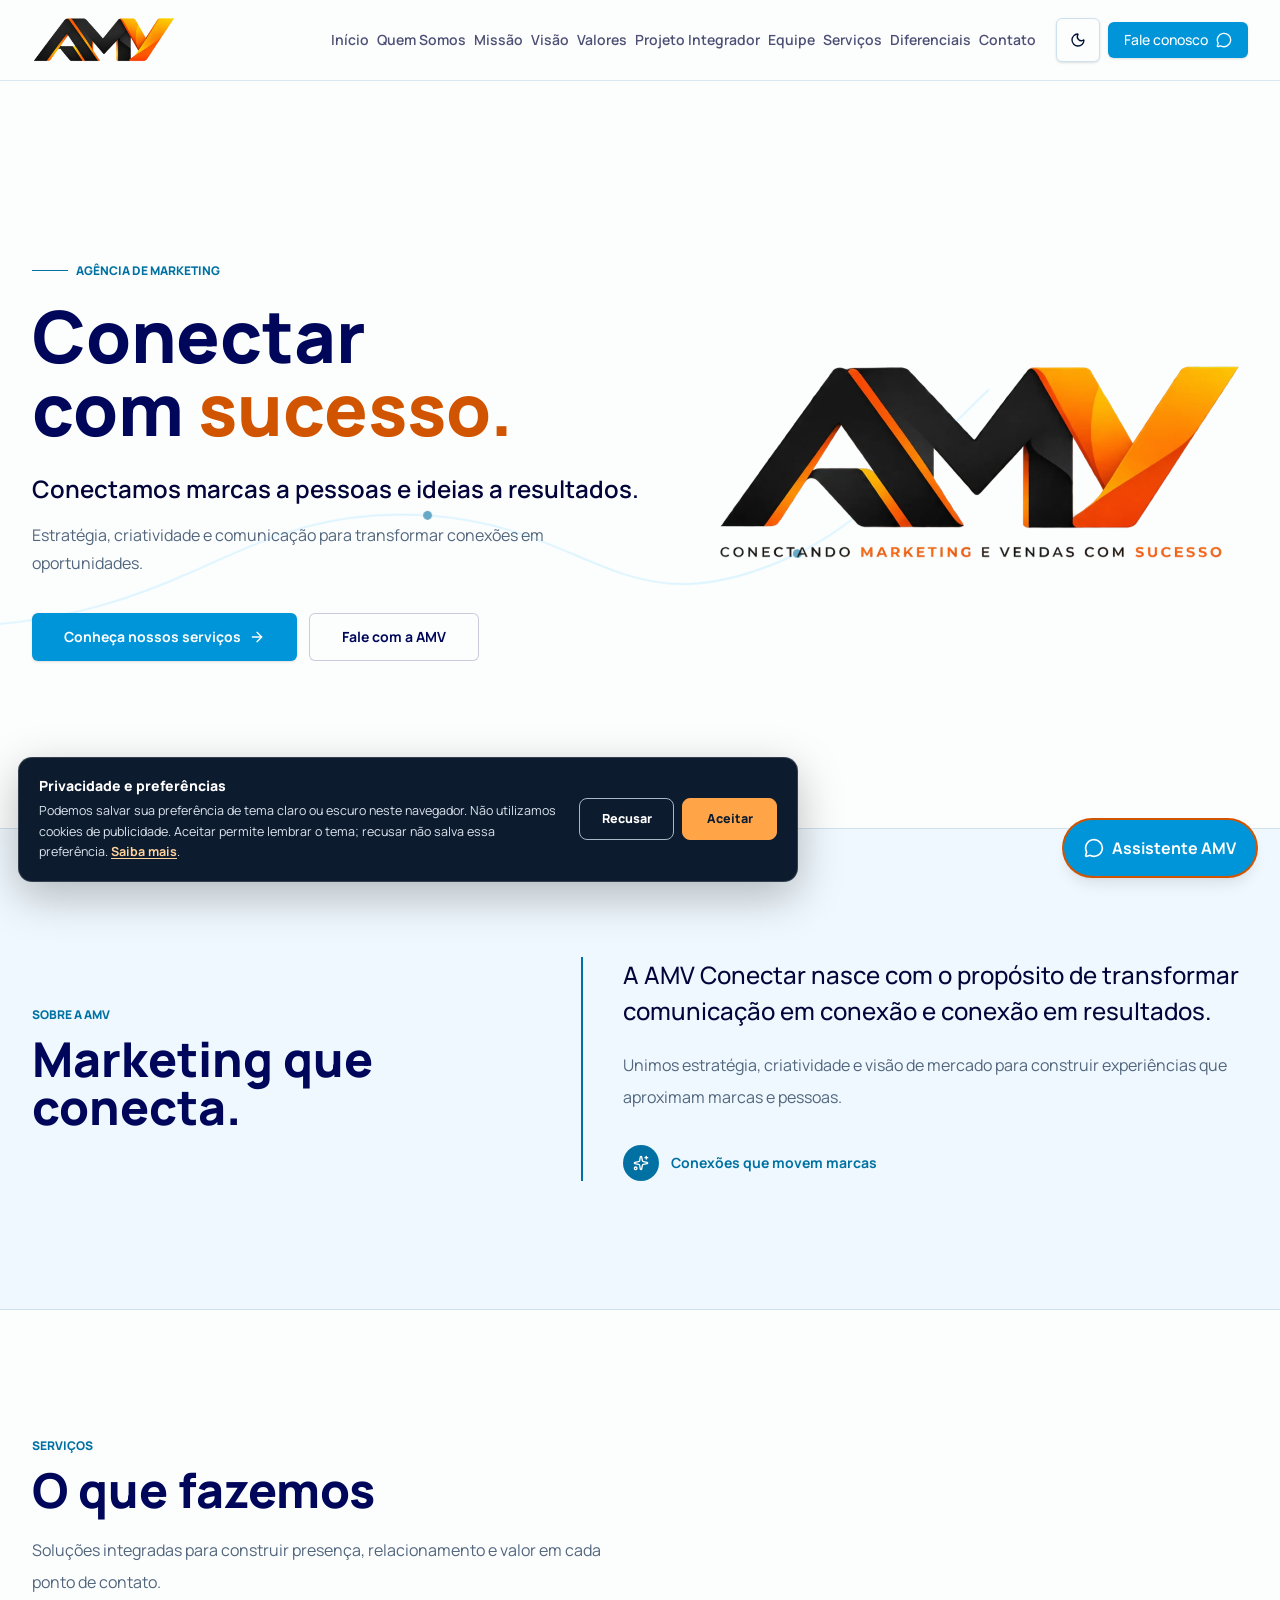
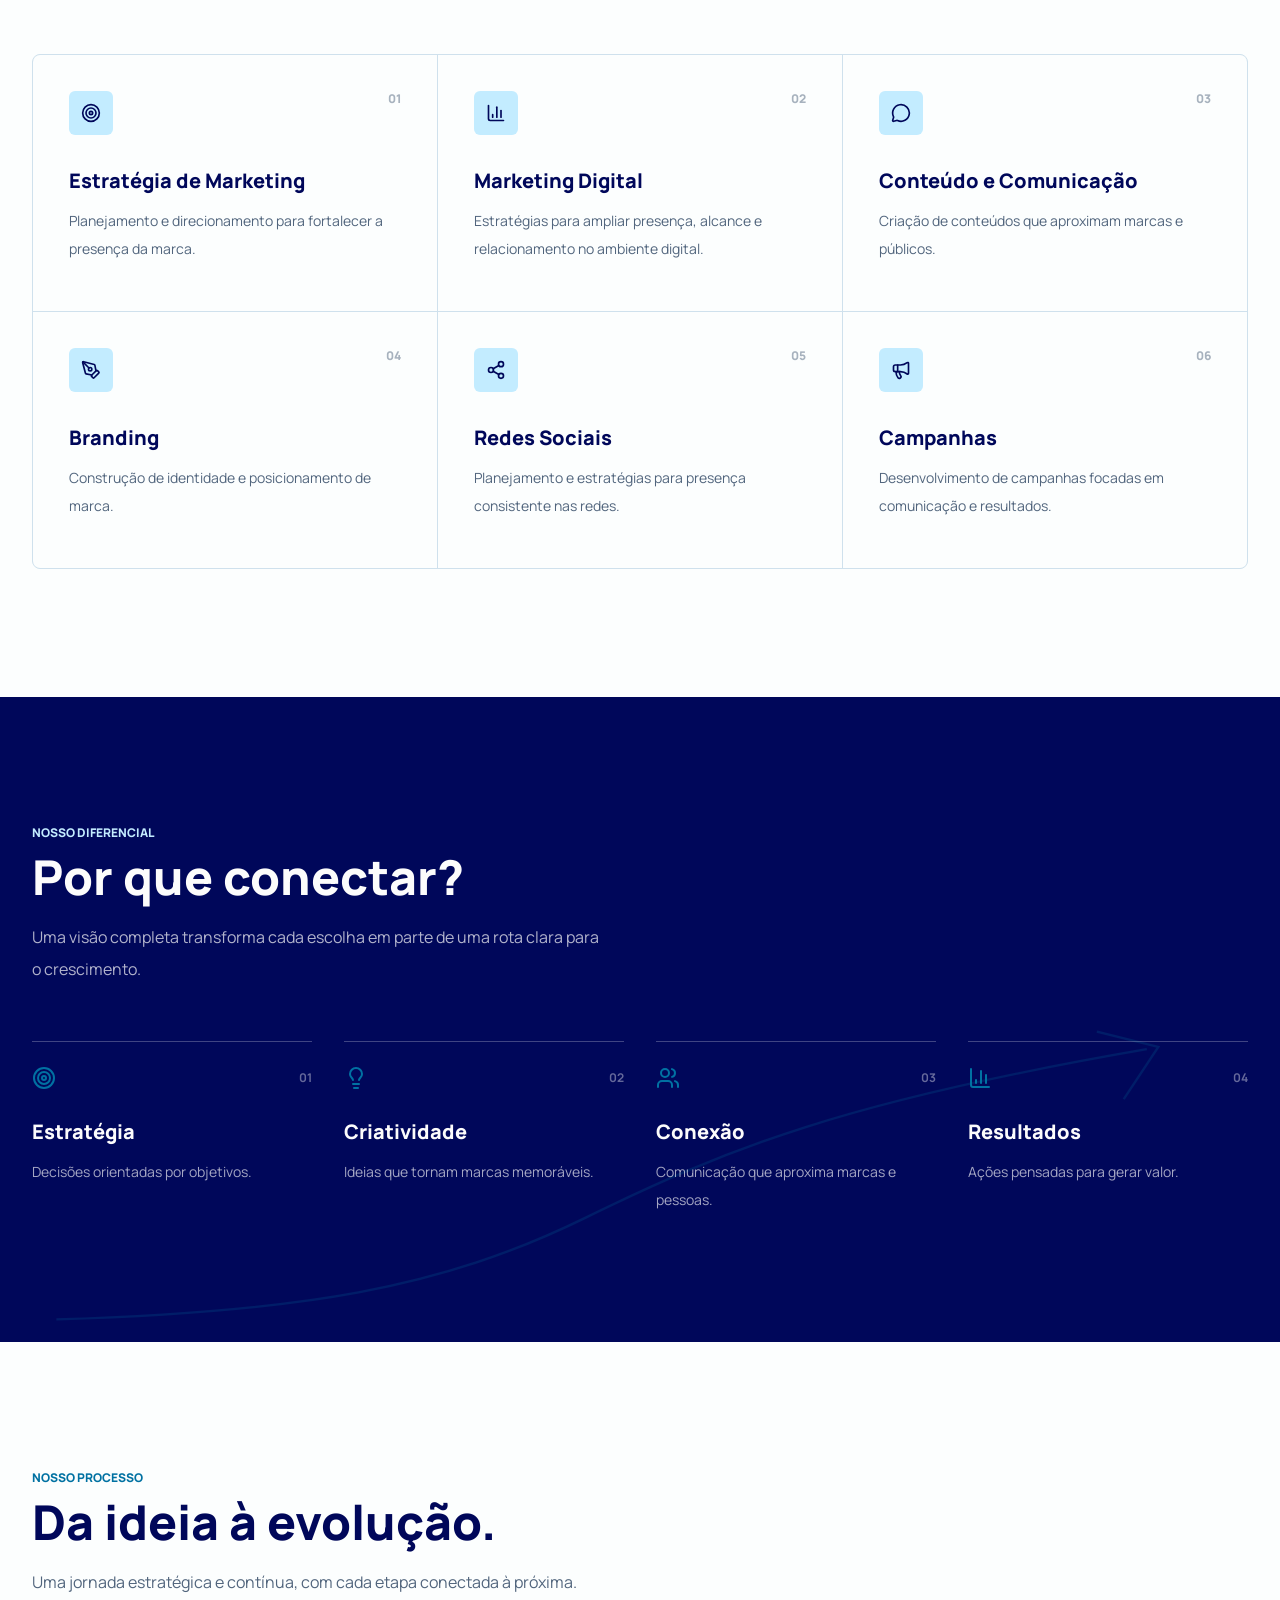
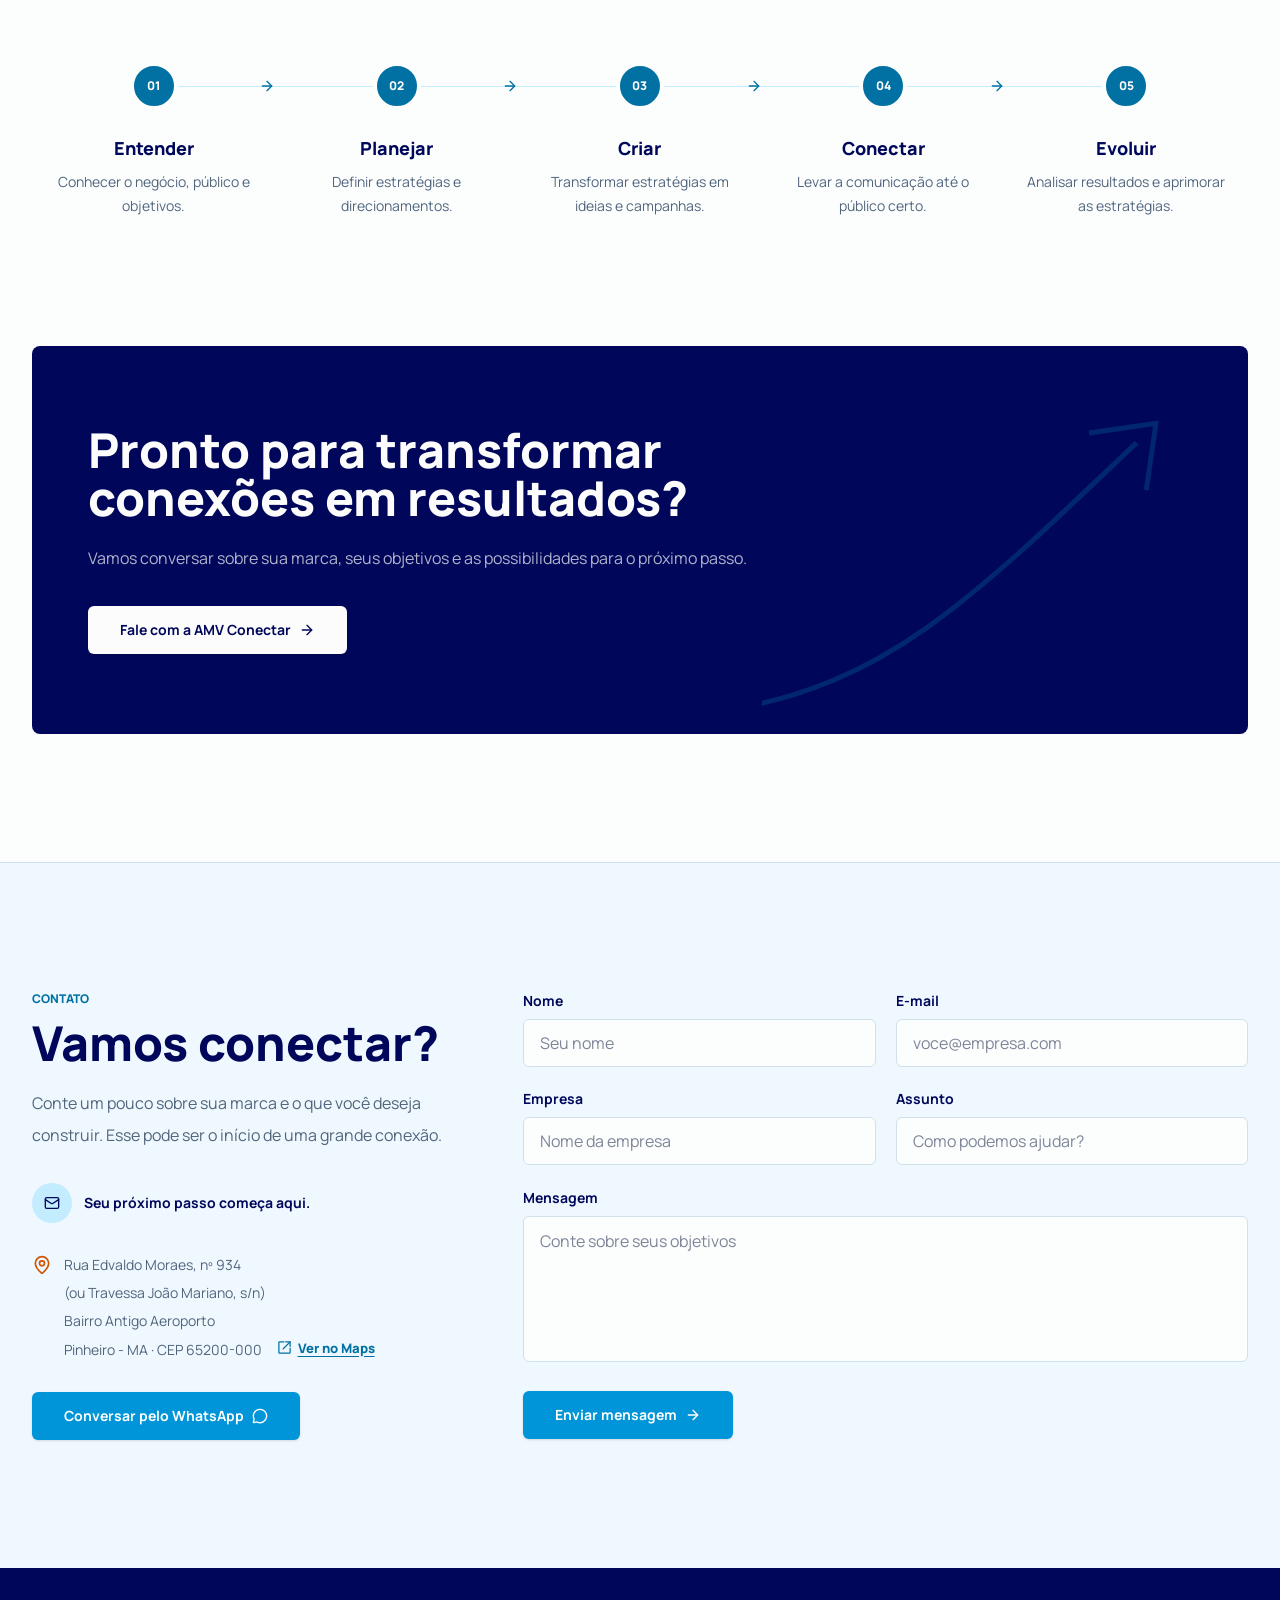
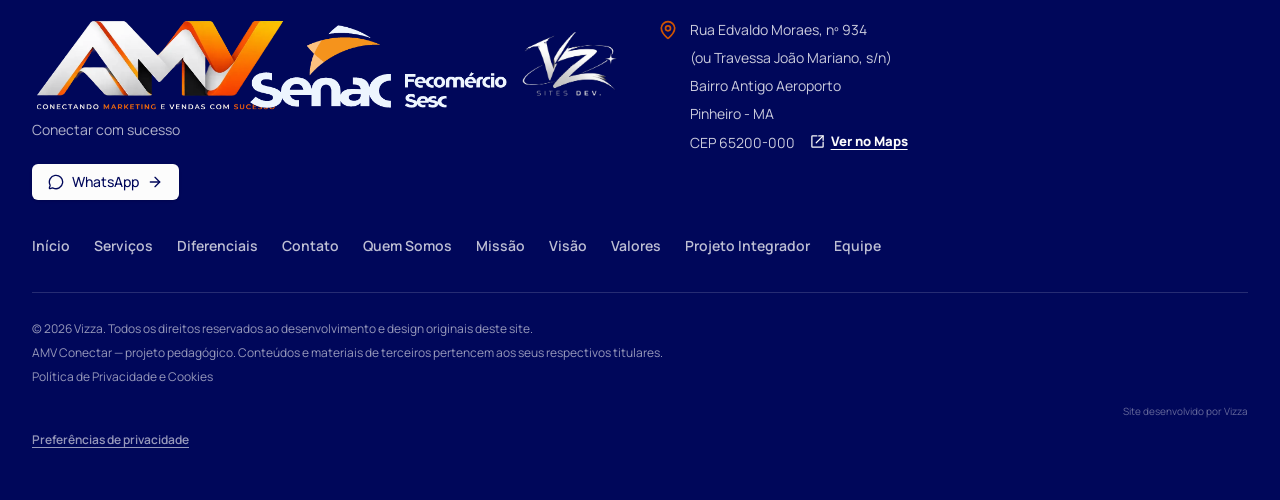
<file: index.html>
<!DOCTYPE html>
<!DOCTYPE html>
<html lang="pt-BR"><head><meta charset="utf-8"/><meta content="width=device-width, initial-scale=1" name="viewport"/><title>AMV Conectar | Marketing que conecta</title><meta content="AMV Conectar" name="author"/><meta content="Estratégia, criatividade e comunicação para transformar conexões em oportunidades." name="description"/><meta content="AMV Conectar | Marketing que conecta" property="og:title"/><meta content="Conectamos marcas a pessoas e ideias a resultados." property="og:description"/><meta content="website" property="og:type"/><meta content="summary_large_image" name="twitter:card"/><link href="assets/site.css" rel="stylesheet"/><link href="assets/favicon.png" rel="icon" type="image/png"/><script src="assets/theme.js?v=20261022-cookie1"></script><link rel="stylesheet" href="assets/consent.css?v=20261022-cookie1"><link rel="stylesheet" href="assets/footer-brand.css?v=5"/><link href="assets/amv-theme-brand.css?v=20261026c" rel="stylesheet"/><link href="assets/theme-motion.css?v=20261026" rel="stylesheet"/></head><body><header class="fixed inset-x-0 top-0 z-50 border-b border-border/80 bg-background/95 backdrop-blur-md"><div class="mx-auto flex h-20 max-w-7xl items-center gap-3 px-5 lg:px-8"><a aria-current="page" aria-label="AMV Conectar — início" class="shrink-0 active" data-status="active" href="index.html"><span class="amv-theme-logo amv-theme-logo--header"><img class="amv-brand-image amv-brand-image--light" src="assets/isologo-amv-claro.webp" width="1000" height="325" decoding="async" alt="AMV Conectar — isologo"/><img class="amv-brand-image amv-brand-image--dark" src="assets/isologo-amv-escuro.webp" width="1000" height="329" decoding="async" alt="AMV Conectar — isologo"/></span></a><nav aria-label="Navegação principal" class="ml-auto hidden items-center gap-2 xl:flex"><a class="text-sm font-semibold text-ink/70 hover:text-brand" href="#inicio">Início</a><a class="text-sm font-semibold text-ink/70 hover:text-brand" href="quem-somos.html">Quem Somos</a><a class="text-sm font-semibold text-ink/70 hover:text-brand" href="missao.html">Missão</a><a class="text-sm font-semibold text-ink/70 hover:text-brand" href="visao.html">Visão</a><a class="text-sm font-semibold text-ink/70 hover:text-brand" href="valores.html">Valores</a><a class="text-sm font-semibold text-ink/70 hover:text-brand" href="projeto-integrador.html">Projeto Integrador</a><a class="text-sm font-semibold text-ink/70 hover:text-brand" href="equipe.html">Equipe</a><a class="text-sm font-semibold text-ink/70 hover:text-brand" href="#servicos">Serviços</a><a class="text-sm font-semibold text-ink/70 hover:text-brand" href="#diferenciais">Diferenciais</a><a class="text-sm font-semibold text-ink/70 hover:text-brand" href="#contato">Contato</a></nav><div class="ml-auto flex shrink-0 items-center gap-2 xl:ml-2"><button aria-label="Ativar modo escuro" aria-pressed="false" class="inline-flex items-center justify-center gap-2 whitespace-nowrap rounded-md text-sm font-medium cursor-pointer transition-colors focus-visible:outline-none focus-visible:ring-1 focus-visible:ring-ring disabled:pointer-events-none disabled:opacity-50 disabled:cursor-not-allowed [&amp;_svg]:pointer-events-none [&amp;_svg]:size-4 [&amp;_svg]:shrink-0 border border-input bg-background shadow-sm hover:bg-accent hover:text-accent-foreground size-11 touch-manipulation select-none" data-action="theme" title="Ativar modo escuro" type="button"><svg aria-hidden="true" class="lucide lucide-moon size-5" fill="none" height="24" stroke="currentColor" stroke-linecap="round" stroke-linejoin="round" stroke-width="2" viewbox="0 0 24 24" width="24" xmlns="http://www.w3.org/2000/svg"><path d="M20.985 12.486a9 9 0 1 1-9.473-9.472c.405-.022.617.46.402.803a6 6 0 0 0 8.268 8.268c.344-.215.825-.004.803.401"></path></svg></button><a class="items-center justify-center gap-2 whitespace-nowrap rounded-md text-sm font-medium cursor-pointer transition-colors focus-visible:outline-none focus-visible:ring-1 focus-visible:ring-ring disabled:pointer-events-none disabled:opacity-50 disabled:cursor-not-allowed [&amp;_svg]:pointer-events-none [&amp;_svg]:size-4 [&amp;_svg]:shrink-0 bg-primary text-primary-foreground shadow-sm hover:-translate-y-0.5 hover:bg-primary/90 hover:shadow-lg h-9 px-4 py-2 hidden md:inline-flex" href="https://wa.me/5598984833670" rel="noopener noreferrer" target="_blank">Fale conosco <svg aria-hidden="true" class="lucide lucide-message-circle" fill="none" height="24" stroke="currentColor" stroke-linecap="round" stroke-linejoin="round" stroke-width="2" viewbox="0 0 24 24" width="24" xmlns="http://www.w3.org/2000/svg"><path d="M2.992 16.342a2 2 0 0 1 .094 1.167l-1.065 3.29a1 1 0 0 0 1.236 1.168l3.413-.998a2 2 0 0 1 1.099.092 10 10 0 1 0-4.777-4.719"></path></svg></a><button aria-controls="amv-mobile-menu" aria-expanded="false" aria-label="Abrir menu" class="inline-flex items-center justify-center gap-2 whitespace-nowrap rounded-md text-sm font-medium cursor-pointer transition-colors focus-visible:outline-none focus-visible:ring-1 focus-visible:ring-ring disabled:pointer-events-none disabled:opacity-50 disabled:cursor-not-allowed [&amp;_svg]:pointer-events-none [&amp;_svg]:size-4 [&amp;_svg]:shrink-0 hover:bg-accent hover:text-accent-foreground h-9 w-9 xl:hidden" data-action="menu"><svg aria-hidden="true" class="lucide lucide-menu" fill="none" height="24" stroke="currentColor" stroke-linecap="round" stroke-linejoin="round" stroke-width="2" viewbox="0 0 24 24" width="24" xmlns="http://www.w3.org/2000/svg"><path d="M4 5h16"></path><path d="M4 12h16"></path><path d="M4 19h16"></path></svg></button></div></div><nav aria-label="Navegação móvel" class="max-h-[calc(100dvh-5rem)] overflow-y-auto border-t border-border bg-background px-5 py-3 xl:hidden" data-tsd-source="/src/components/amv/site-shell.tsx:61:20" hidden="" id="amv-mobile-menu"><a class="flex min-h-11 items-center border-b border-border text-sm font-bold text-brand-deep" data-tsd-source="/src/components/amv/site-shell.tsx:62:9" href="#inicio">Início<svg aria-hidden="true" class="lucide lucide-chevron-right ml-auto size-4 text-brand" data-tsd-source="/src/components/amv/site-shell.tsx:62:178" fill="none" height="24" stroke="currentColor" stroke-linecap="round" stroke-linejoin="round" stroke-width="2" viewbox="0 0 24 24" width="24" xmlns="http://www.w3.org/2000/svg"><path d="m9 18 6-6-6-6"></path></svg></a><a class="flex min-h-11 items-center border-b border-border text-sm font-bold text-brand-deep" data-tsd-source="/src/components/amv/site-shell.tsx:63:52" href="quem-somos.html">Quem Somos<svg aria-hidden="true" class="lucide lucide-chevron-right ml-auto size-4 text-brand" data-tsd-source="/src/components/amv/site-shell.tsx:63:262" fill="none" height="24" stroke="currentColor" stroke-linecap="round" stroke-linejoin="round" stroke-width="2" viewbox="0 0 24 24" width="24" xmlns="http://www.w3.org/2000/svg"><path d="m9 18 6-6-6-6"></path></svg></a><a class="flex min-h-11 items-center border-b border-border text-sm font-bold text-brand-deep" data-tsd-source="/src/components/amv/site-shell.tsx:63:52" href="missao.html">Missão<svg aria-hidden="true" class="lucide lucide-chevron-right ml-auto size-4 text-brand" data-tsd-source="/src/components/amv/site-shell.tsx:63:262" fill="none" height="24" stroke="currentColor" stroke-linecap="round" stroke-linejoin="round" stroke-width="2" viewbox="0 0 24 24" width="24" xmlns="http://www.w3.org/2000/svg"><path d="m9 18 6-6-6-6"></path></svg></a><a class="flex min-h-11 items-center border-b border-border text-sm font-bold text-brand-deep" data-tsd-source="/src/components/amv/site-shell.tsx:63:52" href="visao.html">Visão<svg aria-hidden="true" class="lucide lucide-chevron-right ml-auto size-4 text-brand" data-tsd-source="/src/components/amv/site-shell.tsx:63:262" fill="none" height="24" stroke="currentColor" stroke-linecap="round" stroke-linejoin="round" stroke-width="2" viewbox="0 0 24 24" width="24" xmlns="http://www.w3.org/2000/svg"><path d="m9 18 6-6-6-6"></path></svg></a><a class="flex min-h-11 items-center border-b border-border text-sm font-bold text-brand-deep" data-tsd-source="/src/components/amv/site-shell.tsx:63:52" href="valores.html">Valores<svg aria-hidden="true" class="lucide lucide-chevron-right ml-auto size-4 text-brand" data-tsd-source="/src/components/amv/site-shell.tsx:63:262" fill="none" height="24" stroke="currentColor" stroke-linecap="round" stroke-linejoin="round" stroke-width="2" viewbox="0 0 24 24" width="24" xmlns="http://www.w3.org/2000/svg"><path d="m9 18 6-6-6-6"></path></svg></a><a class="flex min-h-11 items-center border-b border-border text-sm font-bold text-brand-deep" data-tsd-source="/src/components/amv/site-shell.tsx:63:52" href="projeto-integrador.html">Projeto Integrador<svg aria-hidden="true" class="lucide lucide-chevron-right ml-auto size-4 text-brand" data-tsd-source="/src/components/amv/site-shell.tsx:63:262" fill="none" height="24" stroke="currentColor" stroke-linecap="round" stroke-linejoin="round" stroke-width="2" viewbox="0 0 24 24" width="24" xmlns="http://www.w3.org/2000/svg"><path d="m9 18 6-6-6-6"></path></svg></a><a class="flex min-h-11 items-center border-b border-border text-sm font-bold text-brand-deep" href="equipe.html">Equipe<svg aria-hidden="true" class="lucide lucide-chevron-right ml-auto size-4 text-brand" fill="none" height="24" stroke="currentColor" stroke-linecap="round" stroke-linejoin="round" stroke-width="2" viewbox="0 0 24 24" xmlns="http://www.w3.org/2000/svg"><path d="m9 18 6-6-6-6"></path></svg></a><a class="flex min-h-11 items-center border-b border-border text-sm font-bold text-brand-deep" data-tsd-source="/src/components/amv/site-shell.tsx:64:53" href="#servicos">Serviços<svg aria-hidden="true" class="lucide lucide-chevron-right ml-auto size-4 text-brand" data-tsd-source="/src/components/amv/site-shell.tsx:64:226" fill="none" height="24" stroke="currentColor" stroke-linecap="round" stroke-linejoin="round" stroke-width="2" viewbox="0 0 24 24" width="24" xmlns="http://www.w3.org/2000/svg"><path d="m9 18 6-6-6-6"></path></svg></a><a class="flex min-h-11 items-center border-b border-border text-sm font-bold text-brand-deep" data-tsd-source="/src/components/amv/site-shell.tsx:64:53" href="#diferenciais">Diferenciais<svg aria-hidden="true" class="lucide lucide-chevron-right ml-auto size-4 text-brand" data-tsd-source="/src/components/amv/site-shell.tsx:64:226" fill="none" height="24" stroke="currentColor" stroke-linecap="round" stroke-linejoin="round" stroke-width="2" viewbox="0 0 24 24" width="24" xmlns="http://www.w3.org/2000/svg"><path d="m9 18 6-6-6-6"></path></svg></a><a class="flex min-h-11 items-center border-b border-border text-sm font-bold text-brand-deep" data-tsd-source="/src/components/amv/site-shell.tsx:64:53" href="#contato">Contato<svg aria-hidden="true" class="lucide lucide-chevron-right ml-auto size-4 text-brand" data-tsd-source="/src/components/amv/site-shell.tsx:64:226" fill="none" height="24" stroke="currentColor" stroke-linecap="round" stroke-linejoin="round" stroke-width="2" viewbox="0 0 24 24" width="24" xmlns="http://www.w3.org/2000/svg"><path d="m9 18 6-6-6-6"></path></svg></a><button aria-pressed="false" class="flex min-h-11 w-full items-center border-b border-border text-sm font-bold text-brand-deep" data-action="theme" data-tsd-source="/src/components/amv/site-shell.tsx:65:9" type="button">Ativar modo escuro<svg aria-hidden="true" class="lucide lucide-moon ml-auto size-4 text-brand" data-tsd-source="/src/components/amv/site-shell.tsx:65:283" fill="none" height="24" stroke="currentColor" stroke-linecap="round" stroke-linejoin="round" stroke-width="2" viewbox="0 0 24 24" width="24" xmlns="http://www.w3.org/2000/svg"><path d="M20.985 12.486a9 9 0 1 1-9.473-9.472c.405-.022.617.46.402.803a6 6 0 0 0 8.268 8.268c.344-.215.825-.004.803.401"></path></svg></button><a class="inline-flex items-center justify-center gap-2 whitespace-nowrap cursor-pointer transition-colors focus-visible:outline-none focus-visible:ring-1 focus-visible:ring-ring disabled:pointer-events-none disabled:opacity-50 disabled:cursor-not-allowed [&amp;_svg]:pointer-events-none [&amp;_svg]:size-4 [&amp;_svg]:shrink-0 bg-primary text-primary-foreground shadow-sm hover:-translate-y-0.5 hover:bg-primary/90 hover:shadow-lg h-12 rounded-md px-6 text-sm font-bold sm:px-8 my-3 w-full" data-tsd-source="/src/components/amv/site-shell.tsx:20:10" href="https://wa.me/5598984833670" rel="noopener noreferrer" target="_blank">Fale conosco <svg aria-hidden="true" class="lucide lucide-message-circle" data-tsd-source="/src/components/amv/site-shell.tsx:66:100" fill="none" height="24" stroke="currentColor" stroke-linecap="round" stroke-linejoin="round" stroke-width="2" viewbox="0 0 24 24" width="24" xmlns="http://www.w3.org/2000/svg"><path d="M2.992 16.342a2 2 0 0 1 .094 1.167l-1.065 3.29a1 1 0 0 0 1.236 1.168l3.413-.998a2 2 0 0 1 1.099.092 10 10 0 1 0-4.777-4.719"></path></svg></a></nav></header><main class="overflow-hidden bg-background text-foreground"><section class="relative flex min-h-[92vh] scroll-mt-20 items-center pt-24" id="inicio"><div aria-hidden="true" class="pointer-events-none absolute inset-0 opacity-60"><svg class="h-full w-full" fill="none" viewbox="0 0 1440 820"><path class="route-draw text-brand-soft" d="M-80 650C220 650 257 510 481 524C669 536 703 660 897 567C1066 486 1132 258 1482 192" stroke="currentColor" stroke-width="2"></path><circle class="fill-brand" cx="481" cy="524" r="5"></circle><circle class="fill-brand" cx="897" cy="567" r="5"></circle></svg></div><div class="relative mx-auto grid w-full max-w-7xl items-center gap-12 px-5 py-14 lg:grid-cols-[1.08fr_.92fr] lg:px-8 lg:py-20"><div class="rise-in max-w-3xl"><p class="mb-5 flex items-center gap-2 text-xs font-extrabold uppercase text-brand"><span class="h-px w-9 bg-brand"></span> Agência de marketing</p><h1 class="text-5xl font-extrabold leading-[1.02] text-brand-deep sm:text-6xl lg:text-7xl">Conectar<br/>com <span class="text-brand-orange">sucesso.</span></h1><p class="mt-7 max-w-2xl text-xl font-semibold leading-8 text-ink sm:text-2xl">Conectamos marcas a pessoas e ideias a resultados.</p><p class="mt-4 max-w-xl text-base leading-7 text-muted-foreground">Estratégia, criatividade e comunicação para transformar conexões em oportunidades.</p><div class="mt-9 flex flex-col gap-3 sm:flex-row"><a class="inline-flex items-center justify-center gap-2 whitespace-nowrap cursor-pointer transition-colors focus-visible:outline-none focus-visible:ring-1 focus-visible:ring-ring disabled:pointer-events-none disabled:opacity-50 disabled:cursor-not-allowed [&amp;_svg]:pointer-events-none [&amp;_svg]:size-4 [&amp;_svg]:shrink-0 bg-primary text-primary-foreground shadow-sm hover:-translate-y-0.5 hover:bg-primary/90 hover:shadow-lg h-12 rounded-md px-6 text-sm font-bold sm:px-8" href="#servicos">Conheça nossos serviços <svg aria-hidden="true" class="lucide lucide-arrow-right" fill="none" height="24" stroke="currentColor" stroke-linecap="round" stroke-linejoin="round" stroke-width="2" viewbox="0 0 24 24" width="24" xmlns="http://www.w3.org/2000/svg"><path d="M5 12h14"></path><path d="m12 5 7 7-7 7"></path></svg></a><a class="inline-flex items-center justify-center gap-2 whitespace-nowrap cursor-pointer transition-colors focus-visible:outline-none focus-visible:ring-1 focus-visible:ring-ring disabled:pointer-events-none disabled:opacity-50 disabled:cursor-not-allowed [&amp;_svg]:pointer-events-none [&amp;_svg]:size-4 [&amp;_svg]:shrink-0 border border-brand-deep/20 bg-background text-brand-deep hover:border-brand hover:bg-brand-soft/50 h-12 rounded-md px-6 text-sm font-bold sm:px-8" href="https://wa.me/5598984833670" rel="noopener noreferrer" target="_blank">Fale com a AMV</a></div></div><div class="relative mx-auto w-full max-w-xl lg:justify-self-end"><div class="absolute -inset-5 -z-10 rounded-full border border-brand-soft sm:-inset-10"></div><span class="amv-theme-logo amv-theme-logo--hero"><img class="amv-brand-image amv-brand-image--light" src="assets/amv-marca-claro.webp" width="980" height="383" decoding="async" alt="AMV — Conectando Marketing e Vendas com Sucesso"/><img class="amv-brand-image amv-brand-image--dark" src="assets/amv-marca-escuro.webp" width="967" height="370" decoding="async" alt="AMV — Conectando Marketing e Vendas com Sucesso"/></span></div></div></section><section class="scroll-mt-20 border-y border-border bg-surface-blue py-24 sm:py-32" id="sobre"><div class="mx-auto grid max-w-7xl gap-14 px-5 lg:grid-cols-[.85fr_1.15fr] lg:items-center lg:px-8"><div class="max-w-2xl"><p class="text-xs font-extrabold uppercase text-brand">Sobre a AMV</p><h2 class="mt-3 text-3xl font-extrabold text-brand-deep sm:text-5xl">Marketing que conecta.</h2></div><div class="relative border-l-2 border-brand pl-7 sm:pl-10"><p class="text-xl font-medium leading-9 text-ink sm:text-2xl">A AMV Conectar nasce com o propósito de transformar comunicação em conexão e conexão em resultados.</p><p class="mt-5 text-base leading-8 text-muted-foreground">Unimos estratégia, criatividade e visão de mercado para construir experiências que aproximam marcas e pessoas.</p><div class="mt-8 flex items-center gap-3 text-sm font-bold text-brand"><span class="grid size-9 place-items-center rounded-full bg-brand text-on-panel"><svg aria-hidden="true" class="lucide lucide-sparkles size-4" fill="none" height="24" stroke="currentColor" stroke-linecap="round" stroke-linejoin="round" stroke-width="2" viewbox="0 0 24 24" width="24" xmlns="http://www.w3.org/2000/svg"><path d="M11.017 2.814a1 1 0 0 1 1.966 0l1.051 5.558a2 2 0 0 0 1.594 1.594l5.558 1.051a1 1 0 0 1 0 1.966l-5.558 1.051a2 2 0 0 0-1.594 1.594l-1.051 5.558a1 1 0 0 1-1.966 0l-1.051-5.558a2 2 0 0 0-1.594-1.594l-5.558-1.051a1 1 0 0 1 0-1.966l5.558-1.051a2 2 0 0 0 1.594-1.594z"></path><path d="M20 2v4"></path><path d="M22 4h-4"></path><circle cx="4" cy="20" r="2"></circle></svg></span>Conexões que movem marcas</div></div></div></section><section class="scroll-mt-20 py-24 sm:py-32" id="servicos"><div class="mx-auto max-w-7xl px-5 lg:px-8"><div class="max-w-2xl"><p class="text-xs font-extrabold uppercase text-brand">Serviços</p><h2 class="mt-3 text-3xl font-extrabold text-brand-deep sm:text-5xl">O que fazemos</h2><p class="mt-5 max-w-xl text-base leading-8 text-muted-foreground">Soluções integradas para construir presença, relacionamento e valor em cada ponto de contato.</p></div><div class="mt-14 grid gap-px overflow-hidden rounded-lg border border-border bg-border sm:grid-cols-2 lg:grid-cols-3"><article class="group min-h-64 bg-background p-7 transition-all duration-300 hover:-translate-y-1 hover:bg-surface-blue sm:p-9"><div class="flex items-start justify-between"><span class="grid size-11 place-items-center rounded-md bg-brand-soft text-brand-deep"><svg aria-hidden="true" class="lucide lucide-target size-5" fill="none" height="24" stroke="currentColor" stroke-linecap="round" stroke-linejoin="round" stroke-width="2" viewbox="0 0 24 24" width="24" xmlns="http://www.w3.org/2000/svg"><circle cx="12" cy="12" r="10"></circle><circle cx="12" cy="12" r="6"></circle><circle cx="12" cy="12" r="2"></circle></svg></span><span class="text-xs font-extrabold text-muted-foreground/50">01</span></div><h3 class="mt-8 text-xl font-extrabold text-brand-deep">Estratégia de Marketing</h3><p class="mt-3 text-sm leading-7 text-muted-foreground">Planejamento e direcionamento para fortalecer a presença da marca.</p></article><article class="group min-h-64 bg-background p-7 transition-all duration-300 hover:-translate-y-1 hover:bg-surface-blue sm:p-9"><div class="flex items-start justify-between"><span class="grid size-11 place-items-center rounded-md bg-brand-soft text-brand-deep"><svg aria-hidden="true" class="lucide lucide-chart-column size-5" fill="none" height="24" stroke="currentColor" stroke-linecap="round" stroke-linejoin="round" stroke-width="2" viewbox="0 0 24 24" width="24" xmlns="http://www.w3.org/2000/svg"><path d="M3 3v16a2 2 0 0 0 2 2h16"></path><path d="M18 17V9"></path><path d="M13 17V5"></path><path d="M8 17v-3"></path></svg></span><span class="text-xs font-extrabold text-muted-foreground/50">02</span></div><h3 class="mt-8 text-xl font-extrabold text-brand-deep">Marketing Digital</h3><p class="mt-3 text-sm leading-7 text-muted-foreground">Estratégias para ampliar presença, alcance e relacionamento no ambiente digital.</p></article><article class="group min-h-64 bg-background p-7 transition-all duration-300 hover:-translate-y-1 hover:bg-surface-blue sm:p-9"><div class="flex items-start justify-between"><span class="grid size-11 place-items-center rounded-md bg-brand-soft text-brand-deep"><svg aria-hidden="true" class="lucide lucide-message-circle size-5" fill="none" height="24" stroke="currentColor" stroke-linecap="round" stroke-linejoin="round" stroke-width="2" viewbox="0 0 24 24" width="24" xmlns="http://www.w3.org/2000/svg"><path d="M2.992 16.342a2 2 0 0 1 .094 1.167l-1.065 3.29a1 1 0 0 0 1.236 1.168l3.413-.998a2 2 0 0 1 1.099.092 10 10 0 1 0-4.777-4.719"></path></svg></span><span class="text-xs font-extrabold text-muted-foreground/50">03</span></div><h3 class="mt-8 text-xl font-extrabold text-brand-deep">Conteúdo e Comunicação</h3><p class="mt-3 text-sm leading-7 text-muted-foreground">Criação de conteúdos que aproximam marcas e públicos.</p></article><article class="group min-h-64 bg-background p-7 transition-all duration-300 hover:-translate-y-1 hover:bg-surface-blue sm:p-9"><div class="flex items-start justify-between"><span class="grid size-11 place-items-center rounded-md bg-brand-soft text-brand-deep"><svg aria-hidden="true" class="lucide lucide-pen-tool size-5" fill="none" height="24" stroke="currentColor" stroke-linecap="round" stroke-linejoin="round" stroke-width="2" viewbox="0 0 24 24" width="24" xmlns="http://www.w3.org/2000/svg"><path d="M15.707 21.293a1 1 0 0 1-1.414 0l-1.586-1.586a1 1 0 0 1 0-1.414l5.586-5.586a1 1 0 0 1 1.414 0l1.586 1.586a1 1 0 0 1 0 1.414z"></path><path d="m18 13-1.375-6.874a1 1 0 0 0-.746-.776L3.235 2.028a1 1 0 0 0-1.207 1.207L5.35 15.879a1 1 0 0 0 .776.746L13 18"></path><path d="m2.3 2.3 7.286 7.286"></path><circle cx="11" cy="11" r="2"></circle></svg></span><span class="text-xs font-extrabold text-muted-foreground/50">04</span></div><h3 class="mt-8 text-xl font-extrabold text-brand-deep">Branding</h3><p class="mt-3 text-sm leading-7 text-muted-foreground">Construção de identidade e posicionamento de marca.</p></article><article class="group min-h-64 bg-background p-7 transition-all duration-300 hover:-translate-y-1 hover:bg-surface-blue sm:p-9"><div class="flex items-start justify-between"><span class="grid size-11 place-items-center rounded-md bg-brand-soft text-brand-deep"><svg aria-hidden="true" class="lucide lucide-share2 lucide-share-2 size-5" fill="none" height="24" stroke="currentColor" stroke-linecap="round" stroke-linejoin="round" stroke-width="2" viewbox="0 0 24 24" width="24" xmlns="http://www.w3.org/2000/svg"><circle cx="18" cy="5" r="3"></circle><circle cx="6" cy="12" r="3"></circle><circle cx="18" cy="19" r="3"></circle><line x1="8.59" x2="15.42" y1="13.51" y2="17.49"></line><line x1="15.41" x2="8.59" y1="6.51" y2="10.49"></line></svg></span><span class="text-xs font-extrabold text-muted-foreground/50">05</span></div><h3 class="mt-8 text-xl font-extrabold text-brand-deep">Redes Sociais</h3><p class="mt-3 text-sm leading-7 text-muted-foreground">Planejamento e estratégias para presença consistente nas redes.</p></article><article class="group min-h-64 bg-background p-7 transition-all duration-300 hover:-translate-y-1 hover:bg-surface-blue sm:p-9"><div class="flex items-start justify-between"><span class="grid size-11 place-items-center rounded-md bg-brand-soft text-brand-deep"><svg aria-hidden="true" class="lucide lucide-megaphone size-5" fill="none" height="24" stroke="currentColor" stroke-linecap="round" stroke-linejoin="round" stroke-width="2" viewbox="0 0 24 24" width="24" xmlns="http://www.w3.org/2000/svg"><path d="M11 6a13 13 0 0 0 8.4-2.8A1 1 0 0 1 21 4v12a1 1 0 0 1-1.6.8A13 13 0 0 0 11 14H5a2 2 0 0 1-2-2V8a2 2 0 0 1 2-2z"></path><path d="M6 14a12 12 0 0 0 2.4 7.2 2 2 0 0 0 3.2-2.4A8 8 0 0 1 10 14"></path><path d="M8 6v8"></path></svg></span><span class="text-xs font-extrabold text-muted-foreground/50">06</span></div><h3 class="mt-8 text-xl font-extrabold text-brand-deep">Campanhas</h3><p class="mt-3 text-sm leading-7 text-muted-foreground">Desenvolvimento de campanhas focadas em comunicação e resultados.</p></article></div></div></section><section class="relative scroll-mt-20 overflow-hidden bg-brand-panel py-24 sm:py-32" id="diferenciais"><svg aria-hidden="true" class="pointer-events-none absolute inset-x-0 bottom-0 h-1/2 w-full text-brand/20" fill="none" viewbox="0 0 1440 420"><path d="M-40 390C280 380 460 350 648 258C832 168 985 106 1380 38" stroke="currentColor" stroke-width="3"></path><path d="M1315 15L1395 35L1350 103" stroke="currentColor" stroke-width="3"></path></svg><div class="relative mx-auto max-w-7xl px-5 lg:px-8"><div class="max-w-2xl"><p class="text-xs font-extrabold uppercase text-brand-soft">Nosso diferencial</p><h2 class="mt-3 text-3xl font-extrabold text-on-panel sm:text-5xl">Por que conectar?</h2><p class="mt-5 max-w-xl text-base leading-8 text-on-panel/70">Uma visão completa transforma cada escolha em parte de uma rota clara para o crescimento.</p></div><div class="mt-14 grid gap-8 sm:grid-cols-2 lg:grid-cols-4"><article class="border-t border-on-panel/25 pt-6"><div class="flex items-center justify-between"><svg aria-hidden="true" class="lucide lucide-target size-6 text-brand" fill="none" height="24" stroke="currentColor" stroke-linecap="round" stroke-linejoin="round" stroke-width="2" viewbox="0 0 24 24" width="24" xmlns="http://www.w3.org/2000/svg"><circle cx="12" cy="12" r="10"></circle><circle cx="12" cy="12" r="6"></circle><circle cx="12" cy="12" r="2"></circle></svg><span class="text-xs font-bold text-on-panel/40">01</span></div><h3 class="mt-7 text-xl font-extrabold text-on-panel">Estratégia</h3><p class="mt-3 text-sm leading-7 text-on-panel/65">Decisões orientadas por objetivos.</p></article><article class="border-t border-on-panel/25 pt-6"><div class="flex items-center justify-between"><svg aria-hidden="true" class="lucide lucide-lightbulb size-6 text-brand" fill="none" height="24" stroke="currentColor" stroke-linecap="round" stroke-linejoin="round" stroke-width="2" viewbox="0 0 24 24" width="24" xmlns="http://www.w3.org/2000/svg"><path d="M15 14c.2-1 .7-1.7 1.5-2.5 1-.9 1.5-2.2 1.5-3.5A6 6 0 0 0 6 8c0 1 .2 2.2 1.5 3.5.7.7 1.3 1.5 1.5 2.5"></path><path d="M9 18h6"></path><path d="M10 22h4"></path></svg><span class="text-xs font-bold text-on-panel/40">02</span></div><h3 class="mt-7 text-xl font-extrabold text-on-panel">Criatividade</h3><p class="mt-3 text-sm leading-7 text-on-panel/65">Ideias que tornam marcas memoráveis.</p></article><article class="border-t border-on-panel/25 pt-6"><div class="flex items-center justify-between"><svg aria-hidden="true" class="lucide lucide-users size-6 text-brand" fill="none" height="24" stroke="currentColor" stroke-linecap="round" stroke-linejoin="round" stroke-width="2" viewbox="0 0 24 24" width="24" xmlns="http://www.w3.org/2000/svg"><path d="M16 21v-2a4 4 0 0 0-4-4H6a4 4 0 0 0-4 4v2"></path><path d="M16 3.128a4 4 0 0 1 0 7.744"></path><path d="M22 21v-2a4 4 0 0 0-3-3.87"></path><circle cx="9" cy="7" r="4"></circle></svg><span class="text-xs font-bold text-on-panel/40">03</span></div><h3 class="mt-7 text-xl font-extrabold text-on-panel">Conexão</h3><p class="mt-3 text-sm leading-7 text-on-panel/65">Comunicação que aproxima marcas e pessoas.</p></article><article class="border-t border-on-panel/25 pt-6"><div class="flex items-center justify-between"><svg aria-hidden="true" class="lucide lucide-chart-column size-6 text-brand" fill="none" height="24" stroke="currentColor" stroke-linecap="round" stroke-linejoin="round" stroke-width="2" viewbox="0 0 24 24" width="24" xmlns="http://www.w3.org/2000/svg"><path d="M3 3v16a2 2 0 0 0 2 2h16"></path><path d="M18 17V9"></path><path d="M13 17V5"></path><path d="M8 17v-3"></path></svg><span class="text-xs font-bold text-on-panel/40">04</span></div><h3 class="mt-7 text-xl font-extrabold text-on-panel">Resultados</h3><p class="mt-3 text-sm leading-7 text-on-panel/65">Ações pensadas para gerar valor.</p></article></div></div></section><section class="py-24 sm:py-32"><div class="mx-auto max-w-7xl px-5 lg:px-8"><div class="max-w-2xl"><p class="text-xs font-extrabold uppercase text-brand">Nosso processo</p><h2 class="mt-3 text-3xl font-extrabold text-brand-deep sm:text-5xl">Da ideia à evolução.</h2><p class="mt-5 max-w-xl text-base leading-8 text-muted-foreground">Uma jornada estratégica e contínua, com cada etapa conectada à próxima.</p></div><div class="relative mt-16 grid gap-0 lg:grid-cols-5"><div class="absolute left-[10%] right-[10%] top-6 hidden h-px bg-brand-soft lg:block"></div><article class="relative grid grid-cols-[3rem_1fr] gap-5 border-l border-brand-soft pb-10 pl-6 last:pb-0 lg:block lg:border-l-0 lg:px-5 lg:pb-0 lg:text-center"><span class="relative z-10 grid size-12 place-items-center rounded-full border-4 border-background bg-brand text-xs font-extrabold text-on-panel lg:mx-auto">01</span><div><h3 class="pt-1 text-lg font-extrabold text-brand-deep lg:mt-6 lg:pt-0">Entender</h3><p class="mt-2 text-sm leading-6 text-muted-foreground">Conhecer o negócio, público e objetivos.</p></div><svg aria-hidden="true" class="lucide lucide-arrow-right absolute right-0 top-4 hidden size-4 text-brand lg:block" fill="none" height="24" stroke="currentColor" stroke-linecap="round" stroke-linejoin="round" stroke-width="2" viewbox="0 0 24 24" width="24" xmlns="http://www.w3.org/2000/svg"><path d="M5 12h14"></path><path d="m12 5 7 7-7 7"></path></svg></article><article class="relative grid grid-cols-[3rem_1fr] gap-5 border-l border-brand-soft pb-10 pl-6 last:pb-0 lg:block lg:border-l-0 lg:px-5 lg:pb-0 lg:text-center"><span class="relative z-10 grid size-12 place-items-center rounded-full border-4 border-background bg-brand text-xs font-extrabold text-on-panel lg:mx-auto">02</span><div><h3 class="pt-1 text-lg font-extrabold text-brand-deep lg:mt-6 lg:pt-0">Planejar</h3><p class="mt-2 text-sm leading-6 text-muted-foreground">Definir estratégias e direcionamentos.</p></div><svg aria-hidden="true" class="lucide lucide-arrow-right absolute right-0 top-4 hidden size-4 text-brand lg:block" fill="none" height="24" stroke="currentColor" stroke-linecap="round" stroke-linejoin="round" stroke-width="2" viewbox="0 0 24 24" width="24" xmlns="http://www.w3.org/2000/svg"><path d="M5 12h14"></path><path d="m12 5 7 7-7 7"></path></svg></article><article class="relative grid grid-cols-[3rem_1fr] gap-5 border-l border-brand-soft pb-10 pl-6 last:pb-0 lg:block lg:border-l-0 lg:px-5 lg:pb-0 lg:text-center"><span class="relative z-10 grid size-12 place-items-center rounded-full border-4 border-background bg-brand text-xs font-extrabold text-on-panel lg:mx-auto">03</span><div><h3 class="pt-1 text-lg font-extrabold text-brand-deep lg:mt-6 lg:pt-0">Criar</h3><p class="mt-2 text-sm leading-6 text-muted-foreground">Transformar estratégias em ideias e campanhas.</p></div><svg aria-hidden="true" class="lucide lucide-arrow-right absolute right-0 top-4 hidden size-4 text-brand lg:block" fill="none" height="24" stroke="currentColor" stroke-linecap="round" stroke-linejoin="round" stroke-width="2" viewbox="0 0 24 24" width="24" xmlns="http://www.w3.org/2000/svg"><path d="M5 12h14"></path><path d="m12 5 7 7-7 7"></path></svg></article><article class="relative grid grid-cols-[3rem_1fr] gap-5 border-l border-brand-soft pb-10 pl-6 last:pb-0 lg:block lg:border-l-0 lg:px-5 lg:pb-0 lg:text-center"><span class="relative z-10 grid size-12 place-items-center rounded-full border-4 border-background bg-brand text-xs font-extrabold text-on-panel lg:mx-auto">04</span><div><h3 class="pt-1 text-lg font-extrabold text-brand-deep lg:mt-6 lg:pt-0">Conectar</h3><p class="mt-2 text-sm leading-6 text-muted-foreground">Levar a comunicação até o público certo.</p></div><svg aria-hidden="true" class="lucide lucide-arrow-right absolute right-0 top-4 hidden size-4 text-brand lg:block" fill="none" height="24" stroke="currentColor" stroke-linecap="round" stroke-linejoin="round" stroke-width="2" viewbox="0 0 24 24" width="24" xmlns="http://www.w3.org/2000/svg"><path d="M5 12h14"></path><path d="m12 5 7 7-7 7"></path></svg></article><article class="relative grid grid-cols-[3rem_1fr] gap-5 border-l border-brand-soft pb-10 pl-6 last:pb-0 lg:block lg:border-l-0 lg:px-5 lg:pb-0 lg:text-center"><span class="relative z-10 grid size-12 place-items-center rounded-full border-4 border-background bg-brand text-xs font-extrabold text-on-panel lg:mx-auto">05</span><div><h3 class="pt-1 text-lg font-extrabold text-brand-deep lg:mt-6 lg:pt-0">Evoluir</h3><p class="mt-2 text-sm leading-6 text-muted-foreground">Analisar resultados e aprimorar as estratégias.</p></div></article></div></div></section><section class="px-5 pb-24 lg:px-8 lg:pb-32"><div class="relative mx-auto max-w-7xl overflow-hidden rounded-lg bg-brand-panel px-6 py-16 sm:px-14 sm:py-20"><svg aria-hidden="true" class="absolute right-0 top-0 h-full w-2/5 text-brand/30" fill="none" viewbox="0 0 400 300"><path d="M-30 290C99 270 170 202 308 70" stroke="currentColor" stroke-width="4"></path><path d="M269 62L324 54L316 109" stroke="currentColor" stroke-width="4"></path></svg><div class="relative max-w-3xl"><h2 class="text-3xl font-extrabold text-on-panel sm:text-5xl">Pronto para transformar conexões em resultados?</h2><p class="mt-5 max-w-2xl text-base leading-8 text-on-panel/70">Vamos conversar sobre sua marca, seus objetivos e as possibilidades para o próximo passo.</p><a class="inline-flex items-center justify-center gap-2 whitespace-nowrap cursor-pointer transition-colors focus-visible:outline-none focus-visible:ring-1 focus-visible:ring-ring disabled:pointer-events-none disabled:opacity-50 disabled:cursor-not-allowed [&amp;_svg]:pointer-events-none [&amp;_svg]:size-4 [&amp;_svg]:shrink-0 bg-on-panel text-brand-panel shadow-sm hover:-translate-y-0.5 hover:bg-on-panel/90 h-12 rounded-md px-6 text-sm font-bold sm:px-8 mt-8" href="https://wa.me/5598984833670" rel="noopener noreferrer" target="_blank">Fale com a AMV Conectar <svg aria-hidden="true" class="lucide lucide-arrow-right" fill="none" height="24" stroke="currentColor" stroke-linecap="round" stroke-linejoin="round" stroke-width="2" viewbox="0 0 24 24" width="24" xmlns="http://www.w3.org/2000/svg"><path d="M5 12h14"></path><path d="m12 5 7 7-7 7"></path></svg></a></div></div></section><section class="scroll-mt-20 border-t border-border bg-surface-blue py-24 sm:py-32" id="contato"><div class="mx-auto grid max-w-7xl gap-14 px-5 lg:grid-cols-[.75fr_1.25fr] lg:px-8"><div><div class="max-w-2xl"><p class="text-xs font-extrabold uppercase text-brand">Contato</p><h2 class="mt-3 text-3xl font-extrabold text-brand-deep sm:text-5xl">Vamos conectar?</h2><p class="mt-5 max-w-xl text-base leading-8 text-muted-foreground">Conte um pouco sobre sua marca e o que você deseja construir. Esse pode ser o início de uma grande conexão.</p></div><div class="mt-8 flex items-center gap-3 text-sm font-bold text-brand-deep"><span class="grid size-10 place-items-center rounded-full bg-brand-soft"><svg aria-hidden="true" class="lucide lucide-mail size-4" fill="none" height="24" stroke="currentColor" stroke-linecap="round" stroke-linejoin="round" stroke-width="2" viewbox="0 0 24 24" width="24" xmlns="http://www.w3.org/2000/svg"><path d="m22 7-8.991 5.727a2 2 0 0 1-2.009 0L2 7"></path><rect height="16" rx="2" width="20" x="2" y="4"></rect></svg></span>Seu próximo passo começa aqui.</div><address class="mt-7 flex gap-3 text-sm not-italic leading-7 text-muted-foreground"><svg aria-hidden="true" class="lucide lucide-map-pin mt-1 size-5 shrink-0 text-brand-orange" fill="none" height="24" stroke="currentColor" stroke-linecap="round" stroke-linejoin="round" stroke-width="2" viewbox="0 0 24 24" width="24" xmlns="http://www.w3.org/2000/svg"><path d="M20 10c0 4.993-5.539 10.193-7.399 11.799a1 1 0 0 1-1.202 0C9.539 20.193 4 14.993 4 10a8 8 0 0 1 16 0"></path><circle cx="12" cy="10" r="3"></circle></svg><span>Rua Edvaldo Moraes, nº 934<br/>(ou Travessa João Mariano, s/n)<br/>Bairro Antigo Aeroporto<br/>Pinheiro - MA · CEP 65200-000 <a class="amv-maps-link" href="https://www.google.com/maps/search/?api=1&amp;query=Rua%20Edvaldo%20Moraes%2C%20934%2C%20Bairro%20Antigo%20Aeroporto%2C%20Pinheiro%20-%20MA%2C%20CEP%2065200-000%2C%20Brasil" target="_blank" rel="noopener noreferrer" aria-label="Ver endereço da AMV no Google Maps (abre em nova aba)"><svg aria-hidden="true" viewBox="0 0 24 24" fill="none" stroke="currentColor" stroke-width="2" stroke-linecap="round" stroke-linejoin="round" width="15" height="15"><path d="M14 3h7v7"/><path d="M10 14 21 3"/><path d="M21 13v7a1 1 0 0 1-1 1H4a1 1 0 0 1-1-1V4a1 1 0 0 1 1-1h7"/></svg>Ver no Maps</a></span></address><a class="inline-flex items-center justify-center gap-2 whitespace-nowrap cursor-pointer transition-colors focus-visible:outline-none focus-visible:ring-1 focus-visible:ring-ring disabled:pointer-events-none disabled:opacity-50 disabled:cursor-not-allowed [&amp;_svg]:pointer-events-none [&amp;_svg]:size-4 [&amp;_svg]:shrink-0 bg-primary text-primary-foreground shadow-sm hover:-translate-y-0.5 hover:bg-primary/90 hover:shadow-lg h-12 rounded-md px-6 text-sm font-bold sm:px-8 mt-7" href="https://wa.me/5598984833670" rel="noopener noreferrer" target="_blank">Conversar pelo WhatsApp <svg aria-hidden="true" class="lucide lucide-message-circle" fill="none" height="24" stroke="currentColor" stroke-linecap="round" stroke-linejoin="round" stroke-width="2" viewbox="0 0 24 24" width="24" xmlns="http://www.w3.org/2000/svg"><path d="M2.992 16.342a2 2 0 0 1 .094 1.167l-1.065 3.29a1 1 0 0 0 1.236 1.168l3.413-.998a2 2 0 0 1 1.099.092 10 10 0 1 0-4.777-4.719"></path></svg></a></div><form class="grid gap-5 sm:grid-cols-2" id="contact-form" action="https://formspree.io/f/mgaawnyg" method="POST"><label><span class="mb-2 block text-sm font-bold text-brand-deep">Nome</span><input autocomplete="name" class="h-12 w-full rounded-md border border-input bg-background px-4 text-base outline-none transition focus:border-brand focus:ring-2 focus:ring-brand-soft" maxlength="100" name="name" placeholder="Seu nome" required=""/></label><label><span class="mb-2 block text-sm font-bold text-brand-deep">E-mail</span><input autocomplete="email" class="h-12 w-full rounded-md border border-input bg-background px-4 text-base outline-none transition focus:border-brand focus:ring-2 focus:ring-brand-soft" maxlength="255" name="email" placeholder="voce@empresa.com" required="" type="email"/></label><label><span class="mb-2 block text-sm font-bold text-brand-deep">Empresa</span><input autocomplete="organization" class="h-12 w-full rounded-md border border-input bg-background px-4 text-base outline-none transition focus:border-brand focus:ring-2 focus:ring-brand-soft" maxlength="120" name="company" placeholder="Nome da empresa"/></label><label><span class="mb-2 block text-sm font-bold text-brand-deep">Assunto</span><input class="h-12 w-full rounded-md border border-input bg-background px-4 text-base outline-none transition focus:border-brand focus:ring-2 focus:ring-brand-soft" maxlength="150" name="subject" placeholder="Como podemos ajudar?" required=""/></label><label class="sm:col-span-2"><span class="mb-2 block text-sm font-bold text-brand-deep">Mensagem</span><textarea class="w-full resize-none rounded-md border border-input bg-background px-4 py-3 text-base outline-none transition focus:border-brand focus:ring-2 focus:ring-brand-soft" maxlength="1200" name="message" placeholder="Conte sobre seus objetivos" required="" rows="5"></textarea></label><div class="flex flex-col items-start gap-4 sm:col-span-2 sm:flex-row sm:items-center"><button class="inline-flex items-center justify-center gap-2 whitespace-nowrap cursor-pointer transition-colors focus-visible:outline-none focus-visible:ring-1 focus-visible:ring-ring disabled:pointer-events-none disabled:opacity-50 disabled:cursor-not-allowed [&amp;_svg]:pointer-events-none [&amp;_svg]:size-4 [&amp;_svg]:shrink-0 bg-primary text-primary-foreground shadow-sm hover:-translate-y-0.5 hover:bg-primary/90 hover:shadow-lg h-12 rounded-md px-6 text-sm font-bold sm:px-8" type="submit">Enviar mensagem <svg aria-hidden="true" class="lucide lucide-arrow-right" fill="none" height="24" stroke="currentColor" stroke-linecap="round" stroke-linejoin="round" stroke-width="2" viewbox="0 0 24 24" width="24" xmlns="http://www.w3.org/2000/svg"><path d="M5 12h14"></path><path d="m12 5 7 7-7 7"></path></svg></button><p class="text-sm font-semibold text-brand-deep" hidden="" id="contact-status" role="status" aria-live="polite"></p></div></form></div></section></main><div class="fixed bottom-4 right-4 z-[60] flex flex-col items-end gap-3 sm:bottom-6 sm:right-6"><section aria-label="Assistente AMV" class="rise-in flex h-[min(560px,calc(100dvh-7rem))] w-[calc(100vw-2rem)] max-w-sm flex-col overflow-hidden rounded-xl border border-border bg-background shadow-2xl" data-tsd-source="/src/components/amv/assistant.tsx:34:14" hidden="" id="amv-assistant" role="dialog" tabindex="-1"><header class="flex items-center gap-3 bg-brand-panel px-4 py-3" data-tsd-source="/src/components/amv/assistant.tsx:35:7"><span class="grid size-9 place-items-center rounded-full bg-brand-orange text-on-panel" data-tsd-source="/src/components/amv/assistant.tsx:36:9"><svg aria-hidden="true" class="lucide lucide-message-circle size-4" data-tsd-source="/src/components/amv/assistant.tsx:36:101" fill="none" height="24" stroke="currentColor" stroke-linecap="round" stroke-linejoin="round" stroke-width="2" viewbox="0 0 24 24" width="24" xmlns="http://www.w3.org/2000/svg"><path d="M2.992 16.342a2 2 0 0 1 .094 1.167l-1.065 3.29a1 1 0 0 0 1.236 1.168l3.413-.998a2 2 0 0 1 1.099.092 10 10 0 1 0-4.777-4.719"></path></svg></span><div class="mr-auto" data-tsd-source="/src/components/amv/assistant.tsx:37:9"><p class="text-sm font-extrabold text-on-panel" data-tsd-source="/src/components/amv/assistant.tsx:37:34">Assistente AMV</p><p class="text-xs text-on-panel/70" data-tsd-source="/src/components/amv/assistant.tsx:37:104">Respostas rápidas</p></div><button aria-label="Minimizar" class="grid size-9 place-items-center rounded-md text-on-panel/80 hover:bg-on-panel/10" data-action="assistant-minimizar" data-tsd-source="/src/components/amv/assistant.tsx:38:9" type="button"><svg aria-hidden="true" class="lucide lucide-minus size-4" data-tsd-source="/src/components/amv/assistant.tsx:38:177" fill="none" height="24" stroke="currentColor" stroke-linecap="round" stroke-linejoin="round" stroke-width="2" viewbox="0 0 24 24" width="24" xmlns="http://www.w3.org/2000/svg"><path d="M5 12h14"></path></svg></button><button aria-label="Fechar" class="grid size-9 place-items-center rounded-md text-on-panel/80 hover:bg-on-panel/10" data-action="assistant-fechar" data-tsd-source="/src/components/amv/assistant.tsx:39:9" type="button"><svg aria-hidden="true" class="lucide lucide-x size-4" data-tsd-source="/src/components/amv/assistant.tsx:39:159" fill="none" height="24" stroke="currentColor" stroke-linecap="round" stroke-linejoin="round" stroke-width="2" viewbox="0 0 24 24" width="24" xmlns="http://www.w3.org/2000/svg"><path d="M18 6 6 18"></path><path d="m6 6 12 12"></path></svg></button></header><div aria-live="polite" class="flex-1 space-y-3 overflow-y-auto p-4" data-tsd-source="/src/components/amv/assistant.tsx:41:7" id="assistant-messages"><div class="max-w-[90%] text-sm leading-6 text-foreground" data-tsd-source="/src/components/amv/assistant.tsx:42:29">Olá! Eu sou o Assistente AMV. Escolha uma pergunta abaixo:</div><div class="flex flex-col gap-2 pt-1" data-tsd-source="/src/components/amv/assistant.tsx:46:9" id="assistant-questions"><button class="rounded-md border border-border px-3 py-2 text-left text-sm font-semibold text-brand-deep transition hover:border-brand hover:bg-surface-blue" data-faq="0" data-tsd-source="/src/components/amv/assistant.tsx:47:28" type="button">O que é a AMV Conectar?</button><button class="rounded-md border border-border px-3 py-2 text-left text-sm font-semibold text-brand-deep transition hover:border-brand hover:bg-surface-blue" data-faq="1" data-tsd-source="/src/components/amv/assistant.tsx:47:28" type="button">Qual é o objetivo da AMV?</button><button class="rounded-md border border-border px-3 py-2 text-left text-sm font-semibold text-brand-deep transition hover:border-brand hover:bg-surface-blue" data-faq="2" data-tsd-source="/src/components/amv/assistant.tsx:47:28" type="button">O que é o Projeto Integrador?</button><button class="rounded-md border border-border px-3 py-2 text-left text-sm font-semibold text-brand-deep transition hover:border-brand hover:bg-surface-blue" data-faq="3" data-tsd-source="/src/components/amv/assistant.tsx:47:28" type="button">Qual é a missão da AMV?</button><button class="rounded-md border border-border px-3 py-2 text-left text-sm font-semibold text-brand-deep transition hover:border-brand hover:bg-surface-blue" data-faq="4" data-tsd-source="/src/components/amv/assistant.tsx:47:28" type="button">Qual é a visão da AMV?</button><button class="rounded-md border border-border px-3 py-2 text-left text-sm font-semibold text-brand-deep transition hover:border-brand hover:bg-surface-blue" data-faq="5" data-tsd-source="/src/components/amv/assistant.tsx:47:28" type="button">Quais são os valores da AMV?</button><button class="rounded-md border border-border px-3 py-2 text-left text-sm font-semibold text-brand-deep transition hover:border-brand hover:bg-surface-blue" data-faq="6" data-tsd-source="/src/components/amv/assistant.tsx:47:28" type="button">Quais serviços a AMV oferece?</button><button class="rounded-md border border-border px-3 py-2 text-left text-sm font-semibold text-brand-deep transition hover:border-brand hover:bg-surface-blue" data-faq="7" data-tsd-source="/src/components/amv/assistant.tsx:47:28" type="button">Onde fica a AMV?</button><button class="rounded-md border border-border px-3 py-2 text-left text-sm font-semibold text-brand-deep transition hover:border-brand hover:bg-surface-blue" data-faq="8" data-tsd-source="/src/components/amv/assistant.tsx:47:28" type="button">Como entrar em contato com a AMV?</button><button class="rounded-md border border-border px-3 py-2 text-left text-sm font-semibold text-brand-deep transition hover:border-brand hover:bg-surface-blue" data-faq="9" data-tsd-source="/src/components/amv/assistant.tsx:47:28" type="button">O que significa AMV?</button></div><div data-tsd-source="/src/components/amv/assistant.tsx:50:9"></div></div></section><button aria-expanded="false" aria-label="Assistente AMV" class="inline-flex h-14 items-center gap-2 rounded-full bg-primary px-5 font-bold text-primary-foreground shadow-lg ring-2 ring-brand-orange transition hover:-translate-y-0.5" data-action="assistant-toggle" type="button"><svg aria-hidden="true" class="lucide lucide-message-circle size-5" fill="none" height="24" stroke="currentColor" stroke-linecap="round" stroke-linejoin="round" stroke-width="2" viewbox="0 0 24 24" width="24" xmlns="http://www.w3.org/2000/svg"><path d="M2.992 16.342a2 2 0 0 1 .094 1.167l-1.065 3.29a1 1 0 0 0 1.236 1.168l3.413-.998a2 2 0 0 1 1.099.092 10 10 0 1 0-4.777-4.719"></path></svg><span class="hidden sm:inline">Assistente AMV</span></button></div><footer class="bg-brand-panel py-12"><div class="mx-auto grid max-w-7xl gap-9 px-5 md:grid-cols-[1fr_1fr] lg:px-8"><div><div class="amv-footer-brand-row"><a aria-current="page" aria-label="AMV Conectar — início" class="active" data-status="active" href="index.html"><span class="amv-theme-logo amv-theme-logo--footer"><img class="amv-brand-image amv-brand-image--light" src="assets/amv-marca-claro.webp" width="980" height="383" decoding="async" loading="lazy" alt="AMV — Conectando Marketing e Vendas com Sucesso"/><img class="amv-brand-image amv-brand-image--dark" src="assets/amv-marca-escuro.webp" width="967" height="370" decoding="async" loading="lazy" alt="AMV — Conectando Marketing e Vendas com Sucesso"/></span></a><div class="amv-footer-partner"><img src="assets/senac-footer-white-orange.png" width="468" height="151" loading="lazy" decoding="async" alt="Senac, Fecomércio e Sesc"><div class="amv-footer-developer" aria-label="Desenvolvimento do site: VZ Sites Dev"><img src="assets/vz-sites-dev-footer.png" width="720" height="397" loading="lazy" decoding="async" alt="VZ — Sites Dev, desenvolvimento do site"></div></div></div><p class="mt-1 text-sm text-on-panel/70">Conectar com sucesso</p><a class="inline-flex items-center justify-center gap-2 whitespace-nowrap rounded-md text-sm font-medium cursor-pointer transition-colors focus-visible:outline-none focus-visible:ring-1 focus-visible:ring-ring disabled:pointer-events-none disabled:opacity-50 disabled:cursor-not-allowed [&amp;_svg]:pointer-events-none [&amp;_svg]:size-4 [&amp;_svg]:shrink-0 bg-on-panel text-brand-panel shadow-sm hover:-translate-y-0.5 hover:bg-on-panel/90 h-9 px-4 py-2 mt-6" href="https://wa.me/5598984833670" rel="noopener noreferrer" target="_blank"><svg aria-hidden="true" class="lucide lucide-message-circle" fill="none" height="24" stroke="currentColor" stroke-linecap="round" stroke-linejoin="round" stroke-width="2" viewbox="0 0 24 24" width="24" xmlns="http://www.w3.org/2000/svg"><path d="M2.992 16.342a2 2 0 0 1 .094 1.167l-1.065 3.29a1 1 0 0 0 1.236 1.168l3.413-.998a2 2 0 0 1 1.099.092 10 10 0 1 0-4.777-4.719"></path></svg> WhatsApp <svg aria-hidden="true" class="lucide lucide-arrow-right" fill="none" height="24" stroke="currentColor" stroke-linecap="round" stroke-linejoin="round" stroke-width="2" viewbox="0 0 24 24" width="24" xmlns="http://www.w3.org/2000/svg"><path d="M5 12h14"></path><path d="m12 5 7 7-7 7"></path></svg></a></div><address class="flex gap-3 text-sm not-italic leading-7 text-on-panel/80"><svg aria-hidden="true" class="lucide lucide-map-pin mt-1 size-5 shrink-0 text-brand-orange" fill="none" height="24" stroke="currentColor" stroke-linecap="round" stroke-linejoin="round" stroke-width="2" viewbox="0 0 24 24" width="24" xmlns="http://www.w3.org/2000/svg"><path d="M20 10c0 4.993-5.539 10.193-7.399 11.799a1 1 0 0 1-1.202 0C9.539 20.193 4 14.993 4 10a8 8 0 0 1 16 0"></path><circle cx="12" cy="10" r="3"></circle></svg><span>Rua Edvaldo Moraes, nº 934<br/>(ou Travessa João Mariano, s/n)<br/>Bairro Antigo Aeroporto<br/>Pinheiro - MA<br/>CEP 65200-000 <a class="amv-maps-link" href="https://www.google.com/maps/search/?api=1&amp;query=Rua%20Edvaldo%20Moraes%2C%20934%2C%20Bairro%20Antigo%20Aeroporto%2C%20Pinheiro%20-%20MA%2C%20CEP%2065200-000%2C%20Brasil" target="_blank" rel="noopener noreferrer" aria-label="Ver endereço da AMV no Google Maps (abre em nova aba)"><svg aria-hidden="true" viewBox="0 0 24 24" fill="none" stroke="currentColor" stroke-width="2" stroke-linecap="round" stroke-linejoin="round" width="15" height="15"><path d="M14 3h7v7"/><path d="M10 14 21 3"/><path d="M21 13v7a1 1 0 0 1-1 1H4a1 1 0 0 1-1-1V4a1 1 0 0 1 1-1h7"/></svg>Ver no Maps</a></span></address><nav aria-label="Navegação do rodapé" class="flex flex-wrap gap-x-6 gap-y-3 md:col-span-2"><a class="text-sm font-semibold text-on-panel/75 hover:text-on-panel" href="#inicio">Início</a><a class="text-sm font-semibold text-on-panel/75 hover:text-on-panel" href="#servicos">Serviços</a><a class="text-sm font-semibold text-on-panel/75 hover:text-on-panel" href="#diferenciais">Diferenciais</a><a class="text-sm font-semibold text-on-panel/75 hover:text-on-panel" href="#contato">Contato</a><a class="text-sm font-semibold text-on-panel/75 hover:text-on-panel" href="quem-somos.html">Quem Somos</a><a class="text-sm font-semibold text-on-panel/75 hover:text-on-panel" href="missao.html">Missão</a><a class="text-sm font-semibold text-on-panel/75 hover:text-on-panel" href="visao.html">Visão</a><a class="text-sm font-semibold text-on-panel/75 hover:text-on-panel" href="valores.html">Valores</a><a class="text-sm font-semibold text-on-panel/75 hover:text-on-panel" href="projeto-integrador.html">Projeto Integrador</a><a class="text-sm font-semibold text-on-panel/75 hover:text-on-panel" href="equipe.html">Equipe</a></nav><div class="border-t border-on-panel/15 pt-7 text-xs text-on-panel/60 md:col-span-2"><p>© 2026 Vizza. Todos os direitos reservados ao desenvolvimento e design originais deste site.</p><p class="mt-2">AMV Conectar — projeto pedagógico. Conteúdos e materiais de terceiros pertencem aos seus respectivos titulares.</p><p class="mt-2"><a class="underline hover:text-on-panel" href="privacidade.html">Política de Privacidade e Cookies</a></p><p class="mt-5 text-right text-[10px] text-on-panel/40">Site desenvolvido por Vizza</p></div></div></footer><script defer="" src="assets/faq.js"></script><script defer="" src="assets/site.js?v=20261026-motion"></script><script defer src="assets/assistant-config.js"></script><script defer src="assets/assistant-ai.js?v=20261022-slam2"></script><script defer src="assets/consent.js?v=20261022-cookie1"></script></body></html>
</file>
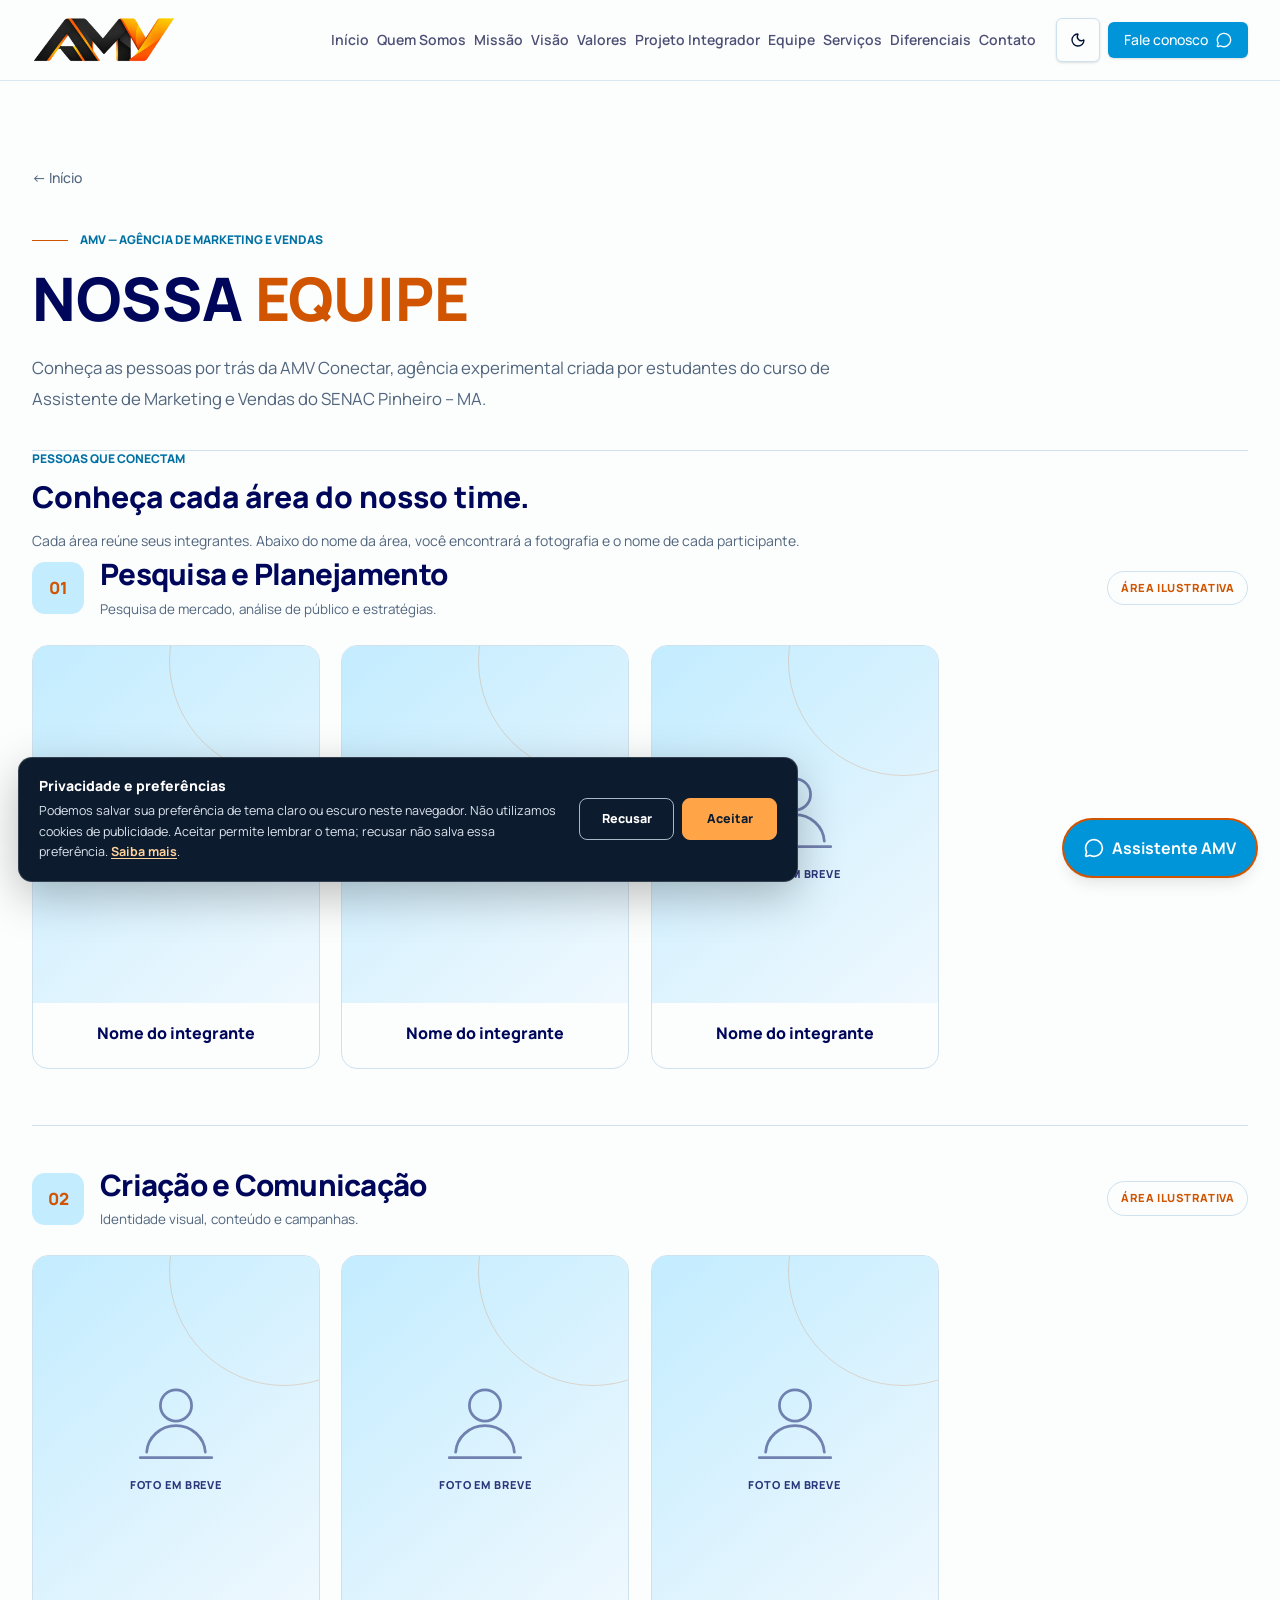
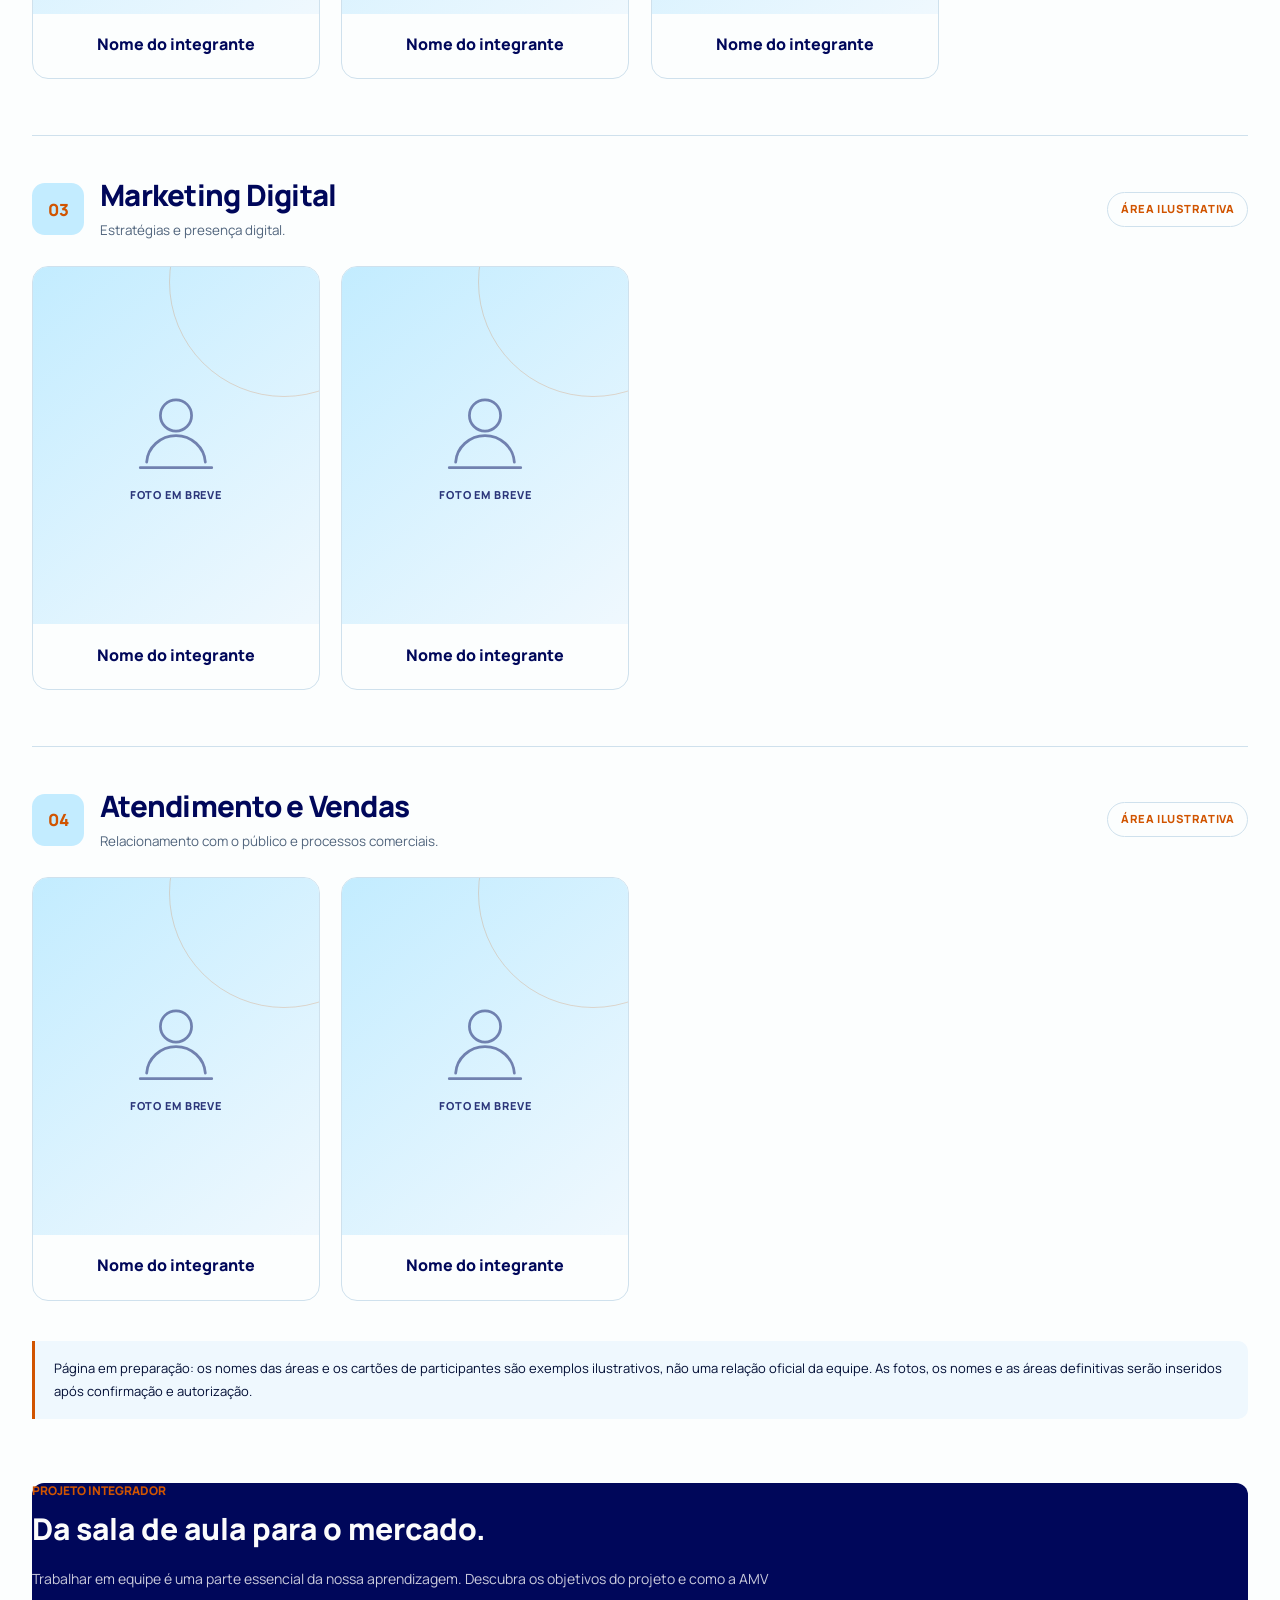
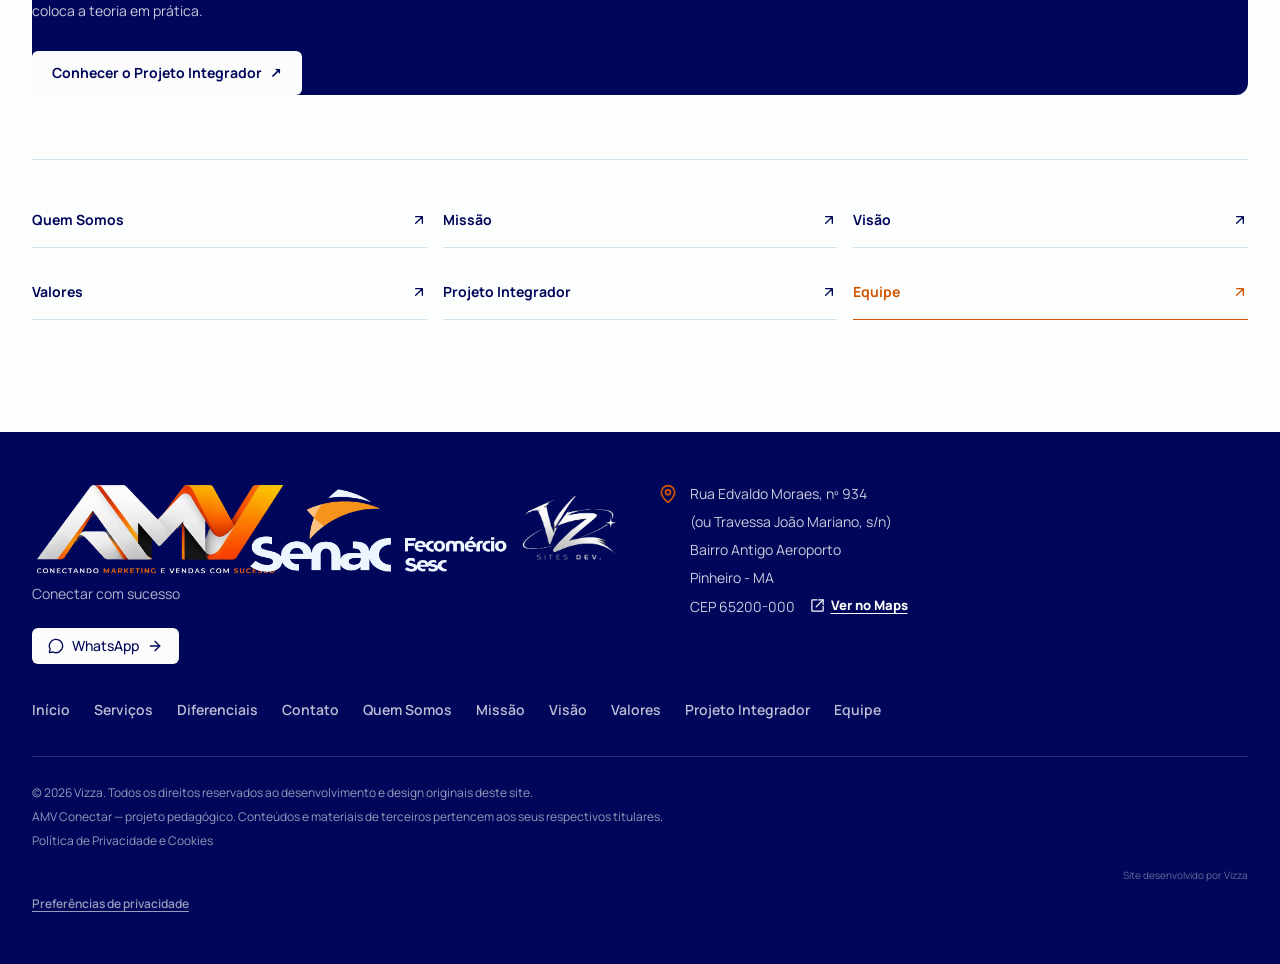
<file: equipe.html>
<!DOCTYPE html>
<html lang="pt-BR"><head><meta charset="utf-8"/><meta content="width=device-width, initial-scale=1" name="viewport"/><title>Equipe | AMV Conectar</title><meta content="AMV Conectar" name="author"/><meta content="Conheça a equipe da AMV Conectar, formada no Projeto Integrador do curso de Assistente de Marketing e Vendas do SENAC Pinheiro - MA." name="description"/><meta content="Equipe | AMV Conectar" property="og:title"/><meta content="Conheça quem faz parte da AMV Conectar, agência experimental do SENAC Pinheiro - MA." property="og:description"/><meta content="website" property="og:type"/><meta content="summary_large_image" name="twitter:card"/><link href="assets/site.css" rel="stylesheet"/><link href="assets/favicon.png" rel="icon" type="image/png"/><script src="assets/theme.js?v=20261022-cookie1"></script><link rel="stylesheet" href="assets/consent.css?v=20261022-cookie1"><link href="assets/equipe.css?v=2" rel="stylesheet"/><link rel="stylesheet" href="assets/footer-brand.css?v=5"/><link href="assets/amv-theme-brand.css?v=20261026c" rel="stylesheet"/><link href="assets/theme-motion.css?v=20261026" rel="stylesheet"/></head><body><header class="fixed inset-x-0 top-0 z-50 border-b border-border/80 bg-background/95 backdrop-blur-md"><div class="mx-auto flex h-20 max-w-7xl items-center gap-3 px-5 lg:px-8"><a aria-label="AMV Conectar — início" class="shrink-0" href="index.html"><span class="amv-theme-logo amv-theme-logo--header"><img class="amv-brand-image amv-brand-image--light" src="assets/isologo-amv-claro.webp" width="1000" height="325" decoding="async" alt="AMV Conectar — isologo"/><img class="amv-brand-image amv-brand-image--dark" src="assets/isologo-amv-escuro.webp" width="1000" height="329" decoding="async" alt="AMV Conectar — isologo"/></span></a><nav aria-label="Navegação principal" class="ml-auto hidden items-center gap-2 xl:flex"><a class="text-sm font-semibold text-ink/70 hover:text-brand" href="index.html#inicio">Início</a><a class="text-sm font-semibold text-ink/70 hover:text-brand "  href="quem-somos.html">Quem Somos</a><a class="text-sm font-semibold text-ink/70 hover:text-brand" href="missao.html">Missão</a><a class="text-sm font-semibold text-ink/70 hover:text-brand" href="visao.html">Visão</a><a class="text-sm font-semibold text-ink/70 hover:text-brand" href="valores.html">Valores</a><a class="text-sm font-semibold text-ink/70 hover:text-brand" href="projeto-integrador.html">Projeto Integrador</a><a aria-current="page" class="text-sm font-semibold text-ink/70 hover:text-brand text-brand-orange" data-status="active" href="equipe.html">Equipe</a><a class="text-sm font-semibold text-ink/70 hover:text-brand" href="index.html#servicos">Serviços</a><a class="text-sm font-semibold text-ink/70 hover:text-brand" href="index.html#diferenciais">Diferenciais</a><a class="text-sm font-semibold text-ink/70 hover:text-brand" href="index.html#contato">Contato</a></nav><div class="ml-auto flex shrink-0 items-center gap-2 xl:ml-2"><button aria-label="Ativar modo escuro" aria-pressed="false" class="inline-flex items-center justify-center gap-2 whitespace-nowrap rounded-md text-sm font-medium cursor-pointer transition-colors focus-visible:outline-none focus-visible:ring-1 focus-visible:ring-ring disabled:pointer-events-none disabled:opacity-50 disabled:cursor-not-allowed [&amp;_svg]:pointer-events-none [&amp;_svg]:size-4 [&amp;_svg]:shrink-0 border border-input bg-background shadow-sm hover:bg-accent hover:text-accent-foreground size-11 touch-manipulation select-none" data-action="theme" title="Ativar modo escuro" type="button"><svg aria-hidden="true" class="lucide lucide-moon size-5" fill="none" height="24" stroke="currentColor" stroke-linecap="round" stroke-linejoin="round" stroke-width="2" viewbox="0 0 24 24" width="24" xmlns="http://www.w3.org/2000/svg"><path d="M20.985 12.486a9 9 0 1 1-9.473-9.472c.405-.022.617.46.402.803a6 6 0 0 0 8.268 8.268c.344-.215.825-.004.803.401"></path></svg></button><a class="items-center justify-center gap-2 whitespace-nowrap rounded-md text-sm font-medium cursor-pointer transition-colors focus-visible:outline-none focus-visible:ring-1 focus-visible:ring-ring disabled:pointer-events-none disabled:opacity-50 disabled:cursor-not-allowed [&amp;_svg]:pointer-events-none [&amp;_svg]:size-4 [&amp;_svg]:shrink-0 bg-primary text-primary-foreground shadow-sm hover:-translate-y-0.5 hover:bg-primary/90 hover:shadow-lg h-9 px-4 py-2 hidden md:inline-flex" href="https://wa.me/5598984833670" rel="noopener noreferrer" target="_blank">Fale conosco <svg aria-hidden="true" class="lucide lucide-message-circle" fill="none" height="24" stroke="currentColor" stroke-linecap="round" stroke-linejoin="round" stroke-width="2" viewbox="0 0 24 24" width="24" xmlns="http://www.w3.org/2000/svg"><path d="M2.992 16.342a2 2 0 0 1 .094 1.167l-1.065 3.29a1 1 0 0 0 1.236 1.168l3.413-.998a2 2 0 0 1 1.099.092 10 10 0 1 0-4.777-4.719"></path></svg></a><button aria-controls="amv-mobile-menu" aria-expanded="false" aria-label="Abrir menu" class="inline-flex items-center justify-center gap-2 whitespace-nowrap rounded-md text-sm font-medium cursor-pointer transition-colors focus-visible:outline-none focus-visible:ring-1 focus-visible:ring-ring disabled:pointer-events-none disabled:opacity-50 disabled:cursor-not-allowed [&amp;_svg]:pointer-events-none [&amp;_svg]:size-4 [&amp;_svg]:shrink-0 hover:bg-accent hover:text-accent-foreground h-9 w-9 xl:hidden" data-action="menu"><svg aria-hidden="true" class="lucide lucide-menu" fill="none" height="24" stroke="currentColor" stroke-linecap="round" stroke-linejoin="round" stroke-width="2" viewbox="0 0 24 24" width="24" xmlns="http://www.w3.org/2000/svg"><path d="M4 5h16"></path><path d="M4 12h16"></path><path d="M4 19h16"></path></svg></button></div></div><nav aria-label="Navegação móvel" class="max-h-[calc(100dvh-5rem)] overflow-y-auto border-t border-border bg-background px-5 py-3 xl:hidden" data-tsd-source="/src/components/amv/site-shell.tsx:61:20" hidden="" id="amv-mobile-menu"><a class="flex min-h-11 items-center border-b border-border text-sm font-bold text-brand-deep" data-tsd-source="/src/components/amv/site-shell.tsx:62:9" href="index.html#inicio">Início<svg aria-hidden="true" class="lucide lucide-chevron-right ml-auto size-4 text-brand" data-tsd-source="/src/components/amv/site-shell.tsx:62:178" fill="none" height="24" stroke="currentColor" stroke-linecap="round" stroke-linejoin="round" stroke-width="2" viewbox="0 0 24 24" width="24" xmlns="http://www.w3.org/2000/svg"><path d="m9 18 6-6-6-6"></path></svg></a><a class="flex min-h-11 items-center border-b border-border text-sm font-bold text-brand-deep" data-tsd-source="/src/components/amv/site-shell.tsx:63:52" href="quem-somos.html">Quem Somos<svg aria-hidden="true" class="lucide lucide-chevron-right ml-auto size-4 text-brand" data-tsd-source="/src/components/amv/site-shell.tsx:63:262" fill="none" height="24" stroke="currentColor" stroke-linecap="round" stroke-linejoin="round" stroke-width="2" viewbox="0 0 24 24" width="24" xmlns="http://www.w3.org/2000/svg"><path d="m9 18 6-6-6-6"></path></svg></a><a class="flex min-h-11 items-center border-b border-border text-sm font-bold text-brand-deep" data-tsd-source="/src/components/amv/site-shell.tsx:63:52" href="missao.html">Missão<svg aria-hidden="true" class="lucide lucide-chevron-right ml-auto size-4 text-brand" data-tsd-source="/src/components/amv/site-shell.tsx:63:262" fill="none" height="24" stroke="currentColor" stroke-linecap="round" stroke-linejoin="round" stroke-width="2" viewbox="0 0 24 24" width="24" xmlns="http://www.w3.org/2000/svg"><path d="m9 18 6-6-6-6"></path></svg></a><a class="flex min-h-11 items-center border-b border-border text-sm font-bold text-brand-deep" data-tsd-source="/src/components/amv/site-shell.tsx:63:52" href="visao.html">Visão<svg aria-hidden="true" class="lucide lucide-chevron-right ml-auto size-4 text-brand" data-tsd-source="/src/components/amv/site-shell.tsx:63:262" fill="none" height="24" stroke="currentColor" stroke-linecap="round" stroke-linejoin="round" stroke-width="2" viewbox="0 0 24 24" width="24" xmlns="http://www.w3.org/2000/svg"><path d="m9 18 6-6-6-6"></path></svg></a><a class="flex min-h-11 items-center border-b border-border text-sm font-bold text-brand-deep" data-tsd-source="/src/components/amv/site-shell.tsx:63:52" href="valores.html">Valores<svg aria-hidden="true" class="lucide lucide-chevron-right ml-auto size-4 text-brand" data-tsd-source="/src/components/amv/site-shell.tsx:63:262" fill="none" height="24" stroke="currentColor" stroke-linecap="round" stroke-linejoin="round" stroke-width="2" viewbox="0 0 24 24" width="24" xmlns="http://www.w3.org/2000/svg"><path d="m9 18 6-6-6-6"></path></svg></a><a class="flex min-h-11 items-center border-b border-border text-sm font-bold text-brand-deep" data-tsd-source="/src/components/amv/site-shell.tsx:63:52" href="projeto-integrador.html">Projeto Integrador<svg aria-hidden="true" class="lucide lucide-chevron-right ml-auto size-4 text-brand" data-tsd-source="/src/components/amv/site-shell.tsx:63:262" fill="none" height="24" stroke="currentColor" stroke-linecap="round" stroke-linejoin="round" stroke-width="2" viewbox="0 0 24 24" width="24" xmlns="http://www.w3.org/2000/svg"><path d="m9 18 6-6-6-6"></path></svg></a><a aria-current="page" class="flex min-h-11 items-center border-b border-border text-sm font-bold text-brand-deep text-brand-orange" data-status="active" href="equipe.html">Equipe<svg aria-hidden="true" class="lucide lucide-chevron-right ml-auto size-4 text-brand" fill="none" height="24" stroke="currentColor" stroke-linecap="round" stroke-linejoin="round" stroke-width="2" viewbox="0 0 24 24" xmlns="http://www.w3.org/2000/svg"><path d="m9 18 6-6-6-6"></path></svg></a><a class="flex min-h-11 items-center border-b border-border text-sm font-bold text-brand-deep" data-tsd-source="/src/components/amv/site-shell.tsx:64:53" href="index.html#servicos">Serviços<svg aria-hidden="true" class="lucide lucide-chevron-right ml-auto size-4 text-brand" data-tsd-source="/src/components/amv/site-shell.tsx:64:226" fill="none" height="24" stroke="currentColor" stroke-linecap="round" stroke-linejoin="round" stroke-width="2" viewbox="0 0 24 24" width="24" xmlns="http://www.w3.org/2000/svg"><path d="m9 18 6-6-6-6"></path></svg></a><a class="flex min-h-11 items-center border-b border-border text-sm font-bold text-brand-deep" data-tsd-source="/src/components/amv/site-shell.tsx:64:53" href="index.html#diferenciais">Diferenciais<svg aria-hidden="true" class="lucide lucide-chevron-right ml-auto size-4 text-brand" data-tsd-source="/src/components/amv/site-shell.tsx:64:226" fill="none" height="24" stroke="currentColor" stroke-linecap="round" stroke-linejoin="round" stroke-width="2" viewbox="0 0 24 24" width="24" xmlns="http://www.w3.org/2000/svg"><path d="m9 18 6-6-6-6"></path></svg></a><a class="flex min-h-11 items-center border-b border-border text-sm font-bold text-brand-deep" data-tsd-source="/src/components/amv/site-shell.tsx:64:53" href="index.html#contato">Contato<svg aria-hidden="true" class="lucide lucide-chevron-right ml-auto size-4 text-brand" data-tsd-source="/src/components/amv/site-shell.tsx:64:226" fill="none" height="24" stroke="currentColor" stroke-linecap="round" stroke-linejoin="round" stroke-width="2" viewbox="0 0 24 24" width="24" xmlns="http://www.w3.org/2000/svg"><path d="m9 18 6-6-6-6"></path></svg></a><button aria-pressed="false" class="flex min-h-11 w-full items-center border-b border-border text-sm font-bold text-brand-deep" data-action="theme" data-tsd-source="/src/components/amv/site-shell.tsx:65:9" type="button">Ativar modo escuro<svg aria-hidden="true" class="lucide lucide-moon ml-auto size-4 text-brand" data-tsd-source="/src/components/amv/site-shell.tsx:65:283" fill="none" height="24" stroke="currentColor" stroke-linecap="round" stroke-linejoin="round" stroke-width="2" viewbox="0 0 24 24" width="24" xmlns="http://www.w3.org/2000/svg"><path d="M20.985 12.486a9 9 0 1 1-9.473-9.472c.405-.022.617.46.402.803a6 6 0 0 0 8.268 8.268c.344-.215.825-.004.803.401"></path></svg></button><a class="inline-flex items-center justify-center gap-2 whitespace-nowrap cursor-pointer transition-colors focus-visible:outline-none focus-visible:ring-1 focus-visible:ring-ring disabled:pointer-events-none disabled:opacity-50 disabled:cursor-not-allowed [&amp;_svg]:pointer-events-none [&amp;_svg]:size-4 [&amp;_svg]:shrink-0 bg-primary text-primary-foreground shadow-sm hover:-translate-y-0.5 hover:bg-primary/90 hover:shadow-lg h-12 rounded-md px-6 text-sm font-bold sm:px-8 my-3 w-full" data-tsd-source="/src/components/amv/site-shell.tsx:20:10" href="https://wa.me/5598984833670" rel="noopener noreferrer" target="_blank">Fale conosco <svg aria-hidden="true" class="lucide lucide-message-circle" data-tsd-source="/src/components/amv/site-shell.tsx:66:100" fill="none" height="24" stroke="currentColor" stroke-linecap="round" stroke-linejoin="round" stroke-width="2" viewbox="0 0 24 24" width="24" xmlns="http://www.w3.org/2000/svg"><path d="M2.992 16.342a2 2 0 0 1 .094 1.167l-1.065 3.29a1 1 0 0 0 1.236 1.168l3.413-.998a2 2 0 0 1 1.099.092 10 10 0 1 0-4.777-4.719"></path></svg></a></nav></header><main id="conteudo" class="overflow-hidden bg-background pb-20 pt-32 text-foreground sm:pb-28 sm:pt-40"><div class="mx-auto max-w-7xl px-5 lg:px-8"><a href="index.html" class="mb-9 -ml-3 inline-flex items-center gap-2 rounded-md px-3 py-2 text-sm font-medium text-muted-foreground hover:bg-accent hover:text-accent-foreground">← Início</a><div class="border-b border-border pb-9"><p class="flex items-center gap-3 text-xs font-extrabold uppercase text-brand"><span class="h-px w-9 bg-brand-orange"></span>AMV — Agência de Marketing e Vendas</p><h1 class="mt-5 text-4xl font-extrabold text-brand-deep sm:text-6xl">NOSSA <span class="text-brand-orange">EQUIPE</span></h1><p class="amv-team-intro mt-6">Conheça as pessoas por trás da AMV Conectar, agência experimental criada por estudantes do curso de Assistente de Marketing e Vendas do SENAC Pinheiro – MA.</p></div><section aria-labelledby="equipe-membros" class="mt-12">
  <div class="mb-10">
    <p class="text-xs font-extrabold uppercase text-brand">Pessoas que conectam</p>
    <h2 id="equipe-membros" class="mt-3 text-2xl font-extrabold text-brand-deep sm:text-3xl">Conheça cada área do nosso time.</h2>
    <p class="mt-3 max-w-3xl text-sm leading-7 text-muted-foreground">Cada área reúne seus integrantes. Abaixo do nome da área, você encontrará a fotografia e o nome de cada participante.</p>
  </div>
  <div class="amv-team-areas">
    <!-- ÁREA 1: substitua título e pessoas pelos dados da equipe -->
<section class="amv-team-area" aria-labelledby="pesquisa-planejamento">
  <header class="amv-team-area-header">
    <div class="amv-team-area-heading">
      <span class="amv-team-area-index" aria-hidden="true">01</span>
      <div>
        <h3 id="pesquisa-planejamento">Pesquisa e Planejamento</h3>
        <p>Pesquisa de mercado, análise de público e estratégias.</p>
      </div>
    </div>
    <span class="amv-team-area-tag">Área ilustrativa</span>
  </header>
  <div class="amv-team-grid">
    <article class="amv-team-card"><div class="amv-team-photo" role="img" aria-label="Foto do integrante ainda não cadastrada"><svg viewBox="0 0 96 96" fill="none" xmlns="http://www.w3.org/2000/svg" aria-hidden="true"><circle cx="48" cy="31" r="17" stroke="currentColor" stroke-width="3"/><path d="M16 82c1-16 15-29 32-29s31 13 32 29M9 88h78" stroke="currentColor" stroke-width="3" stroke-linecap="round"/></svg><span>Foto em breve</span></div><div class="amv-team-info"><h4>Nome do integrante</h4></div></article>
    <article class="amv-team-card"><div class="amv-team-photo" role="img" aria-label="Foto do integrante ainda não cadastrada"><svg viewBox="0 0 96 96" fill="none" xmlns="http://www.w3.org/2000/svg" aria-hidden="true"><circle cx="48" cy="31" r="17" stroke="currentColor" stroke-width="3"/><path d="M16 82c1-16 15-29 32-29s31 13 32 29M9 88h78" stroke="currentColor" stroke-width="3" stroke-linecap="round"/></svg><span>Foto em breve</span></div><div class="amv-team-info"><h4>Nome do integrante</h4></div></article>
    <article class="amv-team-card"><div class="amv-team-photo" role="img" aria-label="Foto do integrante ainda não cadastrada"><svg viewBox="0 0 96 96" fill="none" xmlns="http://www.w3.org/2000/svg" aria-hidden="true"><circle cx="48" cy="31" r="17" stroke="currentColor" stroke-width="3"/><path d="M16 82c1-16 15-29 32-29s31 13 32 29M9 88h78" stroke="currentColor" stroke-width="3" stroke-linecap="round"/></svg><span>Foto em breve</span></div><div class="amv-team-info"><h4>Nome do integrante</h4></div></article>
  </div>
</section>
<!-- ÁREA 2: substitua título e pessoas pelos dados da equipe -->
<section class="amv-team-area" aria-labelledby="criacao-comunicacao">
  <header class="amv-team-area-header">
    <div class="amv-team-area-heading">
      <span class="amv-team-area-index" aria-hidden="true">02</span>
      <div>
        <h3 id="criacao-comunicacao">Criação e Comunicação</h3>
        <p>Identidade visual, conteúdo e campanhas.</p>
      </div>
    </div>
    <span class="amv-team-area-tag">Área ilustrativa</span>
  </header>
  <div class="amv-team-grid">
    <article class="amv-team-card"><div class="amv-team-photo" role="img" aria-label="Foto do integrante ainda não cadastrada"><svg viewBox="0 0 96 96" fill="none" xmlns="http://www.w3.org/2000/svg" aria-hidden="true"><circle cx="48" cy="31" r="17" stroke="currentColor" stroke-width="3"/><path d="M16 82c1-16 15-29 32-29s31 13 32 29M9 88h78" stroke="currentColor" stroke-width="3" stroke-linecap="round"/></svg><span>Foto em breve</span></div><div class="amv-team-info"><h4>Nome do integrante</h4></div></article>
    <article class="amv-team-card"><div class="amv-team-photo" role="img" aria-label="Foto do integrante ainda não cadastrada"><svg viewBox="0 0 96 96" fill="none" xmlns="http://www.w3.org/2000/svg" aria-hidden="true"><circle cx="48" cy="31" r="17" stroke="currentColor" stroke-width="3"/><path d="M16 82c1-16 15-29 32-29s31 13 32 29M9 88h78" stroke="currentColor" stroke-width="3" stroke-linecap="round"/></svg><span>Foto em breve</span></div><div class="amv-team-info"><h4>Nome do integrante</h4></div></article>
    <article class="amv-team-card"><div class="amv-team-photo" role="img" aria-label="Foto do integrante ainda não cadastrada"><svg viewBox="0 0 96 96" fill="none" xmlns="http://www.w3.org/2000/svg" aria-hidden="true"><circle cx="48" cy="31" r="17" stroke="currentColor" stroke-width="3"/><path d="M16 82c1-16 15-29 32-29s31 13 32 29M9 88h78" stroke="currentColor" stroke-width="3" stroke-linecap="round"/></svg><span>Foto em breve</span></div><div class="amv-team-info"><h4>Nome do integrante</h4></div></article>
  </div>
</section>
<!-- ÁREA 3: substitua título e pessoas pelos dados da equipe -->
<section class="amv-team-area" aria-labelledby="marketing-digital">
  <header class="amv-team-area-header">
    <div class="amv-team-area-heading">
      <span class="amv-team-area-index" aria-hidden="true">03</span>
      <div>
        <h3 id="marketing-digital">Marketing Digital</h3>
        <p>Estratégias e presença digital.</p>
      </div>
    </div>
    <span class="amv-team-area-tag">Área ilustrativa</span>
  </header>
  <div class="amv-team-grid">
    <article class="amv-team-card"><div class="amv-team-photo" role="img" aria-label="Foto do integrante ainda não cadastrada"><svg viewBox="0 0 96 96" fill="none" xmlns="http://www.w3.org/2000/svg" aria-hidden="true"><circle cx="48" cy="31" r="17" stroke="currentColor" stroke-width="3"/><path d="M16 82c1-16 15-29 32-29s31 13 32 29M9 88h78" stroke="currentColor" stroke-width="3" stroke-linecap="round"/></svg><span>Foto em breve</span></div><div class="amv-team-info"><h4>Nome do integrante</h4></div></article>
    <article class="amv-team-card"><div class="amv-team-photo" role="img" aria-label="Foto do integrante ainda não cadastrada"><svg viewBox="0 0 96 96" fill="none" xmlns="http://www.w3.org/2000/svg" aria-hidden="true"><circle cx="48" cy="31" r="17" stroke="currentColor" stroke-width="3"/><path d="M16 82c1-16 15-29 32-29s31 13 32 29M9 88h78" stroke="currentColor" stroke-width="3" stroke-linecap="round"/></svg><span>Foto em breve</span></div><div class="amv-team-info"><h4>Nome do integrante</h4></div></article>
  </div>
</section>
<!-- ÁREA 4: substitua título e pessoas pelos dados da equipe -->
<section class="amv-team-area" aria-labelledby="atendimento-vendas">
  <header class="amv-team-area-header">
    <div class="amv-team-area-heading">
      <span class="amv-team-area-index" aria-hidden="true">04</span>
      <div>
        <h3 id="atendimento-vendas">Atendimento e Vendas</h3>
        <p>Relacionamento com o público e processos comerciais.</p>
      </div>
    </div>
    <span class="amv-team-area-tag">Área ilustrativa</span>
  </header>
  <div class="amv-team-grid">
    <article class="amv-team-card"><div class="amv-team-photo" role="img" aria-label="Foto do integrante ainda não cadastrada"><svg viewBox="0 0 96 96" fill="none" xmlns="http://www.w3.org/2000/svg" aria-hidden="true"><circle cx="48" cy="31" r="17" stroke="currentColor" stroke-width="3"/><path d="M16 82c1-16 15-29 32-29s31 13 32 29M9 88h78" stroke="currentColor" stroke-width="3" stroke-linecap="round"/></svg><span>Foto em breve</span></div><div class="amv-team-info"><h4>Nome do integrante</h4></div></article>
    <article class="amv-team-card"><div class="amv-team-photo" role="img" aria-label="Foto do integrante ainda não cadastrada"><svg viewBox="0 0 96 96" fill="none" xmlns="http://www.w3.org/2000/svg" aria-hidden="true"><circle cx="48" cy="31" r="17" stroke="currentColor" stroke-width="3"/><path d="M16 82c1-16 15-29 32-29s31 13 32 29M9 88h78" stroke="currentColor" stroke-width="3" stroke-linecap="round"/></svg><span>Foto em breve</span></div><div class="amv-team-info"><h4>Nome do integrante</h4></div></article>
  </div>
</section>
  </div>
  <p class="amv-team-note mt-10">Página em preparação: os nomes das áreas e os cartões de participantes são exemplos ilustrativos, não uma relação oficial da equipe. As fotos, os nomes e as áreas definitivas serão inseridos após confirmação e autorização.</p>
</section><section class="mt-16 rounded-xl bg-brand-panel px-7 py-9 sm:px-10 sm:py-12" aria-labelledby="equipe-projeto"><p class="text-xs font-extrabold uppercase text-brand-orange">Projeto Integrador</p><h2 id="equipe-projeto" class="mt-3 text-2xl font-extrabold text-on-panel sm:text-3xl">Da sala de aula para o mercado.</h2><p class="mt-4 max-w-3xl text-sm leading-8 text-on-panel/80 sm:text-base">Trabalhar em equipe é uma parte essencial da nossa aprendizagem. Descubra os objetivos do projeto e como a AMV coloca a teoria em prática.</p><a class="mt-6 inline-flex items-center gap-2 rounded-md bg-on-panel px-5 py-3 text-sm font-bold text-brand-panel transition hover:-translate-y-0.5" href="projeto-integrador.html">Conhecer o Projeto Integrador <span aria-hidden="true">↗</span></a></section><nav aria-label="Páginas institucionais" class="mt-16 grid gap-4 border-t border-border pt-8 sm:grid-cols-2 lg:grid-cols-3"><a href="quem-somos.html" class="flex min-h-14 items-center justify-between border-b border-border py-4 text-sm font-bold text-brand-deep hover:text-brand ">Quem Somos<svg aria-hidden="true" class="size-4" width="24" height="24" viewBox="0 0 24 24" fill="none" stroke="currentColor" stroke-linejoin="round" stroke-linecap="round" stroke-width="2"><path d="M7 7h10v10M7 17 17 7"/></svg></a><a href="missao.html" class="flex min-h-14 items-center justify-between border-b border-border py-4 text-sm font-bold text-brand-deep hover:text-brand ">Missão<svg aria-hidden="true" class="size-4" width="24" height="24" viewBox="0 0 24 24" fill="none" stroke="currentColor" stroke-linejoin="round" stroke-linecap="round" stroke-width="2"><path d="M7 7h10v10M7 17 17 7"/></svg></a><a href="visao.html" class="flex min-h-14 items-center justify-between border-b border-border py-4 text-sm font-bold text-brand-deep hover:text-brand ">Visão<svg aria-hidden="true" class="size-4" width="24" height="24" viewBox="0 0 24 24" fill="none" stroke="currentColor" stroke-linejoin="round" stroke-linecap="round" stroke-width="2"><path d="M7 7h10v10M7 17 17 7"/></svg></a><a href="valores.html" class="flex min-h-14 items-center justify-between border-b border-border py-4 text-sm font-bold text-brand-deep hover:text-brand ">Valores<svg aria-hidden="true" class="size-4" width="24" height="24" viewBox="0 0 24 24" fill="none" stroke="currentColor" stroke-linejoin="round" stroke-linecap="round" stroke-width="2"><path d="M7 7h10v10M7 17 17 7"/></svg></a><a href="projeto-integrador.html" class="flex min-h-14 items-center justify-between border-b border-border py-4 text-sm font-bold text-brand-deep hover:text-brand ">Projeto Integrador<svg aria-hidden="true" class="size-4" width="24" height="24" viewBox="0 0 24 24" fill="none" stroke="currentColor" stroke-linejoin="round" stroke-linecap="round" stroke-width="2"><path d="M7 7h10v10M7 17 17 7"/></svg></a><a href="equipe.html" aria-current="page" data-status="active" class="flex min-h-14 items-center justify-between border-b border-border py-4 text-sm font-bold text-brand-deep hover:text-brand text-brand-orange border-brand-orange">Equipe<svg aria-hidden="true" class="size-4" width="24" height="24" viewBox="0 0 24 24" fill="none" stroke="currentColor" stroke-linejoin="round" stroke-linecap="round" stroke-width="2"><path d="M7 7h10v10M7 17 17 7"/></svg></a></nav></div></main><div class="fixed bottom-4 right-4 z-[60] flex flex-col items-end gap-3 sm:bottom-6 sm:right-6"><section aria-label="Assistente AMV" class="rise-in flex h-[min(560px,calc(100dvh-7rem))] w-[calc(100vw-2rem)] max-w-sm flex-col overflow-hidden rounded-xl border border-border bg-background shadow-2xl" data-tsd-source="/src/components/amv/assistant.tsx:34:14" hidden="" id="amv-assistant" role="dialog" tabindex="-1"><header class="flex items-center gap-3 bg-brand-panel px-4 py-3" data-tsd-source="/src/components/amv/assistant.tsx:35:7"><span class="grid size-9 place-items-center rounded-full bg-brand-orange text-on-panel" data-tsd-source="/src/components/amv/assistant.tsx:36:9"><svg aria-hidden="true" class="lucide lucide-message-circle size-4" data-tsd-source="/src/components/amv/assistant.tsx:36:101" fill="none" height="24" stroke="currentColor" stroke-linecap="round" stroke-linejoin="round" stroke-width="2" viewbox="0 0 24 24" width="24" xmlns="http://www.w3.org/2000/svg"><path d="M2.992 16.342a2 2 0 0 1 .094 1.167l-1.065 3.29a1 1 0 0 0 1.236 1.168l3.413-.998a2 2 0 0 1 1.099.092 10 10 0 1 0-4.777-4.719"></path></svg></span><div class="mr-auto" data-tsd-source="/src/components/amv/assistant.tsx:37:9"><p class="text-sm font-extrabold text-on-panel" data-tsd-source="/src/components/amv/assistant.tsx:37:34">Assistente AMV</p><p class="text-xs text-on-panel/70" data-tsd-source="/src/components/amv/assistant.tsx:37:104">Respostas rápidas</p></div><button aria-label="Minimizar" class="grid size-9 place-items-center rounded-md text-on-panel/80 hover:bg-on-panel/10" data-action="assistant-minimizar" data-tsd-source="/src/components/amv/assistant.tsx:38:9" type="button"><svg aria-hidden="true" class="lucide lucide-minus size-4" data-tsd-source="/src/components/amv/assistant.tsx:38:177" fill="none" height="24" stroke="currentColor" stroke-linecap="round" stroke-linejoin="round" stroke-width="2" viewbox="0 0 24 24" width="24" xmlns="http://www.w3.org/2000/svg"><path d="M5 12h14"></path></svg></button><button aria-label="Fechar" class="grid size-9 place-items-center rounded-md text-on-panel/80 hover:bg-on-panel/10" data-action="assistant-fechar" data-tsd-source="/src/components/amv/assistant.tsx:39:9" type="button"><svg aria-hidden="true" class="lucide lucide-x size-4" data-tsd-source="/src/components/amv/assistant.tsx:39:159" fill="none" height="24" stroke="currentColor" stroke-linecap="round" stroke-linejoin="round" stroke-width="2" viewbox="0 0 24 24" width="24" xmlns="http://www.w3.org/2000/svg"><path d="M18 6 6 18"></path><path d="m6 6 12 12"></path></svg></button></header><div aria-live="polite" class="flex-1 space-y-3 overflow-y-auto p-4" data-tsd-source="/src/components/amv/assistant.tsx:41:7" id="assistant-messages"><div class="max-w-[90%] text-sm leading-6 text-foreground" data-tsd-source="/src/components/amv/assistant.tsx:42:29">Olá! Eu sou o Assistente AMV. Escolha uma pergunta abaixo:</div><div class="flex flex-col gap-2 pt-1" data-tsd-source="/src/components/amv/assistant.tsx:46:9" id="assistant-questions"><button class="rounded-md border border-border px-3 py-2 text-left text-sm font-semibold text-brand-deep transition hover:border-brand hover:bg-surface-blue" data-faq="0" data-tsd-source="/src/components/amv/assistant.tsx:47:28" type="button">O que é a AMV Conectar?</button><button class="rounded-md border border-border px-3 py-2 text-left text-sm font-semibold text-brand-deep transition hover:border-brand hover:bg-surface-blue" data-faq="1" data-tsd-source="/src/components/amv/assistant.tsx:47:28" type="button">Qual é o objetivo da AMV?</button><button class="rounded-md border border-border px-3 py-2 text-left text-sm font-semibold text-brand-deep transition hover:border-brand hover:bg-surface-blue" data-faq="2" data-tsd-source="/src/components/amv/assistant.tsx:47:28" type="button">O que é o Projeto Integrador?</button><button class="rounded-md border border-border px-3 py-2 text-left text-sm font-semibold text-brand-deep transition hover:border-brand hover:bg-surface-blue" data-faq="3" data-tsd-source="/src/components/amv/assistant.tsx:47:28" type="button">Qual é a missão da AMV?</button><button class="rounded-md border border-border px-3 py-2 text-left text-sm font-semibold text-brand-deep transition hover:border-brand hover:bg-surface-blue" data-faq="4" data-tsd-source="/src/components/amv/assistant.tsx:47:28" type="button">Qual é a visão da AMV?</button><button class="rounded-md border border-border px-3 py-2 text-left text-sm font-semibold text-brand-deep transition hover:border-brand hover:bg-surface-blue" data-faq="5" data-tsd-source="/src/components/amv/assistant.tsx:47:28" type="button">Quais são os valores da AMV?</button><button class="rounded-md border border-border px-3 py-2 text-left text-sm font-semibold text-brand-deep transition hover:border-brand hover:bg-surface-blue" data-faq="6" data-tsd-source="/src/components/amv/assistant.tsx:47:28" type="button">Quais serviços a AMV oferece?</button><button class="rounded-md border border-border px-3 py-2 text-left text-sm font-semibold text-brand-deep transition hover:border-brand hover:bg-surface-blue" data-faq="7" data-tsd-source="/src/components/amv/assistant.tsx:47:28" type="button">Onde fica a AMV?</button><button class="rounded-md border border-border px-3 py-2 text-left text-sm font-semibold text-brand-deep transition hover:border-brand hover:bg-surface-blue" data-faq="8" data-tsd-source="/src/components/amv/assistant.tsx:47:28" type="button">Como entrar em contato com a AMV?</button><button class="rounded-md border border-border px-3 py-2 text-left text-sm font-semibold text-brand-deep transition hover:border-brand hover:bg-surface-blue" data-faq="9" data-tsd-source="/src/components/amv/assistant.tsx:47:28" type="button">O que significa AMV?</button></div><div data-tsd-source="/src/components/amv/assistant.tsx:50:9"></div></div></section><button aria-expanded="false" aria-label="Assistente AMV" class="inline-flex h-14 items-center gap-2 rounded-full bg-primary px-5 font-bold text-primary-foreground shadow-lg ring-2 ring-brand-orange transition hover:-translate-y-0.5" data-action="assistant-toggle" type="button"><svg aria-hidden="true" class="lucide lucide-message-circle size-5" fill="none" height="24" stroke="currentColor" stroke-linecap="round" stroke-linejoin="round" stroke-width="2" viewbox="0 0 24 24" width="24" xmlns="http://www.w3.org/2000/svg"><path d="M2.992 16.342a2 2 0 0 1 .094 1.167l-1.065 3.29a1 1 0 0 0 1.236 1.168l3.413-.998a2 2 0 0 1 1.099.092 10 10 0 1 0-4.777-4.719"></path></svg><span class="hidden sm:inline">Assistente AMV</span></button></div><footer class="bg-brand-panel py-12"><div class="mx-auto grid max-w-7xl gap-9 px-5 md:grid-cols-[1fr_1fr] lg:px-8"><div><div class="amv-footer-brand-row"><a aria-label="AMV Conectar — início" href="index.html"><span class="amv-theme-logo amv-theme-logo--footer"><img class="amv-brand-image amv-brand-image--light" src="assets/amv-marca-claro.webp" width="980" height="383" decoding="async" loading="lazy" alt="AMV — Conectando Marketing e Vendas com Sucesso"/><img class="amv-brand-image amv-brand-image--dark" src="assets/amv-marca-escuro.webp" width="967" height="370" decoding="async" loading="lazy" alt="AMV — Conectando Marketing e Vendas com Sucesso"/></span></a><div class="amv-footer-partner"><img src="assets/senac-footer-white-orange.png" width="468" height="151" loading="lazy" decoding="async" alt="Senac, Fecomércio e Sesc"><div class="amv-footer-developer" aria-label="Desenvolvimento do site: VZ Sites Dev"><img src="assets/vz-sites-dev-footer.png" width="720" height="397" loading="lazy" decoding="async" alt="VZ — Sites Dev, desenvolvimento do site"></div></div></div><p class="mt-1 text-sm text-on-panel/70">Conectar com sucesso</p><a class="inline-flex items-center justify-center gap-2 whitespace-nowrap rounded-md text-sm font-medium cursor-pointer transition-colors focus-visible:outline-none focus-visible:ring-1 focus-visible:ring-ring disabled:pointer-events-none disabled:opacity-50 disabled:cursor-not-allowed [&amp;_svg]:pointer-events-none [&amp;_svg]:size-4 [&amp;_svg]:shrink-0 bg-on-panel text-brand-panel shadow-sm hover:-translate-y-0.5 hover:bg-on-panel/90 h-9 px-4 py-2 mt-6" href="https://wa.me/5598984833670" rel="noopener noreferrer" target="_blank"><svg aria-hidden="true" class="lucide lucide-message-circle" fill="none" height="24" stroke="currentColor" stroke-linecap="round" stroke-linejoin="round" stroke-width="2" viewbox="0 0 24 24" width="24" xmlns="http://www.w3.org/2000/svg"><path d="M2.992 16.342a2 2 0 0 1 .094 1.167l-1.065 3.29a1 1 0 0 0 1.236 1.168l3.413-.998a2 2 0 0 1 1.099.092 10 10 0 1 0-4.777-4.719"></path></svg> WhatsApp <svg aria-hidden="true" class="lucide lucide-arrow-right" fill="none" height="24" stroke="currentColor" stroke-linecap="round" stroke-linejoin="round" stroke-width="2" viewbox="0 0 24 24" width="24" xmlns="http://www.w3.org/2000/svg"><path d="M5 12h14"></path><path d="m12 5 7 7-7 7"></path></svg></a></div><address class="flex gap-3 text-sm not-italic leading-7 text-on-panel/80"><svg aria-hidden="true" class="lucide lucide-map-pin mt-1 size-5 shrink-0 text-brand-orange" fill="none" height="24" stroke="currentColor" stroke-linecap="round" stroke-linejoin="round" stroke-width="2" viewbox="0 0 24 24" width="24" xmlns="http://www.w3.org/2000/svg"><path d="M20 10c0 4.993-5.539 10.193-7.399 11.799a1 1 0 0 1-1.202 0C9.539 20.193 4 14.993 4 10a8 8 0 0 1 16 0"></path><circle cx="12" cy="10" r="3"></circle></svg><span>Rua Edvaldo Moraes, nº 934<br/>(ou Travessa João Mariano, s/n)<br/>Bairro Antigo Aeroporto<br/>Pinheiro - MA<br/>CEP 65200-000 <a class="amv-maps-link" href="https://www.google.com/maps/search/?api=1&amp;query=Rua%20Edvaldo%20Moraes%2C%20934%2C%20Bairro%20Antigo%20Aeroporto%2C%20Pinheiro%20-%20MA%2C%20CEP%2065200-000%2C%20Brasil" target="_blank" rel="noopener noreferrer" aria-label="Ver endereço da AMV no Google Maps (abre em nova aba)"><svg aria-hidden="true" viewBox="0 0 24 24" fill="none" stroke="currentColor" stroke-width="2" stroke-linecap="round" stroke-linejoin="round" width="15" height="15"><path d="M14 3h7v7"/><path d="M10 14 21 3"/><path d="M21 13v7a1 1 0 0 1-1 1H4a1 1 0 0 1-1-1V4a1 1 0 0 1 1-1h7"/></svg>Ver no Maps</a></span></address><nav aria-label="Navegação do rodapé" class="flex flex-wrap gap-x-6 gap-y-3 md:col-span-2"><a class="text-sm font-semibold text-on-panel/75 hover:text-on-panel" href="index.html#inicio">Início</a><a class="text-sm font-semibold text-on-panel/75 hover:text-on-panel" href="index.html#servicos">Serviços</a><a class="text-sm font-semibold text-on-panel/75 hover:text-on-panel" href="index.html#diferenciais">Diferenciais</a><a class="text-sm font-semibold text-on-panel/75 hover:text-on-panel" href="index.html#contato">Contato</a><a class="text-sm font-semibold text-on-panel/75 hover:text-on-panel"  href="quem-somos.html">Quem Somos</a><a class="text-sm font-semibold text-on-panel/75 hover:text-on-panel" href="missao.html">Missão</a><a class="text-sm font-semibold text-on-panel/75 hover:text-on-panel" href="visao.html">Visão</a><a class="text-sm font-semibold text-on-panel/75 hover:text-on-panel" href="valores.html">Valores</a><a class="text-sm font-semibold text-on-panel/75 hover:text-on-panel" href="projeto-integrador.html">Projeto Integrador</a><a aria-current="page" class="text-sm font-semibold text-on-panel/75 hover:text-on-panel active" data-status="active" href="equipe.html">Equipe</a></nav><div class="border-t border-on-panel/15 pt-7 text-xs text-on-panel/60 md:col-span-2"><p>© 2026 Vizza. Todos os direitos reservados ao desenvolvimento e design originais deste site.</p><p class="mt-2">AMV Conectar — projeto pedagógico. Conteúdos e materiais de terceiros pertencem aos seus respectivos titulares.</p><p class="mt-2"><a class="underline hover:text-on-panel" href="privacidade.html">Política de Privacidade e Cookies</a></p><p class="mt-5 text-right text-[10px] text-on-panel/40">Site desenvolvido por Vizza</p></div></div></footer><script defer="" src="assets/faq.js"></script><script defer="" src="assets/site.js?v=20261026-motion"></script><script defer src="assets/assistant-config.js"></script><script defer src="assets/assistant-ai.js?v=20261022-slam2"></script><script defer src="assets/consent.js?v=20261022-cookie1"></script></body></html>
</file>
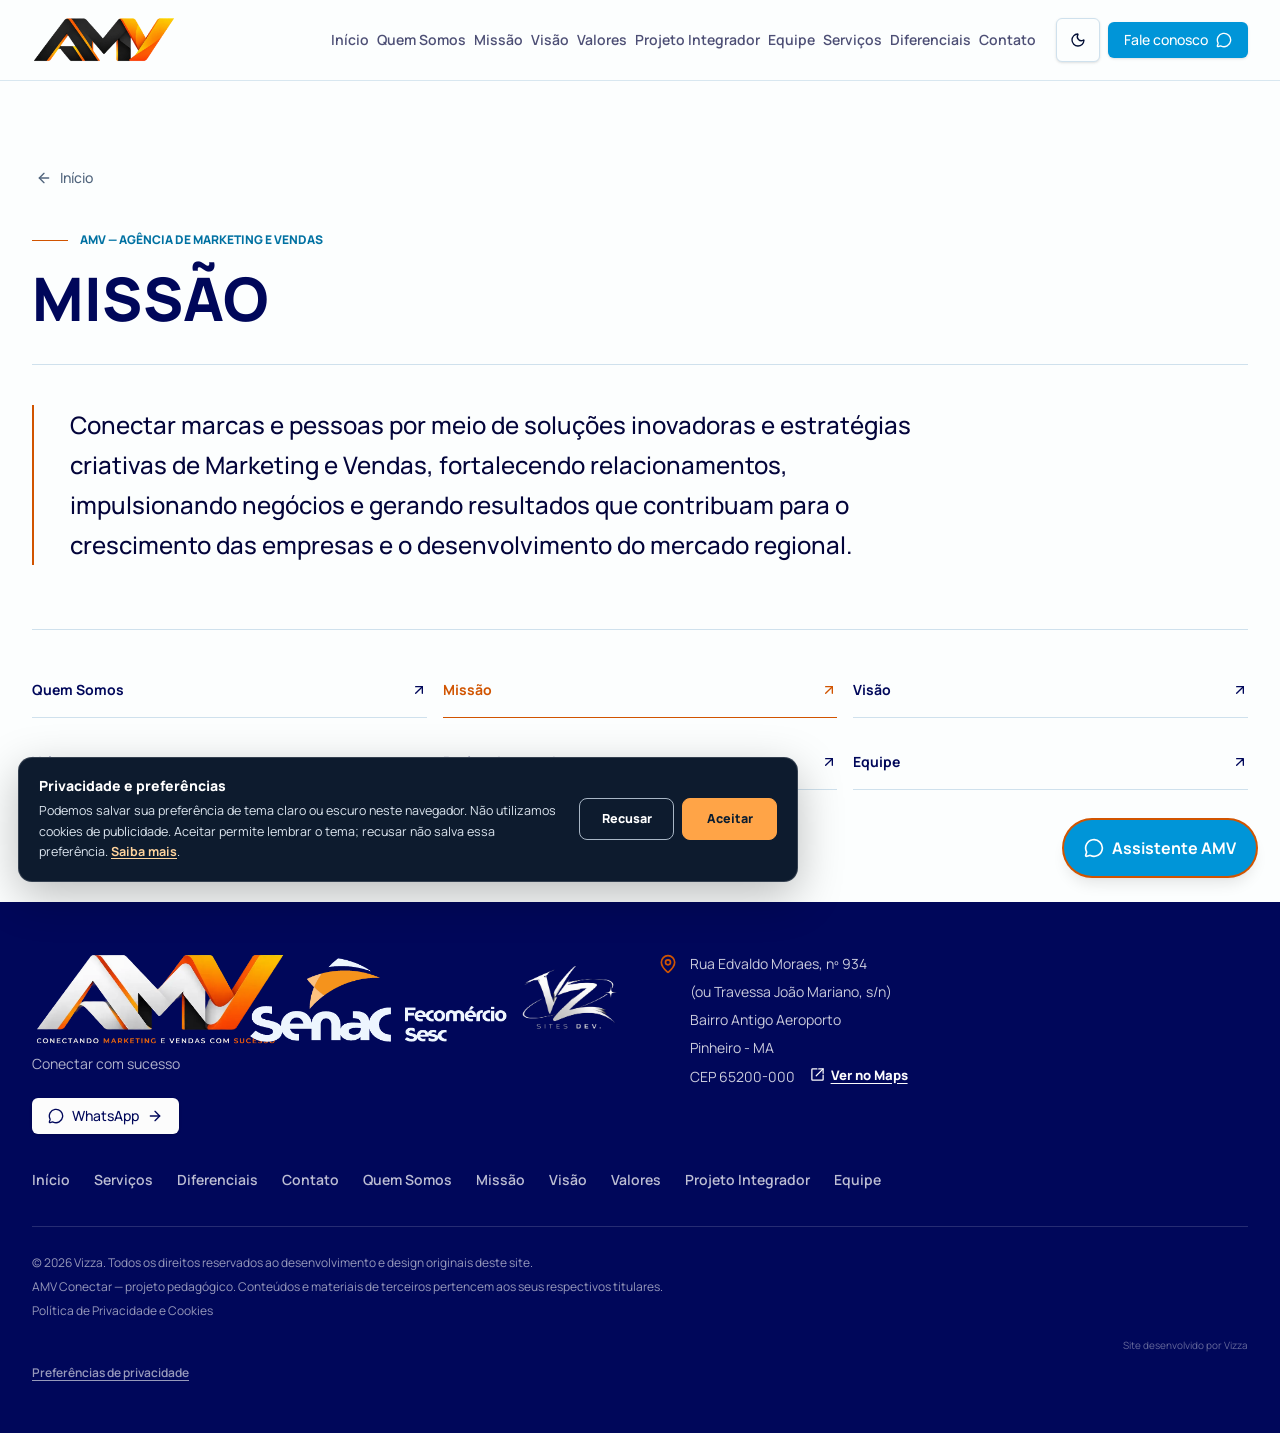
<file: missao.html>
<!DOCTYPE html>
<!DOCTYPE html>
<html lang="pt-BR"><head><meta charset="utf-8"/><meta content="width=device-width, initial-scale=1" name="viewport"/><title>Missão | AMV Conectar</title><meta content="AMV Conectar" name="author"/><meta content="Conectar marcas e pessoas com soluções inovadoras e estratégias criativas de Marketing e Vendas para o mercado regional." name="description"/><meta content="Missão | AMV Conectar" property="og:title"/><meta content="Conectar marcas e pessoas com soluções inovadoras e estratégias criativas de Marketing e Vendas para o mercado regional." property="og:description"/><meta content="website" property="og:type"/><meta content="summary_large_image" name="twitter:card"/><link href="assets/site.css" rel="stylesheet"/><link href="assets/favicon.png" rel="icon" type="image/png"/><script src="assets/theme.js?v=20261022-cookie1"></script><link rel="stylesheet" href="assets/consent.css?v=20261022-cookie1"><link rel="stylesheet" href="assets/footer-brand.css?v=5"/><link href="assets/amv-theme-brand.css?v=20261026c" rel="stylesheet"/><link href="assets/theme-motion.css?v=20261026" rel="stylesheet"/></head><body><header class="fixed inset-x-0 top-0 z-50 border-b border-border/80 bg-background/95 backdrop-blur-md"><div class="mx-auto flex h-20 max-w-7xl items-center gap-3 px-5 lg:px-8"><a aria-label="AMV Conectar — início" class="shrink-0" href="index.html"><span class="amv-theme-logo amv-theme-logo--header"><img class="amv-brand-image amv-brand-image--light" src="assets/isologo-amv-claro.webp" width="1000" height="325" decoding="async" alt="AMV Conectar — isologo"/><img class="amv-brand-image amv-brand-image--dark" src="assets/isologo-amv-escuro.webp" width="1000" height="329" decoding="async" alt="AMV Conectar — isologo"/></span></a><nav aria-label="Navegação principal" class="ml-auto hidden items-center gap-2 xl:flex"><a class="text-sm font-semibold text-ink/70 hover:text-brand" href="index.html#inicio">Início</a><a class="text-sm font-semibold text-ink/70 hover:text-brand" href="quem-somos.html">Quem Somos</a><a aria-current="page" class="text-sm font-semibold text-ink/70 hover:text-brand text-brand-orange" data-status="active" href="missao.html">Missão</a><a class="text-sm font-semibold text-ink/70 hover:text-brand" href="visao.html">Visão</a><a class="text-sm font-semibold text-ink/70 hover:text-brand" href="valores.html">Valores</a><a class="text-sm font-semibold text-ink/70 hover:text-brand" href="projeto-integrador.html">Projeto Integrador</a><a class="text-sm font-semibold text-ink/70 hover:text-brand" href="equipe.html">Equipe</a><a class="text-sm font-semibold text-ink/70 hover:text-brand" href="index.html#servicos">Serviços</a><a class="text-sm font-semibold text-ink/70 hover:text-brand" href="index.html#diferenciais">Diferenciais</a><a class="text-sm font-semibold text-ink/70 hover:text-brand" href="index.html#contato">Contato</a></nav><div class="ml-auto flex shrink-0 items-center gap-2 xl:ml-2"><button aria-label="Ativar modo escuro" aria-pressed="false" class="inline-flex items-center justify-center gap-2 whitespace-nowrap rounded-md text-sm font-medium cursor-pointer transition-colors focus-visible:outline-none focus-visible:ring-1 focus-visible:ring-ring disabled:pointer-events-none disabled:opacity-50 disabled:cursor-not-allowed [&amp;_svg]:pointer-events-none [&amp;_svg]:size-4 [&amp;_svg]:shrink-0 border border-input bg-background shadow-sm hover:bg-accent hover:text-accent-foreground size-11 touch-manipulation select-none" data-action="theme" title="Ativar modo escuro" type="button"><svg aria-hidden="true" class="lucide lucide-moon size-5" fill="none" height="24" stroke="currentColor" stroke-linecap="round" stroke-linejoin="round" stroke-width="2" viewbox="0 0 24 24" width="24" xmlns="http://www.w3.org/2000/svg"><path d="M20.985 12.486a9 9 0 1 1-9.473-9.472c.405-.022.617.46.402.803a6 6 0 0 0 8.268 8.268c.344-.215.825-.004.803.401"></path></svg></button><a class="items-center justify-center gap-2 whitespace-nowrap rounded-md text-sm font-medium cursor-pointer transition-colors focus-visible:outline-none focus-visible:ring-1 focus-visible:ring-ring disabled:pointer-events-none disabled:opacity-50 disabled:cursor-not-allowed [&amp;_svg]:pointer-events-none [&amp;_svg]:size-4 [&amp;_svg]:shrink-0 bg-primary text-primary-foreground shadow-sm hover:-translate-y-0.5 hover:bg-primary/90 hover:shadow-lg h-9 px-4 py-2 hidden md:inline-flex" href="https://wa.me/5598984833670" rel="noopener noreferrer" target="_blank">Fale conosco <svg aria-hidden="true" class="lucide lucide-message-circle" fill="none" height="24" stroke="currentColor" stroke-linecap="round" stroke-linejoin="round" stroke-width="2" viewbox="0 0 24 24" width="24" xmlns="http://www.w3.org/2000/svg"><path d="M2.992 16.342a2 2 0 0 1 .094 1.167l-1.065 3.29a1 1 0 0 0 1.236 1.168l3.413-.998a2 2 0 0 1 1.099.092 10 10 0 1 0-4.777-4.719"></path></svg></a><button aria-controls="amv-mobile-menu" aria-expanded="false" aria-label="Abrir menu" class="inline-flex items-center justify-center gap-2 whitespace-nowrap rounded-md text-sm font-medium cursor-pointer transition-colors focus-visible:outline-none focus-visible:ring-1 focus-visible:ring-ring disabled:pointer-events-none disabled:opacity-50 disabled:cursor-not-allowed [&amp;_svg]:pointer-events-none [&amp;_svg]:size-4 [&amp;_svg]:shrink-0 hover:bg-accent hover:text-accent-foreground h-9 w-9 xl:hidden" data-action="menu"><svg aria-hidden="true" class="lucide lucide-menu" fill="none" height="24" stroke="currentColor" stroke-linecap="round" stroke-linejoin="round" stroke-width="2" viewbox="0 0 24 24" width="24" xmlns="http://www.w3.org/2000/svg"><path d="M4 5h16"></path><path d="M4 12h16"></path><path d="M4 19h16"></path></svg></button></div></div><nav aria-label="Navegação móvel" class="max-h-[calc(100dvh-5rem)] overflow-y-auto border-t border-border bg-background px-5 py-3 xl:hidden" data-tsd-source="/src/components/amv/site-shell.tsx:61:20" hidden="" id="amv-mobile-menu"><a class="flex min-h-11 items-center border-b border-border text-sm font-bold text-brand-deep" data-tsd-source="/src/components/amv/site-shell.tsx:62:9" href="index.html#inicio">Início<svg aria-hidden="true" class="lucide lucide-chevron-right ml-auto size-4 text-brand" data-tsd-source="/src/components/amv/site-shell.tsx:62:178" fill="none" height="24" stroke="currentColor" stroke-linecap="round" stroke-linejoin="round" stroke-width="2" viewbox="0 0 24 24" width="24" xmlns="http://www.w3.org/2000/svg"><path d="m9 18 6-6-6-6"></path></svg></a><a class="flex min-h-11 items-center border-b border-border text-sm font-bold text-brand-deep" data-tsd-source="/src/components/amv/site-shell.tsx:63:52" href="quem-somos.html">Quem Somos<svg aria-hidden="true" class="lucide lucide-chevron-right ml-auto size-4 text-brand" data-tsd-source="/src/components/amv/site-shell.tsx:63:262" fill="none" height="24" stroke="currentColor" stroke-linecap="round" stroke-linejoin="round" stroke-width="2" viewbox="0 0 24 24" width="24" xmlns="http://www.w3.org/2000/svg"><path d="m9 18 6-6-6-6"></path></svg></a><a class="flex min-h-11 items-center border-b border-border text-sm font-bold text-brand-deep" data-tsd-source="/src/components/amv/site-shell.tsx:63:52" href="missao.html">Missão<svg aria-hidden="true" class="lucide lucide-chevron-right ml-auto size-4 text-brand" data-tsd-source="/src/components/amv/site-shell.tsx:63:262" fill="none" height="24" stroke="currentColor" stroke-linecap="round" stroke-linejoin="round" stroke-width="2" viewbox="0 0 24 24" width="24" xmlns="http://www.w3.org/2000/svg"><path d="m9 18 6-6-6-6"></path></svg></a><a class="flex min-h-11 items-center border-b border-border text-sm font-bold text-brand-deep" data-tsd-source="/src/components/amv/site-shell.tsx:63:52" href="visao.html">Visão<svg aria-hidden="true" class="lucide lucide-chevron-right ml-auto size-4 text-brand" data-tsd-source="/src/components/amv/site-shell.tsx:63:262" fill="none" height="24" stroke="currentColor" stroke-linecap="round" stroke-linejoin="round" stroke-width="2" viewbox="0 0 24 24" width="24" xmlns="http://www.w3.org/2000/svg"><path d="m9 18 6-6-6-6"></path></svg></a><a class="flex min-h-11 items-center border-b border-border text-sm font-bold text-brand-deep" data-tsd-source="/src/components/amv/site-shell.tsx:63:52" href="valores.html">Valores<svg aria-hidden="true" class="lucide lucide-chevron-right ml-auto size-4 text-brand" data-tsd-source="/src/components/amv/site-shell.tsx:63:262" fill="none" height="24" stroke="currentColor" stroke-linecap="round" stroke-linejoin="round" stroke-width="2" viewbox="0 0 24 24" width="24" xmlns="http://www.w3.org/2000/svg"><path d="m9 18 6-6-6-6"></path></svg></a><a class="flex min-h-11 items-center border-b border-border text-sm font-bold text-brand-deep" data-tsd-source="/src/components/amv/site-shell.tsx:63:52" href="projeto-integrador.html">Projeto Integrador<svg aria-hidden="true" class="lucide lucide-chevron-right ml-auto size-4 text-brand" data-tsd-source="/src/components/amv/site-shell.tsx:63:262" fill="none" height="24" stroke="currentColor" stroke-linecap="round" stroke-linejoin="round" stroke-width="2" viewbox="0 0 24 24" width="24" xmlns="http://www.w3.org/2000/svg"><path d="m9 18 6-6-6-6"></path></svg></a><a class="flex min-h-11 items-center border-b border-border text-sm font-bold text-brand-deep" href="equipe.html">Equipe<svg aria-hidden="true" class="lucide lucide-chevron-right ml-auto size-4 text-brand" fill="none" height="24" stroke="currentColor" stroke-linecap="round" stroke-linejoin="round" stroke-width="2" viewbox="0 0 24 24" xmlns="http://www.w3.org/2000/svg"><path d="m9 18 6-6-6-6"></path></svg></a><a class="flex min-h-11 items-center border-b border-border text-sm font-bold text-brand-deep" data-tsd-source="/src/components/amv/site-shell.tsx:64:53" href="index.html#servicos">Serviços<svg aria-hidden="true" class="lucide lucide-chevron-right ml-auto size-4 text-brand" data-tsd-source="/src/components/amv/site-shell.tsx:64:226" fill="none" height="24" stroke="currentColor" stroke-linecap="round" stroke-linejoin="round" stroke-width="2" viewbox="0 0 24 24" width="24" xmlns="http://www.w3.org/2000/svg"><path d="m9 18 6-6-6-6"></path></svg></a><a class="flex min-h-11 items-center border-b border-border text-sm font-bold text-brand-deep" data-tsd-source="/src/components/amv/site-shell.tsx:64:53" href="index.html#diferenciais">Diferenciais<svg aria-hidden="true" class="lucide lucide-chevron-right ml-auto size-4 text-brand" data-tsd-source="/src/components/amv/site-shell.tsx:64:226" fill="none" height="24" stroke="currentColor" stroke-linecap="round" stroke-linejoin="round" stroke-width="2" viewbox="0 0 24 24" width="24" xmlns="http://www.w3.org/2000/svg"><path d="m9 18 6-6-6-6"></path></svg></a><a class="flex min-h-11 items-center border-b border-border text-sm font-bold text-brand-deep" data-tsd-source="/src/components/amv/site-shell.tsx:64:53" href="index.html#contato">Contato<svg aria-hidden="true" class="lucide lucide-chevron-right ml-auto size-4 text-brand" data-tsd-source="/src/components/amv/site-shell.tsx:64:226" fill="none" height="24" stroke="currentColor" stroke-linecap="round" stroke-linejoin="round" stroke-width="2" viewbox="0 0 24 24" width="24" xmlns="http://www.w3.org/2000/svg"><path d="m9 18 6-6-6-6"></path></svg></a><button aria-pressed="false" class="flex min-h-11 w-full items-center border-b border-border text-sm font-bold text-brand-deep" data-action="theme" data-tsd-source="/src/components/amv/site-shell.tsx:65:9" type="button">Ativar modo escuro<svg aria-hidden="true" class="lucide lucide-moon ml-auto size-4 text-brand" data-tsd-source="/src/components/amv/site-shell.tsx:65:283" fill="none" height="24" stroke="currentColor" stroke-linecap="round" stroke-linejoin="round" stroke-width="2" viewbox="0 0 24 24" width="24" xmlns="http://www.w3.org/2000/svg"><path d="M20.985 12.486a9 9 0 1 1-9.473-9.472c.405-.022.617.46.402.803a6 6 0 0 0 8.268 8.268c.344-.215.825-.004.803.401"></path></svg></button><a class="inline-flex items-center justify-center gap-2 whitespace-nowrap cursor-pointer transition-colors focus-visible:outline-none focus-visible:ring-1 focus-visible:ring-ring disabled:pointer-events-none disabled:opacity-50 disabled:cursor-not-allowed [&amp;_svg]:pointer-events-none [&amp;_svg]:size-4 [&amp;_svg]:shrink-0 bg-primary text-primary-foreground shadow-sm hover:-translate-y-0.5 hover:bg-primary/90 hover:shadow-lg h-12 rounded-md px-6 text-sm font-bold sm:px-8 my-3 w-full" data-tsd-source="/src/components/amv/site-shell.tsx:20:10" href="https://wa.me/5598984833670" rel="noopener noreferrer" target="_blank">Fale conosco <svg aria-hidden="true" class="lucide lucide-message-circle" data-tsd-source="/src/components/amv/site-shell.tsx:66:100" fill="none" height="24" stroke="currentColor" stroke-linecap="round" stroke-linejoin="round" stroke-width="2" viewbox="0 0 24 24" width="24" xmlns="http://www.w3.org/2000/svg"><path d="M2.992 16.342a2 2 0 0 1 .094 1.167l-1.065 3.29a1 1 0 0 0 1.236 1.168l3.413-.998a2 2 0 0 1 1.099.092 10 10 0 1 0-4.777-4.719"></path></svg></a></nav></header><main class="overflow-hidden bg-background pb-20 pt-32 text-foreground sm:pb-28 sm:pt-40"><div class="mx-auto max-w-7xl px-5 lg:px-8"><a class="inline-flex items-center justify-center gap-2 whitespace-nowrap rounded-md text-sm font-medium cursor-pointer transition-colors focus-visible:outline-none focus-visible:ring-1 focus-visible:ring-ring disabled:pointer-events-none disabled:opacity-50 disabled:cursor-not-allowed [&amp;_svg]:pointer-events-none [&amp;_svg]:size-4 [&amp;_svg]:shrink-0 hover:bg-accent hover:text-accent-foreground h-9 px-4 py-2 mb-9 -ml-3 text-muted-foreground" href="index.html"><svg aria-hidden="true" class="lucide lucide-arrow-left" fill="none" height="24" stroke="currentColor" stroke-linecap="round" stroke-linejoin="round" stroke-width="2" viewbox="0 0 24 24" width="24" xmlns="http://www.w3.org/2000/svg"><path d="m12 19-7-7 7-7"></path><path d="M19 12H5"></path></svg> Início</a><div class="border-b border-border pb-9"><p class="flex items-center gap-3 text-xs font-extrabold uppercase text-brand"><span class="h-px w-9 bg-brand-orange"></span>AMV — Agência de Marketing e Vendas</p><h1 class="mt-5 text-4xl font-extrabold text-brand-deep sm:text-6xl">MISSÃO</h1></div><div class="rise-in mt-10 max-w-5xl"><p class="max-w-4xl border-l-2 border-brand-orange pl-6 text-xl font-medium leading-9 text-ink sm:pl-9 sm:text-2xl sm:leading-10">Conectar marcas e pessoas por meio de soluções inovadoras e estratégias criativas de Marketing e Vendas, fortalecendo relacionamentos, impulsionando negócios e gerando resultados que contribuam para o crescimento das empresas e o desenvolvimento do mercado regional.</p></div><nav aria-label="Páginas institucionais" class="mt-16 grid gap-4 border-t border-border pt-8 sm:grid-cols-2 lg:grid-cols-3"><a class="flex min-h-14 items-center justify-between border-b border-border py-4 text-sm font-bold text-brand-deep hover:text-brand" href="quem-somos.html">Quem Somos<svg aria-hidden="true" class="lucide lucide-arrow-up-right size-4" fill="none" height="24" stroke="currentColor" stroke-linecap="round" stroke-linejoin="round" stroke-width="2" viewbox="0 0 24 24" width="24" xmlns="http://www.w3.org/2000/svg"><path d="M7 7h10v10"></path><path d="M7 17 17 7"></path></svg></a><a aria-current="page" class="flex min-h-14 items-center justify-between border-b border-border py-4 text-sm font-bold text-brand-deep hover:text-brand border-brand-orange text-brand-orange" data-status="active" href="missao.html">Missão<svg aria-hidden="true" class="lucide lucide-arrow-up-right size-4" fill="none" height="24" stroke="currentColor" stroke-linecap="round" stroke-linejoin="round" stroke-width="2" viewbox="0 0 24 24" width="24" xmlns="http://www.w3.org/2000/svg"><path d="M7 7h10v10"></path><path d="M7 17 17 7"></path></svg></a><a class="flex min-h-14 items-center justify-between border-b border-border py-4 text-sm font-bold text-brand-deep hover:text-brand" href="visao.html">Visão<svg aria-hidden="true" class="lucide lucide-arrow-up-right size-4" fill="none" height="24" stroke="currentColor" stroke-linecap="round" stroke-linejoin="round" stroke-width="2" viewbox="0 0 24 24" width="24" xmlns="http://www.w3.org/2000/svg"><path d="M7 7h10v10"></path><path d="M7 17 17 7"></path></svg></a><a class="flex min-h-14 items-center justify-between border-b border-border py-4 text-sm font-bold text-brand-deep hover:text-brand" href="valores.html">Valores<svg aria-hidden="true" class="lucide lucide-arrow-up-right size-4" fill="none" height="24" stroke="currentColor" stroke-linecap="round" stroke-linejoin="round" stroke-width="2" viewbox="0 0 24 24" width="24" xmlns="http://www.w3.org/2000/svg"><path d="M7 7h10v10"></path><path d="M7 17 17 7"></path></svg></a><a class="flex min-h-14 items-center justify-between border-b border-border py-4 text-sm font-bold text-brand-deep hover:text-brand" href="projeto-integrador.html">Projeto Integrador<svg aria-hidden="true" class="lucide lucide-arrow-up-right size-4" fill="none" height="24" stroke="currentColor" stroke-linecap="round" stroke-linejoin="round" stroke-width="2" viewbox="0 0 24 24" width="24" xmlns="http://www.w3.org/2000/svg"><path d="M7 7h10v10"></path><path d="M7 17 17 7"></path></svg></a><a class="flex min-h-14 items-center justify-between border-b border-border py-4 text-sm font-bold text-brand-deep hover:text-brand" href="equipe.html">Equipe<svg aria-hidden="true" class="size-4" width="24" height="24" viewBox="0 0 24 24" fill="none" stroke="currentColor" stroke-linejoin="round" stroke-linecap="round" stroke-width="2"><path d="M7 7h10v10M7 17 17 7"></path></svg></a></nav></div></main><div class="fixed bottom-4 right-4 z-[60] flex flex-col items-end gap-3 sm:bottom-6 sm:right-6"><section aria-label="Assistente AMV" class="rise-in flex h-[min(560px,calc(100dvh-7rem))] w-[calc(100vw-2rem)] max-w-sm flex-col overflow-hidden rounded-xl border border-border bg-background shadow-2xl" data-tsd-source="/src/components/amv/assistant.tsx:34:14" hidden="" id="amv-assistant" role="dialog" tabindex="-1"><header class="flex items-center gap-3 bg-brand-panel px-4 py-3" data-tsd-source="/src/components/amv/assistant.tsx:35:7"><span class="grid size-9 place-items-center rounded-full bg-brand-orange text-on-panel" data-tsd-source="/src/components/amv/assistant.tsx:36:9"><svg aria-hidden="true" class="lucide lucide-message-circle size-4" data-tsd-source="/src/components/amv/assistant.tsx:36:101" fill="none" height="24" stroke="currentColor" stroke-linecap="round" stroke-linejoin="round" stroke-width="2" viewbox="0 0 24 24" width="24" xmlns="http://www.w3.org/2000/svg"><path d="M2.992 16.342a2 2 0 0 1 .094 1.167l-1.065 3.29a1 1 0 0 0 1.236 1.168l3.413-.998a2 2 0 0 1 1.099.092 10 10 0 1 0-4.777-4.719"></path></svg></span><div class="mr-auto" data-tsd-source="/src/components/amv/assistant.tsx:37:9"><p class="text-sm font-extrabold text-on-panel" data-tsd-source="/src/components/amv/assistant.tsx:37:34">Assistente AMV</p><p class="text-xs text-on-panel/70" data-tsd-source="/src/components/amv/assistant.tsx:37:104">Respostas rápidas</p></div><button aria-label="Minimizar" class="grid size-9 place-items-center rounded-md text-on-panel/80 hover:bg-on-panel/10" data-action="assistant-minimizar" data-tsd-source="/src/components/amv/assistant.tsx:38:9" type="button"><svg aria-hidden="true" class="lucide lucide-minus size-4" data-tsd-source="/src/components/amv/assistant.tsx:38:177" fill="none" height="24" stroke="currentColor" stroke-linecap="round" stroke-linejoin="round" stroke-width="2" viewbox="0 0 24 24" width="24" xmlns="http://www.w3.org/2000/svg"><path d="M5 12h14"></path></svg></button><button aria-label="Fechar" class="grid size-9 place-items-center rounded-md text-on-panel/80 hover:bg-on-panel/10" data-action="assistant-fechar" data-tsd-source="/src/components/amv/assistant.tsx:39:9" type="button"><svg aria-hidden="true" class="lucide lucide-x size-4" data-tsd-source="/src/components/amv/assistant.tsx:39:159" fill="none" height="24" stroke="currentColor" stroke-linecap="round" stroke-linejoin="round" stroke-width="2" viewbox="0 0 24 24" width="24" xmlns="http://www.w3.org/2000/svg"><path d="M18 6 6 18"></path><path d="m6 6 12 12"></path></svg></button></header><div aria-live="polite" class="flex-1 space-y-3 overflow-y-auto p-4" data-tsd-source="/src/components/amv/assistant.tsx:41:7" id="assistant-messages"><div class="max-w-[90%] text-sm leading-6 text-foreground" data-tsd-source="/src/components/amv/assistant.tsx:42:29">Olá! Eu sou o Assistente AMV. Escolha uma pergunta abaixo:</div><div class="flex flex-col gap-2 pt-1" data-tsd-source="/src/components/amv/assistant.tsx:46:9" id="assistant-questions"><button class="rounded-md border border-border px-3 py-2 text-left text-sm font-semibold text-brand-deep transition hover:border-brand hover:bg-surface-blue" data-faq="0" data-tsd-source="/src/components/amv/assistant.tsx:47:28" type="button">O que é a AMV Conectar?</button><button class="rounded-md border border-border px-3 py-2 text-left text-sm font-semibold text-brand-deep transition hover:border-brand hover:bg-surface-blue" data-faq="1" data-tsd-source="/src/components/amv/assistant.tsx:47:28" type="button">Qual é o objetivo da AMV?</button><button class="rounded-md border border-border px-3 py-2 text-left text-sm font-semibold text-brand-deep transition hover:border-brand hover:bg-surface-blue" data-faq="2" data-tsd-source="/src/components/amv/assistant.tsx:47:28" type="button">O que é o Projeto Integrador?</button><button class="rounded-md border border-border px-3 py-2 text-left text-sm font-semibold text-brand-deep transition hover:border-brand hover:bg-surface-blue" data-faq="3" data-tsd-source="/src/components/amv/assistant.tsx:47:28" type="button">Qual é a missão da AMV?</button><button class="rounded-md border border-border px-3 py-2 text-left text-sm font-semibold text-brand-deep transition hover:border-brand hover:bg-surface-blue" data-faq="4" data-tsd-source="/src/components/amv/assistant.tsx:47:28" type="button">Qual é a visão da AMV?</button><button class="rounded-md border border-border px-3 py-2 text-left text-sm font-semibold text-brand-deep transition hover:border-brand hover:bg-surface-blue" data-faq="5" data-tsd-source="/src/components/amv/assistant.tsx:47:28" type="button">Quais são os valores da AMV?</button><button class="rounded-md border border-border px-3 py-2 text-left text-sm font-semibold text-brand-deep transition hover:border-brand hover:bg-surface-blue" data-faq="6" data-tsd-source="/src/components/amv/assistant.tsx:47:28" type="button">Quais serviços a AMV oferece?</button><button class="rounded-md border border-border px-3 py-2 text-left text-sm font-semibold text-brand-deep transition hover:border-brand hover:bg-surface-blue" data-faq="7" data-tsd-source="/src/components/amv/assistant.tsx:47:28" type="button">Onde fica a AMV?</button><button class="rounded-md border border-border px-3 py-2 text-left text-sm font-semibold text-brand-deep transition hover:border-brand hover:bg-surface-blue" data-faq="8" data-tsd-source="/src/components/amv/assistant.tsx:47:28" type="button">Como entrar em contato com a AMV?</button><button class="rounded-md border border-border px-3 py-2 text-left text-sm font-semibold text-brand-deep transition hover:border-brand hover:bg-surface-blue" data-faq="9" data-tsd-source="/src/components/amv/assistant.tsx:47:28" type="button">O que significa AMV?</button></div><div data-tsd-source="/src/components/amv/assistant.tsx:50:9"></div></div></section><button aria-expanded="false" aria-label="Assistente AMV" class="inline-flex h-14 items-center gap-2 rounded-full bg-primary px-5 font-bold text-primary-foreground shadow-lg ring-2 ring-brand-orange transition hover:-translate-y-0.5" data-action="assistant-toggle" type="button"><svg aria-hidden="true" class="lucide lucide-message-circle size-5" fill="none" height="24" stroke="currentColor" stroke-linecap="round" stroke-linejoin="round" stroke-width="2" viewbox="0 0 24 24" width="24" xmlns="http://www.w3.org/2000/svg"><path d="M2.992 16.342a2 2 0 0 1 .094 1.167l-1.065 3.29a1 1 0 0 0 1.236 1.168l3.413-.998a2 2 0 0 1 1.099.092 10 10 0 1 0-4.777-4.719"></path></svg><span class="hidden sm:inline">Assistente AMV</span></button></div><footer class="bg-brand-panel py-12"><div class="mx-auto grid max-w-7xl gap-9 px-5 md:grid-cols-[1fr_1fr] lg:px-8"><div><div class="amv-footer-brand-row"><a aria-label="AMV Conectar — início" href="index.html"><span class="amv-theme-logo amv-theme-logo--footer"><img class="amv-brand-image amv-brand-image--light" src="assets/amv-marca-claro.webp" width="980" height="383" decoding="async" loading="lazy" alt="AMV — Conectando Marketing e Vendas com Sucesso"/><img class="amv-brand-image amv-brand-image--dark" src="assets/amv-marca-escuro.webp" width="967" height="370" decoding="async" loading="lazy" alt="AMV — Conectando Marketing e Vendas com Sucesso"/></span></a><div class="amv-footer-partner"><img src="assets/senac-footer-white-orange.png" width="468" height="151" loading="lazy" decoding="async" alt="Senac, Fecomércio e Sesc"><div class="amv-footer-developer" aria-label="Desenvolvimento do site: VZ Sites Dev"><img src="assets/vz-sites-dev-footer.png" width="720" height="397" loading="lazy" decoding="async" alt="VZ — Sites Dev, desenvolvimento do site"></div></div></div><p class="mt-1 text-sm text-on-panel/70">Conectar com sucesso</p><a class="inline-flex items-center justify-center gap-2 whitespace-nowrap rounded-md text-sm font-medium cursor-pointer transition-colors focus-visible:outline-none focus-visible:ring-1 focus-visible:ring-ring disabled:pointer-events-none disabled:opacity-50 disabled:cursor-not-allowed [&amp;_svg]:pointer-events-none [&amp;_svg]:size-4 [&amp;_svg]:shrink-0 bg-on-panel text-brand-panel shadow-sm hover:-translate-y-0.5 hover:bg-on-panel/90 h-9 px-4 py-2 mt-6" href="https://wa.me/5598984833670" rel="noopener noreferrer" target="_blank"><svg aria-hidden="true" class="lucide lucide-message-circle" fill="none" height="24" stroke="currentColor" stroke-linecap="round" stroke-linejoin="round" stroke-width="2" viewbox="0 0 24 24" width="24" xmlns="http://www.w3.org/2000/svg"><path d="M2.992 16.342a2 2 0 0 1 .094 1.167l-1.065 3.29a1 1 0 0 0 1.236 1.168l3.413-.998a2 2 0 0 1 1.099.092 10 10 0 1 0-4.777-4.719"></path></svg> WhatsApp <svg aria-hidden="true" class="lucide lucide-arrow-right" fill="none" height="24" stroke="currentColor" stroke-linecap="round" stroke-linejoin="round" stroke-width="2" viewbox="0 0 24 24" width="24" xmlns="http://www.w3.org/2000/svg"><path d="M5 12h14"></path><path d="m12 5 7 7-7 7"></path></svg></a></div><address class="flex gap-3 text-sm not-italic leading-7 text-on-panel/80"><svg aria-hidden="true" class="lucide lucide-map-pin mt-1 size-5 shrink-0 text-brand-orange" fill="none" height="24" stroke="currentColor" stroke-linecap="round" stroke-linejoin="round" stroke-width="2" viewbox="0 0 24 24" width="24" xmlns="http://www.w3.org/2000/svg"><path d="M20 10c0 4.993-5.539 10.193-7.399 11.799a1 1 0 0 1-1.202 0C9.539 20.193 4 14.993 4 10a8 8 0 0 1 16 0"></path><circle cx="12" cy="10" r="3"></circle></svg><span>Rua Edvaldo Moraes, nº 934<br/>(ou Travessa João Mariano, s/n)<br/>Bairro Antigo Aeroporto<br/>Pinheiro - MA<br/>CEP 65200-000 <a class="amv-maps-link" href="https://www.google.com/maps/search/?api=1&amp;query=Rua%20Edvaldo%20Moraes%2C%20934%2C%20Bairro%20Antigo%20Aeroporto%2C%20Pinheiro%20-%20MA%2C%20CEP%2065200-000%2C%20Brasil" target="_blank" rel="noopener noreferrer" aria-label="Ver endereço da AMV no Google Maps (abre em nova aba)"><svg aria-hidden="true" viewBox="0 0 24 24" fill="none" stroke="currentColor" stroke-width="2" stroke-linecap="round" stroke-linejoin="round" width="15" height="15"><path d="M14 3h7v7"/><path d="M10 14 21 3"/><path d="M21 13v7a1 1 0 0 1-1 1H4a1 1 0 0 1-1-1V4a1 1 0 0 1 1-1h7"/></svg>Ver no Maps</a></span></address><nav aria-label="Navegação do rodapé" class="flex flex-wrap gap-x-6 gap-y-3 md:col-span-2"><a class="text-sm font-semibold text-on-panel/75 hover:text-on-panel" href="index.html#inicio">Início</a><a class="text-sm font-semibold text-on-panel/75 hover:text-on-panel" href="index.html#servicos">Serviços</a><a class="text-sm font-semibold text-on-panel/75 hover:text-on-panel" href="index.html#diferenciais">Diferenciais</a><a class="text-sm font-semibold text-on-panel/75 hover:text-on-panel" href="index.html#contato">Contato</a><a class="text-sm font-semibold text-on-panel/75 hover:text-on-panel" href="quem-somos.html">Quem Somos</a><a aria-current="page" class="text-sm font-semibold text-on-panel/75 hover:text-on-panel active" data-status="active" href="missao.html">Missão</a><a class="text-sm font-semibold text-on-panel/75 hover:text-on-panel" href="visao.html">Visão</a><a class="text-sm font-semibold text-on-panel/75 hover:text-on-panel" href="valores.html">Valores</a><a class="text-sm font-semibold text-on-panel/75 hover:text-on-panel" href="projeto-integrador.html">Projeto Integrador</a><a class="text-sm font-semibold text-on-panel/75 hover:text-on-panel" href="equipe.html">Equipe</a></nav><div class="border-t border-on-panel/15 pt-7 text-xs text-on-panel/60 md:col-span-2"><p>© 2026 Vizza. Todos os direitos reservados ao desenvolvimento e design originais deste site.</p><p class="mt-2">AMV Conectar — projeto pedagógico. Conteúdos e materiais de terceiros pertencem aos seus respectivos titulares.</p><p class="mt-2"><a class="underline hover:text-on-panel" href="privacidade.html">Política de Privacidade e Cookies</a></p><p class="mt-5 text-right text-[10px] text-on-panel/40">Site desenvolvido por Vizza</p></div></div></footer><script defer="" src="assets/faq.js"></script><script defer="" src="assets/site.js?v=20261026-motion"></script><script defer src="assets/assistant-config.js"></script><script defer src="assets/assistant-ai.js?v=20261022-slam2"></script><script defer src="assets/consent.js?v=20261022-cookie1"></script></body></html>
</file>
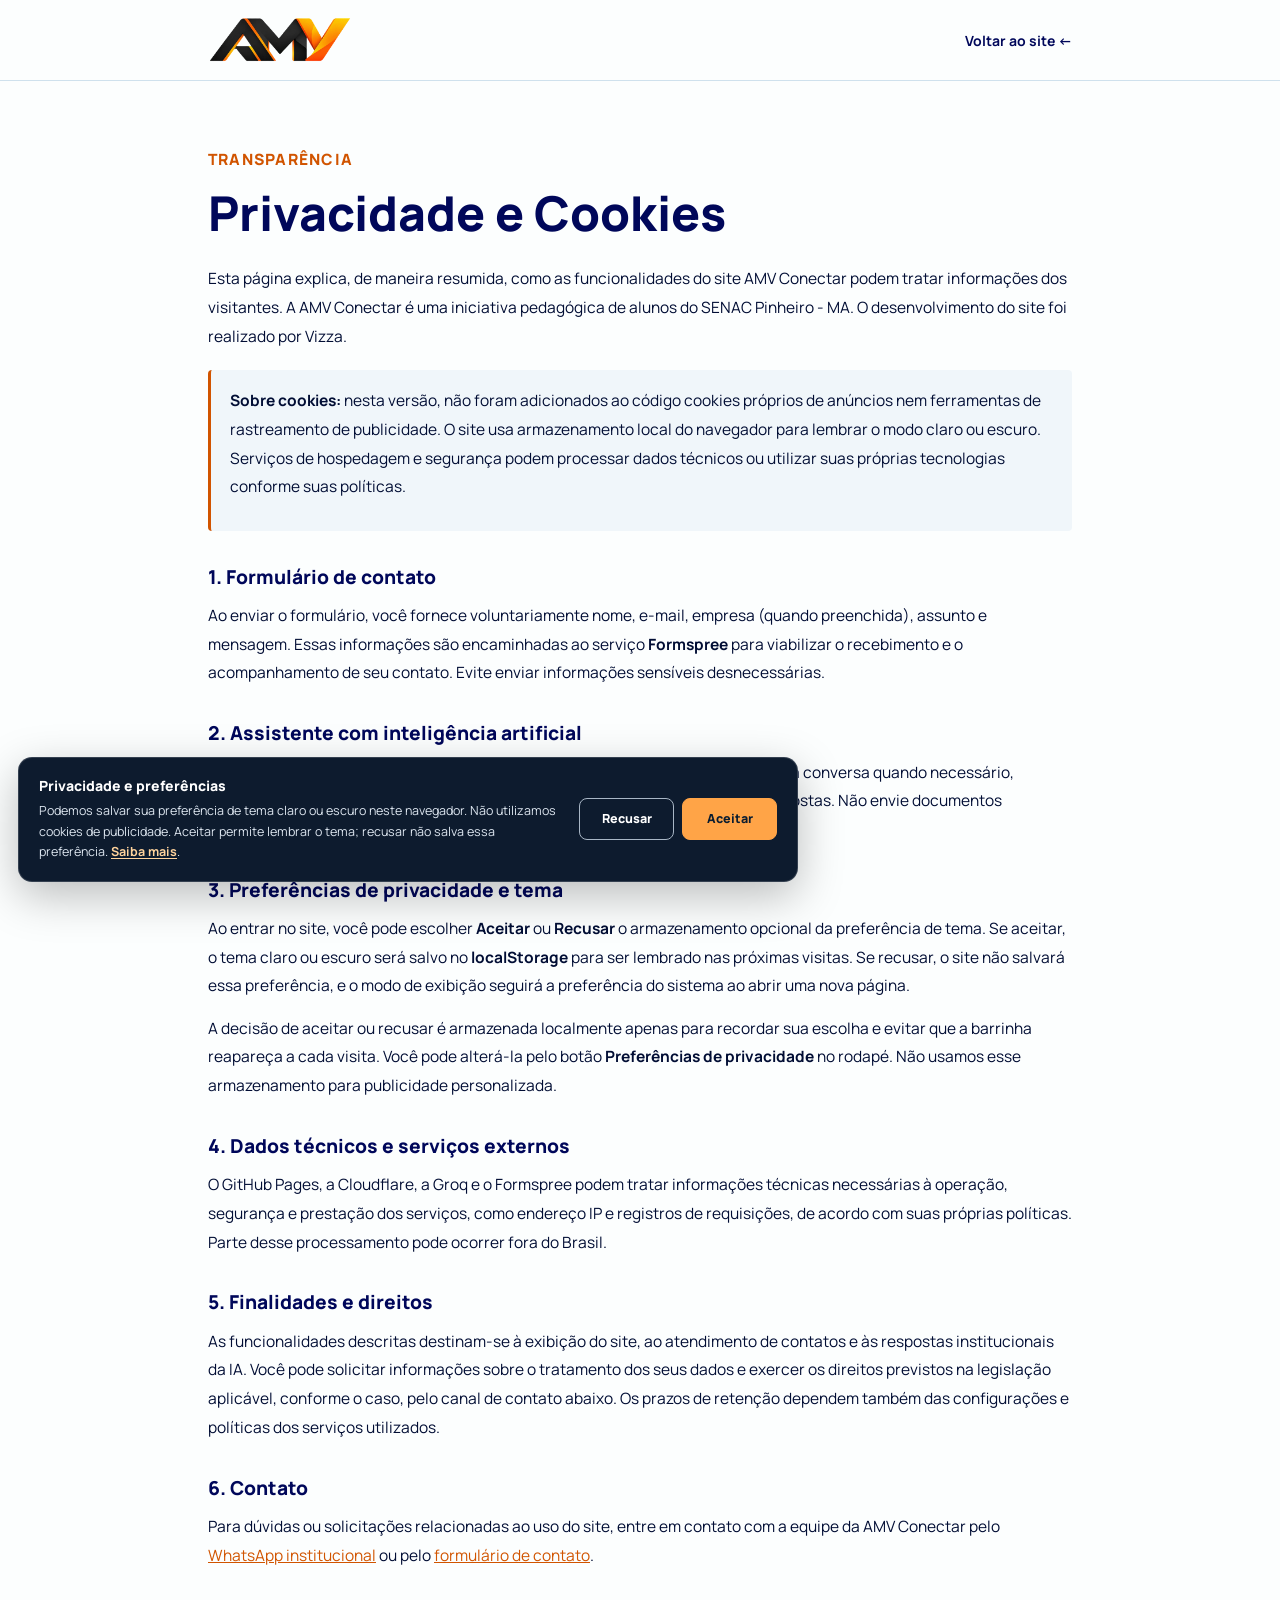
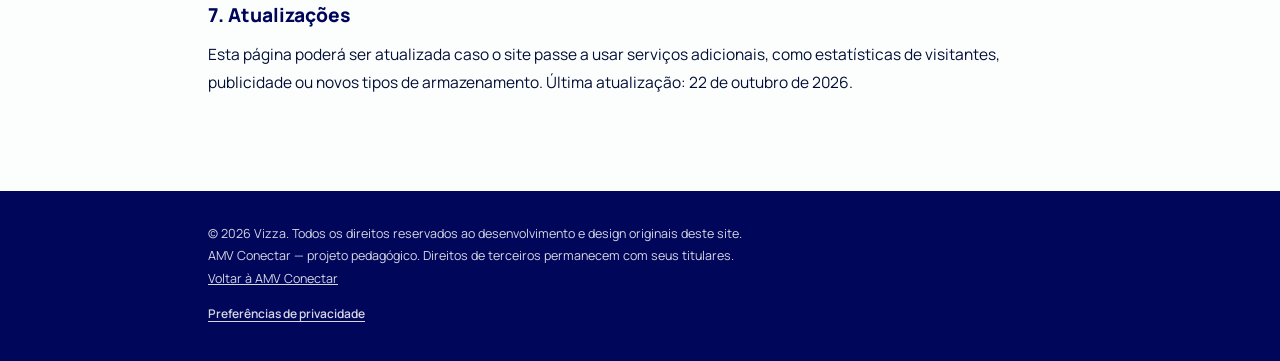
<file: privacidade.html>
<!doctype html>
<html lang="pt-BR">
<head>
  <meta charset="utf-8">
  <meta name="viewport" content="width=device-width, initial-scale=1">
  <meta name="description" content="Informações sobre privacidade, dados pessoais e cookies no site AMV Conectar.">
  <title>Privacidade e Cookies | AMV Conectar</title>
  <link rel="icon" type="image/png" href="assets/favicon.png">
  <link rel="stylesheet" href="assets/site.css">
  <script src="assets/theme.js?v=20261022-cookie1"></script>
  <style>
    .privacy-wrap{width:min(100% - 2.5rem,54rem);margin:0 auto}
    .privacy-header{background:var(--background);border-bottom:1px solid var(--border)}
    .privacy-top{display:flex;align-items:center;justify-content:space-between;gap:1.5rem;min-height:5rem}
    .privacy-logo{width:8rem;height:4rem;object-fit:contain}
    .privacy-nav{color:var(--brand-deep);font-size:.875rem;font-weight:700;text-decoration:none}
    .privacy-nav:hover{text-decoration:underline}
    .privacy-main{padding:4rem 0 5rem;color:var(--foreground)}
    .privacy-eyebrow{color:var(--brand-orange);font-weight:800;font-size:.75rem;text-transform:uppercase;letter-spacing:.08em}
    .privacy-main h1{font-size:clamp(2rem,6vw,3rem);line-height:1.1;font-weight:800;color:var(--brand-deep);margin:.6rem 0 1.5rem}
    .privacy-main h2{font-size:1.2rem;font-weight:800;color:var(--brand-deep);margin:2rem 0 .6rem}
    .privacy-main p,.privacy-main li{font-size:.97rem;line-height:1.85;margin:0 0 .85rem}
    .privacy-main ul{padding-left:1.4rem;list-style:disc}
    .privacy-main a{color:var(--brand-orange);text-decoration:underline}
    .privacy-note{border-left:3px solid var(--brand-orange);padding:1rem 1.2rem;background:var(--muted);border-radius:.25rem;margin:1.25rem 0}
    .privacy-footer{background:var(--brand-panel);color:var(--on-panel);padding:2rem 0}
    .privacy-footer p{font-size:.78rem;line-height:1.8;opacity:.85}
    .privacy-footer a{color:var(--on-panel);text-decoration:underline}
  </style>
<link rel="stylesheet" href="assets/consent.css?v=20261022-cookie1"><link href="assets/amv-theme-brand.css?v=20261026" rel="stylesheet"/><link href="assets/theme-motion.css?v=20261026" rel="stylesheet"/></head>
<body>
<header class="privacy-header">
  <div class="privacy-wrap privacy-top">
    <a href="index.html" aria-label="Voltar para a página inicial da AMV Conectar">
      <span class="amv-theme-logo amv-theme-logo--header"><img class="amv-brand-image amv-brand-image--light" src="assets/isologo-amv-claro.webp" width="1000" height="325" decoding="async" alt="AMV Conectar — isologo"/><img class="amv-brand-image amv-brand-image--dark" src="assets/isologo-amv-escuro.webp" width="1000" height="329" decoding="async" alt="AMV Conectar — isologo"/></span>
    </a>
    <nav aria-label="Navegação"><a class="privacy-nav" href="index.html">Voltar ao site ←</a></nav>
  </div>
</header>
<main class="privacy-wrap privacy-main">
  <p class="privacy-eyebrow">Transparência</p>
  <h1>Privacidade e Cookies</h1>
  <p>Esta página explica, de maneira resumida, como as funcionalidades do site AMV Conectar podem tratar informações dos visitantes. A AMV Conectar é uma iniciativa pedagógica de alunos do SENAC Pinheiro - MA. O desenvolvimento do site foi realizado por Vizza.</p>
  <div class="privacy-note">
    <p><strong>Sobre cookies:</strong> nesta versão, não foram adicionados ao código cookies próprios de anúncios nem ferramentas de rastreamento de publicidade. O site usa armazenamento local do navegador para lembrar o modo claro ou escuro. Serviços de hospedagem e segurança podem processar dados técnicos ou utilizar suas próprias tecnologias conforme suas políticas.</p>
  </div>
  <h2>1. Formulário de contato</h2>
  <p>Ao enviar o formulário, você fornece voluntariamente nome, e-mail, empresa (quando preenchida), assunto e mensagem. Essas informações são encaminhadas ao serviço <strong>Formspree</strong> para viabilizar o recebimento e o acompanhamento de seu contato. Evite enviar informações sensíveis desnecessárias.</p>
  <h2>2. Assistente com inteligência artificial</h2>
  <p>As perguntas enviadas ao Assistente AMV, acompanhadas de um histórico curto da conversa quando necessário, passam por um <strong>Cloudflare Worker</strong> e são encaminhadas à <strong>Groq</strong> para produzir respostas. Não envie documentos pessoais, senhas, dados financeiros ou informações médicas pelo chat.</p>
  <h2>3. Preferências de privacidade e tema</h2>
  <p>Ao entrar no site, você pode escolher <strong>Aceitar</strong> ou <strong>Recusar</strong> o armazenamento opcional da preferência de tema. Se aceitar, o tema claro ou escuro será salvo no <strong>localStorage</strong> para ser lembrado nas próximas visitas. Se recusar, o site não salvará essa preferência, e o modo de exibição seguirá a preferência do sistema ao abrir uma nova página.</p>
  <p>A decisão de aceitar ou recusar é armazenada localmente apenas para recordar sua escolha e evitar que a barrinha reapareça a cada visita. Você pode alterá-la pelo botão <strong>Preferências de privacidade</strong> no rodapé. Não usamos esse armazenamento para publicidade personalizada.</p>
  <h2>4. Dados técnicos e serviços externos</h2>
  <p>O GitHub Pages, a Cloudflare, a Groq e o Formspree podem tratar informações técnicas necessárias à operação, segurança e prestação dos serviços, como endereço IP e registros de requisições, de acordo com suas próprias políticas. Parte desse processamento pode ocorrer fora do Brasil.</p>
  <h2>5. Finalidades e direitos</h2>
  <p>As funcionalidades descritas destinam-se à exibição do site, ao atendimento de contatos e às respostas institucionais da IA. Você pode solicitar informações sobre o tratamento dos seus dados e exercer os direitos previstos na legislação aplicável, conforme o caso, pelo canal de contato abaixo. Os prazos de retenção dependem também das configurações e políticas dos serviços utilizados.</p>
  <h2>6. Contato</h2>
  <p>Para dúvidas ou solicitações relacionadas ao uso do site, entre em contato com a equipe da AMV Conectar pelo <a href="https://wa.me/5598984833670" target="_blank" rel="noopener noreferrer">WhatsApp institucional</a> ou pelo <a href="index.html#contato">formulário de contato</a>.</p>
  <h2>7. Atualizações</h2>
  <p>Esta página poderá ser atualizada caso o site passe a usar serviços adicionais, como estatísticas de visitantes, publicidade ou novos tipos de armazenamento. Última atualização: 22 de outubro de 2026.</p>
</main>
<footer class="privacy-footer">
  <div class="privacy-wrap">
    <p>© 2026 Vizza. Todos os direitos reservados ao desenvolvimento e design originais deste site.</p>
    <p>AMV Conectar — projeto pedagógico. Direitos de terceiros permanecem com seus titulares.</p>
    <p><a href="index.html">Voltar à AMV Conectar</a></p>
  </div>
</footer>
<script defer src="assets/consent.js?v=20261022-cookie1"></script></body>
</html>
</file>
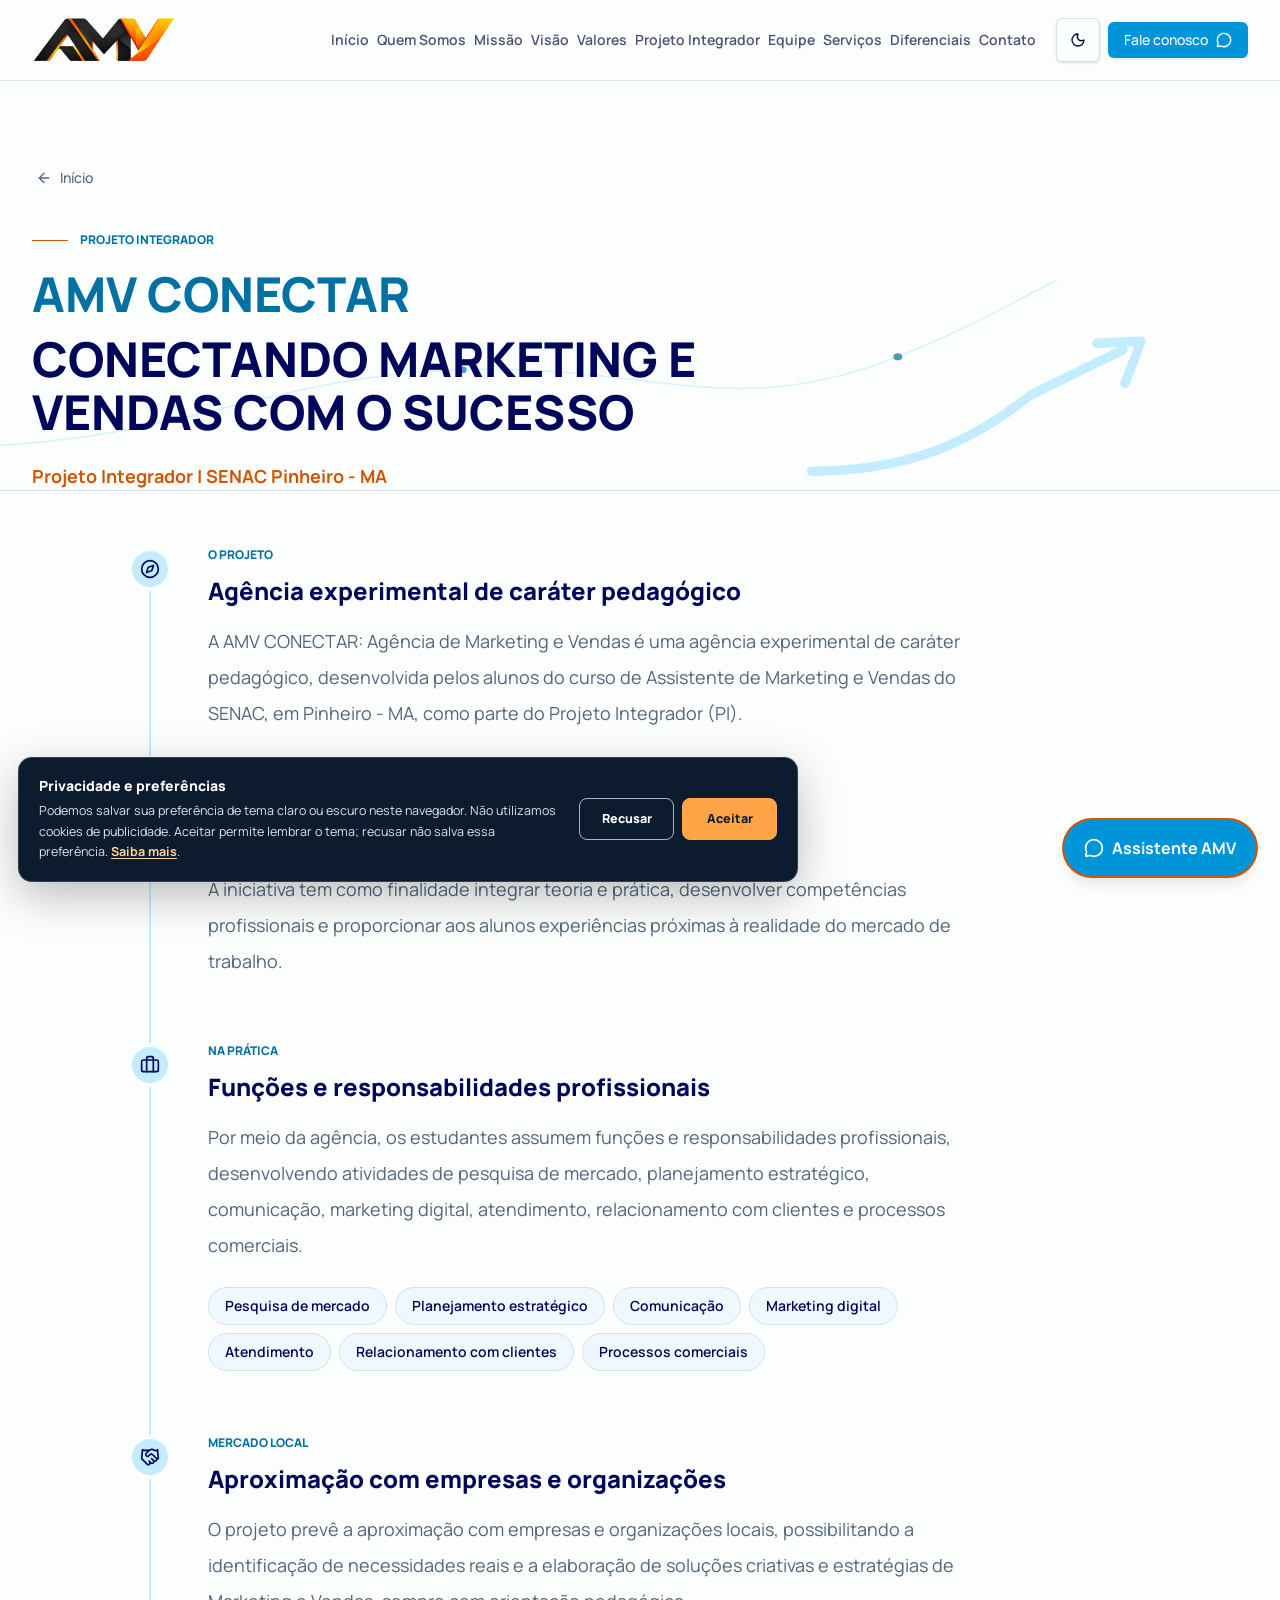
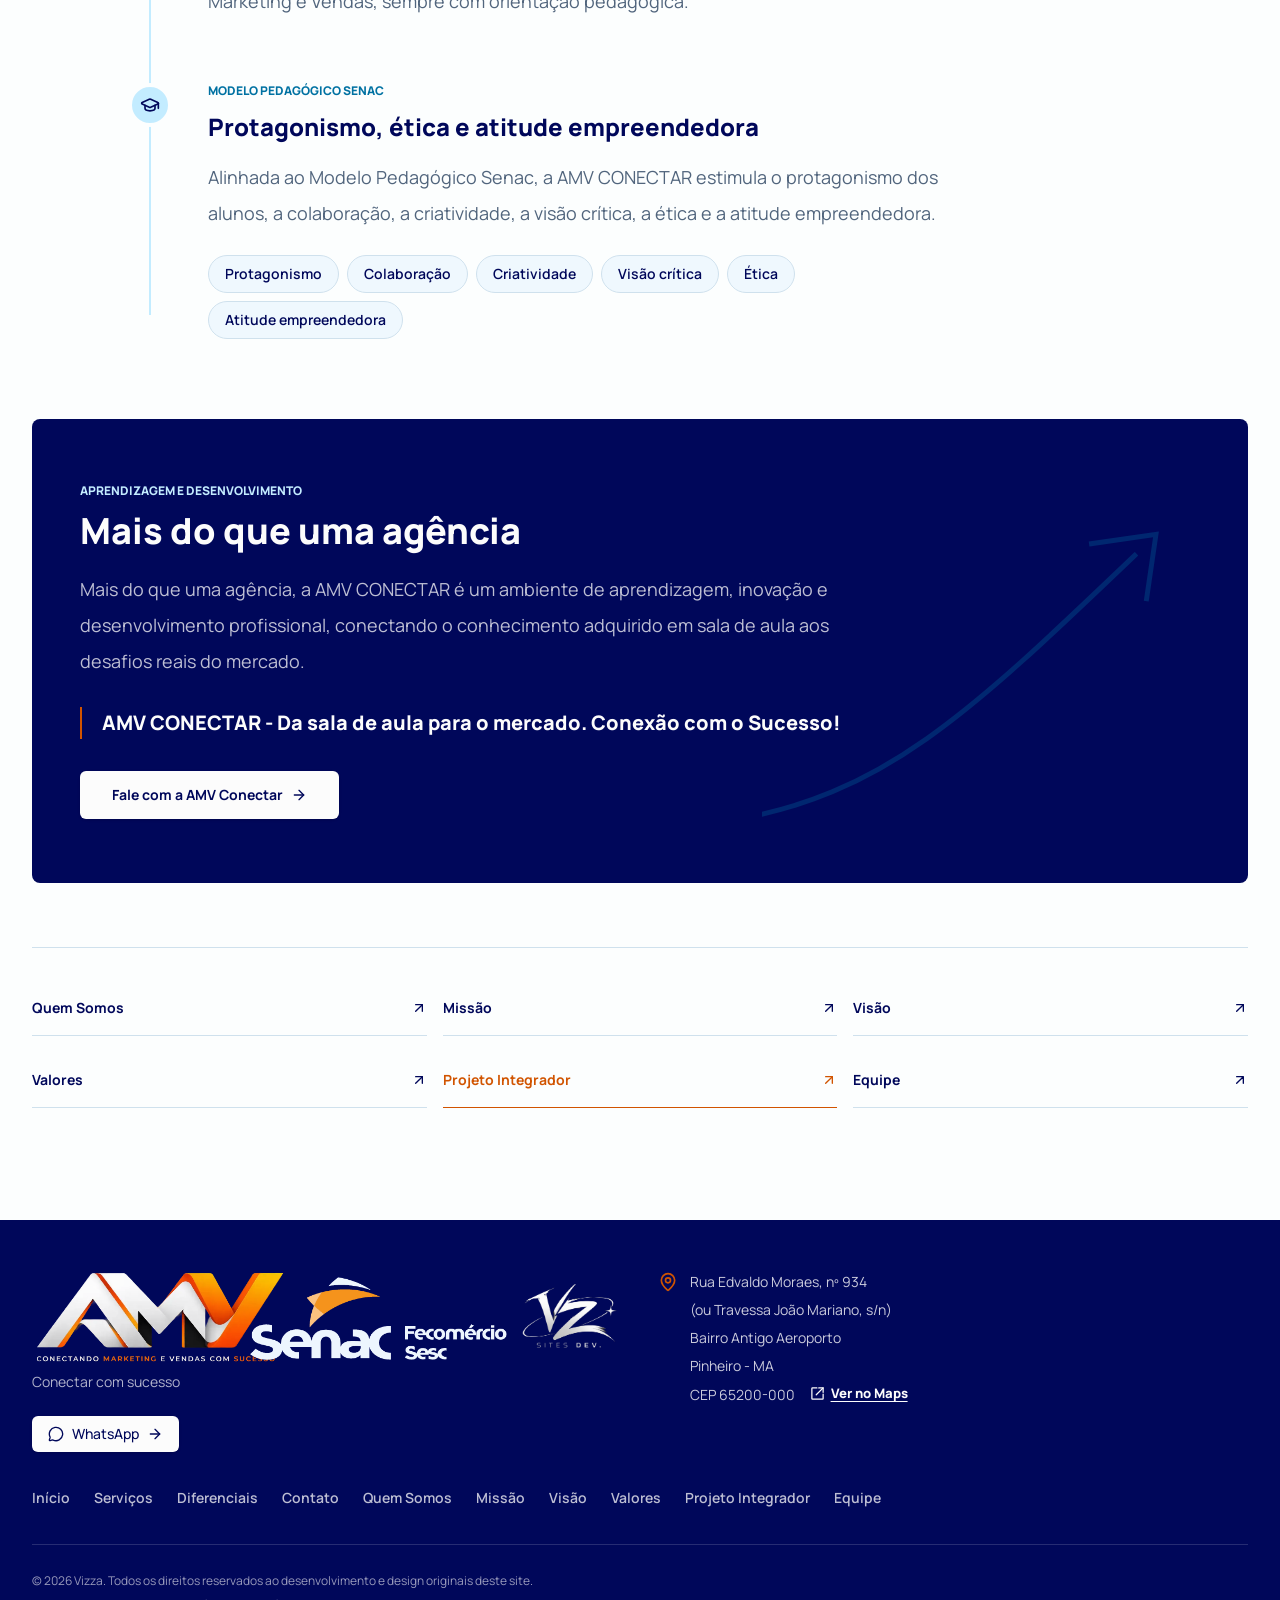
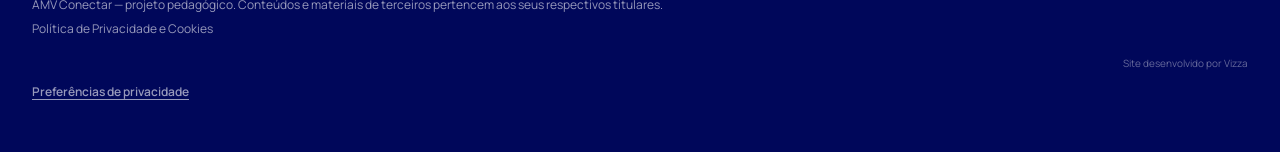
<file: projeto-integrador.html>
<!DOCTYPE html>
<!DOCTYPE html>
<html lang="pt-BR"><head><meta charset="utf-8"/><meta content="width=device-width, initial-scale=1" name="viewport"/><title>Projeto Integrador | AMV Conectar</title><meta content="AMV Conectar" name="author"/><meta content="AMV CONECTAR — Conectando Marketing e Vendas com o Sucesso: Projeto Integrador do curso de Assistente de Marketing e Vendas do SENAC Pinheiro - MA." name="description"/><meta content="Projeto Integrador | AMV Conectar" property="og:title"/><meta content="AMV CONECTAR — Conectando Marketing e Vendas com o Sucesso: Projeto Integrador do curso de Assistente de Marketing e Vendas do SENAC Pinheiro - MA." property="og:description"/><meta content="website" property="og:type"/><meta content="summary_large_image" name="twitter:card"/><link href="assets/site.css" rel="stylesheet"/><link href="assets/favicon.png" rel="icon" type="image/png"/><script src="assets/theme.js?v=20261022-cookie1"></script><link rel="stylesheet" href="assets/consent.css?v=20261022-cookie1"><link rel="stylesheet" href="assets/footer-brand.css?v=5"/><link href="assets/amv-theme-brand.css?v=20261026c" rel="stylesheet"/><link href="assets/theme-motion.css?v=20261026" rel="stylesheet"/></head><body><header class="fixed inset-x-0 top-0 z-50 border-b border-border/80 bg-background/95 backdrop-blur-md"><div class="mx-auto flex h-20 max-w-7xl items-center gap-3 px-5 lg:px-8"><a aria-label="AMV Conectar — início" class="shrink-0" href="index.html"><span class="amv-theme-logo amv-theme-logo--header"><img class="amv-brand-image amv-brand-image--light" src="assets/isologo-amv-claro.webp" width="1000" height="325" decoding="async" alt="AMV Conectar — isologo"/><img class="amv-brand-image amv-brand-image--dark" src="assets/isologo-amv-escuro.webp" width="1000" height="329" decoding="async" alt="AMV Conectar — isologo"/></span></a><nav aria-label="Navegação principal" class="ml-auto hidden items-center gap-2 xl:flex"><a class="text-sm font-semibold text-ink/70 hover:text-brand" href="index.html#inicio">Início</a><a class="text-sm font-semibold text-ink/70 hover:text-brand" href="quem-somos.html">Quem Somos</a><a class="text-sm font-semibold text-ink/70 hover:text-brand" href="missao.html">Missão</a><a class="text-sm font-semibold text-ink/70 hover:text-brand" href="visao.html">Visão</a><a class="text-sm font-semibold text-ink/70 hover:text-brand" href="valores.html">Valores</a><a aria-current="page" class="text-sm font-semibold text-ink/70 hover:text-brand text-brand-orange" data-status="active" href="projeto-integrador.html">Projeto Integrador</a><a class="text-sm font-semibold text-ink/70 hover:text-brand" href="equipe.html">Equipe</a><a class="text-sm font-semibold text-ink/70 hover:text-brand" href="index.html#servicos">Serviços</a><a class="text-sm font-semibold text-ink/70 hover:text-brand" href="index.html#diferenciais">Diferenciais</a><a class="text-sm font-semibold text-ink/70 hover:text-brand" href="index.html#contato">Contato</a></nav><div class="ml-auto flex shrink-0 items-center gap-2 xl:ml-2"><button aria-label="Ativar modo escuro" aria-pressed="false" class="inline-flex items-center justify-center gap-2 whitespace-nowrap rounded-md text-sm font-medium cursor-pointer transition-colors focus-visible:outline-none focus-visible:ring-1 focus-visible:ring-ring disabled:pointer-events-none disabled:opacity-50 disabled:cursor-not-allowed [&amp;_svg]:pointer-events-none [&amp;_svg]:size-4 [&amp;_svg]:shrink-0 border border-input bg-background shadow-sm hover:bg-accent hover:text-accent-foreground size-11 touch-manipulation select-none" data-action="theme" title="Ativar modo escuro" type="button"><svg aria-hidden="true" class="lucide lucide-moon size-5" fill="none" height="24" stroke="currentColor" stroke-linecap="round" stroke-linejoin="round" stroke-width="2" viewbox="0 0 24 24" width="24" xmlns="http://www.w3.org/2000/svg"><path d="M20.985 12.486a9 9 0 1 1-9.473-9.472c.405-.022.617.46.402.803a6 6 0 0 0 8.268 8.268c.344-.215.825-.004.803.401"></path></svg></button><a class="items-center justify-center gap-2 whitespace-nowrap rounded-md text-sm font-medium cursor-pointer transition-colors focus-visible:outline-none focus-visible:ring-1 focus-visible:ring-ring disabled:pointer-events-none disabled:opacity-50 disabled:cursor-not-allowed [&amp;_svg]:pointer-events-none [&amp;_svg]:size-4 [&amp;_svg]:shrink-0 bg-primary text-primary-foreground shadow-sm hover:-translate-y-0.5 hover:bg-primary/90 hover:shadow-lg h-9 px-4 py-2 hidden md:inline-flex" href="https://wa.me/5598984833670" rel="noopener noreferrer" target="_blank">Fale conosco <svg aria-hidden="true" class="lucide lucide-message-circle" fill="none" height="24" stroke="currentColor" stroke-linecap="round" stroke-linejoin="round" stroke-width="2" viewbox="0 0 24 24" width="24" xmlns="http://www.w3.org/2000/svg"><path d="M2.992 16.342a2 2 0 0 1 .094 1.167l-1.065 3.29a1 1 0 0 0 1.236 1.168l3.413-.998a2 2 0 0 1 1.099.092 10 10 0 1 0-4.777-4.719"></path></svg></a><button aria-controls="amv-mobile-menu" aria-expanded="false" aria-label="Abrir menu" class="inline-flex items-center justify-center gap-2 whitespace-nowrap rounded-md text-sm font-medium cursor-pointer transition-colors focus-visible:outline-none focus-visible:ring-1 focus-visible:ring-ring disabled:pointer-events-none disabled:opacity-50 disabled:cursor-not-allowed [&amp;_svg]:pointer-events-none [&amp;_svg]:size-4 [&amp;_svg]:shrink-0 hover:bg-accent hover:text-accent-foreground h-9 w-9 xl:hidden" data-action="menu"><svg aria-hidden="true" class="lucide lucide-menu" fill="none" height="24" stroke="currentColor" stroke-linecap="round" stroke-linejoin="round" stroke-width="2" viewbox="0 0 24 24" width="24" xmlns="http://www.w3.org/2000/svg"><path d="M4 5h16"></path><path d="M4 12h16"></path><path d="M4 19h16"></path></svg></button></div></div><nav aria-label="Navegação móvel" class="max-h-[calc(100dvh-5rem)] overflow-y-auto border-t border-border bg-background px-5 py-3 xl:hidden" data-tsd-source="/src/components/amv/site-shell.tsx:61:20" hidden="" id="amv-mobile-menu"><a class="flex min-h-11 items-center border-b border-border text-sm font-bold text-brand-deep" data-tsd-source="/src/components/amv/site-shell.tsx:62:9" href="index.html#inicio">Início<svg aria-hidden="true" class="lucide lucide-chevron-right ml-auto size-4 text-brand" data-tsd-source="/src/components/amv/site-shell.tsx:62:178" fill="none" height="24" stroke="currentColor" stroke-linecap="round" stroke-linejoin="round" stroke-width="2" viewbox="0 0 24 24" width="24" xmlns="http://www.w3.org/2000/svg"><path d="m9 18 6-6-6-6"></path></svg></a><a class="flex min-h-11 items-center border-b border-border text-sm font-bold text-brand-deep" data-tsd-source="/src/components/amv/site-shell.tsx:63:52" href="quem-somos.html">Quem Somos<svg aria-hidden="true" class="lucide lucide-chevron-right ml-auto size-4 text-brand" data-tsd-source="/src/components/amv/site-shell.tsx:63:262" fill="none" height="24" stroke="currentColor" stroke-linecap="round" stroke-linejoin="round" stroke-width="2" viewbox="0 0 24 24" width="24" xmlns="http://www.w3.org/2000/svg"><path d="m9 18 6-6-6-6"></path></svg></a><a class="flex min-h-11 items-center border-b border-border text-sm font-bold text-brand-deep" data-tsd-source="/src/components/amv/site-shell.tsx:63:52" href="missao.html">Missão<svg aria-hidden="true" class="lucide lucide-chevron-right ml-auto size-4 text-brand" data-tsd-source="/src/components/amv/site-shell.tsx:63:262" fill="none" height="24" stroke="currentColor" stroke-linecap="round" stroke-linejoin="round" stroke-width="2" viewbox="0 0 24 24" width="24" xmlns="http://www.w3.org/2000/svg"><path d="m9 18 6-6-6-6"></path></svg></a><a class="flex min-h-11 items-center border-b border-border text-sm font-bold text-brand-deep" data-tsd-source="/src/components/amv/site-shell.tsx:63:52" href="visao.html">Visão<svg aria-hidden="true" class="lucide lucide-chevron-right ml-auto size-4 text-brand" data-tsd-source="/src/components/amv/site-shell.tsx:63:262" fill="none" height="24" stroke="currentColor" stroke-linecap="round" stroke-linejoin="round" stroke-width="2" viewbox="0 0 24 24" width="24" xmlns="http://www.w3.org/2000/svg"><path d="m9 18 6-6-6-6"></path></svg></a><a class="flex min-h-11 items-center border-b border-border text-sm font-bold text-brand-deep" data-tsd-source="/src/components/amv/site-shell.tsx:63:52" href="valores.html">Valores<svg aria-hidden="true" class="lucide lucide-chevron-right ml-auto size-4 text-brand" data-tsd-source="/src/components/amv/site-shell.tsx:63:262" fill="none" height="24" stroke="currentColor" stroke-linecap="round" stroke-linejoin="round" stroke-width="2" viewbox="0 0 24 24" width="24" xmlns="http://www.w3.org/2000/svg"><path d="m9 18 6-6-6-6"></path></svg></a><a class="flex min-h-11 items-center border-b border-border text-sm font-bold text-brand-deep" data-tsd-source="/src/components/amv/site-shell.tsx:63:52" href="projeto-integrador.html">Projeto Integrador<svg aria-hidden="true" class="lucide lucide-chevron-right ml-auto size-4 text-brand" data-tsd-source="/src/components/amv/site-shell.tsx:63:262" fill="none" height="24" stroke="currentColor" stroke-linecap="round" stroke-linejoin="round" stroke-width="2" viewbox="0 0 24 24" width="24" xmlns="http://www.w3.org/2000/svg"><path d="m9 18 6-6-6-6"></path></svg></a><a class="flex min-h-11 items-center border-b border-border text-sm font-bold text-brand-deep" href="equipe.html">Equipe<svg aria-hidden="true" class="lucide lucide-chevron-right ml-auto size-4 text-brand" fill="none" height="24" stroke="currentColor" stroke-linecap="round" stroke-linejoin="round" stroke-width="2" viewbox="0 0 24 24" xmlns="http://www.w3.org/2000/svg"><path d="m9 18 6-6-6-6"></path></svg></a><a class="flex min-h-11 items-center border-b border-border text-sm font-bold text-brand-deep" data-tsd-source="/src/components/amv/site-shell.tsx:64:53" href="index.html#servicos">Serviços<svg aria-hidden="true" class="lucide lucide-chevron-right ml-auto size-4 text-brand" data-tsd-source="/src/components/amv/site-shell.tsx:64:226" fill="none" height="24" stroke="currentColor" stroke-linecap="round" stroke-linejoin="round" stroke-width="2" viewbox="0 0 24 24" width="24" xmlns="http://www.w3.org/2000/svg"><path d="m9 18 6-6-6-6"></path></svg></a><a class="flex min-h-11 items-center border-b border-border text-sm font-bold text-brand-deep" data-tsd-source="/src/components/amv/site-shell.tsx:64:53" href="index.html#diferenciais">Diferenciais<svg aria-hidden="true" class="lucide lucide-chevron-right ml-auto size-4 text-brand" data-tsd-source="/src/components/amv/site-shell.tsx:64:226" fill="none" height="24" stroke="currentColor" stroke-linecap="round" stroke-linejoin="round" stroke-width="2" viewbox="0 0 24 24" width="24" xmlns="http://www.w3.org/2000/svg"><path d="m9 18 6-6-6-6"></path></svg></a><a class="flex min-h-11 items-center border-b border-border text-sm font-bold text-brand-deep" data-tsd-source="/src/components/amv/site-shell.tsx:64:53" href="index.html#contato">Contato<svg aria-hidden="true" class="lucide lucide-chevron-right ml-auto size-4 text-brand" data-tsd-source="/src/components/amv/site-shell.tsx:64:226" fill="none" height="24" stroke="currentColor" stroke-linecap="round" stroke-linejoin="round" stroke-width="2" viewbox="0 0 24 24" width="24" xmlns="http://www.w3.org/2000/svg"><path d="m9 18 6-6-6-6"></path></svg></a><button aria-pressed="false" class="flex min-h-11 w-full items-center border-b border-border text-sm font-bold text-brand-deep" data-action="theme" data-tsd-source="/src/components/amv/site-shell.tsx:65:9" type="button">Ativar modo escuro<svg aria-hidden="true" class="lucide lucide-moon ml-auto size-4 text-brand" data-tsd-source="/src/components/amv/site-shell.tsx:65:283" fill="none" height="24" stroke="currentColor" stroke-linecap="round" stroke-linejoin="round" stroke-width="2" viewbox="0 0 24 24" width="24" xmlns="http://www.w3.org/2000/svg"><path d="M20.985 12.486a9 9 0 1 1-9.473-9.472c.405-.022.617.46.402.803a6 6 0 0 0 8.268 8.268c.344-.215.825-.004.803.401"></path></svg></button><a class="inline-flex items-center justify-center gap-2 whitespace-nowrap cursor-pointer transition-colors focus-visible:outline-none focus-visible:ring-1 focus-visible:ring-ring disabled:pointer-events-none disabled:opacity-50 disabled:cursor-not-allowed [&amp;_svg]:pointer-events-none [&amp;_svg]:size-4 [&amp;_svg]:shrink-0 bg-primary text-primary-foreground shadow-sm hover:-translate-y-0.5 hover:bg-primary/90 hover:shadow-lg h-12 rounded-md px-6 text-sm font-bold sm:px-8 my-3 w-full" data-tsd-source="/src/components/amv/site-shell.tsx:20:10" href="https://wa.me/5598984833670" rel="noopener noreferrer" target="_blank">Fale conosco <svg aria-hidden="true" class="lucide lucide-message-circle" data-tsd-source="/src/components/amv/site-shell.tsx:66:100" fill="none" height="24" stroke="currentColor" stroke-linecap="round" stroke-linejoin="round" stroke-width="2" viewbox="0 0 24 24" width="24" xmlns="http://www.w3.org/2000/svg"><path d="M2.992 16.342a2 2 0 0 1 .094 1.167l-1.065 3.29a1 1 0 0 0 1.236 1.168l3.413-.998a2 2 0 0 1 1.099.092 10 10 0 1 0-4.777-4.719"></path></svg></a></nav></header><main class="overflow-hidden bg-background pb-20 pt-32 text-foreground sm:pb-28 sm:pt-40"><section class="relative border-b border-border"><div aria-hidden="true" class="pointer-events-none absolute inset-0 hidden opacity-70 sm:block"><svg class="h-full w-full" fill="none" preserveaspectratio="none" viewbox="0 0 1440 460"><path class="route-draw text-brand-soft" d="M-60 400C200 396 300 300 520 292C740 284 820 366 1010 274C1180 192 1250 86 1500 54" stroke="currentColor" stroke-width="2"></path><circle class="fill-brand" cx="520" cy="292" r="5"></circle><circle class="fill-brand" cx="1010" cy="274" r="5"></circle></svg></div><div class="relative mx-auto max-w-7xl px-5 lg:px-8"><a class="inline-flex items-center justify-center gap-2 whitespace-nowrap rounded-md text-sm font-medium cursor-pointer transition-colors focus-visible:outline-none focus-visible:ring-1 focus-visible:ring-ring disabled:pointer-events-none disabled:opacity-50 disabled:cursor-not-allowed [&amp;_svg]:pointer-events-none [&amp;_svg]:size-4 [&amp;_svg]:shrink-0 hover:bg-accent hover:text-accent-foreground h-9 px-4 py-2 mb-9 -ml-3 text-muted-foreground" href="index.html"><svg aria-hidden="true" class="lucide lucide-arrow-left" fill="none" height="24" stroke="currentColor" stroke-linecap="round" stroke-linejoin="round" stroke-width="2" viewbox="0 0 24 24" width="24" xmlns="http://www.w3.org/2000/svg"><path d="m12 19-7-7 7-7"></path><path d="M19 12H5"></path></svg> Início</a><div class="rise-in grid gap-10 lg:grid-cols-[1.15fr_.85fr] lg:items-end"><div><p class="flex items-center gap-3 text-xs font-extrabold uppercase text-brand"><span class="h-px w-9 bg-brand-orange"></span>Projeto Integrador</p><h1 class="mt-5 max-w-4xl text-3xl font-extrabold uppercase leading-[1.1] text-brand-deep sm:text-4xl lg:text-5xl"><span class="block text-brand">AMV CONECTAR</span><span class="mt-3 block">Conectando Marketing e Vendas com o Sucesso</span></h1><p class="mt-6 text-base font-bold text-brand-orange sm:text-lg">Projeto Integrador | SENAC Pinheiro - MA</p></div><svg aria-hidden="true" class="route-float hidden h-40 w-full text-brand-soft lg:block" fill="none" viewbox="0 0 420 170"><path d="M12 150C112 150 180 121 245 69L343 21" stroke="currentColor" stroke-linecap="round" stroke-width="10"></path><path d="M315 14L362 12L345 57" stroke="currentColor" stroke-linecap="round" stroke-linejoin="round" stroke-width="10"></path></svg></div></div></section><div class="mx-auto max-w-7xl px-5 pt-14 lg:px-8"><div class="relative mx-auto max-w-5xl"><span aria-hidden="true" class="absolute bottom-6 left-[21px] top-6 w-0.5 bg-brand-soft"></span><div class="space-y-12 sm:space-y-16"><article class="relative pl-16 sm:pl-20"><span class="absolute left-0 top-0 grid size-11 place-items-center rounded-full border-4 border-background bg-brand-soft text-brand-deep"><svg aria-hidden="true" class="lucide lucide-compass size-5" fill="none" height="24" stroke="currentColor" stroke-linecap="round" stroke-linejoin="round" stroke-width="2" viewbox="0 0 24 24" width="24" xmlns="http://www.w3.org/2000/svg"><circle cx="12" cy="12" r="10"></circle><path d="m16.24 7.76-1.804 5.411a2 2 0 0 1-1.265 1.265L7.76 16.24l1.804-5.411a2 2 0 0 1 1.265-1.265z"></path></svg></span><p class="text-xs font-extrabold uppercase text-brand">O projeto</p><h2 class="mt-3 text-xl font-extrabold text-brand-deep sm:text-2xl">Agência experimental de caráter pedagógico</h2><p class="mt-4 max-w-3xl text-base leading-8 text-muted-foreground sm:text-lg sm:leading-9">A AMV CONECTAR: Agência de Marketing e Vendas é uma agência experimental de caráter pedagógico, desenvolvida pelos alunos do curso de Assistente de Marketing e Vendas do SENAC, em Pinheiro - MA, como parte do Projeto Integrador (PI).</p></article><article class="relative pl-16 sm:pl-20"><span class="absolute left-0 top-0 grid size-11 place-items-center rounded-full border-4 border-background bg-brand-soft text-brand-deep"><svg aria-hidden="true" class="lucide lucide-target size-5" fill="none" height="24" stroke="currentColor" stroke-linecap="round" stroke-linejoin="round" stroke-width="2" viewbox="0 0 24 24" width="24" xmlns="http://www.w3.org/2000/svg"><circle cx="12" cy="12" r="10"></circle><circle cx="12" cy="12" r="6"></circle><circle cx="12" cy="12" r="2"></circle></svg></span><p class="text-xs font-extrabold uppercase text-brand">Finalidade</p><h2 class="mt-3 text-xl font-extrabold text-brand-deep sm:text-2xl">Integrar teoria e prática</h2><p class="mt-4 max-w-3xl text-base leading-8 text-muted-foreground sm:text-lg sm:leading-9">A iniciativa tem como finalidade integrar teoria e prática, desenvolver competências profissionais e proporcionar aos alunos experiências próximas à realidade do mercado de trabalho.</p></article><article class="relative pl-16 sm:pl-20"><span class="absolute left-0 top-0 grid size-11 place-items-center rounded-full border-4 border-background bg-brand-soft text-brand-deep"><svg aria-hidden="true" class="lucide lucide-briefcase size-5" fill="none" height="24" stroke="currentColor" stroke-linecap="round" stroke-linejoin="round" stroke-width="2" viewbox="0 0 24 24" width="24" xmlns="http://www.w3.org/2000/svg"><path d="M16 20V4a2 2 0 0 0-2-2h-4a2 2 0 0 0-2 2v16"></path><rect height="14" rx="2" width="20" x="2" y="6"></rect></svg></span><p class="text-xs font-extrabold uppercase text-brand">Na prática</p><h2 class="mt-3 text-xl font-extrabold text-brand-deep sm:text-2xl">Funções e responsabilidades profissionais</h2><p class="mt-4 max-w-3xl text-base leading-8 text-muted-foreground sm:text-lg sm:leading-9">Por meio da agência, os estudantes assumem funções e responsabilidades profissionais, desenvolvendo atividades de pesquisa de mercado, planejamento estratégico, comunicação, marketing digital, atendimento, relacionamento com clientes e processos comerciais.</p><ul class="mt-6 flex max-w-3xl flex-wrap gap-2"><li class="rounded-full border border-border bg-surface-blue px-4 py-2 text-sm font-semibold text-brand-deep">Pesquisa de mercado</li><li class="rounded-full border border-border bg-surface-blue px-4 py-2 text-sm font-semibold text-brand-deep">Planejamento estratégico</li><li class="rounded-full border border-border bg-surface-blue px-4 py-2 text-sm font-semibold text-brand-deep">Comunicação</li><li class="rounded-full border border-border bg-surface-blue px-4 py-2 text-sm font-semibold text-brand-deep">Marketing digital</li><li class="rounded-full border border-border bg-surface-blue px-4 py-2 text-sm font-semibold text-brand-deep">Atendimento</li><li class="rounded-full border border-border bg-surface-blue px-4 py-2 text-sm font-semibold text-brand-deep">Relacionamento com clientes</li><li class="rounded-full border border-border bg-surface-blue px-4 py-2 text-sm font-semibold text-brand-deep">Processos comerciais</li></ul></article><article class="relative pl-16 sm:pl-20"><span class="absolute left-0 top-0 grid size-11 place-items-center rounded-full border-4 border-background bg-brand-soft text-brand-deep"><svg aria-hidden="true" class="lucide lucide-handshake size-5" fill="none" height="24" stroke="currentColor" stroke-linecap="round" stroke-linejoin="round" stroke-width="2" viewbox="0 0 24 24" width="24" xmlns="http://www.w3.org/2000/svg"><path d="m11 17 2 2a1 1 0 1 0 3-3"></path><path d="m14 14 2.5 2.5a1 1 0 1 0 3-3l-3.88-3.88a3 3 0 0 0-4.24 0l-.88.88a1 1 0 1 1-3-3l2.81-2.81a5.79 5.79 0 0 1 7.06-.87l.47.28a2 2 0 0 0 1.42.25L21 4"></path><path d="m21 3 1 11h-2"></path><path d="M3 3 2 14l6.5 6.5a1 1 0 1 0 3-3"></path><path d="M3 4h8"></path></svg></span><p class="text-xs font-extrabold uppercase text-brand">Mercado local</p><h2 class="mt-3 text-xl font-extrabold text-brand-deep sm:text-2xl">Aproximação com empresas e organizações</h2><p class="mt-4 max-w-3xl text-base leading-8 text-muted-foreground sm:text-lg sm:leading-9">O projeto prevê a aproximação com empresas e organizações locais, possibilitando a identificação de necessidades reais e a elaboração de soluções criativas e estratégias de Marketing e Vendas, sempre com orientação pedagógica.</p></article><article class="relative pl-16 sm:pl-20"><span class="absolute left-0 top-0 grid size-11 place-items-center rounded-full border-4 border-background bg-brand-soft text-brand-deep"><svg aria-hidden="true" class="lucide lucide-graduation-cap size-5" fill="none" height="24" stroke="currentColor" stroke-linecap="round" stroke-linejoin="round" stroke-width="2" viewbox="0 0 24 24" width="24" xmlns="http://www.w3.org/2000/svg"><path d="M21.42 10.922a1 1 0 0 0-.019-1.838L12.83 5.18a2 2 0 0 0-1.66 0L2.6 9.08a1 1 0 0 0 0 1.832l8.57 3.908a2 2 0 0 0 1.66 0z"></path><path d="M22 10v6"></path><path d="M6 12.5V16a6 3 0 0 0 12 0v-3.5"></path></svg></span><p class="text-xs font-extrabold uppercase text-brand">Modelo Pedagógico Senac</p><h2 class="mt-3 text-xl font-extrabold text-brand-deep sm:text-2xl">Protagonismo, ética e atitude empreendedora</h2><p class="mt-4 max-w-3xl text-base leading-8 text-muted-foreground sm:text-lg sm:leading-9">Alinhada ao Modelo Pedagógico Senac, a AMV CONECTAR estimula o protagonismo dos alunos, a colaboração, a criatividade, a visão crítica, a ética e a atitude empreendedora.</p><ul class="mt-6 flex max-w-3xl flex-wrap gap-2"><li class="rounded-full border border-border bg-surface-blue px-4 py-2 text-sm font-semibold text-brand-deep">Protagonismo</li><li class="rounded-full border border-border bg-surface-blue px-4 py-2 text-sm font-semibold text-brand-deep">Colaboração</li><li class="rounded-full border border-border bg-surface-blue px-4 py-2 text-sm font-semibold text-brand-deep">Criatividade</li><li class="rounded-full border border-border bg-surface-blue px-4 py-2 text-sm font-semibold text-brand-deep">Visão crítica</li><li class="rounded-full border border-border bg-surface-blue px-4 py-2 text-sm font-semibold text-brand-deep">Ética</li><li class="rounded-full border border-border bg-surface-blue px-4 py-2 text-sm font-semibold text-brand-deep">Atitude empreendedora</li></ul></article></div></div></div><section class="mt-20 px-5 lg:px-8"><div class="relative mx-auto max-w-7xl overflow-hidden rounded-lg bg-brand-panel px-6 py-14 sm:px-12 sm:py-16"><svg aria-hidden="true" class="absolute right-0 top-0 h-full w-2/5 text-brand/30" fill="none" viewbox="0 0 400 300"><path d="M-30 290C99 270 170 202 308 70" stroke="currentColor" stroke-width="4"></path><path d="M269 62L324 54L316 109" stroke="currentColor" stroke-width="4"></path></svg><div class="relative max-w-3xl"><p class="text-xs font-extrabold uppercase text-brand-soft">Aprendizagem e desenvolvimento</p><h2 class="mt-3 text-2xl font-extrabold text-on-panel sm:text-4xl">Mais do que uma agência</h2><p class="mt-5 text-base leading-8 text-on-panel/75 sm:text-lg sm:leading-9">Mais do que uma agência, a AMV CONECTAR é um ambiente de aprendizagem, inovação e desenvolvimento profissional, conectando o conhecimento adquirido em sala de aula aos desafios reais do mercado.</p><p class="mt-7 border-l-2 border-brand-orange pl-5 text-lg font-extrabold leading-8 text-on-panel sm:text-xl">AMV CONECTAR - Da sala de aula para o mercado. Conexão com o Sucesso!</p><a class="inline-flex items-center justify-center gap-2 whitespace-nowrap cursor-pointer transition-colors focus-visible:outline-none focus-visible:ring-1 focus-visible:ring-ring disabled:pointer-events-none disabled:opacity-50 disabled:cursor-not-allowed [&amp;_svg]:pointer-events-none [&amp;_svg]:size-4 [&amp;_svg]:shrink-0 bg-on-panel text-brand-panel shadow-sm hover:-translate-y-0.5 hover:bg-on-panel/90 h-12 rounded-md px-6 text-sm font-bold sm:px-8 mt-8" href="https://wa.me/5598984833670" rel="noopener noreferrer" target="_blank">Fale com a AMV Conectar <svg aria-hidden="true" class="lucide lucide-arrow-right" fill="none" height="24" stroke="currentColor" stroke-linecap="round" stroke-linejoin="round" stroke-width="2" viewbox="0 0 24 24" width="24" xmlns="http://www.w3.org/2000/svg"><path d="M5 12h14"></path><path d="m12 5 7 7-7 7"></path></svg></a></div></div></section><div class="mx-auto max-w-7xl px-5 lg:px-8"><nav aria-label="Páginas institucionais" class="mt-16 grid gap-4 border-t border-border pt-8 sm:grid-cols-2 lg:grid-cols-3"><a class="flex min-h-14 items-center justify-between border-b border-border py-4 text-sm font-bold text-brand-deep hover:text-brand" href="quem-somos.html">Quem Somos<svg aria-hidden="true" class="lucide lucide-arrow-up-right size-4" fill="none" height="24" stroke="currentColor" stroke-linecap="round" stroke-linejoin="round" stroke-width="2" viewbox="0 0 24 24" width="24" xmlns="http://www.w3.org/2000/svg"><path d="M7 7h10v10"></path><path d="M7 17 17 7"></path></svg></a><a class="flex min-h-14 items-center justify-between border-b border-border py-4 text-sm font-bold text-brand-deep hover:text-brand" href="missao.html">Missão<svg aria-hidden="true" class="lucide lucide-arrow-up-right size-4" fill="none" height="24" stroke="currentColor" stroke-linecap="round" stroke-linejoin="round" stroke-width="2" viewbox="0 0 24 24" width="24" xmlns="http://www.w3.org/2000/svg"><path d="M7 7h10v10"></path><path d="M7 17 17 7"></path></svg></a><a class="flex min-h-14 items-center justify-between border-b border-border py-4 text-sm font-bold text-brand-deep hover:text-brand" href="visao.html">Visão<svg aria-hidden="true" class="lucide lucide-arrow-up-right size-4" fill="none" height="24" stroke="currentColor" stroke-linecap="round" stroke-linejoin="round" stroke-width="2" viewbox="0 0 24 24" width="24" xmlns="http://www.w3.org/2000/svg"><path d="M7 7h10v10"></path><path d="M7 17 17 7"></path></svg></a><a class="flex min-h-14 items-center justify-between border-b border-border py-4 text-sm font-bold text-brand-deep hover:text-brand" href="valores.html">Valores<svg aria-hidden="true" class="lucide lucide-arrow-up-right size-4" fill="none" height="24" stroke="currentColor" stroke-linecap="round" stroke-linejoin="round" stroke-width="2" viewbox="0 0 24 24" width="24" xmlns="http://www.w3.org/2000/svg"><path d="M7 7h10v10"></path><path d="M7 17 17 7"></path></svg></a><a aria-current="page" class="flex min-h-14 items-center justify-between border-b border-border py-4 text-sm font-bold text-brand-deep hover:text-brand border-brand-orange text-brand-orange" data-status="active" href="projeto-integrador.html">Projeto Integrador<svg aria-hidden="true" class="lucide lucide-arrow-up-right size-4" fill="none" height="24" stroke="currentColor" stroke-linecap="round" stroke-linejoin="round" stroke-width="2" viewbox="0 0 24 24" width="24" xmlns="http://www.w3.org/2000/svg"><path d="M7 7h10v10"></path><path d="M7 17 17 7"></path></svg></a><a class="flex min-h-14 items-center justify-between border-b border-border py-4 text-sm font-bold text-brand-deep hover:text-brand" href="equipe.html">Equipe<svg aria-hidden="true" class="size-4" width="24" height="24" viewBox="0 0 24 24" fill="none" stroke="currentColor" stroke-linejoin="round" stroke-linecap="round" stroke-width="2"><path d="M7 7h10v10M7 17 17 7"></path></svg></a></nav></div></main><div class="fixed bottom-4 right-4 z-[60] flex flex-col items-end gap-3 sm:bottom-6 sm:right-6"><section aria-label="Assistente AMV" class="rise-in flex h-[min(560px,calc(100dvh-7rem))] w-[calc(100vw-2rem)] max-w-sm flex-col overflow-hidden rounded-xl border border-border bg-background shadow-2xl" data-tsd-source="/src/components/amv/assistant.tsx:34:14" hidden="" id="amv-assistant" role="dialog" tabindex="-1"><header class="flex items-center gap-3 bg-brand-panel px-4 py-3" data-tsd-source="/src/components/amv/assistant.tsx:35:7"><span class="grid size-9 place-items-center rounded-full bg-brand-orange text-on-panel" data-tsd-source="/src/components/amv/assistant.tsx:36:9"><svg aria-hidden="true" class="lucide lucide-message-circle size-4" data-tsd-source="/src/components/amv/assistant.tsx:36:101" fill="none" height="24" stroke="currentColor" stroke-linecap="round" stroke-linejoin="round" stroke-width="2" viewbox="0 0 24 24" width="24" xmlns="http://www.w3.org/2000/svg"><path d="M2.992 16.342a2 2 0 0 1 .094 1.167l-1.065 3.29a1 1 0 0 0 1.236 1.168l3.413-.998a2 2 0 0 1 1.099.092 10 10 0 1 0-4.777-4.719"></path></svg></span><div class="mr-auto" data-tsd-source="/src/components/amv/assistant.tsx:37:9"><p class="text-sm font-extrabold text-on-panel" data-tsd-source="/src/components/amv/assistant.tsx:37:34">Assistente AMV</p><p class="text-xs text-on-panel/70" data-tsd-source="/src/components/amv/assistant.tsx:37:104">Respostas rápidas</p></div><button aria-label="Minimizar" class="grid size-9 place-items-center rounded-md text-on-panel/80 hover:bg-on-panel/10" data-action="assistant-minimizar" data-tsd-source="/src/components/amv/assistant.tsx:38:9" type="button"><svg aria-hidden="true" class="lucide lucide-minus size-4" data-tsd-source="/src/components/amv/assistant.tsx:38:177" fill="none" height="24" stroke="currentColor" stroke-linecap="round" stroke-linejoin="round" stroke-width="2" viewbox="0 0 24 24" width="24" xmlns="http://www.w3.org/2000/svg"><path d="M5 12h14"></path></svg></button><button aria-label="Fechar" class="grid size-9 place-items-center rounded-md text-on-panel/80 hover:bg-on-panel/10" data-action="assistant-fechar" data-tsd-source="/src/components/amv/assistant.tsx:39:9" type="button"><svg aria-hidden="true" class="lucide lucide-x size-4" data-tsd-source="/src/components/amv/assistant.tsx:39:159" fill="none" height="24" stroke="currentColor" stroke-linecap="round" stroke-linejoin="round" stroke-width="2" viewbox="0 0 24 24" width="24" xmlns="http://www.w3.org/2000/svg"><path d="M18 6 6 18"></path><path d="m6 6 12 12"></path></svg></button></header><div aria-live="polite" class="flex-1 space-y-3 overflow-y-auto p-4" data-tsd-source="/src/components/amv/assistant.tsx:41:7" id="assistant-messages"><div class="max-w-[90%] text-sm leading-6 text-foreground" data-tsd-source="/src/components/amv/assistant.tsx:42:29">Olá! Eu sou o Assistente AMV. Escolha uma pergunta abaixo:</div><div class="flex flex-col gap-2 pt-1" data-tsd-source="/src/components/amv/assistant.tsx:46:9" id="assistant-questions"><button class="rounded-md border border-border px-3 py-2 text-left text-sm font-semibold text-brand-deep transition hover:border-brand hover:bg-surface-blue" data-faq="0" data-tsd-source="/src/components/amv/assistant.tsx:47:28" type="button">O que é a AMV Conectar?</button><button class="rounded-md border border-border px-3 py-2 text-left text-sm font-semibold text-brand-deep transition hover:border-brand hover:bg-surface-blue" data-faq="1" data-tsd-source="/src/components/amv/assistant.tsx:47:28" type="button">Qual é o objetivo da AMV?</button><button class="rounded-md border border-border px-3 py-2 text-left text-sm font-semibold text-brand-deep transition hover:border-brand hover:bg-surface-blue" data-faq="2" data-tsd-source="/src/components/amv/assistant.tsx:47:28" type="button">O que é o Projeto Integrador?</button><button class="rounded-md border border-border px-3 py-2 text-left text-sm font-semibold text-brand-deep transition hover:border-brand hover:bg-surface-blue" data-faq="3" data-tsd-source="/src/components/amv/assistant.tsx:47:28" type="button">Qual é a missão da AMV?</button><button class="rounded-md border border-border px-3 py-2 text-left text-sm font-semibold text-brand-deep transition hover:border-brand hover:bg-surface-blue" data-faq="4" data-tsd-source="/src/components/amv/assistant.tsx:47:28" type="button">Qual é a visão da AMV?</button><button class="rounded-md border border-border px-3 py-2 text-left text-sm font-semibold text-brand-deep transition hover:border-brand hover:bg-surface-blue" data-faq="5" data-tsd-source="/src/components/amv/assistant.tsx:47:28" type="button">Quais são os valores da AMV?</button><button class="rounded-md border border-border px-3 py-2 text-left text-sm font-semibold text-brand-deep transition hover:border-brand hover:bg-surface-blue" data-faq="6" data-tsd-source="/src/components/amv/assistant.tsx:47:28" type="button">Quais serviços a AMV oferece?</button><button class="rounded-md border border-border px-3 py-2 text-left text-sm font-semibold text-brand-deep transition hover:border-brand hover:bg-surface-blue" data-faq="7" data-tsd-source="/src/components/amv/assistant.tsx:47:28" type="button">Onde fica a AMV?</button><button class="rounded-md border border-border px-3 py-2 text-left text-sm font-semibold text-brand-deep transition hover:border-brand hover:bg-surface-blue" data-faq="8" data-tsd-source="/src/components/amv/assistant.tsx:47:28" type="button">Como entrar em contato com a AMV?</button><button class="rounded-md border border-border px-3 py-2 text-left text-sm font-semibold text-brand-deep transition hover:border-brand hover:bg-surface-blue" data-faq="9" data-tsd-source="/src/components/amv/assistant.tsx:47:28" type="button">O que significa AMV?</button></div><div data-tsd-source="/src/components/amv/assistant.tsx:50:9"></div></div></section><button aria-expanded="false" aria-label="Assistente AMV" class="inline-flex h-14 items-center gap-2 rounded-full bg-primary px-5 font-bold text-primary-foreground shadow-lg ring-2 ring-brand-orange transition hover:-translate-y-0.5" data-action="assistant-toggle" type="button"><svg aria-hidden="true" class="lucide lucide-message-circle size-5" fill="none" height="24" stroke="currentColor" stroke-linecap="round" stroke-linejoin="round" stroke-width="2" viewbox="0 0 24 24" width="24" xmlns="http://www.w3.org/2000/svg"><path d="M2.992 16.342a2 2 0 0 1 .094 1.167l-1.065 3.29a1 1 0 0 0 1.236 1.168l3.413-.998a2 2 0 0 1 1.099.092 10 10 0 1 0-4.777-4.719"></path></svg><span class="hidden sm:inline">Assistente AMV</span></button></div><footer class="bg-brand-panel py-12"><div class="mx-auto grid max-w-7xl gap-9 px-5 md:grid-cols-[1fr_1fr] lg:px-8"><div><div class="amv-footer-brand-row"><a aria-label="AMV Conectar — início" href="index.html"><span class="amv-theme-logo amv-theme-logo--footer"><img class="amv-brand-image amv-brand-image--light" src="assets/amv-marca-claro.webp" width="980" height="383" decoding="async" loading="lazy" alt="AMV — Conectando Marketing e Vendas com Sucesso"/><img class="amv-brand-image amv-brand-image--dark" src="assets/amv-marca-escuro.webp" width="967" height="370" decoding="async" loading="lazy" alt="AMV — Conectando Marketing e Vendas com Sucesso"/></span></a><div class="amv-footer-partner"><img src="assets/senac-footer-white-orange.png" width="468" height="151" loading="lazy" decoding="async" alt="Senac, Fecomércio e Sesc"><div class="amv-footer-developer" aria-label="Desenvolvimento do site: VZ Sites Dev"><img src="assets/vz-sites-dev-footer.png" width="720" height="397" loading="lazy" decoding="async" alt="VZ — Sites Dev, desenvolvimento do site"></div></div></div><p class="mt-1 text-sm text-on-panel/70">Conectar com sucesso</p><a class="inline-flex items-center justify-center gap-2 whitespace-nowrap rounded-md text-sm font-medium cursor-pointer transition-colors focus-visible:outline-none focus-visible:ring-1 focus-visible:ring-ring disabled:pointer-events-none disabled:opacity-50 disabled:cursor-not-allowed [&amp;_svg]:pointer-events-none [&amp;_svg]:size-4 [&amp;_svg]:shrink-0 bg-on-panel text-brand-panel shadow-sm hover:-translate-y-0.5 hover:bg-on-panel/90 h-9 px-4 py-2 mt-6" href="https://wa.me/5598984833670" rel="noopener noreferrer" target="_blank"><svg aria-hidden="true" class="lucide lucide-message-circle" fill="none" height="24" stroke="currentColor" stroke-linecap="round" stroke-linejoin="round" stroke-width="2" viewbox="0 0 24 24" width="24" xmlns="http://www.w3.org/2000/svg"><path d="M2.992 16.342a2 2 0 0 1 .094 1.167l-1.065 3.29a1 1 0 0 0 1.236 1.168l3.413-.998a2 2 0 0 1 1.099.092 10 10 0 1 0-4.777-4.719"></path></svg> WhatsApp <svg aria-hidden="true" class="lucide lucide-arrow-right" fill="none" height="24" stroke="currentColor" stroke-linecap="round" stroke-linejoin="round" stroke-width="2" viewbox="0 0 24 24" width="24" xmlns="http://www.w3.org/2000/svg"><path d="M5 12h14"></path><path d="m12 5 7 7-7 7"></path></svg></a></div><address class="flex gap-3 text-sm not-italic leading-7 text-on-panel/80"><svg aria-hidden="true" class="lucide lucide-map-pin mt-1 size-5 shrink-0 text-brand-orange" fill="none" height="24" stroke="currentColor" stroke-linecap="round" stroke-linejoin="round" stroke-width="2" viewbox="0 0 24 24" width="24" xmlns="http://www.w3.org/2000/svg"><path d="M20 10c0 4.993-5.539 10.193-7.399 11.799a1 1 0 0 1-1.202 0C9.539 20.193 4 14.993 4 10a8 8 0 0 1 16 0"></path><circle cx="12" cy="10" r="3"></circle></svg><span>Rua Edvaldo Moraes, nº 934<br/>(ou Travessa João Mariano, s/n)<br/>Bairro Antigo Aeroporto<br/>Pinheiro - MA<br/>CEP 65200-000 <a class="amv-maps-link" href="https://www.google.com/maps/search/?api=1&amp;query=Rua%20Edvaldo%20Moraes%2C%20934%2C%20Bairro%20Antigo%20Aeroporto%2C%20Pinheiro%20-%20MA%2C%20CEP%2065200-000%2C%20Brasil" target="_blank" rel="noopener noreferrer" aria-label="Ver endereço da AMV no Google Maps (abre em nova aba)"><svg aria-hidden="true" viewBox="0 0 24 24" fill="none" stroke="currentColor" stroke-width="2" stroke-linecap="round" stroke-linejoin="round" width="15" height="15"><path d="M14 3h7v7"/><path d="M10 14 21 3"/><path d="M21 13v7a1 1 0 0 1-1 1H4a1 1 0 0 1-1-1V4a1 1 0 0 1 1-1h7"/></svg>Ver no Maps</a></span></address><nav aria-label="Navegação do rodapé" class="flex flex-wrap gap-x-6 gap-y-3 md:col-span-2"><a class="text-sm font-semibold text-on-panel/75 hover:text-on-panel" href="index.html#inicio">Início</a><a class="text-sm font-semibold text-on-panel/75 hover:text-on-panel" href="index.html#servicos">Serviços</a><a class="text-sm font-semibold text-on-panel/75 hover:text-on-panel" href="index.html#diferenciais">Diferenciais</a><a class="text-sm font-semibold text-on-panel/75 hover:text-on-panel" href="index.html#contato">Contato</a><a class="text-sm font-semibold text-on-panel/75 hover:text-on-panel" href="quem-somos.html">Quem Somos</a><a class="text-sm font-semibold text-on-panel/75 hover:text-on-panel" href="missao.html">Missão</a><a class="text-sm font-semibold text-on-panel/75 hover:text-on-panel" href="visao.html">Visão</a><a class="text-sm font-semibold text-on-panel/75 hover:text-on-panel" href="valores.html">Valores</a><a aria-current="page" class="text-sm font-semibold text-on-panel/75 hover:text-on-panel active" data-status="active" href="projeto-integrador.html">Projeto Integrador</a><a class="text-sm font-semibold text-on-panel/75 hover:text-on-panel" href="equipe.html">Equipe</a></nav><div class="border-t border-on-panel/15 pt-7 text-xs text-on-panel/60 md:col-span-2"><p>© 2026 Vizza. Todos os direitos reservados ao desenvolvimento e design originais deste site.</p><p class="mt-2">AMV Conectar — projeto pedagógico. Conteúdos e materiais de terceiros pertencem aos seus respectivos titulares.</p><p class="mt-2"><a class="underline hover:text-on-panel" href="privacidade.html">Política de Privacidade e Cookies</a></p><p class="mt-5 text-right text-[10px] text-on-panel/40">Site desenvolvido por Vizza</p></div></div></footer><script defer="" src="assets/faq.js"></script><script defer="" src="assets/site.js?v=20261026-motion"></script><script defer src="assets/assistant-config.js"></script><script defer src="assets/assistant-ai.js?v=20261022-slam2"></script><script defer src="assets/consent.js?v=20261022-cookie1"></script></body></html>
</file>
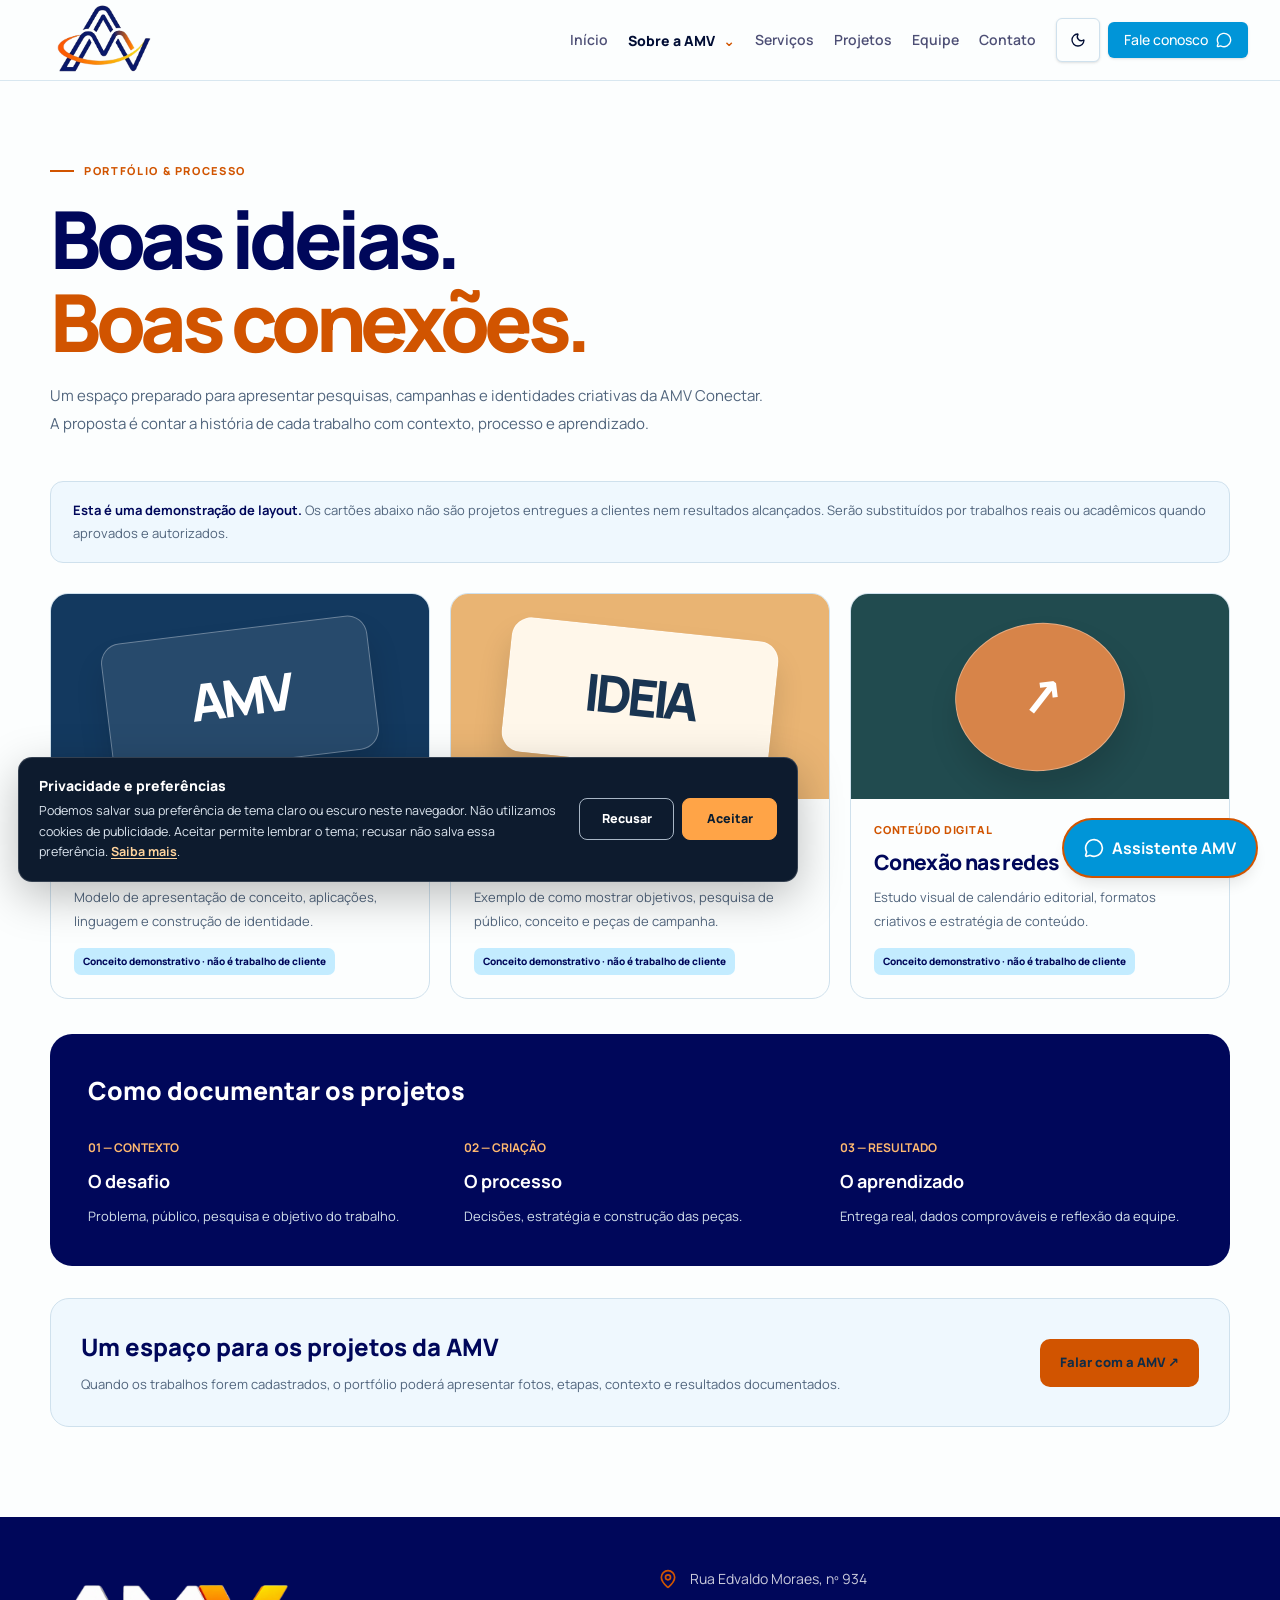
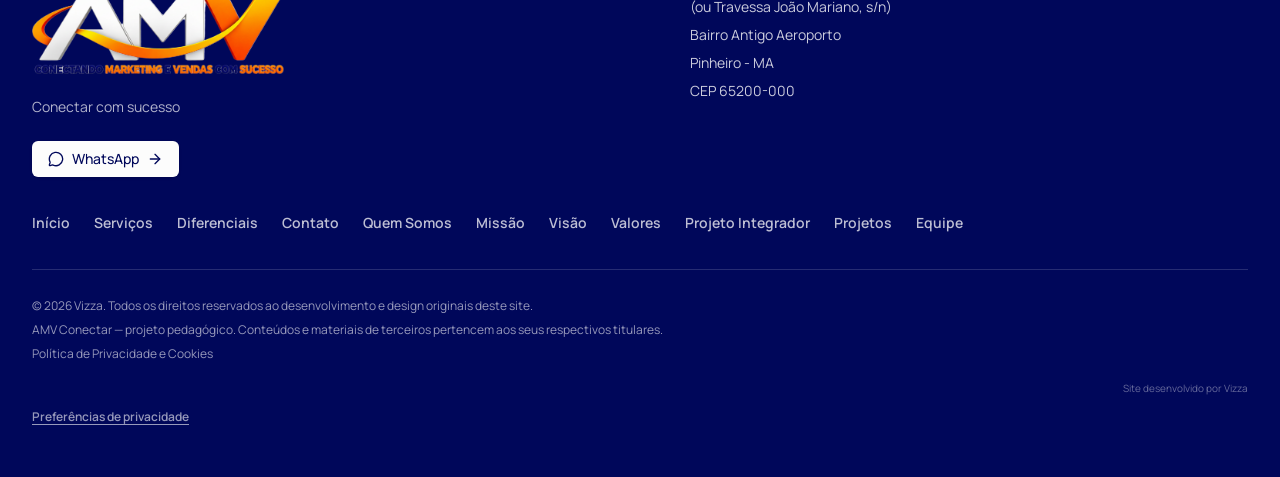
<file: projetos.html>
<!DOCTYPE html>
<html lang="pt-BR"><head><meta charset="utf-8"/><meta content="width=device-width, initial-scale=1" name="viewport"/><title>Portfólio e Projetos | AMV Conectar</title><meta content="AMV Conectar" name="author"/><meta content="Conheça a proposta de portfólio e o processo criativo da agência experimental AMV Conectar." name="description"/><meta content="Portfólio e Projetos | AMV Conectar" property="og:title"/><meta content="Conheça a proposta de portfólio e o processo criativo da agência experimental AMV Conectar." property="og:description"/><meta content="website" property="og:type"/><meta content="summary_large_image" name="twitter:card"/><link href="assets/site.css" rel="stylesheet"/><link href="assets/favicon.png" rel="icon" type="image/png"/><script src="assets/theme.js?v=20261022-cookie1"></script><link rel="stylesheet" href="assets/consent.css?v=20261022-cookie1"><link rel="stylesheet" href="assets/pro-preview.css?v=2"/><meta property="og:image" content="https://vizzahck.github.io/AMVCONECTAR2.0/assets/amv-logo.png"/><meta name="twitter:image" content="https://vizzahck.github.io/AMVCONECTAR2.0/assets/amv-logo.png"/></head><body><a class="v2-skip" href="#conteudo">Pular para o conteúdo</a><header class="fixed inset-x-0 top-0 z-50 border-b border-border/80 bg-background/95 backdrop-blur-md"><div class="mx-auto flex h-20 max-w-7xl items-center gap-3 px-5 lg:px-8"><a aria-label="AMV Conectar — início" class="shrink-0" href="index.html"><img alt="AMV — Conectando Marketing e Vendas com o Sucesso" class="h-[72px] w-36 object-contain" height="438" src="assets/amv-header-symbol.png" width="570"/></a><nav aria-label="Navegação principal" class="ml-auto hidden items-center gap-5 xl:flex"><a class="text-sm font-semibold text-ink/70 hover:text-brand "  href="index.html#inicio">Início</a><details class="v2-nav-menu"><summary>Sobre a AMV</summary><div class="v2-nav-dropdown"><a href="quem-somos.html" >Quem Somos</a><a href="missao.html" >Missão</a><a href="visao.html" >Visão</a><a href="valores.html" >Valores</a><a href="projeto-integrador.html" >Projeto Integrador</a></div></details><a class="text-sm font-semibold text-ink/70 hover:text-brand "  href="index.html#servicos">Serviços</a><a class="text-sm font-semibold text-ink/70 hover:text-brand text-brand-orange" aria-current="page" href="projetos.html">Projetos</a><a class="text-sm font-semibold text-ink/70 hover:text-brand "  href="equipe.html">Equipe</a><a class="text-sm font-semibold text-ink/70 hover:text-brand "  href="index.html#contato">Contato</a></nav><div class="ml-auto flex shrink-0 items-center gap-2 xl:ml-2"><button aria-label="Ativar modo escuro" aria-pressed="false" class="inline-flex items-center justify-center gap-2 whitespace-nowrap rounded-md text-sm font-medium cursor-pointer transition-colors focus-visible:outline-none focus-visible:ring-1 focus-visible:ring-ring disabled:pointer-events-none disabled:opacity-50 disabled:cursor-not-allowed [&amp;_svg]:pointer-events-none [&amp;_svg]:size-4 [&amp;_svg]:shrink-0 border border-input bg-background shadow-sm hover:bg-accent hover:text-accent-foreground size-11 touch-manipulation select-none" data-action="theme" title="Ativar modo escuro" type="button"><svg aria-hidden="true" class="lucide lucide-moon size-5" fill="none" height="24" stroke="currentColor" stroke-linecap="round" stroke-linejoin="round" stroke-width="2" viewbox="0 0 24 24" width="24" xmlns="http://www.w3.org/2000/svg"><path d="M20.985 12.486a9 9 0 1 1-9.473-9.472c.405-.022.617.46.402.803a6 6 0 0 0 8.268 8.268c.344-.215.825-.004.803.401"></path></svg></button><a class="items-center justify-center gap-2 whitespace-nowrap rounded-md text-sm font-medium cursor-pointer transition-colors focus-visible:outline-none focus-visible:ring-1 focus-visible:ring-ring disabled:pointer-events-none disabled:opacity-50 disabled:cursor-not-allowed [&amp;_svg]:pointer-events-none [&amp;_svg]:size-4 [&amp;_svg]:shrink-0 bg-primary text-primary-foreground shadow-sm hover:-translate-y-0.5 hover:bg-primary/90 hover:shadow-lg h-9 px-4 py-2 hidden md:inline-flex" href="https://wa.me/5598984833670" rel="noopener noreferrer" target="_blank">Fale conosco <svg aria-hidden="true" class="lucide lucide-message-circle" fill="none" height="24" stroke="currentColor" stroke-linecap="round" stroke-linejoin="round" stroke-width="2" viewbox="0 0 24 24" width="24" xmlns="http://www.w3.org/2000/svg"><path d="M2.992 16.342a2 2 0 0 1 .094 1.167l-1.065 3.29a1 1 0 0 0 1.236 1.168l3.413-.998a2 2 0 0 1 1.099.092 10 10 0 1 0-4.777-4.719"></path></svg></a><button aria-controls="amv-mobile-menu" aria-expanded="false" aria-label="Abrir menu" class="inline-flex items-center justify-center gap-2 whitespace-nowrap rounded-md text-sm font-medium cursor-pointer transition-colors focus-visible:outline-none focus-visible:ring-1 focus-visible:ring-ring disabled:pointer-events-none disabled:opacity-50 disabled:cursor-not-allowed [&amp;_svg]:pointer-events-none [&amp;_svg]:size-4 [&amp;_svg]:shrink-0 hover:bg-accent hover:text-accent-foreground h-9 w-9 xl:hidden" data-action="menu"><svg aria-hidden="true" class="lucide lucide-menu" fill="none" height="24" stroke="currentColor" stroke-linecap="round" stroke-linejoin="round" stroke-width="2" viewbox="0 0 24 24" width="24" xmlns="http://www.w3.org/2000/svg"><path d="M4 5h16"></path><path d="M4 12h16"></path><path d="M4 19h16"></path></svg></button></div></div><nav aria-label="Navegação móvel" class="max-h-[calc(100dvh-5rem)] overflow-y-auto border-t border-border bg-background px-5 py-3 xl:hidden" hidden="" id="amv-mobile-menu"><a class="flex min-h-11 items-center border-b border-border text-sm font-bold text-brand-deep" href="index.html#inicio">Início<span aria-hidden="true" style="margin-left:auto">↗</span></a><details class="v2-mobile-details"><summary>Sobre a AMV</summary><a href="quem-somos.html" >Quem Somos</a><a href="missao.html" >Missão</a><a href="visao.html" >Visão</a><a href="valores.html" >Valores</a><a href="projeto-integrador.html" >Projeto Integrador</a></details><a class="flex min-h-11 items-center border-b border-border text-sm font-bold text-brand-deep" href="index.html#servicos">Serviços<span aria-hidden="true" style="margin-left:auto">↗</span></a><a class="flex min-h-11 items-center border-b border-border text-sm font-bold text-brand-deep" href="projetos.html">Projetos<span aria-hidden="true" style="margin-left:auto">↗</span></a><a class="flex min-h-11 items-center border-b border-border text-sm font-bold text-brand-deep" href="equipe.html">Equipe<span aria-hidden="true" style="margin-left:auto">↗</span></a><a class="flex min-h-11 items-center border-b border-border text-sm font-bold text-brand-deep" href="index.html#contato">Contato<span aria-hidden="true" style="margin-left:auto">↗</span></a><button aria-pressed="false" class="flex min-h-11 w-full items-center border-b border-border text-sm font-bold text-brand-deep" data-action="theme" type="button">Ativar modo escuro<svg aria-hidden="true" class="lucide lucide-moon ml-auto size-4 text-brand" fill="none" height="24" stroke="currentColor" stroke-linecap="round" stroke-linejoin="round" stroke-width="2" viewbox="0 0 24 24" width="24" xmlns="http://www.w3.org/2000/svg"><path d="M20.985 12.486a9 9 0 1 1-9.473-9.472c.405-.022.617.46.402.803a6 6 0 0 0 8.268 8.268c.344-.215.825-.004.803.401"></path></svg></button><a class="inline-flex items-center justify-center gap-2 whitespace-nowrap cursor-pointer transition-colors focus-visible:outline-none focus-visible:ring-1 focus-visible:ring-ring disabled:pointer-events-none disabled:opacity-50 disabled:cursor-not-allowed [&amp;_svg]:pointer-events-none [&amp;_svg]:size-4 [&amp;_svg]:shrink-0 bg-primary text-primary-foreground shadow-sm hover:-translate-y-0.5 hover:bg-primary/90 hover:shadow-lg h-12 rounded-md px-6 text-sm font-bold sm:px-8 my-3 w-full" href="https://wa.me/5598984833670" rel="noopener noreferrer" target="_blank">Fale conosco <svg aria-hidden="true" class="lucide lucide-message-circle" fill="none" height="24" stroke="currentColor" stroke-linecap="round" stroke-linejoin="round" stroke-width="2" viewbox="0 0 24 24" width="24" xmlns="http://www.w3.org/2000/svg"><path d="M2.992 16.342a2 2 0 0 1 .094 1.167l-1.065 3.29a1 1 0 0 0 1.236 1.168l3.413-.998a2 2 0 0 1 1.099.092 10 10 0 1 0-4.777-4.719"></path></svg></a></nav></header><main id="conteudo" class="v2-page"><div class="v2-inner"><div class="v2-page-hero"><span class="v2-kicker">Portfólio & processo</span><h1>Boas ideias.<br><em>Boas conexões.</em></h1><p>Um espaço preparado para apresentar pesquisas, campanhas e identidades criativas da AMV Conectar. A proposta é contar a história de cada trabalho com contexto, processo e aprendizado.</p></div><div class="v2-note"><strong>Esta é uma demonstração de layout.</strong> Os cartões abaixo não são projetos entregues a clientes nem resultados alcançados. Serão substituídos por trabalhos reais ou acadêmicos quando aprovados e autorizados.</div><div class="v2-cards"><article class="v2-case"><div class="v2-case-cover one" aria-hidden="true"><div class="v2-visual"><span>AMV</span></div></div><div class="v2-case-body"><div class="v2-case-label">Identidade visual</div><h3>Marca com propósito</h3><p>Modelo de apresentação de conceito, aplicações, linguagem e construção de identidade.</p><span class="v2-example">Conceito demonstrativo · não é trabalho de cliente</span></div></article><article class="v2-case"><div class="v2-case-cover two" aria-hidden="true"><div class="v2-visual"><span>IDEIA</span></div></div><div class="v2-case-body"><div class="v2-case-label">Planejamento</div><h3>Campanha com estratégia</h3><p>Exemplo de como mostrar objetivos, pesquisa de público, conceito e peças de campanha.</p><span class="v2-example">Conceito demonstrativo · não é trabalho de cliente</span></div></article><article class="v2-case"><div class="v2-case-cover three" aria-hidden="true"><div class="v2-visual"><span>↗</span></div></div><div class="v2-case-body"><div class="v2-case-label">Conteúdo digital</div><h3>Conexão nas redes</h3><p>Estudo visual de calendário editorial, formatos criativos e estratégia de conteúdo.</p><span class="v2-example">Conceito demonstrativo · não é trabalho de cliente</span></div></article></div><div class="v2-steps"><h2>Como documentar os projetos</h2><div><b>01 — CONTEXTO</b><strong>O desafio</strong><p>Problema, público, pesquisa e objetivo do trabalho.</p></div><div><b>02 — CRIAÇÃO</b><strong>O processo</strong><p>Decisões, estratégia e construção das peças.</p></div><div><b>03 — RESULTADO</b><strong>O aprendizado</strong><p>Entrega real, dados comprováveis e reflexão da equipe.</p></div></div><div class="v2-panel"><div><h2>Um espaço para os projetos da AMV</h2><p>Quando os trabalhos forem cadastrados, o portfólio poderá apresentar fotos, etapas, contexto e resultados documentados.</p></div><a class="v2-button" href="index.html#contato">Falar com a AMV ↗</a></div></div></main><div class="fixed bottom-4 right-4 z-[60] flex flex-col items-end gap-3 sm:bottom-6 sm:right-6"><section aria-label="Assistente AMV" class="rise-in flex h-[min(560px,calc(100dvh-7rem))] w-[calc(100vw-2rem)] max-w-sm flex-col overflow-hidden rounded-xl border border-border bg-background shadow-2xl" hidden="" id="amv-assistant" role="dialog" tabindex="-1"><header class="flex items-center gap-3 bg-brand-panel px-4 py-3"><span class="grid size-9 place-items-center rounded-full bg-brand-orange text-on-panel"><svg aria-hidden="true" class="lucide lucide-message-circle size-4" fill="none" height="24" stroke="currentColor" stroke-linecap="round" stroke-linejoin="round" stroke-width="2" viewbox="0 0 24 24" width="24" xmlns="http://www.w3.org/2000/svg"><path d="M2.992 16.342a2 2 0 0 1 .094 1.167l-1.065 3.29a1 1 0 0 0 1.236 1.168l3.413-.998a2 2 0 0 1 1.099.092 10 10 0 1 0-4.777-4.719"></path></svg></span><div class="mr-auto"><p class="text-sm font-extrabold text-on-panel">Assistente AMV</p><p class="text-xs text-on-panel/70">Respostas rápidas</p></div><button aria-label="Minimizar" class="grid size-9 place-items-center rounded-md text-on-panel/80 hover:bg-on-panel/10" data-action="assistant-minimizar" type="button"><svg aria-hidden="true" class="lucide lucide-minus size-4" fill="none" height="24" stroke="currentColor" stroke-linecap="round" stroke-linejoin="round" stroke-width="2" viewbox="0 0 24 24" width="24" xmlns="http://www.w3.org/2000/svg"><path d="M5 12h14"></path></svg></button><button aria-label="Fechar" class="grid size-9 place-items-center rounded-md text-on-panel/80 hover:bg-on-panel/10" data-action="assistant-fechar" type="button"><svg aria-hidden="true" class="lucide lucide-x size-4" fill="none" height="24" stroke="currentColor" stroke-linecap="round" stroke-linejoin="round" stroke-width="2" viewbox="0 0 24 24" width="24" xmlns="http://www.w3.org/2000/svg"><path d="M18 6 6 18"></path><path d="m6 6 12 12"></path></svg></button></header><div aria-live="polite" class="flex-1 space-y-3 overflow-y-auto p-4" id="assistant-messages"><div class="max-w-[90%] text-sm leading-6 text-foreground">Olá! Eu sou o Assistente AMV. Escolha uma pergunta abaixo:</div><div class="flex flex-col gap-2 pt-1" id="assistant-questions"><button class="rounded-md border border-border px-3 py-2 text-left text-sm font-semibold text-brand-deep transition hover:border-brand hover:bg-surface-blue" data-faq="0" type="button">O que é a AMV Conectar?</button><button class="rounded-md border border-border px-3 py-2 text-left text-sm font-semibold text-brand-deep transition hover:border-brand hover:bg-surface-blue" data-faq="1" type="button">Qual é o objetivo da AMV?</button><button class="rounded-md border border-border px-3 py-2 text-left text-sm font-semibold text-brand-deep transition hover:border-brand hover:bg-surface-blue" data-faq="2" type="button">O que é o Projeto Integrador?</button><button class="rounded-md border border-border px-3 py-2 text-left text-sm font-semibold text-brand-deep transition hover:border-brand hover:bg-surface-blue" data-faq="3" type="button">Qual é a missão da AMV?</button><button class="rounded-md border border-border px-3 py-2 text-left text-sm font-semibold text-brand-deep transition hover:border-brand hover:bg-surface-blue" data-faq="4" type="button">Qual é a visão da AMV?</button><button class="rounded-md border border-border px-3 py-2 text-left text-sm font-semibold text-brand-deep transition hover:border-brand hover:bg-surface-blue" data-faq="5" type="button">Quais são os valores da AMV?</button><button class="rounded-md border border-border px-3 py-2 text-left text-sm font-semibold text-brand-deep transition hover:border-brand hover:bg-surface-blue" data-faq="6" type="button">Quais serviços a AMV oferece?</button><button class="rounded-md border border-border px-3 py-2 text-left text-sm font-semibold text-brand-deep transition hover:border-brand hover:bg-surface-blue" data-faq="7" type="button">Onde fica a AMV?</button><button class="rounded-md border border-border px-3 py-2 text-left text-sm font-semibold text-brand-deep transition hover:border-brand hover:bg-surface-blue" data-faq="8" type="button">Como entrar em contato com a AMV?</button><button class="rounded-md border border-border px-3 py-2 text-left text-sm font-semibold text-brand-deep transition hover:border-brand hover:bg-surface-blue" data-faq="9" type="button">O que significa AMV?</button></div><div></div></div></section><button aria-expanded="false" aria-label="Assistente AMV" class="inline-flex h-14 items-center gap-2 rounded-full bg-primary px-5 font-bold text-primary-foreground shadow-lg ring-2 ring-brand-orange transition hover:-translate-y-0.5" data-action="assistant-toggle" type="button"><svg aria-hidden="true" class="lucide lucide-message-circle size-5" fill="none" height="24" stroke="currentColor" stroke-linecap="round" stroke-linejoin="round" stroke-width="2" viewbox="0 0 24 24" width="24" xmlns="http://www.w3.org/2000/svg"><path d="M2.992 16.342a2 2 0 0 1 .094 1.167l-1.065 3.29a1 1 0 0 0 1.236 1.168l3.413-.998a2 2 0 0 1 1.099.092 10 10 0 1 0-4.777-4.719"></path></svg><span class="hidden sm:inline">Assistente AMV</span></button></div><footer class="bg-brand-panel py-12"><div class="mx-auto grid max-w-7xl gap-9 px-5 md:grid-cols-[1fr_1fr] lg:px-8"><div><a aria-label="AMV Conectar — início" href="index.html"><img alt="AMV — Conectando Marketing e Vendas com o Sucesso" class="h-32 w-64 max-w-full object-contain" height="457" loading="lazy" src="assets/amv-logo.png" width="1328"/></a><p class="mt-1 text-sm text-on-panel/70">Conectar com sucesso</p><a class="inline-flex items-center justify-center gap-2 whitespace-nowrap rounded-md text-sm font-medium cursor-pointer transition-colors focus-visible:outline-none focus-visible:ring-1 focus-visible:ring-ring disabled:pointer-events-none disabled:opacity-50 disabled:cursor-not-allowed [&amp;_svg]:pointer-events-none [&amp;_svg]:size-4 [&amp;_svg]:shrink-0 bg-on-panel text-brand-panel shadow-sm hover:-translate-y-0.5 hover:bg-on-panel/90 h-9 px-4 py-2 mt-6" href="https://wa.me/5598984833670" rel="noopener noreferrer" target="_blank"><svg aria-hidden="true" class="lucide lucide-message-circle" fill="none" height="24" stroke="currentColor" stroke-linecap="round" stroke-linejoin="round" stroke-width="2" viewbox="0 0 24 24" width="24" xmlns="http://www.w3.org/2000/svg"><path d="M2.992 16.342a2 2 0 0 1 .094 1.167l-1.065 3.29a1 1 0 0 0 1.236 1.168l3.413-.998a2 2 0 0 1 1.099.092 10 10 0 1 0-4.777-4.719"></path></svg> WhatsApp <svg aria-hidden="true" class="lucide lucide-arrow-right" fill="none" height="24" stroke="currentColor" stroke-linecap="round" stroke-linejoin="round" stroke-width="2" viewbox="0 0 24 24" width="24" xmlns="http://www.w3.org/2000/svg"><path d="M5 12h14"></path><path d="m12 5 7 7-7 7"></path></svg></a></div><address class="flex gap-3 text-sm not-italic leading-7 text-on-panel/80"><svg aria-hidden="true" class="lucide lucide-map-pin mt-1 size-5 shrink-0 text-brand-orange" fill="none" height="24" stroke="currentColor" stroke-linecap="round" stroke-linejoin="round" stroke-width="2" viewbox="0 0 24 24" width="24" xmlns="http://www.w3.org/2000/svg"><path d="M20 10c0 4.993-5.539 10.193-7.399 11.799a1 1 0 0 1-1.202 0C9.539 20.193 4 14.993 4 10a8 8 0 0 1 16 0"></path><circle cx="12" cy="10" r="3"></circle></svg><span>Rua Edvaldo Moraes, nº 934<br/>(ou Travessa João Mariano, s/n)<br/>Bairro Antigo Aeroporto<br/>Pinheiro - MA<br/>CEP 65200-000</span></address><nav aria-label="Navegação do rodapé" class="flex flex-wrap gap-x-6 gap-y-3 md:col-span-2"><a class="text-sm font-semibold text-on-panel/75 hover:text-on-panel" href="index.html#inicio">Início</a><a class="text-sm font-semibold text-on-panel/75 hover:text-on-panel" href="index.html#servicos">Serviços</a><a class="text-sm font-semibold text-on-panel/75 hover:text-on-panel" href="index.html#diferenciais">Diferenciais</a><a class="text-sm font-semibold text-on-panel/75 hover:text-on-panel" href="index.html#contato">Contato</a><a aria-current="page" class="text-sm font-semibold text-on-panel/75 hover:text-on-panel active" data-status="active" href="quem-somos.html">Quem Somos</a><a class="text-sm font-semibold text-on-panel/75 hover:text-on-panel" href="missao.html">Missão</a><a class="text-sm font-semibold text-on-panel/75 hover:text-on-panel" href="visao.html">Visão</a><a class="text-sm font-semibold text-on-panel/75 hover:text-on-panel" href="valores.html">Valores</a><a class="text-sm font-semibold text-on-panel/75 hover:text-on-panel" href="projeto-integrador.html">Projeto Integrador</a><a class="text-sm font-semibold text-on-panel/75 hover:text-on-panel" href="projetos.html">Projetos</a><a class="text-sm font-semibold text-on-panel/75 hover:text-on-panel" href="equipe.html">Equipe</a></nav><div class="border-t border-on-panel/15 pt-7 text-xs text-on-panel/60 md:col-span-2"><p>© 2026 Vizza. Todos os direitos reservados ao desenvolvimento e design originais deste site.</p><p class="mt-2">AMV Conectar — projeto pedagógico. Conteúdos e materiais de terceiros pertencem aos seus respectivos titulares.</p><p class="mt-2"><a class="underline hover:text-on-panel" href="privacidade.html">Política de Privacidade e Cookies</a></p><p class="mt-5 text-right text-[10px] text-on-panel/40">Site desenvolvido por Vizza</p></div></div></footer><script defer="" src="assets/faq.js"></script><script defer="" src="assets/site.js?v=20261022-cookie1"></script><script defer src="assets/assistant-config.js"></script><script defer src="assets/assistant-ai.js?v=20261022-slam2"></script><script defer src="assets/consent.js?v=20261022-cookie1"></script></body></html>
</file>
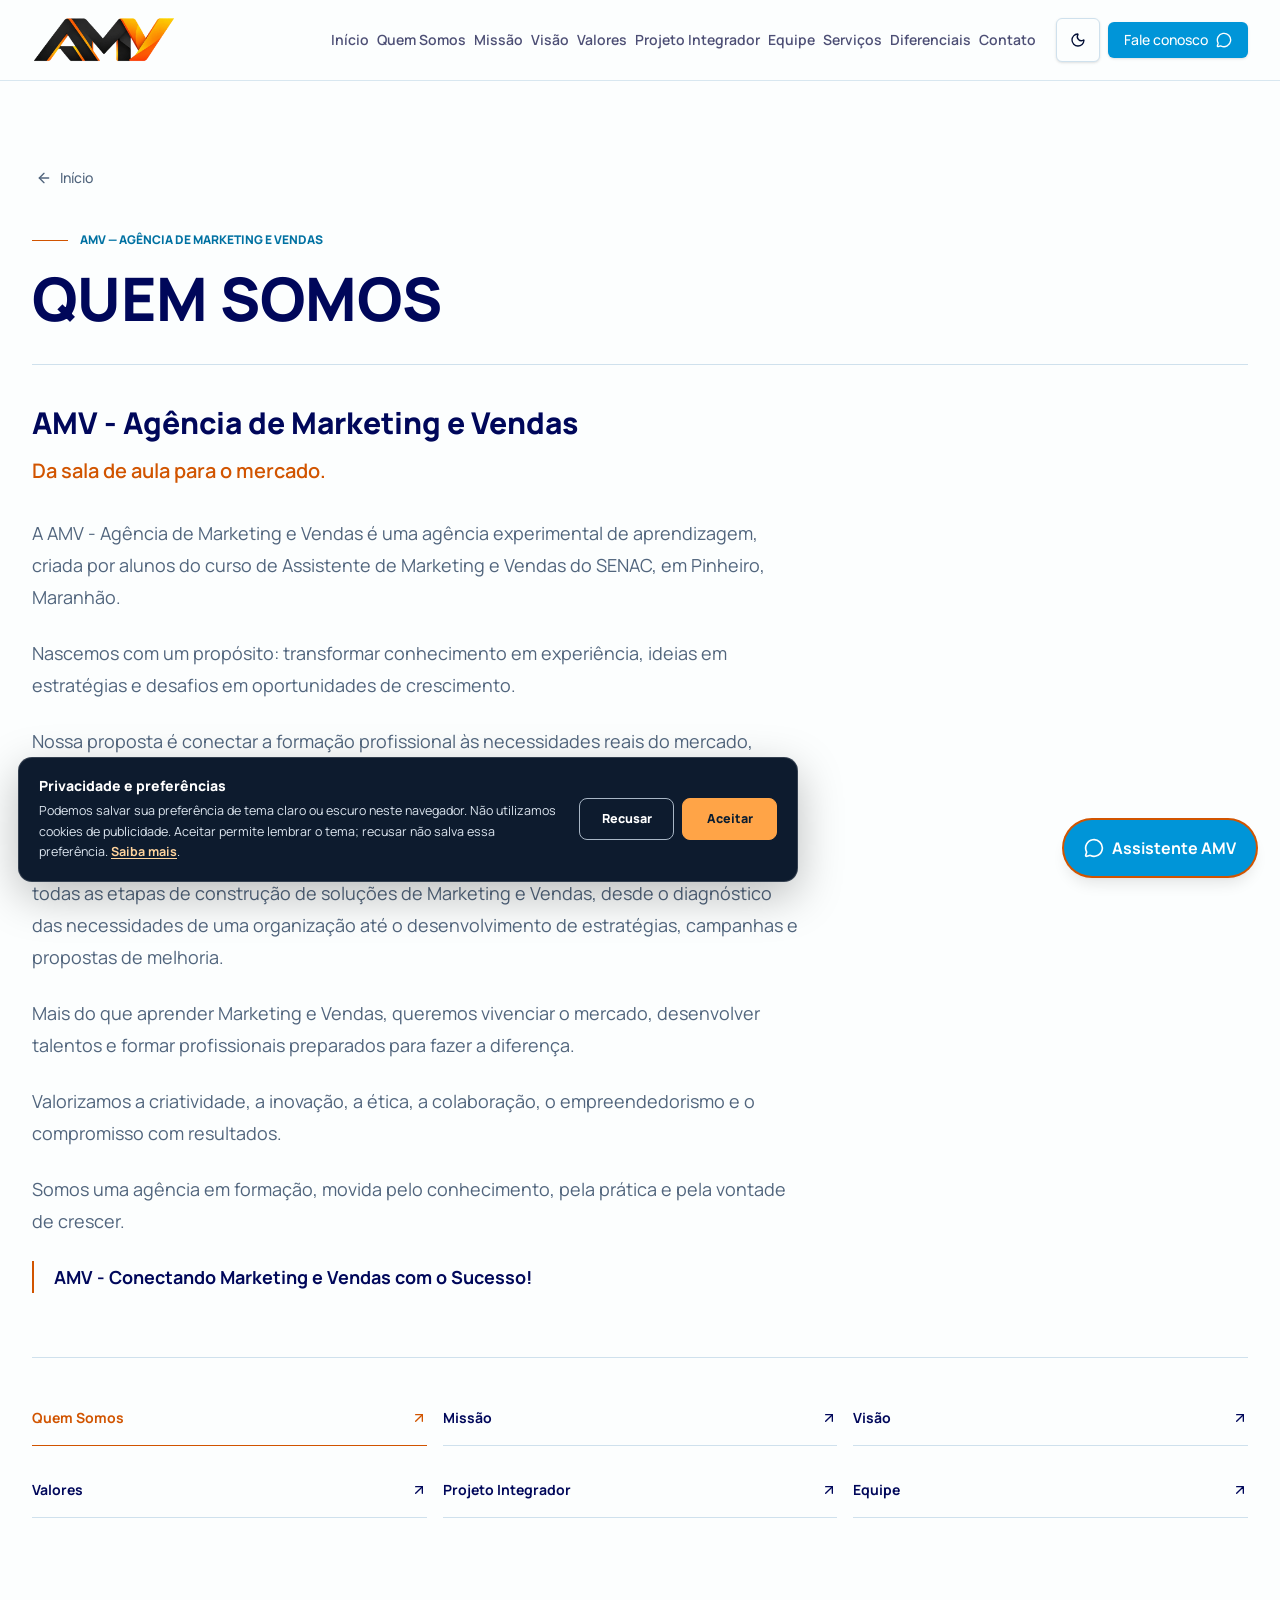
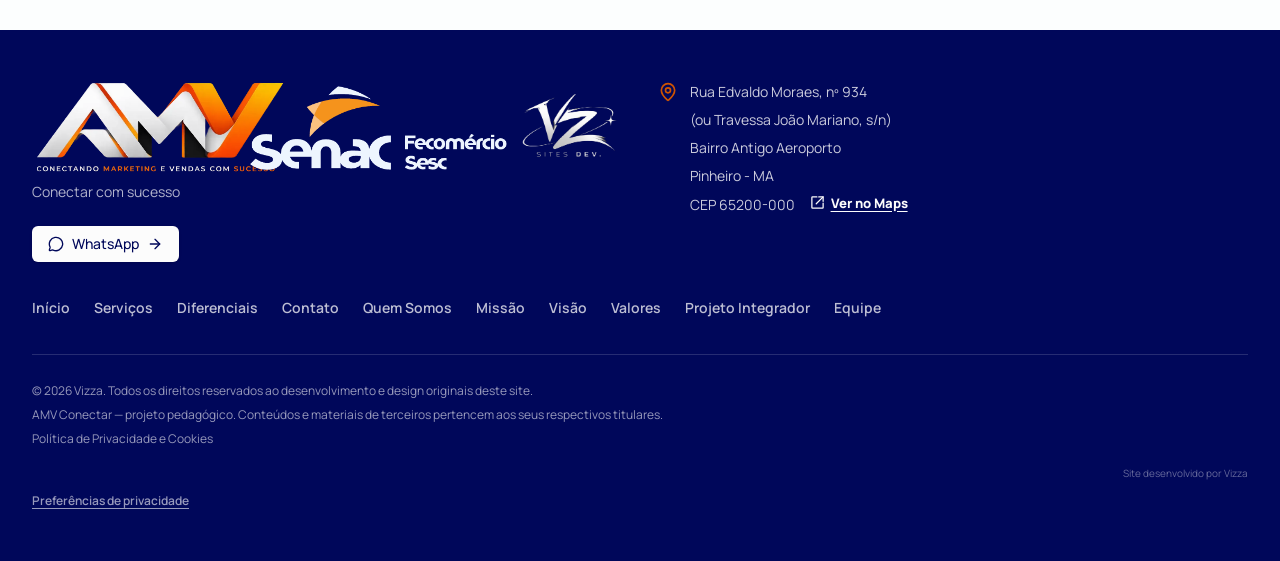
<file: quem-somos.html>
<!DOCTYPE html>
<!DOCTYPE html>
<html lang="pt-BR"><head><meta charset="utf-8"/><meta content="width=device-width, initial-scale=1" name="viewport"/><title>Quem Somos | AMV Conectar</title><meta content="AMV Conectar" name="author"/><meta content="Conheça a AMV, agência experimental de aprendizagem criada por alunos do SENAC em Pinheiro, Maranhão." name="description"/><meta content="Quem Somos | AMV Conectar" property="og:title"/><meta content="Conheça a AMV, agência experimental de aprendizagem criada por alunos do SENAC em Pinheiro, Maranhão." property="og:description"/><meta content="website" property="og:type"/><meta content="summary_large_image" name="twitter:card"/><link href="assets/site.css" rel="stylesheet"/><link href="assets/favicon.png" rel="icon" type="image/png"/><script src="assets/theme.js?v=20261022-cookie1"></script><link rel="stylesheet" href="assets/consent.css?v=20261022-cookie1"><link rel="stylesheet" href="assets/footer-brand.css?v=5"/><link href="assets/amv-theme-brand.css?v=20261026c" rel="stylesheet"/><link href="assets/theme-motion.css?v=20261026" rel="stylesheet"/></head><body><header class="fixed inset-x-0 top-0 z-50 border-b border-border/80 bg-background/95 backdrop-blur-md"><div class="mx-auto flex h-20 max-w-7xl items-center gap-3 px-5 lg:px-8"><a aria-label="AMV Conectar — início" class="shrink-0" href="index.html"><span class="amv-theme-logo amv-theme-logo--header"><img class="amv-brand-image amv-brand-image--light" src="assets/isologo-amv-claro.webp" width="1000" height="325" decoding="async" alt="AMV Conectar — isologo"/><img class="amv-brand-image amv-brand-image--dark" src="assets/isologo-amv-escuro.webp" width="1000" height="329" decoding="async" alt="AMV Conectar — isologo"/></span></a><nav aria-label="Navegação principal" class="ml-auto hidden items-center gap-2 xl:flex"><a class="text-sm font-semibold text-ink/70 hover:text-brand" href="index.html#inicio">Início</a><a aria-current="page" class="text-sm font-semibold text-ink/70 hover:text-brand text-brand-orange" data-status="active" href="quem-somos.html">Quem Somos</a><a class="text-sm font-semibold text-ink/70 hover:text-brand" href="missao.html">Missão</a><a class="text-sm font-semibold text-ink/70 hover:text-brand" href="visao.html">Visão</a><a class="text-sm font-semibold text-ink/70 hover:text-brand" href="valores.html">Valores</a><a class="text-sm font-semibold text-ink/70 hover:text-brand" href="projeto-integrador.html">Projeto Integrador</a><a class="text-sm font-semibold text-ink/70 hover:text-brand" href="equipe.html">Equipe</a><a class="text-sm font-semibold text-ink/70 hover:text-brand" href="index.html#servicos">Serviços</a><a class="text-sm font-semibold text-ink/70 hover:text-brand" href="index.html#diferenciais">Diferenciais</a><a class="text-sm font-semibold text-ink/70 hover:text-brand" href="index.html#contato">Contato</a></nav><div class="ml-auto flex shrink-0 items-center gap-2 xl:ml-2"><button aria-label="Ativar modo escuro" aria-pressed="false" class="inline-flex items-center justify-center gap-2 whitespace-nowrap rounded-md text-sm font-medium cursor-pointer transition-colors focus-visible:outline-none focus-visible:ring-1 focus-visible:ring-ring disabled:pointer-events-none disabled:opacity-50 disabled:cursor-not-allowed [&amp;_svg]:pointer-events-none [&amp;_svg]:size-4 [&amp;_svg]:shrink-0 border border-input bg-background shadow-sm hover:bg-accent hover:text-accent-foreground size-11 touch-manipulation select-none" data-action="theme" title="Ativar modo escuro" type="button"><svg aria-hidden="true" class="lucide lucide-moon size-5" fill="none" height="24" stroke="currentColor" stroke-linecap="round" stroke-linejoin="round" stroke-width="2" viewbox="0 0 24 24" width="24" xmlns="http://www.w3.org/2000/svg"><path d="M20.985 12.486a9 9 0 1 1-9.473-9.472c.405-.022.617.46.402.803a6 6 0 0 0 8.268 8.268c.344-.215.825-.004.803.401"></path></svg></button><a class="items-center justify-center gap-2 whitespace-nowrap rounded-md text-sm font-medium cursor-pointer transition-colors focus-visible:outline-none focus-visible:ring-1 focus-visible:ring-ring disabled:pointer-events-none disabled:opacity-50 disabled:cursor-not-allowed [&amp;_svg]:pointer-events-none [&amp;_svg]:size-4 [&amp;_svg]:shrink-0 bg-primary text-primary-foreground shadow-sm hover:-translate-y-0.5 hover:bg-primary/90 hover:shadow-lg h-9 px-4 py-2 hidden md:inline-flex" href="https://wa.me/5598984833670" rel="noopener noreferrer" target="_blank">Fale conosco <svg aria-hidden="true" class="lucide lucide-message-circle" fill="none" height="24" stroke="currentColor" stroke-linecap="round" stroke-linejoin="round" stroke-width="2" viewbox="0 0 24 24" width="24" xmlns="http://www.w3.org/2000/svg"><path d="M2.992 16.342a2 2 0 0 1 .094 1.167l-1.065 3.29a1 1 0 0 0 1.236 1.168l3.413-.998a2 2 0 0 1 1.099.092 10 10 0 1 0-4.777-4.719"></path></svg></a><button aria-controls="amv-mobile-menu" aria-expanded="false" aria-label="Abrir menu" class="inline-flex items-center justify-center gap-2 whitespace-nowrap rounded-md text-sm font-medium cursor-pointer transition-colors focus-visible:outline-none focus-visible:ring-1 focus-visible:ring-ring disabled:pointer-events-none disabled:opacity-50 disabled:cursor-not-allowed [&amp;_svg]:pointer-events-none [&amp;_svg]:size-4 [&amp;_svg]:shrink-0 hover:bg-accent hover:text-accent-foreground h-9 w-9 xl:hidden" data-action="menu"><svg aria-hidden="true" class="lucide lucide-menu" fill="none" height="24" stroke="currentColor" stroke-linecap="round" stroke-linejoin="round" stroke-width="2" viewbox="0 0 24 24" width="24" xmlns="http://www.w3.org/2000/svg"><path d="M4 5h16"></path><path d="M4 12h16"></path><path d="M4 19h16"></path></svg></button></div></div><nav aria-label="Navegação móvel" class="max-h-[calc(100dvh-5rem)] overflow-y-auto border-t border-border bg-background px-5 py-3 xl:hidden" data-tsd-source="/src/components/amv/site-shell.tsx:61:20" hidden="" id="amv-mobile-menu"><a class="flex min-h-11 items-center border-b border-border text-sm font-bold text-brand-deep" data-tsd-source="/src/components/amv/site-shell.tsx:62:9" href="index.html#inicio">Início<svg aria-hidden="true" class="lucide lucide-chevron-right ml-auto size-4 text-brand" data-tsd-source="/src/components/amv/site-shell.tsx:62:178" fill="none" height="24" stroke="currentColor" stroke-linecap="round" stroke-linejoin="round" stroke-width="2" viewbox="0 0 24 24" width="24" xmlns="http://www.w3.org/2000/svg"><path d="m9 18 6-6-6-6"></path></svg></a><a class="flex min-h-11 items-center border-b border-border text-sm font-bold text-brand-deep" data-tsd-source="/src/components/amv/site-shell.tsx:63:52" href="quem-somos.html">Quem Somos<svg aria-hidden="true" class="lucide lucide-chevron-right ml-auto size-4 text-brand" data-tsd-source="/src/components/amv/site-shell.tsx:63:262" fill="none" height="24" stroke="currentColor" stroke-linecap="round" stroke-linejoin="round" stroke-width="2" viewbox="0 0 24 24" width="24" xmlns="http://www.w3.org/2000/svg"><path d="m9 18 6-6-6-6"></path></svg></a><a class="flex min-h-11 items-center border-b border-border text-sm font-bold text-brand-deep" data-tsd-source="/src/components/amv/site-shell.tsx:63:52" href="missao.html">Missão<svg aria-hidden="true" class="lucide lucide-chevron-right ml-auto size-4 text-brand" data-tsd-source="/src/components/amv/site-shell.tsx:63:262" fill="none" height="24" stroke="currentColor" stroke-linecap="round" stroke-linejoin="round" stroke-width="2" viewbox="0 0 24 24" width="24" xmlns="http://www.w3.org/2000/svg"><path d="m9 18 6-6-6-6"></path></svg></a><a class="flex min-h-11 items-center border-b border-border text-sm font-bold text-brand-deep" data-tsd-source="/src/components/amv/site-shell.tsx:63:52" href="visao.html">Visão<svg aria-hidden="true" class="lucide lucide-chevron-right ml-auto size-4 text-brand" data-tsd-source="/src/components/amv/site-shell.tsx:63:262" fill="none" height="24" stroke="currentColor" stroke-linecap="round" stroke-linejoin="round" stroke-width="2" viewbox="0 0 24 24" width="24" xmlns="http://www.w3.org/2000/svg"><path d="m9 18 6-6-6-6"></path></svg></a><a class="flex min-h-11 items-center border-b border-border text-sm font-bold text-brand-deep" data-tsd-source="/src/components/amv/site-shell.tsx:63:52" href="valores.html">Valores<svg aria-hidden="true" class="lucide lucide-chevron-right ml-auto size-4 text-brand" data-tsd-source="/src/components/amv/site-shell.tsx:63:262" fill="none" height="24" stroke="currentColor" stroke-linecap="round" stroke-linejoin="round" stroke-width="2" viewbox="0 0 24 24" width="24" xmlns="http://www.w3.org/2000/svg"><path d="m9 18 6-6-6-6"></path></svg></a><a class="flex min-h-11 items-center border-b border-border text-sm font-bold text-brand-deep" data-tsd-source="/src/components/amv/site-shell.tsx:63:52" href="projeto-integrador.html">Projeto Integrador<svg aria-hidden="true" class="lucide lucide-chevron-right ml-auto size-4 text-brand" data-tsd-source="/src/components/amv/site-shell.tsx:63:262" fill="none" height="24" stroke="currentColor" stroke-linecap="round" stroke-linejoin="round" stroke-width="2" viewbox="0 0 24 24" width="24" xmlns="http://www.w3.org/2000/svg"><path d="m9 18 6-6-6-6"></path></svg></a><a class="flex min-h-11 items-center border-b border-border text-sm font-bold text-brand-deep" href="equipe.html">Equipe<svg aria-hidden="true" class="lucide lucide-chevron-right ml-auto size-4 text-brand" fill="none" height="24" stroke="currentColor" stroke-linecap="round" stroke-linejoin="round" stroke-width="2" viewbox="0 0 24 24" xmlns="http://www.w3.org/2000/svg"><path d="m9 18 6-6-6-6"></path></svg></a><a class="flex min-h-11 items-center border-b border-border text-sm font-bold text-brand-deep" data-tsd-source="/src/components/amv/site-shell.tsx:64:53" href="index.html#servicos">Serviços<svg aria-hidden="true" class="lucide lucide-chevron-right ml-auto size-4 text-brand" data-tsd-source="/src/components/amv/site-shell.tsx:64:226" fill="none" height="24" stroke="currentColor" stroke-linecap="round" stroke-linejoin="round" stroke-width="2" viewbox="0 0 24 24" width="24" xmlns="http://www.w3.org/2000/svg"><path d="m9 18 6-6-6-6"></path></svg></a><a class="flex min-h-11 items-center border-b border-border text-sm font-bold text-brand-deep" data-tsd-source="/src/components/amv/site-shell.tsx:64:53" href="index.html#diferenciais">Diferenciais<svg aria-hidden="true" class="lucide lucide-chevron-right ml-auto size-4 text-brand" data-tsd-source="/src/components/amv/site-shell.tsx:64:226" fill="none" height="24" stroke="currentColor" stroke-linecap="round" stroke-linejoin="round" stroke-width="2" viewbox="0 0 24 24" width="24" xmlns="http://www.w3.org/2000/svg"><path d="m9 18 6-6-6-6"></path></svg></a><a class="flex min-h-11 items-center border-b border-border text-sm font-bold text-brand-deep" data-tsd-source="/src/components/amv/site-shell.tsx:64:53" href="index.html#contato">Contato<svg aria-hidden="true" class="lucide lucide-chevron-right ml-auto size-4 text-brand" data-tsd-source="/src/components/amv/site-shell.tsx:64:226" fill="none" height="24" stroke="currentColor" stroke-linecap="round" stroke-linejoin="round" stroke-width="2" viewbox="0 0 24 24" width="24" xmlns="http://www.w3.org/2000/svg"><path d="m9 18 6-6-6-6"></path></svg></a><button aria-pressed="false" class="flex min-h-11 w-full items-center border-b border-border text-sm font-bold text-brand-deep" data-action="theme" data-tsd-source="/src/components/amv/site-shell.tsx:65:9" type="button">Ativar modo escuro<svg aria-hidden="true" class="lucide lucide-moon ml-auto size-4 text-brand" data-tsd-source="/src/components/amv/site-shell.tsx:65:283" fill="none" height="24" stroke="currentColor" stroke-linecap="round" stroke-linejoin="round" stroke-width="2" viewbox="0 0 24 24" width="24" xmlns="http://www.w3.org/2000/svg"><path d="M20.985 12.486a9 9 0 1 1-9.473-9.472c.405-.022.617.46.402.803a6 6 0 0 0 8.268 8.268c.344-.215.825-.004.803.401"></path></svg></button><a class="inline-flex items-center justify-center gap-2 whitespace-nowrap cursor-pointer transition-colors focus-visible:outline-none focus-visible:ring-1 focus-visible:ring-ring disabled:pointer-events-none disabled:opacity-50 disabled:cursor-not-allowed [&amp;_svg]:pointer-events-none [&amp;_svg]:size-4 [&amp;_svg]:shrink-0 bg-primary text-primary-foreground shadow-sm hover:-translate-y-0.5 hover:bg-primary/90 hover:shadow-lg h-12 rounded-md px-6 text-sm font-bold sm:px-8 my-3 w-full" data-tsd-source="/src/components/amv/site-shell.tsx:20:10" href="https://wa.me/5598984833670" rel="noopener noreferrer" target="_blank">Fale conosco <svg aria-hidden="true" class="lucide lucide-message-circle" data-tsd-source="/src/components/amv/site-shell.tsx:66:100" fill="none" height="24" stroke="currentColor" stroke-linecap="round" stroke-linejoin="round" stroke-width="2" viewbox="0 0 24 24" width="24" xmlns="http://www.w3.org/2000/svg"><path d="M2.992 16.342a2 2 0 0 1 .094 1.167l-1.065 3.29a1 1 0 0 0 1.236 1.168l3.413-.998a2 2 0 0 1 1.099.092 10 10 0 1 0-4.777-4.719"></path></svg></a></nav></header><main class="overflow-hidden bg-background pb-20 pt-32 text-foreground sm:pb-28 sm:pt-40"><div class="mx-auto max-w-7xl px-5 lg:px-8"><a class="inline-flex items-center justify-center gap-2 whitespace-nowrap rounded-md text-sm font-medium cursor-pointer transition-colors focus-visible:outline-none focus-visible:ring-1 focus-visible:ring-ring disabled:pointer-events-none disabled:opacity-50 disabled:cursor-not-allowed [&amp;_svg]:pointer-events-none [&amp;_svg]:size-4 [&amp;_svg]:shrink-0 hover:bg-accent hover:text-accent-foreground h-9 px-4 py-2 mb-9 -ml-3 text-muted-foreground" href="index.html"><svg aria-hidden="true" class="lucide lucide-arrow-left" fill="none" height="24" stroke="currentColor" stroke-linecap="round" stroke-linejoin="round" stroke-width="2" viewbox="0 0 24 24" width="24" xmlns="http://www.w3.org/2000/svg"><path d="m12 19-7-7 7-7"></path><path d="M19 12H5"></path></svg> Início</a><div class="border-b border-border pb-9"><p class="flex items-center gap-3 text-xs font-extrabold uppercase text-brand"><span class="h-px w-9 bg-brand-orange"></span>AMV — Agência de Marketing e Vendas</p><h1 class="mt-5 text-4xl font-extrabold text-brand-deep sm:text-6xl">QUEM SOMOS</h1></div><div class="rise-in mt-10 max-w-5xl"><h2 class="text-2xl font-extrabold text-brand-deep sm:text-3xl">AMV - Agência de Marketing e Vendas</h2><p class="mt-4 text-xl font-semibold text-brand-orange">Da sala de aula para o mercado.</p><div class="mt-8 max-w-3xl space-y-6 text-base leading-8 text-muted-foreground sm:text-lg"><p>A AMV - Agência de Marketing e Vendas é uma agência experimental de aprendizagem, criada por alunos do curso de Assistente de Marketing e Vendas do SENAC, em Pinheiro, Maranhão.</p><p>Nascemos com um propósito: transformar conhecimento em experiência, ideias em estratégias e desafios em oportunidades de crescimento.</p><p>Nossa proposta é conectar a formação profissional às necessidades reais do mercado, desenvolvendo projetos que integram pesquisa, planejamento estratégico, comunicação, marketing digital, relacionamento com clientes e processos comerciais.</p><p>Na AMV, os alunos assumem funções profissionais, trabalham em equipe e participam de todas as etapas de construção de soluções de Marketing e Vendas, desde o diagnóstico das necessidades de uma organização até o desenvolvimento de estratégias, campanhas e propostas de melhoria.</p><p>Mais do que aprender Marketing e Vendas, queremos vivenciar o mercado, desenvolver talentos e formar profissionais preparados para fazer a diferença.</p><p>Valorizamos a criatividade, a inovação, a ética, a colaboração, o empreendedorismo e o compromisso com resultados.</p><p>Somos uma agência em formação, movida pelo conhecimento, pela prática e pela vontade de crescer.</p><p class="border-l-2 border-brand-orange pl-5 font-bold text-brand-deep">AMV - Conectando Marketing e Vendas com o Sucesso!</p></div></div><nav aria-label="Páginas institucionais" class="mt-16 grid gap-4 border-t border-border pt-8 sm:grid-cols-2 lg:grid-cols-3"><a aria-current="page" class="flex min-h-14 items-center justify-between border-b border-border py-4 text-sm font-bold text-brand-deep hover:text-brand border-brand-orange text-brand-orange" data-status="active" href="quem-somos.html">Quem Somos<svg aria-hidden="true" class="lucide lucide-arrow-up-right size-4" fill="none" height="24" stroke="currentColor" stroke-linecap="round" stroke-linejoin="round" stroke-width="2" viewbox="0 0 24 24" width="24" xmlns="http://www.w3.org/2000/svg"><path d="M7 7h10v10"></path><path d="M7 17 17 7"></path></svg></a><a class="flex min-h-14 items-center justify-between border-b border-border py-4 text-sm font-bold text-brand-deep hover:text-brand" href="missao.html">Missão<svg aria-hidden="true" class="lucide lucide-arrow-up-right size-4" fill="none" height="24" stroke="currentColor" stroke-linecap="round" stroke-linejoin="round" stroke-width="2" viewbox="0 0 24 24" width="24" xmlns="http://www.w3.org/2000/svg"><path d="M7 7h10v10"></path><path d="M7 17 17 7"></path></svg></a><a class="flex min-h-14 items-center justify-between border-b border-border py-4 text-sm font-bold text-brand-deep hover:text-brand" href="visao.html">Visão<svg aria-hidden="true" class="lucide lucide-arrow-up-right size-4" fill="none" height="24" stroke="currentColor" stroke-linecap="round" stroke-linejoin="round" stroke-width="2" viewbox="0 0 24 24" width="24" xmlns="http://www.w3.org/2000/svg"><path d="M7 7h10v10"></path><path d="M7 17 17 7"></path></svg></a><a class="flex min-h-14 items-center justify-between border-b border-border py-4 text-sm font-bold text-brand-deep hover:text-brand" href="valores.html">Valores<svg aria-hidden="true" class="lucide lucide-arrow-up-right size-4" fill="none" height="24" stroke="currentColor" stroke-linecap="round" stroke-linejoin="round" stroke-width="2" viewbox="0 0 24 24" width="24" xmlns="http://www.w3.org/2000/svg"><path d="M7 7h10v10"></path><path d="M7 17 17 7"></path></svg></a><a class="flex min-h-14 items-center justify-between border-b border-border py-4 text-sm font-bold text-brand-deep hover:text-brand" href="projeto-integrador.html">Projeto Integrador<svg aria-hidden="true" class="lucide lucide-arrow-up-right size-4" fill="none" height="24" stroke="currentColor" stroke-linecap="round" stroke-linejoin="round" stroke-width="2" viewbox="0 0 24 24" width="24" xmlns="http://www.w3.org/2000/svg"><path d="M7 7h10v10"></path><path d="M7 17 17 7"></path></svg></a><a class="flex min-h-14 items-center justify-between border-b border-border py-4 text-sm font-bold text-brand-deep hover:text-brand" href="equipe.html">Equipe<svg aria-hidden="true" class="size-4" width="24" height="24" viewBox="0 0 24 24" fill="none" stroke="currentColor" stroke-linejoin="round" stroke-linecap="round" stroke-width="2"><path d="M7 7h10v10M7 17 17 7"></path></svg></a></nav></div></main><div class="fixed bottom-4 right-4 z-[60] flex flex-col items-end gap-3 sm:bottom-6 sm:right-6"><section aria-label="Assistente AMV" class="rise-in flex h-[min(560px,calc(100dvh-7rem))] w-[calc(100vw-2rem)] max-w-sm flex-col overflow-hidden rounded-xl border border-border bg-background shadow-2xl" data-tsd-source="/src/components/amv/assistant.tsx:34:14" hidden="" id="amv-assistant" role="dialog" tabindex="-1"><header class="flex items-center gap-3 bg-brand-panel px-4 py-3" data-tsd-source="/src/components/amv/assistant.tsx:35:7"><span class="grid size-9 place-items-center rounded-full bg-brand-orange text-on-panel" data-tsd-source="/src/components/amv/assistant.tsx:36:9"><svg aria-hidden="true" class="lucide lucide-message-circle size-4" data-tsd-source="/src/components/amv/assistant.tsx:36:101" fill="none" height="24" stroke="currentColor" stroke-linecap="round" stroke-linejoin="round" stroke-width="2" viewbox="0 0 24 24" width="24" xmlns="http://www.w3.org/2000/svg"><path d="M2.992 16.342a2 2 0 0 1 .094 1.167l-1.065 3.29a1 1 0 0 0 1.236 1.168l3.413-.998a2 2 0 0 1 1.099.092 10 10 0 1 0-4.777-4.719"></path></svg></span><div class="mr-auto" data-tsd-source="/src/components/amv/assistant.tsx:37:9"><p class="text-sm font-extrabold text-on-panel" data-tsd-source="/src/components/amv/assistant.tsx:37:34">Assistente AMV</p><p class="text-xs text-on-panel/70" data-tsd-source="/src/components/amv/assistant.tsx:37:104">Respostas rápidas</p></div><button aria-label="Minimizar" class="grid size-9 place-items-center rounded-md text-on-panel/80 hover:bg-on-panel/10" data-action="assistant-minimizar" data-tsd-source="/src/components/amv/assistant.tsx:38:9" type="button"><svg aria-hidden="true" class="lucide lucide-minus size-4" data-tsd-source="/src/components/amv/assistant.tsx:38:177" fill="none" height="24" stroke="currentColor" stroke-linecap="round" stroke-linejoin="round" stroke-width="2" viewbox="0 0 24 24" width="24" xmlns="http://www.w3.org/2000/svg"><path d="M5 12h14"></path></svg></button><button aria-label="Fechar" class="grid size-9 place-items-center rounded-md text-on-panel/80 hover:bg-on-panel/10" data-action="assistant-fechar" data-tsd-source="/src/components/amv/assistant.tsx:39:9" type="button"><svg aria-hidden="true" class="lucide lucide-x size-4" data-tsd-source="/src/components/amv/assistant.tsx:39:159" fill="none" height="24" stroke="currentColor" stroke-linecap="round" stroke-linejoin="round" stroke-width="2" viewbox="0 0 24 24" width="24" xmlns="http://www.w3.org/2000/svg"><path d="M18 6 6 18"></path><path d="m6 6 12 12"></path></svg></button></header><div aria-live="polite" class="flex-1 space-y-3 overflow-y-auto p-4" data-tsd-source="/src/components/amv/assistant.tsx:41:7" id="assistant-messages"><div class="max-w-[90%] text-sm leading-6 text-foreground" data-tsd-source="/src/components/amv/assistant.tsx:42:29">Olá! Eu sou o Assistente AMV. Escolha uma pergunta abaixo:</div><div class="flex flex-col gap-2 pt-1" data-tsd-source="/src/components/amv/assistant.tsx:46:9" id="assistant-questions"><button class="rounded-md border border-border px-3 py-2 text-left text-sm font-semibold text-brand-deep transition hover:border-brand hover:bg-surface-blue" data-faq="0" data-tsd-source="/src/components/amv/assistant.tsx:47:28" type="button">O que é a AMV Conectar?</button><button class="rounded-md border border-border px-3 py-2 text-left text-sm font-semibold text-brand-deep transition hover:border-brand hover:bg-surface-blue" data-faq="1" data-tsd-source="/src/components/amv/assistant.tsx:47:28" type="button">Qual é o objetivo da AMV?</button><button class="rounded-md border border-border px-3 py-2 text-left text-sm font-semibold text-brand-deep transition hover:border-brand hover:bg-surface-blue" data-faq="2" data-tsd-source="/src/components/amv/assistant.tsx:47:28" type="button">O que é o Projeto Integrador?</button><button class="rounded-md border border-border px-3 py-2 text-left text-sm font-semibold text-brand-deep transition hover:border-brand hover:bg-surface-blue" data-faq="3" data-tsd-source="/src/components/amv/assistant.tsx:47:28" type="button">Qual é a missão da AMV?</button><button class="rounded-md border border-border px-3 py-2 text-left text-sm font-semibold text-brand-deep transition hover:border-brand hover:bg-surface-blue" data-faq="4" data-tsd-source="/src/components/amv/assistant.tsx:47:28" type="button">Qual é a visão da AMV?</button><button class="rounded-md border border-border px-3 py-2 text-left text-sm font-semibold text-brand-deep transition hover:border-brand hover:bg-surface-blue" data-faq="5" data-tsd-source="/src/components/amv/assistant.tsx:47:28" type="button">Quais são os valores da AMV?</button><button class="rounded-md border border-border px-3 py-2 text-left text-sm font-semibold text-brand-deep transition hover:border-brand hover:bg-surface-blue" data-faq="6" data-tsd-source="/src/components/amv/assistant.tsx:47:28" type="button">Quais serviços a AMV oferece?</button><button class="rounded-md border border-border px-3 py-2 text-left text-sm font-semibold text-brand-deep transition hover:border-brand hover:bg-surface-blue" data-faq="7" data-tsd-source="/src/components/amv/assistant.tsx:47:28" type="button">Onde fica a AMV?</button><button class="rounded-md border border-border px-3 py-2 text-left text-sm font-semibold text-brand-deep transition hover:border-brand hover:bg-surface-blue" data-faq="8" data-tsd-source="/src/components/amv/assistant.tsx:47:28" type="button">Como entrar em contato com a AMV?</button><button class="rounded-md border border-border px-3 py-2 text-left text-sm font-semibold text-brand-deep transition hover:border-brand hover:bg-surface-blue" data-faq="9" data-tsd-source="/src/components/amv/assistant.tsx:47:28" type="button">O que significa AMV?</button></div><div data-tsd-source="/src/components/amv/assistant.tsx:50:9"></div></div></section><button aria-expanded="false" aria-label="Assistente AMV" class="inline-flex h-14 items-center gap-2 rounded-full bg-primary px-5 font-bold text-primary-foreground shadow-lg ring-2 ring-brand-orange transition hover:-translate-y-0.5" data-action="assistant-toggle" type="button"><svg aria-hidden="true" class="lucide lucide-message-circle size-5" fill="none" height="24" stroke="currentColor" stroke-linecap="round" stroke-linejoin="round" stroke-width="2" viewbox="0 0 24 24" width="24" xmlns="http://www.w3.org/2000/svg"><path d="M2.992 16.342a2 2 0 0 1 .094 1.167l-1.065 3.29a1 1 0 0 0 1.236 1.168l3.413-.998a2 2 0 0 1 1.099.092 10 10 0 1 0-4.777-4.719"></path></svg><span class="hidden sm:inline">Assistente AMV</span></button></div><footer class="bg-brand-panel py-12"><div class="mx-auto grid max-w-7xl gap-9 px-5 md:grid-cols-[1fr_1fr] lg:px-8"><div><div class="amv-footer-brand-row"><a aria-label="AMV Conectar — início" href="index.html"><span class="amv-theme-logo amv-theme-logo--footer"><img class="amv-brand-image amv-brand-image--light" src="assets/amv-marca-claro.webp" width="980" height="383" decoding="async" loading="lazy" alt="AMV — Conectando Marketing e Vendas com Sucesso"/><img class="amv-brand-image amv-brand-image--dark" src="assets/amv-marca-escuro.webp" width="967" height="370" decoding="async" loading="lazy" alt="AMV — Conectando Marketing e Vendas com Sucesso"/></span></a><div class="amv-footer-partner"><img src="assets/senac-footer-white-orange.png" width="468" height="151" loading="lazy" decoding="async" alt="Senac, Fecomércio e Sesc"><div class="amv-footer-developer" aria-label="Desenvolvimento do site: VZ Sites Dev"><img src="assets/vz-sites-dev-footer.png" width="720" height="397" loading="lazy" decoding="async" alt="VZ — Sites Dev, desenvolvimento do site"></div></div></div><p class="mt-1 text-sm text-on-panel/70">Conectar com sucesso</p><a class="inline-flex items-center justify-center gap-2 whitespace-nowrap rounded-md text-sm font-medium cursor-pointer transition-colors focus-visible:outline-none focus-visible:ring-1 focus-visible:ring-ring disabled:pointer-events-none disabled:opacity-50 disabled:cursor-not-allowed [&amp;_svg]:pointer-events-none [&amp;_svg]:size-4 [&amp;_svg]:shrink-0 bg-on-panel text-brand-panel shadow-sm hover:-translate-y-0.5 hover:bg-on-panel/90 h-9 px-4 py-2 mt-6" href="https://wa.me/5598984833670" rel="noopener noreferrer" target="_blank"><svg aria-hidden="true" class="lucide lucide-message-circle" fill="none" height="24" stroke="currentColor" stroke-linecap="round" stroke-linejoin="round" stroke-width="2" viewbox="0 0 24 24" width="24" xmlns="http://www.w3.org/2000/svg"><path d="M2.992 16.342a2 2 0 0 1 .094 1.167l-1.065 3.29a1 1 0 0 0 1.236 1.168l3.413-.998a2 2 0 0 1 1.099.092 10 10 0 1 0-4.777-4.719"></path></svg> WhatsApp <svg aria-hidden="true" class="lucide lucide-arrow-right" fill="none" height="24" stroke="currentColor" stroke-linecap="round" stroke-linejoin="round" stroke-width="2" viewbox="0 0 24 24" width="24" xmlns="http://www.w3.org/2000/svg"><path d="M5 12h14"></path><path d="m12 5 7 7-7 7"></path></svg></a></div><address class="flex gap-3 text-sm not-italic leading-7 text-on-panel/80"><svg aria-hidden="true" class="lucide lucide-map-pin mt-1 size-5 shrink-0 text-brand-orange" fill="none" height="24" stroke="currentColor" stroke-linecap="round" stroke-linejoin="round" stroke-width="2" viewbox="0 0 24 24" width="24" xmlns="http://www.w3.org/2000/svg"><path d="M20 10c0 4.993-5.539 10.193-7.399 11.799a1 1 0 0 1-1.202 0C9.539 20.193 4 14.993 4 10a8 8 0 0 1 16 0"></path><circle cx="12" cy="10" r="3"></circle></svg><span>Rua Edvaldo Moraes, nº 934<br/>(ou Travessa João Mariano, s/n)<br/>Bairro Antigo Aeroporto<br/>Pinheiro - MA<br/>CEP 65200-000 <a class="amv-maps-link" href="https://www.google.com/maps/search/?api=1&amp;query=Rua%20Edvaldo%20Moraes%2C%20934%2C%20Bairro%20Antigo%20Aeroporto%2C%20Pinheiro%20-%20MA%2C%20CEP%2065200-000%2C%20Brasil" target="_blank" rel="noopener noreferrer" aria-label="Ver endereço da AMV no Google Maps (abre em nova aba)"><svg aria-hidden="true" viewBox="0 0 24 24" fill="none" stroke="currentColor" stroke-width="2" stroke-linecap="round" stroke-linejoin="round" width="15" height="15"><path d="M14 3h7v7"/><path d="M10 14 21 3"/><path d="M21 13v7a1 1 0 0 1-1 1H4a1 1 0 0 1-1-1V4a1 1 0 0 1 1-1h7"/></svg>Ver no Maps</a></span></address><nav aria-label="Navegação do rodapé" class="flex flex-wrap gap-x-6 gap-y-3 md:col-span-2"><a class="text-sm font-semibold text-on-panel/75 hover:text-on-panel" href="index.html#inicio">Início</a><a class="text-sm font-semibold text-on-panel/75 hover:text-on-panel" href="index.html#servicos">Serviços</a><a class="text-sm font-semibold text-on-panel/75 hover:text-on-panel" href="index.html#diferenciais">Diferenciais</a><a class="text-sm font-semibold text-on-panel/75 hover:text-on-panel" href="index.html#contato">Contato</a><a aria-current="page" class="text-sm font-semibold text-on-panel/75 hover:text-on-panel active" data-status="active" href="quem-somos.html">Quem Somos</a><a class="text-sm font-semibold text-on-panel/75 hover:text-on-panel" href="missao.html">Missão</a><a class="text-sm font-semibold text-on-panel/75 hover:text-on-panel" href="visao.html">Visão</a><a class="text-sm font-semibold text-on-panel/75 hover:text-on-panel" href="valores.html">Valores</a><a class="text-sm font-semibold text-on-panel/75 hover:text-on-panel" href="projeto-integrador.html">Projeto Integrador</a><a class="text-sm font-semibold text-on-panel/75 hover:text-on-panel" href="equipe.html">Equipe</a></nav><div class="border-t border-on-panel/15 pt-7 text-xs text-on-panel/60 md:col-span-2"><p>© 2026 Vizza. Todos os direitos reservados ao desenvolvimento e design originais deste site.</p><p class="mt-2">AMV Conectar — projeto pedagógico. Conteúdos e materiais de terceiros pertencem aos seus respectivos titulares.</p><p class="mt-2"><a class="underline hover:text-on-panel" href="privacidade.html">Política de Privacidade e Cookies</a></p><p class="mt-5 text-right text-[10px] text-on-panel/40">Site desenvolvido por Vizza</p></div></div></footer><script defer="" src="assets/faq.js"></script><script defer="" src="assets/site.js?v=20261026-motion"></script><script defer src="assets/assistant-config.js"></script><script defer src="assets/assistant-ai.js?v=20261022-slam2"></script><script defer src="assets/consent.js?v=20261022-cookie1"></script></body></html>
</file>
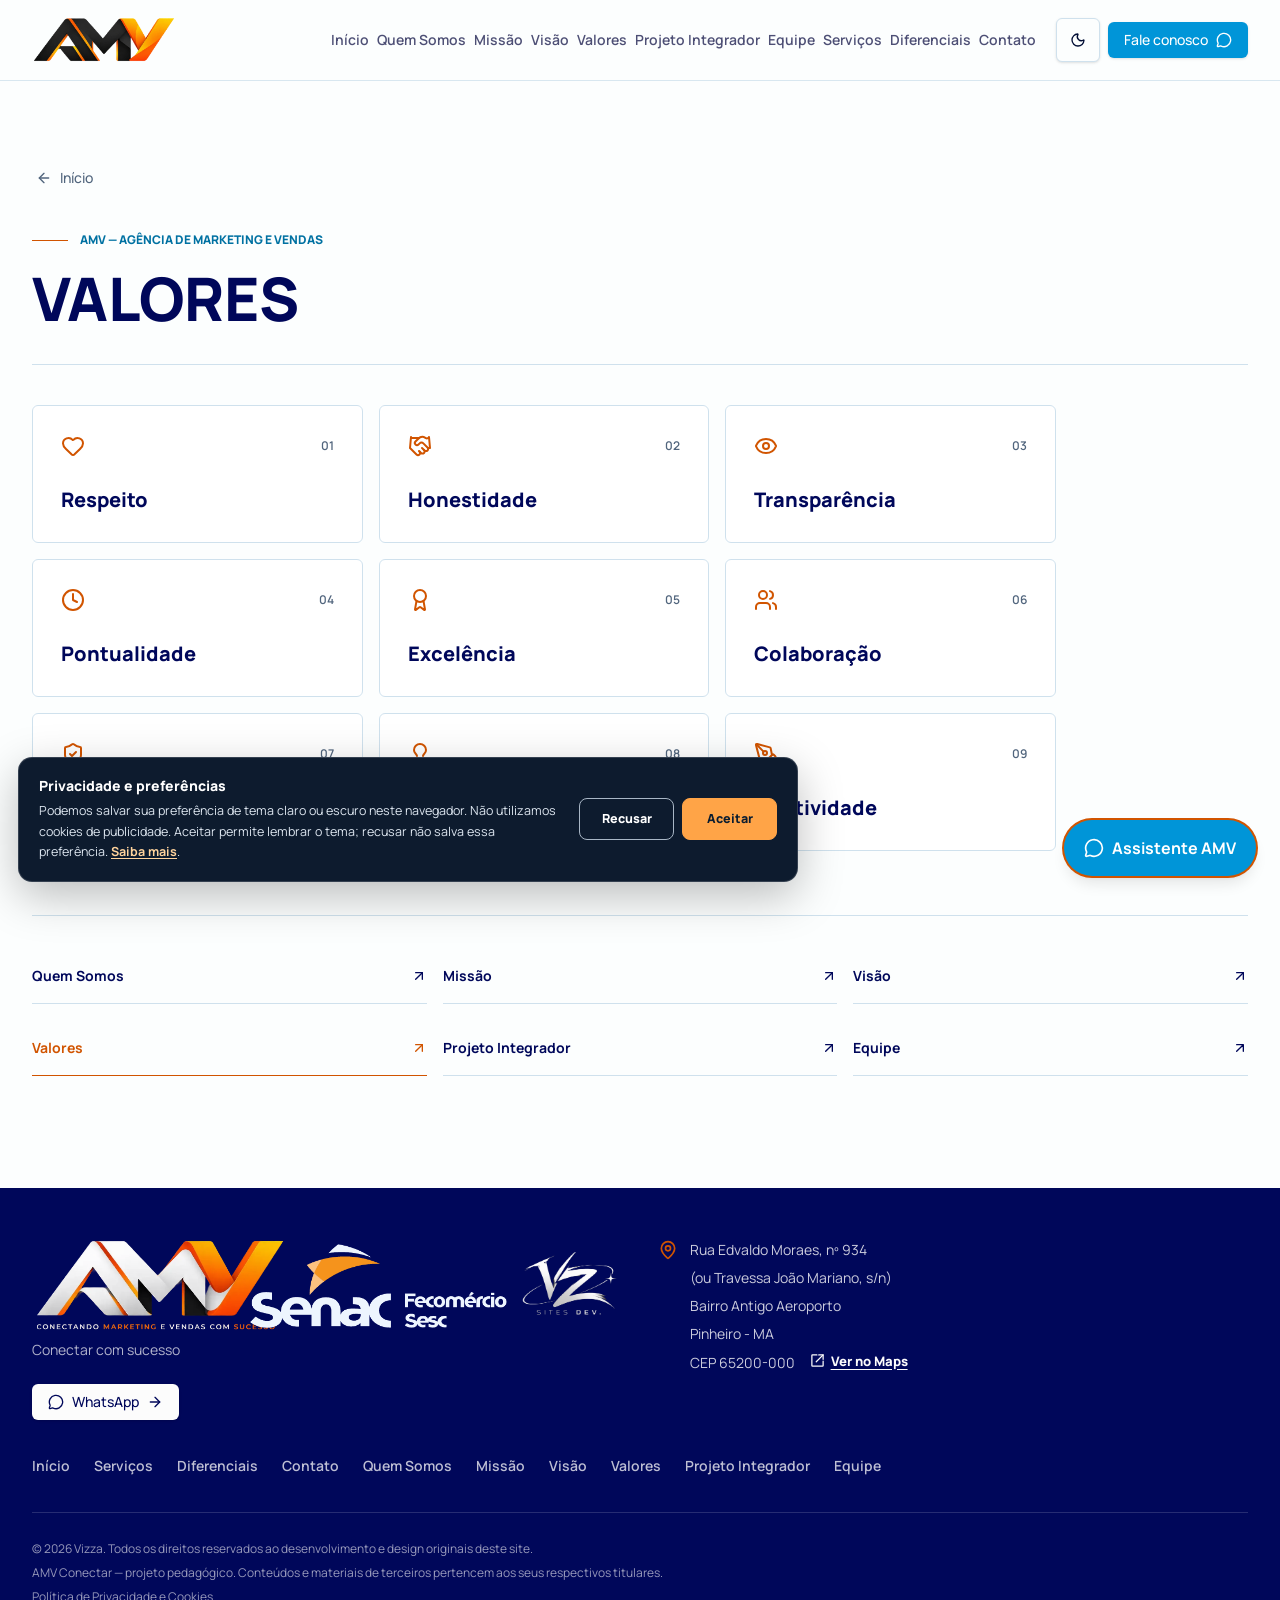
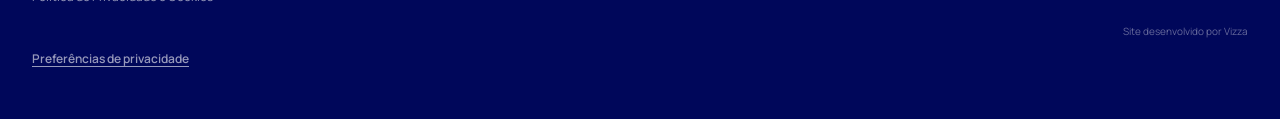
<file: valores.html>
<!DOCTYPE html>
<!DOCTYPE html>
<html lang="pt-BR"><head><meta charset="utf-8"/><meta content="width=device-width, initial-scale=1" name="viewport"/><title>Valores | AMV Conectar</title><meta content="AMV Conectar" name="author"/><meta content="Respeito, honestidade, transparência, pontualidade, excelência, colaboração, ética, inovação e criatividade: os valores da AMV." name="description"/><meta content="Valores | AMV Conectar" property="og:title"/><meta content="Respeito, honestidade, transparência, pontualidade, excelência, colaboração, ética, inovação e criatividade: os valores da AMV." property="og:description"/><meta content="website" property="og:type"/><meta content="summary_large_image" name="twitter:card"/><link href="assets/site.css" rel="stylesheet"/><link href="assets/favicon.png" rel="icon" type="image/png"/><script src="assets/theme.js?v=20261022-cookie1"></script><link rel="stylesheet" href="assets/consent.css?v=20261022-cookie1"><link rel="stylesheet" href="assets/footer-brand.css?v=5"/><link href="assets/amv-theme-brand.css?v=20261026c" rel="stylesheet"/><link href="assets/theme-motion.css?v=20261026" rel="stylesheet"/></head><body><header class="fixed inset-x-0 top-0 z-50 border-b border-border/80 bg-background/95 backdrop-blur-md"><div class="mx-auto flex h-20 max-w-7xl items-center gap-3 px-5 lg:px-8"><a aria-label="AMV Conectar — início" class="shrink-0" href="index.html"><span class="amv-theme-logo amv-theme-logo--header"><img class="amv-brand-image amv-brand-image--light" src="assets/isologo-amv-claro.webp" width="1000" height="325" decoding="async" alt="AMV Conectar — isologo"/><img class="amv-brand-image amv-brand-image--dark" src="assets/isologo-amv-escuro.webp" width="1000" height="329" decoding="async" alt="AMV Conectar — isologo"/></span></a><nav aria-label="Navegação principal" class="ml-auto hidden items-center gap-2 xl:flex"><a class="text-sm font-semibold text-ink/70 hover:text-brand" href="index.html#inicio">Início</a><a class="text-sm font-semibold text-ink/70 hover:text-brand" href="quem-somos.html">Quem Somos</a><a class="text-sm font-semibold text-ink/70 hover:text-brand" href="missao.html">Missão</a><a class="text-sm font-semibold text-ink/70 hover:text-brand" href="visao.html">Visão</a><a aria-current="page" class="text-sm font-semibold text-ink/70 hover:text-brand text-brand-orange" data-status="active" href="valores.html">Valores</a><a class="text-sm font-semibold text-ink/70 hover:text-brand" href="projeto-integrador.html">Projeto Integrador</a><a class="text-sm font-semibold text-ink/70 hover:text-brand" href="equipe.html">Equipe</a><a class="text-sm font-semibold text-ink/70 hover:text-brand" href="index.html#servicos">Serviços</a><a class="text-sm font-semibold text-ink/70 hover:text-brand" href="index.html#diferenciais">Diferenciais</a><a class="text-sm font-semibold text-ink/70 hover:text-brand" href="index.html#contato">Contato</a></nav><div class="ml-auto flex shrink-0 items-center gap-2 xl:ml-2"><button aria-label="Ativar modo escuro" aria-pressed="false" class="inline-flex items-center justify-center gap-2 whitespace-nowrap rounded-md text-sm font-medium cursor-pointer transition-colors focus-visible:outline-none focus-visible:ring-1 focus-visible:ring-ring disabled:pointer-events-none disabled:opacity-50 disabled:cursor-not-allowed [&amp;_svg]:pointer-events-none [&amp;_svg]:size-4 [&amp;_svg]:shrink-0 border border-input bg-background shadow-sm hover:bg-accent hover:text-accent-foreground size-11 touch-manipulation select-none" data-action="theme" title="Ativar modo escuro" type="button"><svg aria-hidden="true" class="lucide lucide-moon size-5" fill="none" height="24" stroke="currentColor" stroke-linecap="round" stroke-linejoin="round" stroke-width="2" viewbox="0 0 24 24" width="24" xmlns="http://www.w3.org/2000/svg"><path d="M20.985 12.486a9 9 0 1 1-9.473-9.472c.405-.022.617.46.402.803a6 6 0 0 0 8.268 8.268c.344-.215.825-.004.803.401"></path></svg></button><a class="items-center justify-center gap-2 whitespace-nowrap rounded-md text-sm font-medium cursor-pointer transition-colors focus-visible:outline-none focus-visible:ring-1 focus-visible:ring-ring disabled:pointer-events-none disabled:opacity-50 disabled:cursor-not-allowed [&amp;_svg]:pointer-events-none [&amp;_svg]:size-4 [&amp;_svg]:shrink-0 bg-primary text-primary-foreground shadow-sm hover:-translate-y-0.5 hover:bg-primary/90 hover:shadow-lg h-9 px-4 py-2 hidden md:inline-flex" href="https://wa.me/5598984833670" rel="noopener noreferrer" target="_blank">Fale conosco <svg aria-hidden="true" class="lucide lucide-message-circle" fill="none" height="24" stroke="currentColor" stroke-linecap="round" stroke-linejoin="round" stroke-width="2" viewbox="0 0 24 24" width="24" xmlns="http://www.w3.org/2000/svg"><path d="M2.992 16.342a2 2 0 0 1 .094 1.167l-1.065 3.29a1 1 0 0 0 1.236 1.168l3.413-.998a2 2 0 0 1 1.099.092 10 10 0 1 0-4.777-4.719"></path></svg></a><button aria-controls="amv-mobile-menu" aria-expanded="false" aria-label="Abrir menu" class="inline-flex items-center justify-center gap-2 whitespace-nowrap rounded-md text-sm font-medium cursor-pointer transition-colors focus-visible:outline-none focus-visible:ring-1 focus-visible:ring-ring disabled:pointer-events-none disabled:opacity-50 disabled:cursor-not-allowed [&amp;_svg]:pointer-events-none [&amp;_svg]:size-4 [&amp;_svg]:shrink-0 hover:bg-accent hover:text-accent-foreground h-9 w-9 xl:hidden" data-action="menu"><svg aria-hidden="true" class="lucide lucide-menu" fill="none" height="24" stroke="currentColor" stroke-linecap="round" stroke-linejoin="round" stroke-width="2" viewbox="0 0 24 24" width="24" xmlns="http://www.w3.org/2000/svg"><path d="M4 5h16"></path><path d="M4 12h16"></path><path d="M4 19h16"></path></svg></button></div></div><nav aria-label="Navegação móvel" class="max-h-[calc(100dvh-5rem)] overflow-y-auto border-t border-border bg-background px-5 py-3 xl:hidden" data-tsd-source="/src/components/amv/site-shell.tsx:61:20" hidden="" id="amv-mobile-menu"><a class="flex min-h-11 items-center border-b border-border text-sm font-bold text-brand-deep" data-tsd-source="/src/components/amv/site-shell.tsx:62:9" href="index.html#inicio">Início<svg aria-hidden="true" class="lucide lucide-chevron-right ml-auto size-4 text-brand" data-tsd-source="/src/components/amv/site-shell.tsx:62:178" fill="none" height="24" stroke="currentColor" stroke-linecap="round" stroke-linejoin="round" stroke-width="2" viewbox="0 0 24 24" width="24" xmlns="http://www.w3.org/2000/svg"><path d="m9 18 6-6-6-6"></path></svg></a><a class="flex min-h-11 items-center border-b border-border text-sm font-bold text-brand-deep" data-tsd-source="/src/components/amv/site-shell.tsx:63:52" href="quem-somos.html">Quem Somos<svg aria-hidden="true" class="lucide lucide-chevron-right ml-auto size-4 text-brand" data-tsd-source="/src/components/amv/site-shell.tsx:63:262" fill="none" height="24" stroke="currentColor" stroke-linecap="round" stroke-linejoin="round" stroke-width="2" viewbox="0 0 24 24" width="24" xmlns="http://www.w3.org/2000/svg"><path d="m9 18 6-6-6-6"></path></svg></a><a class="flex min-h-11 items-center border-b border-border text-sm font-bold text-brand-deep" data-tsd-source="/src/components/amv/site-shell.tsx:63:52" href="missao.html">Missão<svg aria-hidden="true" class="lucide lucide-chevron-right ml-auto size-4 text-brand" data-tsd-source="/src/components/amv/site-shell.tsx:63:262" fill="none" height="24" stroke="currentColor" stroke-linecap="round" stroke-linejoin="round" stroke-width="2" viewbox="0 0 24 24" width="24" xmlns="http://www.w3.org/2000/svg"><path d="m9 18 6-6-6-6"></path></svg></a><a class="flex min-h-11 items-center border-b border-border text-sm font-bold text-brand-deep" data-tsd-source="/src/components/amv/site-shell.tsx:63:52" href="visao.html">Visão<svg aria-hidden="true" class="lucide lucide-chevron-right ml-auto size-4 text-brand" data-tsd-source="/src/components/amv/site-shell.tsx:63:262" fill="none" height="24" stroke="currentColor" stroke-linecap="round" stroke-linejoin="round" stroke-width="2" viewbox="0 0 24 24" width="24" xmlns="http://www.w3.org/2000/svg"><path d="m9 18 6-6-6-6"></path></svg></a><a class="flex min-h-11 items-center border-b border-border text-sm font-bold text-brand-deep" data-tsd-source="/src/components/amv/site-shell.tsx:63:52" href="valores.html">Valores<svg aria-hidden="true" class="lucide lucide-chevron-right ml-auto size-4 text-brand" data-tsd-source="/src/components/amv/site-shell.tsx:63:262" fill="none" height="24" stroke="currentColor" stroke-linecap="round" stroke-linejoin="round" stroke-width="2" viewbox="0 0 24 24" width="24" xmlns="http://www.w3.org/2000/svg"><path d="m9 18 6-6-6-6"></path></svg></a><a class="flex min-h-11 items-center border-b border-border text-sm font-bold text-brand-deep" data-tsd-source="/src/components/amv/site-shell.tsx:63:52" href="projeto-integrador.html">Projeto Integrador<svg aria-hidden="true" class="lucide lucide-chevron-right ml-auto size-4 text-brand" data-tsd-source="/src/components/amv/site-shell.tsx:63:262" fill="none" height="24" stroke="currentColor" stroke-linecap="round" stroke-linejoin="round" stroke-width="2" viewbox="0 0 24 24" width="24" xmlns="http://www.w3.org/2000/svg"><path d="m9 18 6-6-6-6"></path></svg></a><a class="flex min-h-11 items-center border-b border-border text-sm font-bold text-brand-deep" href="equipe.html">Equipe<svg aria-hidden="true" class="lucide lucide-chevron-right ml-auto size-4 text-brand" fill="none" height="24" stroke="currentColor" stroke-linecap="round" stroke-linejoin="round" stroke-width="2" viewbox="0 0 24 24" xmlns="http://www.w3.org/2000/svg"><path d="m9 18 6-6-6-6"></path></svg></a><a class="flex min-h-11 items-center border-b border-border text-sm font-bold text-brand-deep" data-tsd-source="/src/components/amv/site-shell.tsx:64:53" href="index.html#servicos">Serviços<svg aria-hidden="true" class="lucide lucide-chevron-right ml-auto size-4 text-brand" data-tsd-source="/src/components/amv/site-shell.tsx:64:226" fill="none" height="24" stroke="currentColor" stroke-linecap="round" stroke-linejoin="round" stroke-width="2" viewbox="0 0 24 24" width="24" xmlns="http://www.w3.org/2000/svg"><path d="m9 18 6-6-6-6"></path></svg></a><a class="flex min-h-11 items-center border-b border-border text-sm font-bold text-brand-deep" data-tsd-source="/src/components/amv/site-shell.tsx:64:53" href="index.html#diferenciais">Diferenciais<svg aria-hidden="true" class="lucide lucide-chevron-right ml-auto size-4 text-brand" data-tsd-source="/src/components/amv/site-shell.tsx:64:226" fill="none" height="24" stroke="currentColor" stroke-linecap="round" stroke-linejoin="round" stroke-width="2" viewbox="0 0 24 24" width="24" xmlns="http://www.w3.org/2000/svg"><path d="m9 18 6-6-6-6"></path></svg></a><a class="flex min-h-11 items-center border-b border-border text-sm font-bold text-brand-deep" data-tsd-source="/src/components/amv/site-shell.tsx:64:53" href="index.html#contato">Contato<svg aria-hidden="true" class="lucide lucide-chevron-right ml-auto size-4 text-brand" data-tsd-source="/src/components/amv/site-shell.tsx:64:226" fill="none" height="24" stroke="currentColor" stroke-linecap="round" stroke-linejoin="round" stroke-width="2" viewbox="0 0 24 24" width="24" xmlns="http://www.w3.org/2000/svg"><path d="m9 18 6-6-6-6"></path></svg></a><button aria-pressed="false" class="flex min-h-11 w-full items-center border-b border-border text-sm font-bold text-brand-deep" data-action="theme" data-tsd-source="/src/components/amv/site-shell.tsx:65:9" type="button">Ativar modo escuro<svg aria-hidden="true" class="lucide lucide-moon ml-auto size-4 text-brand" data-tsd-source="/src/components/amv/site-shell.tsx:65:283" fill="none" height="24" stroke="currentColor" stroke-linecap="round" stroke-linejoin="round" stroke-width="2" viewbox="0 0 24 24" width="24" xmlns="http://www.w3.org/2000/svg"><path d="M20.985 12.486a9 9 0 1 1-9.473-9.472c.405-.022.617.46.402.803a6 6 0 0 0 8.268 8.268c.344-.215.825-.004.803.401"></path></svg></button><a class="inline-flex items-center justify-center gap-2 whitespace-nowrap cursor-pointer transition-colors focus-visible:outline-none focus-visible:ring-1 focus-visible:ring-ring disabled:pointer-events-none disabled:opacity-50 disabled:cursor-not-allowed [&amp;_svg]:pointer-events-none [&amp;_svg]:size-4 [&amp;_svg]:shrink-0 bg-primary text-primary-foreground shadow-sm hover:-translate-y-0.5 hover:bg-primary/90 hover:shadow-lg h-12 rounded-md px-6 text-sm font-bold sm:px-8 my-3 w-full" data-tsd-source="/src/components/amv/site-shell.tsx:20:10" href="https://wa.me/5598984833670" rel="noopener noreferrer" target="_blank">Fale conosco <svg aria-hidden="true" class="lucide lucide-message-circle" data-tsd-source="/src/components/amv/site-shell.tsx:66:100" fill="none" height="24" stroke="currentColor" stroke-linecap="round" stroke-linejoin="round" stroke-width="2" viewbox="0 0 24 24" width="24" xmlns="http://www.w3.org/2000/svg"><path d="M2.992 16.342a2 2 0 0 1 .094 1.167l-1.065 3.29a1 1 0 0 0 1.236 1.168l3.413-.998a2 2 0 0 1 1.099.092 10 10 0 1 0-4.777-4.719"></path></svg></a></nav></header><main class="overflow-hidden bg-background pb-20 pt-32 text-foreground sm:pb-28 sm:pt-40"><div class="mx-auto max-w-7xl px-5 lg:px-8"><a class="inline-flex items-center justify-center gap-2 whitespace-nowrap rounded-md text-sm font-medium cursor-pointer transition-colors focus-visible:outline-none focus-visible:ring-1 focus-visible:ring-ring disabled:pointer-events-none disabled:opacity-50 disabled:cursor-not-allowed [&amp;_svg]:pointer-events-none [&amp;_svg]:size-4 [&amp;_svg]:shrink-0 hover:bg-accent hover:text-accent-foreground h-9 px-4 py-2 mb-9 -ml-3 text-muted-foreground" href="index.html"><svg aria-hidden="true" class="lucide lucide-arrow-left" fill="none" height="24" stroke="currentColor" stroke-linecap="round" stroke-linejoin="round" stroke-width="2" viewbox="0 0 24 24" width="24" xmlns="http://www.w3.org/2000/svg"><path d="m12 19-7-7 7-7"></path><path d="M19 12H5"></path></svg> Início</a><div class="border-b border-border pb-9"><p class="flex items-center gap-3 text-xs font-extrabold uppercase text-brand"><span class="h-px w-9 bg-brand-orange"></span>AMV — Agência de Marketing e Vendas</p><h1 class="mt-5 text-4xl font-extrabold text-brand-deep sm:text-6xl">VALORES</h1></div><div class="rise-in mt-10 max-w-5xl"><div class="grid gap-4 sm:grid-cols-2 lg:grid-cols-3"><article class="rounded-md border border-border bg-card p-7 transition-colors hover:border-brand-orange"><div class="flex items-center justify-between"><svg aria-hidden="true" class="lucide lucide-heart size-6 text-brand-orange" fill="none" height="24" stroke="currentColor" stroke-linecap="round" stroke-linejoin="round" stroke-width="2" viewbox="0 0 24 24" width="24" xmlns="http://www.w3.org/2000/svg"><path d="M2 9.5a5.5 5.5 0 0 1 9.591-3.676.56.56 0 0 0 .818 0A5.49 5.49 0 0 1 22 9.5c0 2.29-1.5 4-3 5.5l-5.492 5.313a2 2 0 0 1-3 .019L5 15c-1.5-1.5-3-3.2-3-5.5"></path></svg><span class="text-xs font-semibold text-muted-foreground">01</span></div><h2 class="mt-7 text-xl font-extrabold text-brand-deep">Respeito</h2></article><article class="rounded-md border border-border bg-card p-7 transition-colors hover:border-brand-orange"><div class="flex items-center justify-between"><svg aria-hidden="true" class="lucide lucide-handshake size-6 text-brand-orange" fill="none" height="24" stroke="currentColor" stroke-linecap="round" stroke-linejoin="round" stroke-width="2" viewbox="0 0 24 24" width="24" xmlns="http://www.w3.org/2000/svg"><path d="m11 17 2 2a1 1 0 1 0 3-3"></path><path d="m14 14 2.5 2.5a1 1 0 1 0 3-3l-3.88-3.88a3 3 0 0 0-4.24 0l-.88.88a1 1 0 1 1-3-3l2.81-2.81a5.79 5.79 0 0 1 7.06-.87l.47.28a2 2 0 0 0 1.42.25L21 4"></path><path d="m21 3 1 11h-2"></path><path d="M3 3 2 14l6.5 6.5a1 1 0 1 0 3-3"></path><path d="M3 4h8"></path></svg><span class="text-xs font-semibold text-muted-foreground">02</span></div><h2 class="mt-7 text-xl font-extrabold text-brand-deep">Honestidade</h2></article><article class="rounded-md border border-border bg-card p-7 transition-colors hover:border-brand-orange"><div class="flex items-center justify-between"><svg aria-hidden="true" class="lucide lucide-eye size-6 text-brand-orange" fill="none" height="24" stroke="currentColor" stroke-linecap="round" stroke-linejoin="round" stroke-width="2" viewbox="0 0 24 24" width="24" xmlns="http://www.w3.org/2000/svg"><path d="M2.062 12.348a1 1 0 0 1 0-.696 10.75 10.75 0 0 1 19.876 0 1 1 0 0 1 0 .696 10.75 10.75 0 0 1-19.876 0"></path><circle cx="12" cy="12" r="3"></circle></svg><span class="text-xs font-semibold text-muted-foreground">03</span></div><h2 class="mt-7 text-xl font-extrabold text-brand-deep">Transparência</h2></article><article class="rounded-md border border-border bg-card p-7 transition-colors hover:border-brand-orange"><div class="flex items-center justify-between"><svg aria-hidden="true" class="lucide lucide-clock size-6 text-brand-orange" fill="none" height="24" stroke="currentColor" stroke-linecap="round" stroke-linejoin="round" stroke-width="2" viewbox="0 0 24 24" width="24" xmlns="http://www.w3.org/2000/svg"><circle cx="12" cy="12" r="10"></circle><path d="M12 6v6l4 2"></path></svg><span class="text-xs font-semibold text-muted-foreground">04</span></div><h2 class="mt-7 text-xl font-extrabold text-brand-deep">Pontualidade</h2></article><article class="rounded-md border border-border bg-card p-7 transition-colors hover:border-brand-orange"><div class="flex items-center justify-between"><svg aria-hidden="true" class="lucide lucide-award size-6 text-brand-orange" fill="none" height="24" stroke="currentColor" stroke-linecap="round" stroke-linejoin="round" stroke-width="2" viewbox="0 0 24 24" width="24" xmlns="http://www.w3.org/2000/svg"><path d="m15.477 12.89 1.515 8.526a.5.5 0 0 1-.81.47l-3.58-2.687a1 1 0 0 0-1.197 0l-3.586 2.686a.5.5 0 0 1-.81-.469l1.514-8.526"></path><circle cx="12" cy="8" r="6"></circle></svg><span class="text-xs font-semibold text-muted-foreground">05</span></div><h2 class="mt-7 text-xl font-extrabold text-brand-deep">Excelência</h2></article><article class="rounded-md border border-border bg-card p-7 transition-colors hover:border-brand-orange"><div class="flex items-center justify-between"><svg aria-hidden="true" class="lucide lucide-users size-6 text-brand-orange" fill="none" height="24" stroke="currentColor" stroke-linecap="round" stroke-linejoin="round" stroke-width="2" viewbox="0 0 24 24" width="24" xmlns="http://www.w3.org/2000/svg"><path d="M16 21v-2a4 4 0 0 0-4-4H6a4 4 0 0 0-4 4v2"></path><path d="M16 3.128a4 4 0 0 1 0 7.744"></path><path d="M22 21v-2a4 4 0 0 0-3-3.87"></path><circle cx="9" cy="7" r="4"></circle></svg><span class="text-xs font-semibold text-muted-foreground">06</span></div><h2 class="mt-7 text-xl font-extrabold text-brand-deep">Colaboração</h2></article><article class="rounded-md border border-border bg-card p-7 transition-colors hover:border-brand-orange"><div class="flex items-center justify-between"><svg aria-hidden="true" class="lucide lucide-shield-check size-6 text-brand-orange" fill="none" height="24" stroke="currentColor" stroke-linecap="round" stroke-linejoin="round" stroke-width="2" viewbox="0 0 24 24" width="24" xmlns="http://www.w3.org/2000/svg"><path d="M20 13c0 5-3.5 7.5-7.66 8.95a1 1 0 0 1-.67-.01C7.5 20.5 4 18 4 13V6a1 1 0 0 1 1-1c2 0 4.5-1.2 6.24-2.72a1.17 1.17 0 0 1 1.52 0C14.51 3.81 17 5 19 5a1 1 0 0 1 1 1z"></path><path d="m9 12 2 2 4-4"></path></svg><span class="text-xs font-semibold text-muted-foreground">07</span></div><h2 class="mt-7 text-xl font-extrabold text-brand-deep">Ética</h2></article><article class="rounded-md border border-border bg-card p-7 transition-colors hover:border-brand-orange"><div class="flex items-center justify-between"><svg aria-hidden="true" class="lucide lucide-lightbulb size-6 text-brand-orange" fill="none" height="24" stroke="currentColor" stroke-linecap="round" stroke-linejoin="round" stroke-width="2" viewbox="0 0 24 24" width="24" xmlns="http://www.w3.org/2000/svg"><path d="M15 14c.2-1 .7-1.7 1.5-2.5 1-.9 1.5-2.2 1.5-3.5A6 6 0 0 0 6 8c0 1 .2 2.2 1.5 3.5.7.7 1.3 1.5 1.5 2.5"></path><path d="M9 18h6"></path><path d="M10 22h4"></path></svg><span class="text-xs font-semibold text-muted-foreground">08</span></div><h2 class="mt-7 text-xl font-extrabold text-brand-deep">Inovação</h2></article><article class="rounded-md border border-border bg-card p-7 transition-colors hover:border-brand-orange"><div class="flex items-center justify-between"><svg aria-hidden="true" class="lucide lucide-pen-tool size-6 text-brand-orange" fill="none" height="24" stroke="currentColor" stroke-linecap="round" stroke-linejoin="round" stroke-width="2" viewbox="0 0 24 24" width="24" xmlns="http://www.w3.org/2000/svg"><path d="M15.707 21.293a1 1 0 0 1-1.414 0l-1.586-1.586a1 1 0 0 1 0-1.414l5.586-5.586a1 1 0 0 1 1.414 0l1.586 1.586a1 1 0 0 1 0 1.414z"></path><path d="m18 13-1.375-6.874a1 1 0 0 0-.746-.776L3.235 2.028a1 1 0 0 0-1.207 1.207L5.35 15.879a1 1 0 0 0 .776.746L13 18"></path><path d="m2.3 2.3 7.286 7.286"></path><circle cx="11" cy="11" r="2"></circle></svg><span class="text-xs font-semibold text-muted-foreground">09</span></div><h2 class="mt-7 text-xl font-extrabold text-brand-deep">Criatividade</h2></article></div></div><nav aria-label="Páginas institucionais" class="mt-16 grid gap-4 border-t border-border pt-8 sm:grid-cols-2 lg:grid-cols-3"><a class="flex min-h-14 items-center justify-between border-b border-border py-4 text-sm font-bold text-brand-deep hover:text-brand" href="quem-somos.html">Quem Somos<svg aria-hidden="true" class="lucide lucide-arrow-up-right size-4" fill="none" height="24" stroke="currentColor" stroke-linecap="round" stroke-linejoin="round" stroke-width="2" viewbox="0 0 24 24" width="24" xmlns="http://www.w3.org/2000/svg"><path d="M7 7h10v10"></path><path d="M7 17 17 7"></path></svg></a><a class="flex min-h-14 items-center justify-between border-b border-border py-4 text-sm font-bold text-brand-deep hover:text-brand" href="missao.html">Missão<svg aria-hidden="true" class="lucide lucide-arrow-up-right size-4" fill="none" height="24" stroke="currentColor" stroke-linecap="round" stroke-linejoin="round" stroke-width="2" viewbox="0 0 24 24" width="24" xmlns="http://www.w3.org/2000/svg"><path d="M7 7h10v10"></path><path d="M7 17 17 7"></path></svg></a><a class="flex min-h-14 items-center justify-between border-b border-border py-4 text-sm font-bold text-brand-deep hover:text-brand" href="visao.html">Visão<svg aria-hidden="true" class="lucide lucide-arrow-up-right size-4" fill="none" height="24" stroke="currentColor" stroke-linecap="round" stroke-linejoin="round" stroke-width="2" viewbox="0 0 24 24" width="24" xmlns="http://www.w3.org/2000/svg"><path d="M7 7h10v10"></path><path d="M7 17 17 7"></path></svg></a><a aria-current="page" class="flex min-h-14 items-center justify-between border-b border-border py-4 text-sm font-bold text-brand-deep hover:text-brand border-brand-orange text-brand-orange" data-status="active" href="valores.html">Valores<svg aria-hidden="true" class="lucide lucide-arrow-up-right size-4" fill="none" height="24" stroke="currentColor" stroke-linecap="round" stroke-linejoin="round" stroke-width="2" viewbox="0 0 24 24" width="24" xmlns="http://www.w3.org/2000/svg"><path d="M7 7h10v10"></path><path d="M7 17 17 7"></path></svg></a><a class="flex min-h-14 items-center justify-between border-b border-border py-4 text-sm font-bold text-brand-deep hover:text-brand" href="projeto-integrador.html">Projeto Integrador<svg aria-hidden="true" class="lucide lucide-arrow-up-right size-4" fill="none" height="24" stroke="currentColor" stroke-linecap="round" stroke-linejoin="round" stroke-width="2" viewbox="0 0 24 24" width="24" xmlns="http://www.w3.org/2000/svg"><path d="M7 7h10v10"></path><path d="M7 17 17 7"></path></svg></a><a class="flex min-h-14 items-center justify-between border-b border-border py-4 text-sm font-bold text-brand-deep hover:text-brand" href="equipe.html">Equipe<svg aria-hidden="true" class="size-4" width="24" height="24" viewBox="0 0 24 24" fill="none" stroke="currentColor" stroke-linejoin="round" stroke-linecap="round" stroke-width="2"><path d="M7 7h10v10M7 17 17 7"></path></svg></a></nav></div></main><div class="fixed bottom-4 right-4 z-[60] flex flex-col items-end gap-3 sm:bottom-6 sm:right-6"><section aria-label="Assistente AMV" class="rise-in flex h-[min(560px,calc(100dvh-7rem))] w-[calc(100vw-2rem)] max-w-sm flex-col overflow-hidden rounded-xl border border-border bg-background shadow-2xl" data-tsd-source="/src/components/amv/assistant.tsx:34:14" hidden="" id="amv-assistant" role="dialog" tabindex="-1"><header class="flex items-center gap-3 bg-brand-panel px-4 py-3" data-tsd-source="/src/components/amv/assistant.tsx:35:7"><span class="grid size-9 place-items-center rounded-full bg-brand-orange text-on-panel" data-tsd-source="/src/components/amv/assistant.tsx:36:9"><svg aria-hidden="true" class="lucide lucide-message-circle size-4" data-tsd-source="/src/components/amv/assistant.tsx:36:101" fill="none" height="24" stroke="currentColor" stroke-linecap="round" stroke-linejoin="round" stroke-width="2" viewbox="0 0 24 24" width="24" xmlns="http://www.w3.org/2000/svg"><path d="M2.992 16.342a2 2 0 0 1 .094 1.167l-1.065 3.29a1 1 0 0 0 1.236 1.168l3.413-.998a2 2 0 0 1 1.099.092 10 10 0 1 0-4.777-4.719"></path></svg></span><div class="mr-auto" data-tsd-source="/src/components/amv/assistant.tsx:37:9"><p class="text-sm font-extrabold text-on-panel" data-tsd-source="/src/components/amv/assistant.tsx:37:34">Assistente AMV</p><p class="text-xs text-on-panel/70" data-tsd-source="/src/components/amv/assistant.tsx:37:104">Respostas rápidas</p></div><button aria-label="Minimizar" class="grid size-9 place-items-center rounded-md text-on-panel/80 hover:bg-on-panel/10" data-action="assistant-minimizar" data-tsd-source="/src/components/amv/assistant.tsx:38:9" type="button"><svg aria-hidden="true" class="lucide lucide-minus size-4" data-tsd-source="/src/components/amv/assistant.tsx:38:177" fill="none" height="24" stroke="currentColor" stroke-linecap="round" stroke-linejoin="round" stroke-width="2" viewbox="0 0 24 24" width="24" xmlns="http://www.w3.org/2000/svg"><path d="M5 12h14"></path></svg></button><button aria-label="Fechar" class="grid size-9 place-items-center rounded-md text-on-panel/80 hover:bg-on-panel/10" data-action="assistant-fechar" data-tsd-source="/src/components/amv/assistant.tsx:39:9" type="button"><svg aria-hidden="true" class="lucide lucide-x size-4" data-tsd-source="/src/components/amv/assistant.tsx:39:159" fill="none" height="24" stroke="currentColor" stroke-linecap="round" stroke-linejoin="round" stroke-width="2" viewbox="0 0 24 24" width="24" xmlns="http://www.w3.org/2000/svg"><path d="M18 6 6 18"></path><path d="m6 6 12 12"></path></svg></button></header><div aria-live="polite" class="flex-1 space-y-3 overflow-y-auto p-4" data-tsd-source="/src/components/amv/assistant.tsx:41:7" id="assistant-messages"><div class="max-w-[90%] text-sm leading-6 text-foreground" data-tsd-source="/src/components/amv/assistant.tsx:42:29">Olá! Eu sou o Assistente AMV. Escolha uma pergunta abaixo:</div><div class="flex flex-col gap-2 pt-1" data-tsd-source="/src/components/amv/assistant.tsx:46:9" id="assistant-questions"><button class="rounded-md border border-border px-3 py-2 text-left text-sm font-semibold text-brand-deep transition hover:border-brand hover:bg-surface-blue" data-faq="0" data-tsd-source="/src/components/amv/assistant.tsx:47:28" type="button">O que é a AMV Conectar?</button><button class="rounded-md border border-border px-3 py-2 text-left text-sm font-semibold text-brand-deep transition hover:border-brand hover:bg-surface-blue" data-faq="1" data-tsd-source="/src/components/amv/assistant.tsx:47:28" type="button">Qual é o objetivo da AMV?</button><button class="rounded-md border border-border px-3 py-2 text-left text-sm font-semibold text-brand-deep transition hover:border-brand hover:bg-surface-blue" data-faq="2" data-tsd-source="/src/components/amv/assistant.tsx:47:28" type="button">O que é o Projeto Integrador?</button><button class="rounded-md border border-border px-3 py-2 text-left text-sm font-semibold text-brand-deep transition hover:border-brand hover:bg-surface-blue" data-faq="3" data-tsd-source="/src/components/amv/assistant.tsx:47:28" type="button">Qual é a missão da AMV?</button><button class="rounded-md border border-border px-3 py-2 text-left text-sm font-semibold text-brand-deep transition hover:border-brand hover:bg-surface-blue" data-faq="4" data-tsd-source="/src/components/amv/assistant.tsx:47:28" type="button">Qual é a visão da AMV?</button><button class="rounded-md border border-border px-3 py-2 text-left text-sm font-semibold text-brand-deep transition hover:border-brand hover:bg-surface-blue" data-faq="5" data-tsd-source="/src/components/amv/assistant.tsx:47:28" type="button">Quais são os valores da AMV?</button><button class="rounded-md border border-border px-3 py-2 text-left text-sm font-semibold text-brand-deep transition hover:border-brand hover:bg-surface-blue" data-faq="6" data-tsd-source="/src/components/amv/assistant.tsx:47:28" type="button">Quais serviços a AMV oferece?</button><button class="rounded-md border border-border px-3 py-2 text-left text-sm font-semibold text-brand-deep transition hover:border-brand hover:bg-surface-blue" data-faq="7" data-tsd-source="/src/components/amv/assistant.tsx:47:28" type="button">Onde fica a AMV?</button><button class="rounded-md border border-border px-3 py-2 text-left text-sm font-semibold text-brand-deep transition hover:border-brand hover:bg-surface-blue" data-faq="8" data-tsd-source="/src/components/amv/assistant.tsx:47:28" type="button">Como entrar em contato com a AMV?</button><button class="rounded-md border border-border px-3 py-2 text-left text-sm font-semibold text-brand-deep transition hover:border-brand hover:bg-surface-blue" data-faq="9" data-tsd-source="/src/components/amv/assistant.tsx:47:28" type="button">O que significa AMV?</button></div><div data-tsd-source="/src/components/amv/assistant.tsx:50:9"></div></div></section><button aria-expanded="false" aria-label="Assistente AMV" class="inline-flex h-14 items-center gap-2 rounded-full bg-primary px-5 font-bold text-primary-foreground shadow-lg ring-2 ring-brand-orange transition hover:-translate-y-0.5" data-action="assistant-toggle" type="button"><svg aria-hidden="true" class="lucide lucide-message-circle size-5" fill="none" height="24" stroke="currentColor" stroke-linecap="round" stroke-linejoin="round" stroke-width="2" viewbox="0 0 24 24" width="24" xmlns="http://www.w3.org/2000/svg"><path d="M2.992 16.342a2 2 0 0 1 .094 1.167l-1.065 3.29a1 1 0 0 0 1.236 1.168l3.413-.998a2 2 0 0 1 1.099.092 10 10 0 1 0-4.777-4.719"></path></svg><span class="hidden sm:inline">Assistente AMV</span></button></div><footer class="bg-brand-panel py-12"><div class="mx-auto grid max-w-7xl gap-9 px-5 md:grid-cols-[1fr_1fr] lg:px-8"><div><div class="amv-footer-brand-row"><a aria-label="AMV Conectar — início" href="index.html"><span class="amv-theme-logo amv-theme-logo--footer"><img class="amv-brand-image amv-brand-image--light" src="assets/amv-marca-claro.webp" width="980" height="383" decoding="async" loading="lazy" alt="AMV — Conectando Marketing e Vendas com Sucesso"/><img class="amv-brand-image amv-brand-image--dark" src="assets/amv-marca-escuro.webp" width="967" height="370" decoding="async" loading="lazy" alt="AMV — Conectando Marketing e Vendas com Sucesso"/></span></a><div class="amv-footer-partner"><img src="assets/senac-footer-white-orange.png" width="468" height="151" loading="lazy" decoding="async" alt="Senac, Fecomércio e Sesc"><div class="amv-footer-developer" aria-label="Desenvolvimento do site: VZ Sites Dev"><img src="assets/vz-sites-dev-footer.png" width="720" height="397" loading="lazy" decoding="async" alt="VZ — Sites Dev, desenvolvimento do site"></div></div></div><p class="mt-1 text-sm text-on-panel/70">Conectar com sucesso</p><a class="inline-flex items-center justify-center gap-2 whitespace-nowrap rounded-md text-sm font-medium cursor-pointer transition-colors focus-visible:outline-none focus-visible:ring-1 focus-visible:ring-ring disabled:pointer-events-none disabled:opacity-50 disabled:cursor-not-allowed [&amp;_svg]:pointer-events-none [&amp;_svg]:size-4 [&amp;_svg]:shrink-0 bg-on-panel text-brand-panel shadow-sm hover:-translate-y-0.5 hover:bg-on-panel/90 h-9 px-4 py-2 mt-6" href="https://wa.me/5598984833670" rel="noopener noreferrer" target="_blank"><svg aria-hidden="true" class="lucide lucide-message-circle" fill="none" height="24" stroke="currentColor" stroke-linecap="round" stroke-linejoin="round" stroke-width="2" viewbox="0 0 24 24" width="24" xmlns="http://www.w3.org/2000/svg"><path d="M2.992 16.342a2 2 0 0 1 .094 1.167l-1.065 3.29a1 1 0 0 0 1.236 1.168l3.413-.998a2 2 0 0 1 1.099.092 10 10 0 1 0-4.777-4.719"></path></svg> WhatsApp <svg aria-hidden="true" class="lucide lucide-arrow-right" fill="none" height="24" stroke="currentColor" stroke-linecap="round" stroke-linejoin="round" stroke-width="2" viewbox="0 0 24 24" width="24" xmlns="http://www.w3.org/2000/svg"><path d="M5 12h14"></path><path d="m12 5 7 7-7 7"></path></svg></a></div><address class="flex gap-3 text-sm not-italic leading-7 text-on-panel/80"><svg aria-hidden="true" class="lucide lucide-map-pin mt-1 size-5 shrink-0 text-brand-orange" fill="none" height="24" stroke="currentColor" stroke-linecap="round" stroke-linejoin="round" stroke-width="2" viewbox="0 0 24 24" width="24" xmlns="http://www.w3.org/2000/svg"><path d="M20 10c0 4.993-5.539 10.193-7.399 11.799a1 1 0 0 1-1.202 0C9.539 20.193 4 14.993 4 10a8 8 0 0 1 16 0"></path><circle cx="12" cy="10" r="3"></circle></svg><span>Rua Edvaldo Moraes, nº 934<br/>(ou Travessa João Mariano, s/n)<br/>Bairro Antigo Aeroporto<br/>Pinheiro - MA<br/>CEP 65200-000 <a class="amv-maps-link" href="https://www.google.com/maps/search/?api=1&amp;query=Rua%20Edvaldo%20Moraes%2C%20934%2C%20Bairro%20Antigo%20Aeroporto%2C%20Pinheiro%20-%20MA%2C%20CEP%2065200-000%2C%20Brasil" target="_blank" rel="noopener noreferrer" aria-label="Ver endereço da AMV no Google Maps (abre em nova aba)"><svg aria-hidden="true" viewBox="0 0 24 24" fill="none" stroke="currentColor" stroke-width="2" stroke-linecap="round" stroke-linejoin="round" width="15" height="15"><path d="M14 3h7v7"/><path d="M10 14 21 3"/><path d="M21 13v7a1 1 0 0 1-1 1H4a1 1 0 0 1-1-1V4a1 1 0 0 1 1-1h7"/></svg>Ver no Maps</a></span></address><nav aria-label="Navegação do rodapé" class="flex flex-wrap gap-x-6 gap-y-3 md:col-span-2"><a class="text-sm font-semibold text-on-panel/75 hover:text-on-panel" href="index.html#inicio">Início</a><a class="text-sm font-semibold text-on-panel/75 hover:text-on-panel" href="index.html#servicos">Serviços</a><a class="text-sm font-semibold text-on-panel/75 hover:text-on-panel" href="index.html#diferenciais">Diferenciais</a><a class="text-sm font-semibold text-on-panel/75 hover:text-on-panel" href="index.html#contato">Contato</a><a class="text-sm font-semibold text-on-panel/75 hover:text-on-panel" href="quem-somos.html">Quem Somos</a><a class="text-sm font-semibold text-on-panel/75 hover:text-on-panel" href="missao.html">Missão</a><a class="text-sm font-semibold text-on-panel/75 hover:text-on-panel" href="visao.html">Visão</a><a aria-current="page" class="text-sm font-semibold text-on-panel/75 hover:text-on-panel active" data-status="active" href="valores.html">Valores</a><a class="text-sm font-semibold text-on-panel/75 hover:text-on-panel" href="projeto-integrador.html">Projeto Integrador</a><a class="text-sm font-semibold text-on-panel/75 hover:text-on-panel" href="equipe.html">Equipe</a></nav><div class="border-t border-on-panel/15 pt-7 text-xs text-on-panel/60 md:col-span-2"><p>© 2026 Vizza. Todos os direitos reservados ao desenvolvimento e design originais deste site.</p><p class="mt-2">AMV Conectar — projeto pedagógico. Conteúdos e materiais de terceiros pertencem aos seus respectivos titulares.</p><p class="mt-2"><a class="underline hover:text-on-panel" href="privacidade.html">Política de Privacidade e Cookies</a></p><p class="mt-5 text-right text-[10px] text-on-panel/40">Site desenvolvido por Vizza</p></div></div></footer><script defer="" src="assets/faq.js"></script><script defer="" src="assets/site.js?v=20261026-motion"></script><script defer src="assets/assistant-config.js"></script><script defer src="assets/assistant-ai.js?v=20261022-slam2"></script><script defer src="assets/consent.js?v=20261022-cookie1"></script></body></html>
</file>
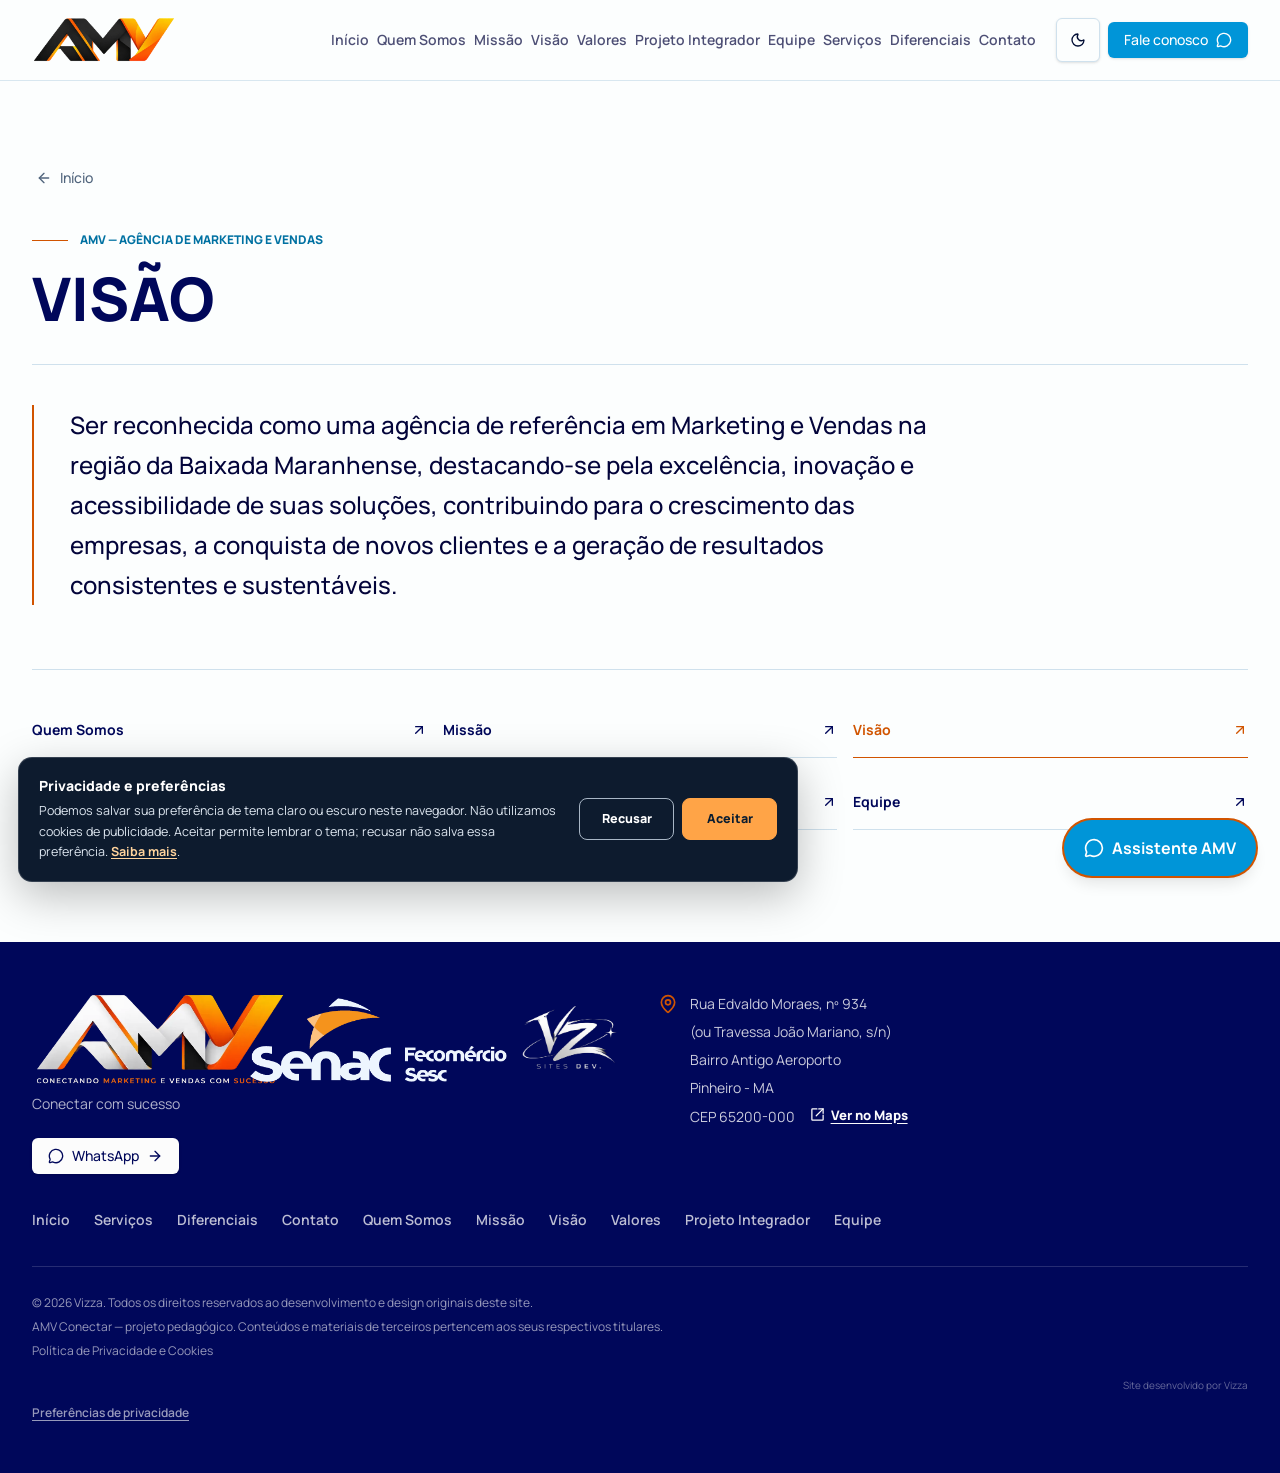
<file: visao.html>
<!DOCTYPE html>
<!DOCTYPE html>
<html lang="pt-BR"><head><meta charset="utf-8"/><meta content="width=device-width, initial-scale=1" name="viewport"/><title>Visão | AMV Conectar</title><meta content="AMV Conectar" name="author"/><meta content="A visão da AMV: ser referência em Marketing e Vendas na Baixada Maranhense, com excelência, inovação e acessibilidade." name="description"/><meta content="Visão | AMV Conectar" property="og:title"/><meta content="A visão da AMV: ser referência em Marketing e Vendas na Baixada Maranhense, com excelência, inovação e acessibilidade." property="og:description"/><meta content="website" property="og:type"/><meta content="summary_large_image" name="twitter:card"/><link href="assets/site.css" rel="stylesheet"/><link href="assets/favicon.png" rel="icon" type="image/png"/><script src="assets/theme.js?v=20261022-cookie1"></script><link rel="stylesheet" href="assets/consent.css?v=20261022-cookie1"><link rel="stylesheet" href="assets/footer-brand.css?v=5"/><link href="assets/amv-theme-brand.css?v=20261026c" rel="stylesheet"/><link href="assets/theme-motion.css?v=20261026" rel="stylesheet"/></head><body><header class="fixed inset-x-0 top-0 z-50 border-b border-border/80 bg-background/95 backdrop-blur-md"><div class="mx-auto flex h-20 max-w-7xl items-center gap-3 px-5 lg:px-8"><a aria-label="AMV Conectar — início" class="shrink-0" href="index.html"><span class="amv-theme-logo amv-theme-logo--header"><img class="amv-brand-image amv-brand-image--light" src="assets/isologo-amv-claro.webp" width="1000" height="325" decoding="async" alt="AMV Conectar — isologo"/><img class="amv-brand-image amv-brand-image--dark" src="assets/isologo-amv-escuro.webp" width="1000" height="329" decoding="async" alt="AMV Conectar — isologo"/></span></a><nav aria-label="Navegação principal" class="ml-auto hidden items-center gap-2 xl:flex"><a class="text-sm font-semibold text-ink/70 hover:text-brand" href="index.html#inicio">Início</a><a class="text-sm font-semibold text-ink/70 hover:text-brand" href="quem-somos.html">Quem Somos</a><a class="text-sm font-semibold text-ink/70 hover:text-brand" href="missao.html">Missão</a><a aria-current="page" class="text-sm font-semibold text-ink/70 hover:text-brand text-brand-orange" data-status="active" href="visao.html">Visão</a><a class="text-sm font-semibold text-ink/70 hover:text-brand" href="valores.html">Valores</a><a class="text-sm font-semibold text-ink/70 hover:text-brand" href="projeto-integrador.html">Projeto Integrador</a><a class="text-sm font-semibold text-ink/70 hover:text-brand" href="equipe.html">Equipe</a><a class="text-sm font-semibold text-ink/70 hover:text-brand" href="index.html#servicos">Serviços</a><a class="text-sm font-semibold text-ink/70 hover:text-brand" href="index.html#diferenciais">Diferenciais</a><a class="text-sm font-semibold text-ink/70 hover:text-brand" href="index.html#contato">Contato</a></nav><div class="ml-auto flex shrink-0 items-center gap-2 xl:ml-2"><button aria-label="Ativar modo escuro" aria-pressed="false" class="inline-flex items-center justify-center gap-2 whitespace-nowrap rounded-md text-sm font-medium cursor-pointer transition-colors focus-visible:outline-none focus-visible:ring-1 focus-visible:ring-ring disabled:pointer-events-none disabled:opacity-50 disabled:cursor-not-allowed [&amp;_svg]:pointer-events-none [&amp;_svg]:size-4 [&amp;_svg]:shrink-0 border border-input bg-background shadow-sm hover:bg-accent hover:text-accent-foreground size-11 touch-manipulation select-none" data-action="theme" title="Ativar modo escuro" type="button"><svg aria-hidden="true" class="lucide lucide-moon size-5" fill="none" height="24" stroke="currentColor" stroke-linecap="round" stroke-linejoin="round" stroke-width="2" viewbox="0 0 24 24" width="24" xmlns="http://www.w3.org/2000/svg"><path d="M20.985 12.486a9 9 0 1 1-9.473-9.472c.405-.022.617.46.402.803a6 6 0 0 0 8.268 8.268c.344-.215.825-.004.803.401"></path></svg></button><a class="items-center justify-center gap-2 whitespace-nowrap rounded-md text-sm font-medium cursor-pointer transition-colors focus-visible:outline-none focus-visible:ring-1 focus-visible:ring-ring disabled:pointer-events-none disabled:opacity-50 disabled:cursor-not-allowed [&amp;_svg]:pointer-events-none [&amp;_svg]:size-4 [&amp;_svg]:shrink-0 bg-primary text-primary-foreground shadow-sm hover:-translate-y-0.5 hover:bg-primary/90 hover:shadow-lg h-9 px-4 py-2 hidden md:inline-flex" href="https://wa.me/5598984833670" rel="noopener noreferrer" target="_blank">Fale conosco <svg aria-hidden="true" class="lucide lucide-message-circle" fill="none" height="24" stroke="currentColor" stroke-linecap="round" stroke-linejoin="round" stroke-width="2" viewbox="0 0 24 24" width="24" xmlns="http://www.w3.org/2000/svg"><path d="M2.992 16.342a2 2 0 0 1 .094 1.167l-1.065 3.29a1 1 0 0 0 1.236 1.168l3.413-.998a2 2 0 0 1 1.099.092 10 10 0 1 0-4.777-4.719"></path></svg></a><button aria-controls="amv-mobile-menu" aria-expanded="false" aria-label="Abrir menu" class="inline-flex items-center justify-center gap-2 whitespace-nowrap rounded-md text-sm font-medium cursor-pointer transition-colors focus-visible:outline-none focus-visible:ring-1 focus-visible:ring-ring disabled:pointer-events-none disabled:opacity-50 disabled:cursor-not-allowed [&amp;_svg]:pointer-events-none [&amp;_svg]:size-4 [&amp;_svg]:shrink-0 hover:bg-accent hover:text-accent-foreground h-9 w-9 xl:hidden" data-action="menu"><svg aria-hidden="true" class="lucide lucide-menu" fill="none" height="24" stroke="currentColor" stroke-linecap="round" stroke-linejoin="round" stroke-width="2" viewbox="0 0 24 24" width="24" xmlns="http://www.w3.org/2000/svg"><path d="M4 5h16"></path><path d="M4 12h16"></path><path d="M4 19h16"></path></svg></button></div></div><nav aria-label="Navegação móvel" class="max-h-[calc(100dvh-5rem)] overflow-y-auto border-t border-border bg-background px-5 py-3 xl:hidden" data-tsd-source="/src/components/amv/site-shell.tsx:61:20" hidden="" id="amv-mobile-menu"><a class="flex min-h-11 items-center border-b border-border text-sm font-bold text-brand-deep" data-tsd-source="/src/components/amv/site-shell.tsx:62:9" href="index.html#inicio">Início<svg aria-hidden="true" class="lucide lucide-chevron-right ml-auto size-4 text-brand" data-tsd-source="/src/components/amv/site-shell.tsx:62:178" fill="none" height="24" stroke="currentColor" stroke-linecap="round" stroke-linejoin="round" stroke-width="2" viewbox="0 0 24 24" width="24" xmlns="http://www.w3.org/2000/svg"><path d="m9 18 6-6-6-6"></path></svg></a><a class="flex min-h-11 items-center border-b border-border text-sm font-bold text-brand-deep" data-tsd-source="/src/components/amv/site-shell.tsx:63:52" href="quem-somos.html">Quem Somos<svg aria-hidden="true" class="lucide lucide-chevron-right ml-auto size-4 text-brand" data-tsd-source="/src/components/amv/site-shell.tsx:63:262" fill="none" height="24" stroke="currentColor" stroke-linecap="round" stroke-linejoin="round" stroke-width="2" viewbox="0 0 24 24" width="24" xmlns="http://www.w3.org/2000/svg"><path d="m9 18 6-6-6-6"></path></svg></a><a class="flex min-h-11 items-center border-b border-border text-sm font-bold text-brand-deep" data-tsd-source="/src/components/amv/site-shell.tsx:63:52" href="missao.html">Missão<svg aria-hidden="true" class="lucide lucide-chevron-right ml-auto size-4 text-brand" data-tsd-source="/src/components/amv/site-shell.tsx:63:262" fill="none" height="24" stroke="currentColor" stroke-linecap="round" stroke-linejoin="round" stroke-width="2" viewbox="0 0 24 24" width="24" xmlns="http://www.w3.org/2000/svg"><path d="m9 18 6-6-6-6"></path></svg></a><a class="flex min-h-11 items-center border-b border-border text-sm font-bold text-brand-deep" data-tsd-source="/src/components/amv/site-shell.tsx:63:52" href="visao.html">Visão<svg aria-hidden="true" class="lucide lucide-chevron-right ml-auto size-4 text-brand" data-tsd-source="/src/components/amv/site-shell.tsx:63:262" fill="none" height="24" stroke="currentColor" stroke-linecap="round" stroke-linejoin="round" stroke-width="2" viewbox="0 0 24 24" width="24" xmlns="http://www.w3.org/2000/svg"><path d="m9 18 6-6-6-6"></path></svg></a><a class="flex min-h-11 items-center border-b border-border text-sm font-bold text-brand-deep" data-tsd-source="/src/components/amv/site-shell.tsx:63:52" href="valores.html">Valores<svg aria-hidden="true" class="lucide lucide-chevron-right ml-auto size-4 text-brand" data-tsd-source="/src/components/amv/site-shell.tsx:63:262" fill="none" height="24" stroke="currentColor" stroke-linecap="round" stroke-linejoin="round" stroke-width="2" viewbox="0 0 24 24" width="24" xmlns="http://www.w3.org/2000/svg"><path d="m9 18 6-6-6-6"></path></svg></a><a class="flex min-h-11 items-center border-b border-border text-sm font-bold text-brand-deep" data-tsd-source="/src/components/amv/site-shell.tsx:63:52" href="projeto-integrador.html">Projeto Integrador<svg aria-hidden="true" class="lucide lucide-chevron-right ml-auto size-4 text-brand" data-tsd-source="/src/components/amv/site-shell.tsx:63:262" fill="none" height="24" stroke="currentColor" stroke-linecap="round" stroke-linejoin="round" stroke-width="2" viewbox="0 0 24 24" width="24" xmlns="http://www.w3.org/2000/svg"><path d="m9 18 6-6-6-6"></path></svg></a><a class="flex min-h-11 items-center border-b border-border text-sm font-bold text-brand-deep" href="equipe.html">Equipe<svg aria-hidden="true" class="lucide lucide-chevron-right ml-auto size-4 text-brand" fill="none" height="24" stroke="currentColor" stroke-linecap="round" stroke-linejoin="round" stroke-width="2" viewbox="0 0 24 24" xmlns="http://www.w3.org/2000/svg"><path d="m9 18 6-6-6-6"></path></svg></a><a class="flex min-h-11 items-center border-b border-border text-sm font-bold text-brand-deep" data-tsd-source="/src/components/amv/site-shell.tsx:64:53" href="index.html#servicos">Serviços<svg aria-hidden="true" class="lucide lucide-chevron-right ml-auto size-4 text-brand" data-tsd-source="/src/components/amv/site-shell.tsx:64:226" fill="none" height="24" stroke="currentColor" stroke-linecap="round" stroke-linejoin="round" stroke-width="2" viewbox="0 0 24 24" width="24" xmlns="http://www.w3.org/2000/svg"><path d="m9 18 6-6-6-6"></path></svg></a><a class="flex min-h-11 items-center border-b border-border text-sm font-bold text-brand-deep" data-tsd-source="/src/components/amv/site-shell.tsx:64:53" href="index.html#diferenciais">Diferenciais<svg aria-hidden="true" class="lucide lucide-chevron-right ml-auto size-4 text-brand" data-tsd-source="/src/components/amv/site-shell.tsx:64:226" fill="none" height="24" stroke="currentColor" stroke-linecap="round" stroke-linejoin="round" stroke-width="2" viewbox="0 0 24 24" width="24" xmlns="http://www.w3.org/2000/svg"><path d="m9 18 6-6-6-6"></path></svg></a><a class="flex min-h-11 items-center border-b border-border text-sm font-bold text-brand-deep" data-tsd-source="/src/components/amv/site-shell.tsx:64:53" href="index.html#contato">Contato<svg aria-hidden="true" class="lucide lucide-chevron-right ml-auto size-4 text-brand" data-tsd-source="/src/components/amv/site-shell.tsx:64:226" fill="none" height="24" stroke="currentColor" stroke-linecap="round" stroke-linejoin="round" stroke-width="2" viewbox="0 0 24 24" width="24" xmlns="http://www.w3.org/2000/svg"><path d="m9 18 6-6-6-6"></path></svg></a><button aria-pressed="false" class="flex min-h-11 w-full items-center border-b border-border text-sm font-bold text-brand-deep" data-action="theme" data-tsd-source="/src/components/amv/site-shell.tsx:65:9" type="button">Ativar modo escuro<svg aria-hidden="true" class="lucide lucide-moon ml-auto size-4 text-brand" data-tsd-source="/src/components/amv/site-shell.tsx:65:283" fill="none" height="24" stroke="currentColor" stroke-linecap="round" stroke-linejoin="round" stroke-width="2" viewbox="0 0 24 24" width="24" xmlns="http://www.w3.org/2000/svg"><path d="M20.985 12.486a9 9 0 1 1-9.473-9.472c.405-.022.617.46.402.803a6 6 0 0 0 8.268 8.268c.344-.215.825-.004.803.401"></path></svg></button><a class="inline-flex items-center justify-center gap-2 whitespace-nowrap cursor-pointer transition-colors focus-visible:outline-none focus-visible:ring-1 focus-visible:ring-ring disabled:pointer-events-none disabled:opacity-50 disabled:cursor-not-allowed [&amp;_svg]:pointer-events-none [&amp;_svg]:size-4 [&amp;_svg]:shrink-0 bg-primary text-primary-foreground shadow-sm hover:-translate-y-0.5 hover:bg-primary/90 hover:shadow-lg h-12 rounded-md px-6 text-sm font-bold sm:px-8 my-3 w-full" data-tsd-source="/src/components/amv/site-shell.tsx:20:10" href="https://wa.me/5598984833670" rel="noopener noreferrer" target="_blank">Fale conosco <svg aria-hidden="true" class="lucide lucide-message-circle" data-tsd-source="/src/components/amv/site-shell.tsx:66:100" fill="none" height="24" stroke="currentColor" stroke-linecap="round" stroke-linejoin="round" stroke-width="2" viewbox="0 0 24 24" width="24" xmlns="http://www.w3.org/2000/svg"><path d="M2.992 16.342a2 2 0 0 1 .094 1.167l-1.065 3.29a1 1 0 0 0 1.236 1.168l3.413-.998a2 2 0 0 1 1.099.092 10 10 0 1 0-4.777-4.719"></path></svg></a></nav></header><main class="overflow-hidden bg-background pb-20 pt-32 text-foreground sm:pb-28 sm:pt-40"><div class="mx-auto max-w-7xl px-5 lg:px-8"><a class="inline-flex items-center justify-center gap-2 whitespace-nowrap rounded-md text-sm font-medium cursor-pointer transition-colors focus-visible:outline-none focus-visible:ring-1 focus-visible:ring-ring disabled:pointer-events-none disabled:opacity-50 disabled:cursor-not-allowed [&amp;_svg]:pointer-events-none [&amp;_svg]:size-4 [&amp;_svg]:shrink-0 hover:bg-accent hover:text-accent-foreground h-9 px-4 py-2 mb-9 -ml-3 text-muted-foreground" href="index.html"><svg aria-hidden="true" class="lucide lucide-arrow-left" fill="none" height="24" stroke="currentColor" stroke-linecap="round" stroke-linejoin="round" stroke-width="2" viewbox="0 0 24 24" width="24" xmlns="http://www.w3.org/2000/svg"><path d="m12 19-7-7 7-7"></path><path d="M19 12H5"></path></svg> Início</a><div class="border-b border-border pb-9"><p class="flex items-center gap-3 text-xs font-extrabold uppercase text-brand"><span class="h-px w-9 bg-brand-orange"></span>AMV — Agência de Marketing e Vendas</p><h1 class="mt-5 text-4xl font-extrabold text-brand-deep sm:text-6xl">VISÃO</h1></div><div class="rise-in mt-10 max-w-5xl"><p class="max-w-4xl border-l-2 border-brand-orange pl-6 text-xl font-medium leading-9 text-ink sm:pl-9 sm:text-2xl sm:leading-10">Ser reconhecida como uma agência de referência em Marketing e Vendas na região da Baixada Maranhense, destacando-se pela excelência, inovação e acessibilidade de suas soluções, contribuindo para o crescimento das empresas, a conquista de novos clientes e a geração de resultados consistentes e sustentáveis.</p></div><nav aria-label="Páginas institucionais" class="mt-16 grid gap-4 border-t border-border pt-8 sm:grid-cols-2 lg:grid-cols-3"><a class="flex min-h-14 items-center justify-between border-b border-border py-4 text-sm font-bold text-brand-deep hover:text-brand" href="quem-somos.html">Quem Somos<svg aria-hidden="true" class="lucide lucide-arrow-up-right size-4" fill="none" height="24" stroke="currentColor" stroke-linecap="round" stroke-linejoin="round" stroke-width="2" viewbox="0 0 24 24" width="24" xmlns="http://www.w3.org/2000/svg"><path d="M7 7h10v10"></path><path d="M7 17 17 7"></path></svg></a><a class="flex min-h-14 items-center justify-between border-b border-border py-4 text-sm font-bold text-brand-deep hover:text-brand" href="missao.html">Missão<svg aria-hidden="true" class="lucide lucide-arrow-up-right size-4" fill="none" height="24" stroke="currentColor" stroke-linecap="round" stroke-linejoin="round" stroke-width="2" viewbox="0 0 24 24" width="24" xmlns="http://www.w3.org/2000/svg"><path d="M7 7h10v10"></path><path d="M7 17 17 7"></path></svg></a><a aria-current="page" class="flex min-h-14 items-center justify-between border-b border-border py-4 text-sm font-bold text-brand-deep hover:text-brand border-brand-orange text-brand-orange" data-status="active" href="visao.html">Visão<svg aria-hidden="true" class="lucide lucide-arrow-up-right size-4" fill="none" height="24" stroke="currentColor" stroke-linecap="round" stroke-linejoin="round" stroke-width="2" viewbox="0 0 24 24" width="24" xmlns="http://www.w3.org/2000/svg"><path d="M7 7h10v10"></path><path d="M7 17 17 7"></path></svg></a><a class="flex min-h-14 items-center justify-between border-b border-border py-4 text-sm font-bold text-brand-deep hover:text-brand" href="valores.html">Valores<svg aria-hidden="true" class="lucide lucide-arrow-up-right size-4" fill="none" height="24" stroke="currentColor" stroke-linecap="round" stroke-linejoin="round" stroke-width="2" viewbox="0 0 24 24" width="24" xmlns="http://www.w3.org/2000/svg"><path d="M7 7h10v10"></path><path d="M7 17 17 7"></path></svg></a><a class="flex min-h-14 items-center justify-between border-b border-border py-4 text-sm font-bold text-brand-deep hover:text-brand" href="projeto-integrador.html">Projeto Integrador<svg aria-hidden="true" class="lucide lucide-arrow-up-right size-4" fill="none" height="24" stroke="currentColor" stroke-linecap="round" stroke-linejoin="round" stroke-width="2" viewbox="0 0 24 24" width="24" xmlns="http://www.w3.org/2000/svg"><path d="M7 7h10v10"></path><path d="M7 17 17 7"></path></svg></a><a class="flex min-h-14 items-center justify-between border-b border-border py-4 text-sm font-bold text-brand-deep hover:text-brand" href="equipe.html">Equipe<svg aria-hidden="true" class="size-4" width="24" height="24" viewBox="0 0 24 24" fill="none" stroke="currentColor" stroke-linejoin="round" stroke-linecap="round" stroke-width="2"><path d="M7 7h10v10M7 17 17 7"></path></svg></a></nav></div></main><div class="fixed bottom-4 right-4 z-[60] flex flex-col items-end gap-3 sm:bottom-6 sm:right-6"><section aria-label="Assistente AMV" class="rise-in flex h-[min(560px,calc(100dvh-7rem))] w-[calc(100vw-2rem)] max-w-sm flex-col overflow-hidden rounded-xl border border-border bg-background shadow-2xl" data-tsd-source="/src/components/amv/assistant.tsx:34:14" hidden="" id="amv-assistant" role="dialog" tabindex="-1"><header class="flex items-center gap-3 bg-brand-panel px-4 py-3" data-tsd-source="/src/components/amv/assistant.tsx:35:7"><span class="grid size-9 place-items-center rounded-full bg-brand-orange text-on-panel" data-tsd-source="/src/components/amv/assistant.tsx:36:9"><svg aria-hidden="true" class="lucide lucide-message-circle size-4" data-tsd-source="/src/components/amv/assistant.tsx:36:101" fill="none" height="24" stroke="currentColor" stroke-linecap="round" stroke-linejoin="round" stroke-width="2" viewbox="0 0 24 24" width="24" xmlns="http://www.w3.org/2000/svg"><path d="M2.992 16.342a2 2 0 0 1 .094 1.167l-1.065 3.29a1 1 0 0 0 1.236 1.168l3.413-.998a2 2 0 0 1 1.099.092 10 10 0 1 0-4.777-4.719"></path></svg></span><div class="mr-auto" data-tsd-source="/src/components/amv/assistant.tsx:37:9"><p class="text-sm font-extrabold text-on-panel" data-tsd-source="/src/components/amv/assistant.tsx:37:34">Assistente AMV</p><p class="text-xs text-on-panel/70" data-tsd-source="/src/components/amv/assistant.tsx:37:104">Respostas rápidas</p></div><button aria-label="Minimizar" class="grid size-9 place-items-center rounded-md text-on-panel/80 hover:bg-on-panel/10" data-action="assistant-minimizar" data-tsd-source="/src/components/amv/assistant.tsx:38:9" type="button"><svg aria-hidden="true" class="lucide lucide-minus size-4" data-tsd-source="/src/components/amv/assistant.tsx:38:177" fill="none" height="24" stroke="currentColor" stroke-linecap="round" stroke-linejoin="round" stroke-width="2" viewbox="0 0 24 24" width="24" xmlns="http://www.w3.org/2000/svg"><path d="M5 12h14"></path></svg></button><button aria-label="Fechar" class="grid size-9 place-items-center rounded-md text-on-panel/80 hover:bg-on-panel/10" data-action="assistant-fechar" data-tsd-source="/src/components/amv/assistant.tsx:39:9" type="button"><svg aria-hidden="true" class="lucide lucide-x size-4" data-tsd-source="/src/components/amv/assistant.tsx:39:159" fill="none" height="24" stroke="currentColor" stroke-linecap="round" stroke-linejoin="round" stroke-width="2" viewbox="0 0 24 24" width="24" xmlns="http://www.w3.org/2000/svg"><path d="M18 6 6 18"></path><path d="m6 6 12 12"></path></svg></button></header><div aria-live="polite" class="flex-1 space-y-3 overflow-y-auto p-4" data-tsd-source="/src/components/amv/assistant.tsx:41:7" id="assistant-messages"><div class="max-w-[90%] text-sm leading-6 text-foreground" data-tsd-source="/src/components/amv/assistant.tsx:42:29">Olá! Eu sou o Assistente AMV. Escolha uma pergunta abaixo:</div><div class="flex flex-col gap-2 pt-1" data-tsd-source="/src/components/amv/assistant.tsx:46:9" id="assistant-questions"><button class="rounded-md border border-border px-3 py-2 text-left text-sm font-semibold text-brand-deep transition hover:border-brand hover:bg-surface-blue" data-faq="0" data-tsd-source="/src/components/amv/assistant.tsx:47:28" type="button">O que é a AMV Conectar?</button><button class="rounded-md border border-border px-3 py-2 text-left text-sm font-semibold text-brand-deep transition hover:border-brand hover:bg-surface-blue" data-faq="1" data-tsd-source="/src/components/amv/assistant.tsx:47:28" type="button">Qual é o objetivo da AMV?</button><button class="rounded-md border border-border px-3 py-2 text-left text-sm font-semibold text-brand-deep transition hover:border-brand hover:bg-surface-blue" data-faq="2" data-tsd-source="/src/components/amv/assistant.tsx:47:28" type="button">O que é o Projeto Integrador?</button><button class="rounded-md border border-border px-3 py-2 text-left text-sm font-semibold text-brand-deep transition hover:border-brand hover:bg-surface-blue" data-faq="3" data-tsd-source="/src/components/amv/assistant.tsx:47:28" type="button">Qual é a missão da AMV?</button><button class="rounded-md border border-border px-3 py-2 text-left text-sm font-semibold text-brand-deep transition hover:border-brand hover:bg-surface-blue" data-faq="4" data-tsd-source="/src/components/amv/assistant.tsx:47:28" type="button">Qual é a visão da AMV?</button><button class="rounded-md border border-border px-3 py-2 text-left text-sm font-semibold text-brand-deep transition hover:border-brand hover:bg-surface-blue" data-faq="5" data-tsd-source="/src/components/amv/assistant.tsx:47:28" type="button">Quais são os valores da AMV?</button><button class="rounded-md border border-border px-3 py-2 text-left text-sm font-semibold text-brand-deep transition hover:border-brand hover:bg-surface-blue" data-faq="6" data-tsd-source="/src/components/amv/assistant.tsx:47:28" type="button">Quais serviços a AMV oferece?</button><button class="rounded-md border border-border px-3 py-2 text-left text-sm font-semibold text-brand-deep transition hover:border-brand hover:bg-surface-blue" data-faq="7" data-tsd-source="/src/components/amv/assistant.tsx:47:28" type="button">Onde fica a AMV?</button><button class="rounded-md border border-border px-3 py-2 text-left text-sm font-semibold text-brand-deep transition hover:border-brand hover:bg-surface-blue" data-faq="8" data-tsd-source="/src/components/amv/assistant.tsx:47:28" type="button">Como entrar em contato com a AMV?</button><button class="rounded-md border border-border px-3 py-2 text-left text-sm font-semibold text-brand-deep transition hover:border-brand hover:bg-surface-blue" data-faq="9" data-tsd-source="/src/components/amv/assistant.tsx:47:28" type="button">O que significa AMV?</button></div><div data-tsd-source="/src/components/amv/assistant.tsx:50:9"></div></div></section><button aria-expanded="false" aria-label="Assistente AMV" class="inline-flex h-14 items-center gap-2 rounded-full bg-primary px-5 font-bold text-primary-foreground shadow-lg ring-2 ring-brand-orange transition hover:-translate-y-0.5" data-action="assistant-toggle" type="button"><svg aria-hidden="true" class="lucide lucide-message-circle size-5" fill="none" height="24" stroke="currentColor" stroke-linecap="round" stroke-linejoin="round" stroke-width="2" viewbox="0 0 24 24" width="24" xmlns="http://www.w3.org/2000/svg"><path d="M2.992 16.342a2 2 0 0 1 .094 1.167l-1.065 3.29a1 1 0 0 0 1.236 1.168l3.413-.998a2 2 0 0 1 1.099.092 10 10 0 1 0-4.777-4.719"></path></svg><span class="hidden sm:inline">Assistente AMV</span></button></div><footer class="bg-brand-panel py-12"><div class="mx-auto grid max-w-7xl gap-9 px-5 md:grid-cols-[1fr_1fr] lg:px-8"><div><div class="amv-footer-brand-row"><a aria-label="AMV Conectar — início" href="index.html"><span class="amv-theme-logo amv-theme-logo--footer"><img class="amv-brand-image amv-brand-image--light" src="assets/amv-marca-claro.webp" width="980" height="383" decoding="async" loading="lazy" alt="AMV — Conectando Marketing e Vendas com Sucesso"/><img class="amv-brand-image amv-brand-image--dark" src="assets/amv-marca-escuro.webp" width="967" height="370" decoding="async" loading="lazy" alt="AMV — Conectando Marketing e Vendas com Sucesso"/></span></a><div class="amv-footer-partner"><img src="assets/senac-footer-white-orange.png" width="468" height="151" loading="lazy" decoding="async" alt="Senac, Fecomércio e Sesc"><div class="amv-footer-developer" aria-label="Desenvolvimento do site: VZ Sites Dev"><img src="assets/vz-sites-dev-footer.png" width="720" height="397" loading="lazy" decoding="async" alt="VZ — Sites Dev, desenvolvimento do site"></div></div></div><p class="mt-1 text-sm text-on-panel/70">Conectar com sucesso</p><a class="inline-flex items-center justify-center gap-2 whitespace-nowrap rounded-md text-sm font-medium cursor-pointer transition-colors focus-visible:outline-none focus-visible:ring-1 focus-visible:ring-ring disabled:pointer-events-none disabled:opacity-50 disabled:cursor-not-allowed [&amp;_svg]:pointer-events-none [&amp;_svg]:size-4 [&amp;_svg]:shrink-0 bg-on-panel text-brand-panel shadow-sm hover:-translate-y-0.5 hover:bg-on-panel/90 h-9 px-4 py-2 mt-6" href="https://wa.me/5598984833670" rel="noopener noreferrer" target="_blank"><svg aria-hidden="true" class="lucide lucide-message-circle" fill="none" height="24" stroke="currentColor" stroke-linecap="round" stroke-linejoin="round" stroke-width="2" viewbox="0 0 24 24" width="24" xmlns="http://www.w3.org/2000/svg"><path d="M2.992 16.342a2 2 0 0 1 .094 1.167l-1.065 3.29a1 1 0 0 0 1.236 1.168l3.413-.998a2 2 0 0 1 1.099.092 10 10 0 1 0-4.777-4.719"></path></svg> WhatsApp <svg aria-hidden="true" class="lucide lucide-arrow-right" fill="none" height="24" stroke="currentColor" stroke-linecap="round" stroke-linejoin="round" stroke-width="2" viewbox="0 0 24 24" width="24" xmlns="http://www.w3.org/2000/svg"><path d="M5 12h14"></path><path d="m12 5 7 7-7 7"></path></svg></a></div><address class="flex gap-3 text-sm not-italic leading-7 text-on-panel/80"><svg aria-hidden="true" class="lucide lucide-map-pin mt-1 size-5 shrink-0 text-brand-orange" fill="none" height="24" stroke="currentColor" stroke-linecap="round" stroke-linejoin="round" stroke-width="2" viewbox="0 0 24 24" width="24" xmlns="http://www.w3.org/2000/svg"><path d="M20 10c0 4.993-5.539 10.193-7.399 11.799a1 1 0 0 1-1.202 0C9.539 20.193 4 14.993 4 10a8 8 0 0 1 16 0"></path><circle cx="12" cy="10" r="3"></circle></svg><span>Rua Edvaldo Moraes, nº 934<br/>(ou Travessa João Mariano, s/n)<br/>Bairro Antigo Aeroporto<br/>Pinheiro - MA<br/>CEP 65200-000 <a class="amv-maps-link" href="https://www.google.com/maps/search/?api=1&amp;query=Rua%20Edvaldo%20Moraes%2C%20934%2C%20Bairro%20Antigo%20Aeroporto%2C%20Pinheiro%20-%20MA%2C%20CEP%2065200-000%2C%20Brasil" target="_blank" rel="noopener noreferrer" aria-label="Ver endereço da AMV no Google Maps (abre em nova aba)"><svg aria-hidden="true" viewBox="0 0 24 24" fill="none" stroke="currentColor" stroke-width="2" stroke-linecap="round" stroke-linejoin="round" width="15" height="15"><path d="M14 3h7v7"/><path d="M10 14 21 3"/><path d="M21 13v7a1 1 0 0 1-1 1H4a1 1 0 0 1-1-1V4a1 1 0 0 1 1-1h7"/></svg>Ver no Maps</a></span></address><nav aria-label="Navegação do rodapé" class="flex flex-wrap gap-x-6 gap-y-3 md:col-span-2"><a class="text-sm font-semibold text-on-panel/75 hover:text-on-panel" href="index.html#inicio">Início</a><a class="text-sm font-semibold text-on-panel/75 hover:text-on-panel" href="index.html#servicos">Serviços</a><a class="text-sm font-semibold text-on-panel/75 hover:text-on-panel" href="index.html#diferenciais">Diferenciais</a><a class="text-sm font-semibold text-on-panel/75 hover:text-on-panel" href="index.html#contato">Contato</a><a class="text-sm font-semibold text-on-panel/75 hover:text-on-panel" href="quem-somos.html">Quem Somos</a><a class="text-sm font-semibold text-on-panel/75 hover:text-on-panel" href="missao.html">Missão</a><a aria-current="page" class="text-sm font-semibold text-on-panel/75 hover:text-on-panel active" data-status="active" href="visao.html">Visão</a><a class="text-sm font-semibold text-on-panel/75 hover:text-on-panel" href="valores.html">Valores</a><a class="text-sm font-semibold text-on-panel/75 hover:text-on-panel" href="projeto-integrador.html">Projeto Integrador</a><a class="text-sm font-semibold text-on-panel/75 hover:text-on-panel" href="equipe.html">Equipe</a></nav><div class="border-t border-on-panel/15 pt-7 text-xs text-on-panel/60 md:col-span-2"><p>© 2026 Vizza. Todos os direitos reservados ao desenvolvimento e design originais deste site.</p><p class="mt-2">AMV Conectar — projeto pedagógico. Conteúdos e materiais de terceiros pertencem aos seus respectivos titulares.</p><p class="mt-2"><a class="underline hover:text-on-panel" href="privacidade.html">Política de Privacidade e Cookies</a></p><p class="mt-5 text-right text-[10px] text-on-panel/40">Site desenvolvido por Vizza</p></div></div></footer><script defer="" src="assets/faq.js"></script><script defer="" src="assets/site.js?v=20261026-motion"></script><script defer src="assets/assistant-config.js"></script><script defer src="assets/assistant-ai.js?v=20261022-slam2"></script><script defer src="assets/consent.js?v=20261022-cookie1"></script></body></html>
</file>
<file: assets/site.css>
@font-face {
  font-family: 'Manrope';
  font-style: normal;
  font-weight: 400;
  font-display: swap;
  src: url(manrope-0.ttf) format('truetype');
}
@font-face {
  font-family: 'Manrope';
  font-style: normal;
  font-weight: 500;
  font-display: swap;
  src: url(manrope-1.ttf) format('truetype');
}
@font-face {
  font-family: 'Manrope';
  font-style: normal;
  font-weight: 600;
  font-display: swap;
  src: url(manrope-2.ttf) format('truetype');
}
@font-face {
  font-family: 'Manrope';
  font-style: normal;
  font-weight: 700;
  font-display: swap;
  src: url(manrope-3.ttf) format('truetype');
}
@font-face {
  font-family: 'Manrope';
  font-style: normal;
  font-weight: 800;
  font-display: swap;
  src: url(manrope-4.ttf) format('truetype');
}

@layer properties {
  @supports (((-webkit-hyphens: none)) and (not (margin-trim: inline))) or ((-moz-orient: inline) and (not (color: rgb(from red r g b)))) {
  *, ::before, ::after, ::backdrop { --tw-translate-x: 0; --tw-translate-y: 0; --tw-translate-z: 0; --tw-rotate-x: initial; --tw-rotate-y: initial; --tw-rotate-z: initial; --tw-skew-x: initial; --tw-skew-y: initial; --tw-space-y-reverse: 0; --tw-space-x-reverse: 0; --tw-border-style: solid; --tw-leading: initial; --tw-font-weight: initial; --tw-tracking: initial; --tw-ordinal: initial; --tw-slashed-zero: initial; --tw-numeric-figure: initial; --tw-numeric-spacing: initial; --tw-numeric-fraction: initial; --tw-shadow: 0 0 #0000; --tw-shadow-color: initial; --tw-shadow-alpha: 100%; --tw-inset-shadow: 0 0 #0000; --tw-inset-shadow-color: initial; --tw-inset-shadow-alpha: 100%; --tw-ring-color: initial; --tw-ring-shadow: 0 0 #0000; --tw-inset-ring-color: initial; --tw-inset-ring-shadow: 0 0 #0000; --tw-ring-inset: initial; --tw-ring-offset-width: 0px; --tw-ring-offset-color: #fff; --tw-ring-offset-shadow: 0 0 #0000; --tw-outline-style: solid; --tw-blur: initial; --tw-brightness: initial; --tw-contrast: initial; --tw-grayscale: initial; --tw-hue-rotate: initial; --tw-invert: initial; --tw-opacity: initial; --tw-saturate: initial; --tw-sepia: initial; --tw-drop-shadow: initial; --tw-drop-shadow-color: initial; --tw-drop-shadow-alpha: 100%; --tw-drop-shadow-size: initial; --tw-backdrop-blur: initial; --tw-backdrop-brightness: initial; --tw-backdrop-contrast: initial; --tw-backdrop-grayscale: initial; --tw-backdrop-hue-rotate: initial; --tw-backdrop-invert: initial; --tw-backdrop-opacity: initial; --tw-backdrop-saturate: initial; --tw-backdrop-sepia: initial; --tw-duration: initial; --tw-ease: initial; --tw-content: ""; --tw-animation-delay: 0s; --tw-animation-direction: normal; --tw-animation-duration: initial; --tw-animation-fill-mode: none; --tw-animation-iteration-count: 1; --tw-enter-blur: 0; --tw-enter-opacity: 1; --tw-enter-rotate: 0; --tw-enter-scale: 1; --tw-enter-translate-x: 0; --tw-enter-translate-y: 0; --tw-exit-blur: 0; --tw-exit-opacity: 1; --tw-exit-rotate: 0; --tw-exit-scale: 1; --tw-exit-translate-x: 0; --tw-exit-translate-y: 0; }
}
}
@layer theme {
  :root, :host { --font-sans: "Manrope", ui-sans-serif, system-ui, sans-serif; --font-mono: ui-monospace, SFMono-Regular, Menlo, Monaco, Consolas, "Liberation Mono",
      "Courier New", monospace; --color-black: #000; --spacing: .25rem; --container-sm: 24rem; --container-md: 28rem; --container-lg: 32rem; --container-xl: 36rem; --container-2xl: 42rem; --container-3xl: 48rem; --container-4xl: 56rem; --container-5xl: 64rem; --container-7xl: 80rem; --text-xs: .75rem; --text-xs--line-height: calc(1 / .75); --text-sm: .875rem; --text-sm--line-height: calc(1.25 / .875); --text-base: 1rem; --text-base--line-height: calc(1.5 / 1); --text-lg: 1.125rem; --text-lg--line-height: calc(1.75 / 1.125); --text-xl: 1.25rem; --text-xl--line-height: calc(1.75 / 1.25); --text-2xl: 1.5rem; --text-2xl--line-height: calc(2 / 1.5); --text-3xl: 1.875rem; --text-3xl--line-height: calc(2.25 / 1.875); --text-4xl: 2.25rem; --text-4xl--line-height: calc(2.5 / 2.25); --text-5xl: 3rem; --text-5xl--line-height: 1; --text-6xl: 3.75rem; --text-6xl--line-height: 1; --text-7xl: 4.5rem; --text-7xl--line-height: 1; --font-weight-normal: 400; --font-weight-medium: 500; --font-weight-semibold: 600; --font-weight-bold: 700; --font-weight-extrabold: 800; --tracking-tight: -.025em; --tracking-widest: .1em; --leading-relaxed: 1.625; --ease-in-out: cubic-bezier(.4, 0, .2, 1); --animate-pulse: pulse 2s cubic-bezier(.4, 0, .6, 1) infinite; --blur-md: 12px; --aspect-video: 16 / 9; --default-transition-duration: .15s; --default-transition-timing-function: cubic-bezier(.4, 0, .2, 1); --default-font-family: "Manrope", ui-sans-serif, system-ui, sans-serif; --default-mono-font-family: var(--font-mono); --color-background: var(--background); --color-foreground: var(--foreground); --color-border: var(--border); }
}
@layer base {
  *, ::after, ::before, ::backdrop { box-sizing: border-box; border: 0px solid; margin: 0px; padding: 0px; }
  ::file-selector-button { box-sizing: border-box; border: 0px solid; margin: 0px; padding: 0px; }
  html, :host { text-size-adjust: 100%; tab-size: 4; line-height: 1.5; font-family: var(--default-font-family, -apple-system, BlinkMacSystemFont, "Segoe UI", Roboto, "Helvetica Neue", "Noto Sans", Arial, sans-serif, "Apple Color Emoji", "Segoe UI Emoji", "Segoe UI Symbol", "Noto Color Emoji"); font-feature-settings: var(--default-font-feature-settings, normal); font-variation-settings: var(--default-font-variation-settings, normal); -webkit-tap-highlight-color: transparent; }
  hr { height: 0px; color: inherit; border-top-width: 1px; }
  abbr:where([title]) { text-decoration: underline dotted; }
  h1, h2, h3, h4, h5, h6 { font-size: inherit; font-weight: inherit; }
  a { color: inherit; text-decoration: inherit; }
  b, strong { font-weight: bolder; }
  code, kbd, samp, pre { font-family: var(--default-mono-font-family, ui-monospace, SFMono-Regular, Menlo, Monaco, Consolas, "Liberation Mono", "Courier New", monospace); font-feature-settings: var(--default-mono-font-feature-settings, normal); font-variation-settings: var(--default-mono-font-variation-settings, normal); font-size: 1em; }
  small { font-size: 80%; }
  sub, sup { vertical-align: baseline; font-size: 75%; line-height: 0; position: relative; }
  sub { bottom: -0.25em; }
  sup { top: -0.5em; }
  table { text-indent: 0px; border-color: inherit; border-collapse: collapse; }
  progress { vertical-align: baseline; }
  summary { display: list-item; }
  ol, ul, menu { list-style: none; }
  img, svg, video, canvas, audio, iframe, embed, object { vertical-align: middle; display: block; }
  img, video { max-width: 100%; height: auto; }
  button, input, select, optgroup, textarea { font: inherit; letter-spacing: inherit; color: inherit; opacity: 1; background-color: rgba(0, 0, 0, 0); border-radius: 0px; }
  ::file-selector-button { font: inherit; letter-spacing: inherit; color: inherit; opacity: 1; background-color: rgba(0, 0, 0, 0); border-radius: 0px; }
  :where(select:is([multiple], [size])) optgroup { font-weight: bolder; }
  :where(select:is([multiple], [size])) optgroup option { padding-inline-start: 20px; }
  ::file-selector-button { margin-inline-end: 4px; }
  ::placeholder { opacity: 1; }
  @supports (not ((-webkit-appearance: -apple-pay-button))) or (contain-intrinsic-size: 1px) {
  ::placeholder { color: currentcolor; }
  @supports (color: color-mix(in lab, red, red)) {
  ::placeholder { color: color-mix(in oklab, currentcolor, transparent); }
}
}
  textarea { resize: vertical; }
  ::-webkit-search-decoration { appearance: none; }
  ::-webkit-date-and-time-value { min-height: 1lh; text-align: inherit; }
  ::-webkit-datetime-edit { display: inline-flex; }
  ::-webkit-datetime-edit-fields-wrapper { padding: 0px; }
  ::-webkit-datetime-edit { padding-block: 0px; }
  ::-webkit-datetime-edit-year-field { padding-block: 0px; }
  ::-webkit-datetime-edit-month-field { padding-block: 0px; }
  ::-webkit-datetime-edit-day-field { padding-block: 0px; }
  ::-webkit-datetime-edit-hour-field { padding-block: 0px; }
  ::-webkit-datetime-edit-minute-field { padding-block: 0px; }
  ::-webkit-datetime-edit-second-field { padding-block: 0px; }
  ::-webkit-datetime-edit-millisecond-field { padding-block: 0px; }
  ::-webkit-datetime-edit-meridiem-field { padding-block: 0px; }
  ::-webkit-calendar-picker-indicator { line-height: 1; }
  button, input:where([type="button"], [type="reset"], [type="submit"]) { appearance: button; }
  ::file-selector-button { appearance: button; }
  ::-webkit-inner-spin-button { height: auto; }
  ::-webkit-outer-spin-button { height: auto; }
  [hidden]:where(:not([hidden="until-found"])) { display: none !important; }
  * { border-color: var(--color-border); }
  body { background-color: var(--color-background); color: var(--color-foreground); font-family: var(--font-sans); letter-spacing: 0px; text-rendering: optimizelegibility; }
  html { scroll-behavior: smooth; }
  ::selection { background: var(--brand-soft); color: var(--brand-deep); }
  body, header, footer, section, article, nav, input, textarea, a, button { transition: background-color 0.24s, color 0.24s, border-color 0.24s; }
}
@layer components;
@layer utilities {
  .pointer-events-none { pointer-events: none; }
  .invisible { visibility: hidden; }
  .sr-only { clip-path: inset(50%); white-space: nowrap; border-width: 0px; width: 1px; height: 1px; margin: -1px; padding: 0px; position: absolute; overflow: hidden; }
  .absolute { position: absolute; }
  .fixed { position: fixed; }
  .relative { position: relative; }
  .-inset-5 { inset: calc(var(--spacing) * -5); }
  .inset-0 { inset: 0px; }
  .inset-x-0 { inset-inline: 0px; }
  .inset-y-0 { inset-block: 0px; }
  .-top-12 { top: calc(var(--spacing) * -12); }
  .top-0 { top: 0px; }
  .top-1\.5 { top: calc(var(--spacing) * 1.5); }
  .top-1\/2 { top: 50%; }
  .top-3\.5 { top: calc(var(--spacing) * 3.5); }
  .top-4 { top: calc(var(--spacing) * 4); }
  .top-6 { top: calc(var(--spacing) * 6); }
  .top-\[1px\] { top: 1px; }
  .top-\[50\%\] { top: 50%; }
  .top-\[60\%\] { top: 60%; }
  .top-full { top: 100%; }
  .-right-5 { right: calc(var(--spacing) * -5); }
  .-right-12 { right: calc(var(--spacing) * -12); }
  .right-0 { right: 0px; }
  .right-1 { right: var(--spacing); }
  .right-2 { right: calc(var(--spacing) * 2); }
  .right-3 { right: calc(var(--spacing) * 3); }
  .right-4 { right: calc(var(--spacing) * 4); }
  .right-\[10\%\] { right: 10%; }
  .-bottom-8 { bottom: calc(var(--spacing) * -8); }
  .-bottom-12 { bottom: calc(var(--spacing) * -12); }
  .bottom-0 { bottom: 0px; }
  .bottom-4 { bottom: calc(var(--spacing) * 4); }
  .bottom-6 { bottom: calc(var(--spacing) * 6); }
  .-left-12 { left: calc(var(--spacing) * -12); }
  .left-0 { left: 0px; }
  .left-1\/2 { left: 50%; }
  .left-2 { left: calc(var(--spacing) * 2); }
  .left-\[10\%\] { left: 10%; }
  .left-\[21px\] { left: 21px; }
  .left-\[50\%\] { left: 50%; }
  .-z-10 { z-index: calc(-10); }
  .z-0 { z-index: 0; }
  .z-10 { z-index: 10; }
  .z-20 { z-index: 20; }
  .z-50 { z-index: 50; }
  .z-\[1\] { z-index: 1; }
  .z-\[60\] { z-index: 60; }
  .-mx-1 { margin-inline: calc(var(--spacing) * -1); }
  .mx-2 { margin-inline: calc(var(--spacing) * 2); }
  .mx-3\.5 { margin-inline: calc(var(--spacing) * 3.5); }
  .mx-auto { margin-inline: auto; }
  .my-0\.5 { margin-block: calc(var(--spacing) * .5); }
  .my-1 { margin-block: var(--spacing); }
  .my-3 { margin-block: calc(var(--spacing) * 3); }
  .-mt-4 { margin-top: calc(var(--spacing) * -4); }
  .mt-1 { margin-top: var(--spacing); }
  .mt-1\.5 { margin-top: calc(var(--spacing) * 1.5); }
  .mt-2 { margin-top: calc(var(--spacing) * 2); }
  .mt-3 { margin-top: calc(var(--spacing) * 3); }
  .mt-4 { margin-top: calc(var(--spacing) * 4); }
  .mt-5 { margin-top: calc(var(--spacing) * 5); }
  .mt-6 { margin-top: calc(var(--spacing) * 6); }
  .mt-7 { margin-top: calc(var(--spacing) * 7); }
  .mt-8 { margin-top: calc(var(--spacing) * 8); }
  .mt-9 { margin-top: calc(var(--spacing) * 9); }
  .mt-10 { margin-top: calc(var(--spacing) * 10); }
  .mt-14 { margin-top: calc(var(--spacing) * 14); }
  .mt-16 { margin-top: calc(var(--spacing) * 16); }
  .mt-20 { margin-top: calc(var(--spacing) * 20); }
  .mt-24 { margin-top: calc(var(--spacing) * 24); }
  .mt-auto { margin-top: auto; }
  .mr-2 { margin-right: calc(var(--spacing) * 2); }
  .mr-auto { margin-right: auto; }
  .mb-1 { margin-bottom: var(--spacing); }
  .mb-2 { margin-bottom: calc(var(--spacing) * 2); }
  .mb-5 { margin-bottom: calc(var(--spacing) * 5); }
  .mb-9 { margin-bottom: calc(var(--spacing) * 9); }
  .-ml-3 { margin-left: calc(var(--spacing) * -3); }
  .-ml-4 { margin-left: calc(var(--spacing) * -4); }
  .ml-1 { margin-left: var(--spacing); }
  .ml-auto { margin-left: auto; }
  .block { display: block; }
  .flex { display: flex; }
  .grid { display: grid; }
  .hidden { display: none; }
  .inline-flex { display: inline-flex; }
  .table { display: table; }
  .aspect-square { aspect-ratio: 1 / 1; }
  .aspect-video { aspect-ratio: var(--aspect-video); }
  .size-\(--cell-size\) { width: var(--cell-size); height: var(--cell-size); }
  .size-4 { width: calc(var(--spacing) * 4); height: calc(var(--spacing) * 4); }
  .size-5 { width: calc(var(--spacing) * 5); height: calc(var(--spacing) * 5); }
  .size-6 { width: calc(var(--spacing) * 6); height: calc(var(--spacing) * 6); }
  .size-9 { width: calc(var(--spacing) * 9); height: calc(var(--spacing) * 9); }
  .size-10 { width: calc(var(--spacing) * 10); height: calc(var(--spacing) * 10); }
  .size-11 { width: calc(var(--spacing) * 11); height: calc(var(--spacing) * 11); }
  .size-12 { width: calc(var(--spacing) * 12); height: calc(var(--spacing) * 12); }
  .h-\(--cell-size\) { height: var(--cell-size); }
  .h-1\.5 { height: calc(var(--spacing) * 1.5); }
  .h-1\/2 { height: 50%; }
  .h-2 { height: calc(var(--spacing) * 2); }
  .h-2\.5 { height: calc(var(--spacing) * 2.5); }
  .h-3 { height: calc(var(--spacing) * 3); }
  .h-3\.5 { height: calc(var(--spacing) * 3.5); }
  .h-4 { height: calc(var(--spacing) * 4); }
  .h-5 { height: calc(var(--spacing) * 5); }
  .h-7 { height: calc(var(--spacing) * 7); }
  .h-8 { height: calc(var(--spacing) * 8); }
  .h-9 { height: calc(var(--spacing) * 9); }
  .h-10 { height: calc(var(--spacing) * 10); }
  .h-12 { height: calc(var(--spacing) * 12); }
  .h-14 { height: calc(var(--spacing) * 14); }
  .h-20 { height: calc(var(--spacing) * 20); }
  .h-32 { height: calc(var(--spacing) * 32); }
  .h-40 { height: calc(var(--spacing) * 40); }
  .h-\[1px\] { height: 1px; }
  .h-\[72px\] { height: 72px; }
  .h-\[min\(560px\,calc\(100dvh-7rem\)\)\] { height: min(560px, -7rem + 100dvh); }
  .h-\[var\(--radix-navigation-menu-viewport-height\)\] { height: var(--radix-navigation-menu-viewport-height); }
  .h-\[var\(--radix-select-trigger-height\)\] { height: var(--radix-select-trigger-height); }
  .h-auto { height: auto; }
  .h-full { height: 100%; }
  .h-px { height: 1px; }
  .h-svh { height: 100svh; }
  .max-h-\(--radix-context-menu-content-available-height\) { max-height: var(--radix-context-menu-content-available-height); }
  .max-h-\(--radix-select-content-available-height\) { max-height: var(--radix-select-content-available-height); }
  .max-h-\[300px\] { max-height: 300px; }
  .max-h-\[calc\(100dvh-5rem\)\] { max-height: calc(-5rem + 100dvh); }
  .max-h-\[var\(--radix-dropdown-menu-content-available-height\)\] { max-height: var(--radix-dropdown-menu-content-available-height); }
  .min-h-0 { min-height: 0px; }
  .min-h-11 { min-height: calc(var(--spacing) * 11); }
  .min-h-14 { min-height: calc(var(--spacing) * 14); }
  .min-h-64 { min-height: calc(var(--spacing) * 64); }
  .min-h-\[60px\] { min-height: 60px; }
  .min-h-\[92vh\] { min-height: 92vh; }
  .min-h-screen { min-height: 100vh; }
  .min-h-svh { min-height: 100svh; }
  .w-\(--cell-size\) { width: var(--cell-size); }
  .w-\(--sidebar-width\) { width: var(--sidebar-width); }
  .w-0 { width: 0px; }
  .w-0\.5 { width: calc(var(--spacing) * .5); }
  .w-1 { width: var(--spacing); }
  .w-2 { width: calc(var(--spacing) * 2); }
  .w-2\.5 { width: calc(var(--spacing) * 2.5); }
  .w-2\/3 { width: 66.6667%; }
  .w-2\/5 { width: 40%; }
  .w-3 { width: calc(var(--spacing) * 3); }
  .w-3\.5 { width: calc(var(--spacing) * 3.5); }
  .w-3\/4 { width: 75%; }
  .w-4 { width: calc(var(--spacing) * 4); }
  .w-5 { width: calc(var(--spacing) * 5); }
  .w-7 { width: calc(var(--spacing) * 7); }
  .w-8 { width: calc(var(--spacing) * 8); }
  .w-9 { width: calc(var(--spacing) * 9); }
  .w-10 { width: calc(var(--spacing) * 10); }
  .w-36 { width: calc(var(--spacing) * 36); }
  .w-64 { width: calc(var(--spacing) * 64); }
  .w-72 { width: calc(var(--spacing) * 72); }
  .w-\[1px\] { width: 1px; }
  .w-\[100px\] { width: 100px; }
  .w-\[calc\(100vw-2rem\)\] { width: calc(-2rem + 100vw); }
  .w-auto { width: auto; }
  .w-fit { width: fit-content; }
  .w-full { width: 100%; }
  .w-max { width: max-content; }
  .w-px { width: 1px; }
  .max-w-\(--skeleton-width\) { max-width: var(--skeleton-width); }
  .max-w-2xl { max-width: var(--container-2xl); }
  .max-w-3xl { max-width: var(--container-3xl); }
  .max-w-4xl { max-width: var(--container-4xl); }
  .max-w-5xl { max-width: var(--container-5xl); }
  .max-w-7xl { max-width: var(--container-7xl); }
  .max-w-\[85\%\] { max-width: 85%; }
  .max-w-\[90\%\] { max-width: 90%; }
  .max-w-full { max-width: 100%; }
  .max-w-lg { max-width: var(--container-lg); }
  .max-w-max { max-width: max-content; }
  .max-w-md { max-width: var(--container-md); }
  .max-w-sm { max-width: var(--container-sm); }
  .max-w-xl { max-width: var(--container-xl); }
  .min-w-\(--cell-size\) { min-width: var(--cell-size); }
  .min-w-0 { min-width: 0px; }
  .min-w-5 { min-width: calc(var(--spacing) * 5); }
  .min-w-8 { min-width: calc(var(--spacing) * 8); }
  .min-w-9 { min-width: calc(var(--spacing) * 9); }
  .min-w-10 { min-width: calc(var(--spacing) * 10); }
  .min-w-\[8rem\] { min-width: 8rem; }
  .min-w-\[12rem\] { min-width: 12rem; }
  .min-w-\[var\(--radix-select-trigger-width\)\] { min-width: var(--radix-select-trigger-width); }
  .flex-1 { flex: 1 1 0%; }
  .shrink-0 { flex-shrink: 0; }
  .grow { flex-grow: 1; }
  .grow-0 { flex-grow: 0; }
  .basis-full { flex-basis: 100%; }
  .caption-bottom { caption-side: bottom; }
  .border-collapse { border-collapse: collapse; }
  .origin-\(--radix-context-menu-content-transform-origin\) { transform-origin: var(--radix-context-menu-content-transform-origin); }
  .origin-\(--radix-dropdown-menu-content-transform-origin\) { transform-origin: var(--radix-dropdown-menu-content-transform-origin); }
  .origin-\(--radix-hover-card-content-transform-origin\) { transform-origin: var(--radix-hover-card-content-transform-origin); }
  .origin-\(--radix-menubar-content-transform-origin\) { transform-origin: var(--radix-menubar-content-transform-origin); }
  .origin-\(--radix-popover-content-transform-origin\) { transform-origin: var(--radix-popover-content-transform-origin); }
  .origin-\(--radix-select-content-transform-origin\) { transform-origin: var(--radix-select-content-transform-origin); }
  .origin-\(--radix-tooltip-content-transform-origin\) { transform-origin: var(--radix-tooltip-content-transform-origin); }
  .-translate-x-1\/2 { --tw-translate-x: calc(calc(1 / 2 * 100%) * -1); translate: var(--tw-translate-x) var(--tw-translate-y); }
  .-translate-x-px { --tw-translate-x: -1px; translate: var(--tw-translate-x) var(--tw-translate-y); }
  .translate-x-\[-50\%\] { --tw-translate-x: -50%; translate: var(--tw-translate-x) var(--tw-translate-y); }
  .translate-x-px { --tw-translate-x: 1px; translate: var(--tw-translate-x) var(--tw-translate-y); }
  .-translate-y-1\/2 { --tw-translate-y: calc(calc(1 / 2 * 100%) * -1); translate: var(--tw-translate-x) var(--tw-translate-y); }
  .translate-y-\[-50\%\] { --tw-translate-y: -50%; translate: var(--tw-translate-x) var(--tw-translate-y); }
  .rotate-45 { rotate: 45deg; }
  .rotate-90 { rotate: 90deg; }
  .transform { transform: var(--tw-rotate-x, ) var(--tw-rotate-y, ) var(--tw-rotate-z, ) var(--tw-skew-x, ) var(--tw-skew-y, ); }
  .route-draw { stroke-dasharray: 1300; animation: 2.4s cubic-bezier(0.22, 0.75, 0.2, 1) 0s 1 normal both running route-draw; }
  .animate-caret-blink { animation: 1.25s ease-out 0s infinite normal none running caret-blink; }
  .animate-in { animation: enter var(--tw-animation-duration, var(--tw-duration, .15s))var(--tw-ease, ease)var(--tw-animation-delay, 0s)var(--tw-animation-iteration-count, 1)var(--tw-animation-direction, normal)var(--tw-animation-fill-mode, none); }
  .animate-pulse { animation: var(--animate-pulse); }
  .rise-in { animation: 0.7s ease-out 0s 1 normal both running rise-in; }
  .route-float { animation: 5s ease-in-out 0s infinite normal none running route-float; }
  .cursor-default { cursor: default; }
  .cursor-pointer { cursor: pointer; }
  .touch-manipulation { touch-action: manipulation; }
  .touch-none { touch-action: none; }
  .resize-none { resize: none; }
  .scroll-mt-20 { scroll-margin-top: calc(var(--spacing) * 20); }
  .list-none { list-style-type: none; }
  .grid-cols-\[3rem_1fr\] { grid-template-columns: 3rem 1fr; }
  .flex-col { flex-direction: column; }
  .flex-col-reverse { flex-direction: column-reverse; }
  .flex-row { flex-direction: row; }
  .flex-wrap { flex-wrap: wrap; }
  .place-content-center { place-content: center; }
  .place-items-center { place-items: center; }
  .items-center { align-items: center; }
  .items-end { align-items: flex-end; }
  .items-start { align-items: flex-start; }
  .items-stretch { align-items: stretch; }
  .justify-between { justify-content: space-between; }
  .justify-center { justify-content: center; }
  .gap-0 { gap: 0px; }
  .gap-1 { gap: var(--spacing); }
  .gap-1\.5 { gap: calc(var(--spacing) * 1.5); }
  .gap-2 { gap: calc(var(--spacing) * 2); }
  .gap-3 { gap: calc(var(--spacing) * 3); }
  .gap-4 { gap: calc(var(--spacing) * 4); }
  .gap-5 { gap: calc(var(--spacing) * 5); }
  .gap-8 { gap: calc(var(--spacing) * 8); }
  .gap-9 { gap: calc(var(--spacing) * 9); }
  .gap-10 { gap: calc(var(--spacing) * 10); }
  .gap-12 { gap: calc(var(--spacing) * 12); }
  .gap-14 { gap: calc(var(--spacing) * 14); }
  .gap-px { gap: 1px; }
  :where(.space-y-1\.5 > :not(:last-child)) { --tw-space-y-reverse: 0; margin-block-start: calc(calc(var(--spacing) * 1.5) * var(--tw-space-y-reverse)); margin-block-end: calc(calc(var(--spacing) * 1.5) * calc(1 - var(--tw-space-y-reverse))); }
  :where(.space-y-2 > :not(:last-child)) { --tw-space-y-reverse: 0; margin-block-start: calc(calc(var(--spacing) * 2) * var(--tw-space-y-reverse)); margin-block-end: calc(calc(var(--spacing) * 2) * calc(1 - var(--tw-space-y-reverse))); }
  :where(.space-y-3 > :not(:last-child)) { --tw-space-y-reverse: 0; margin-block-start: calc(calc(var(--spacing) * 3) * var(--tw-space-y-reverse)); margin-block-end: calc(calc(var(--spacing) * 3) * calc(1 - var(--tw-space-y-reverse))); }
  :where(.space-y-6 > :not(:last-child)) { --tw-space-y-reverse: 0; margin-block-start: calc(calc(var(--spacing) * 6) * var(--tw-space-y-reverse)); margin-block-end: calc(calc(var(--spacing) * 6) * calc(1 - var(--tw-space-y-reverse))); }
  :where(.space-y-12 > :not(:last-child)) { --tw-space-y-reverse: 0; margin-block-start: calc(calc(var(--spacing) * 12) * var(--tw-space-y-reverse)); margin-block-end: calc(calc(var(--spacing) * 12) * calc(1 - var(--tw-space-y-reverse))); }
  .gap-x-6 { column-gap: calc(var(--spacing) * 6); }
  :where(.space-x-1 > :not(:last-child)) { --tw-space-x-reverse: 0; margin-inline-start: calc(var(--spacing) * var(--tw-space-x-reverse)); margin-inline-end: calc(var(--spacing) * calc(1 - var(--tw-space-x-reverse))); }
  .gap-y-3 { row-gap: calc(var(--spacing) * 3); }
  .self-start { align-self: flex-start; }
  .overflow-auto { overflow: auto; }
  .overflow-hidden { overflow: hidden; }
  .overflow-x-hidden { overflow-x: hidden; }
  .overflow-y-auto { overflow-y: auto; }
  .rounded-\[2px\] { border-radius: 2px; }
  .rounded-\[inherit\] { border-radius: inherit; }
  .rounded-full { border-radius: 3.40282e+38px; }
  .rounded-lg { border-radius: var(--radius); }
  .rounded-md { border-radius: calc(var(--radius) - 2px); }
  .rounded-none { border-radius: 0px; }
  .rounded-sm { border-radius: calc(var(--radius) - 4px); }
  .rounded-xl { border-radius: calc(var(--radius) + 4px); }
  .rounded-t-\[10px\] { border-top-left-radius: 10px; border-top-right-radius: 10px; }
  .rounded-l-md { border-top-left-radius: calc(var(--radius) - 2px); border-bottom-left-radius: calc(var(--radius) - 2px); }
  .rounded-tl-sm { border-top-left-radius: calc(var(--radius) - 4px); }
  .rounded-r-md { border-top-right-radius: calc(var(--radius) - 2px); border-bottom-right-radius: calc(var(--radius) - 2px); }
  .rounded-br-sm { border-bottom-right-radius: calc(var(--radius) - 4px); }
  .border { border-style: var(--tw-border-style); border-width: 1px; }
  .border-2 { border-style: var(--tw-border-style); border-width: 2px; }
  .border-4 { border-style: var(--tw-border-style); border-width: 4px; }
  .border-\[1\.5px\] { border-style: var(--tw-border-style); border-width: 1.5px; }
  .border-y { border-block-style: var(--tw-border-style); border-block-width: 1px; }
  .border-t { border-top-style: var(--tw-border-style); border-top-width: 1px; }
  .border-r { border-right-style: var(--tw-border-style); border-right-width: 1px; }
  .border-b { border-bottom-style: var(--tw-border-style); border-bottom-width: 1px; }
  .border-l { border-left-style: var(--tw-border-style); border-left-width: 1px; }
  .border-l-2 { border-left-style: var(--tw-border-style); border-left-width: 2px; }
  .border-dashed { --tw-border-style: dashed; border-style: dashed; }
  .border-\(--color-border\) { border-color: var(--color-border); }
  .border-background { border-color: var(--background); }
  .border-border { border-color: var(--border); }
  .border-border\/50 { border-color: var(--border); }
  @supports (color: color-mix(in lab, red, red)) {
  .border-border\/50 { border-color: color-mix(in oklab, var(--border) 50%, transparent); }
}
  .border-border\/80 { border-color: var(--border); }
  @supports (color: color-mix(in lab, red, red)) {
  .border-border\/80 { border-color: color-mix(in oklab, var(--border) 80%, transparent); }
}
  .border-brand { border-color: var(--brand); }
  .border-brand-deep\/20 { border-color: var(--brand-deep); }
  @supports (color: color-mix(in lab, red, red)) {
  .border-brand-deep\/20 { border-color: color-mix(in oklab, var(--brand-deep) 20%, transparent); }
}
  .border-brand-orange { border-color: var(--brand-orange); }
  .border-brand-soft { border-color: var(--brand-soft); }
  .border-destructive\/50 { border-color: var(--destructive); }
  @supports (color: color-mix(in lab, red, red)) {
  .border-destructive\/50 { border-color: color-mix(in oklab, var(--destructive) 50%, transparent); }
}
  .border-input { border-color: var(--input); }
  .border-on-panel\/15 { border-color: var(--on-panel); }
  @supports (color: color-mix(in lab, red, red)) {
  .border-on-panel\/15 { border-color: color-mix(in oklab, var(--on-panel) 15%, transparent); }
}
  .border-on-panel\/25 { border-color: var(--on-panel); }
  @supports (color: color-mix(in lab, red, red)) {
  .border-on-panel\/25 { border-color: color-mix(in oklab, var(--on-panel) 25%, transparent); }
}
  .border-primary { border-color: var(--primary); }
  .border-primary\/50 { border-color: var(--primary); }
  @supports (color: color-mix(in lab, red, red)) {
  .border-primary\/50 { border-color: color-mix(in oklab, var(--primary) 50%, transparent); }
}
  .border-sidebar-border { border-color: var(--sidebar-border); }
  .border-transparent { border-color: rgba(0, 0, 0, 0); }
  .border-t-transparent { border-top-color: rgba(0, 0, 0, 0); }
  .border-l-transparent { border-left-color: rgba(0, 0, 0, 0); }
  .bg-\(--color-bg\) { background-color: var(--color-bg); }
  .bg-accent { background-color: var(--accent); }
  .bg-background { background-color: var(--background); }
  .bg-background\/95 { background-color: var(--background); }
  @supports (color: color-mix(in lab, red, red)) {
  .bg-background\/95 { background-color: color-mix(in oklab, var(--background) 95%, transparent); }
}
  .bg-black\/80 { background-color: rgba(0, 0, 0, 0.8); }
  @supports (color: color-mix(in lab, red, red)) {
  .bg-black\/80 { background-color: color-mix(in oklab, var(--color-black) 80%, transparent); }
}
  .bg-border { background-color: var(--border); }
  .bg-brand { background-color: var(--brand); }
  .bg-brand-orange { background-color: var(--brand-orange); }
  .bg-brand-panel { background-color: var(--brand-panel); }
  .bg-brand-soft { background-color: var(--brand-soft); }
  .bg-card { background-color: var(--card); }
  .bg-destructive { background-color: var(--destructive); }
  .bg-foreground { background-color: var(--foreground); }
  .bg-muted { background-color: var(--muted); }
  .bg-muted\/50 { background-color: var(--muted); }
  @supports (color: color-mix(in lab, red, red)) {
  .bg-muted\/50 { background-color: color-mix(in oklab, var(--muted) 50%, transparent); }
}
  .bg-on-panel { background-color: var(--on-panel); }
  .bg-popover { background-color: var(--popover); }
  .bg-primary { background-color: var(--primary); }
  .bg-primary\/10 { background-color: var(--primary); }
  @supports (color: color-mix(in lab, red, red)) {
  .bg-primary\/10 { background-color: color-mix(in oklab, var(--primary) 10%, transparent); }
}
  .bg-primary\/20 { background-color: var(--primary); }
  @supports (color: color-mix(in lab, red, red)) {
  .bg-primary\/20 { background-color: color-mix(in oklab, var(--primary) 20%, transparent); }
}
  .bg-secondary { background-color: var(--secondary); }
  .bg-sidebar { background-color: var(--sidebar); }
  .bg-sidebar-border { background-color: var(--sidebar-border); }
  .bg-surface-blue { background-color: var(--surface-blue); }
  .bg-transparent { background-color: rgba(0, 0, 0, 0); }
  .fill-brand { fill: var(--brand); }
  .fill-current { fill: currentcolor; }
  .fill-primary { fill: var(--primary); }
  .object-contain { object-fit: contain; }
  .p-0 { padding: 0px; }
  .p-1 { padding: var(--spacing); }
  .p-2 { padding: calc(var(--spacing) * 2); }
  .p-3 { padding: calc(var(--spacing) * 3); }
  .p-4 { padding: calc(var(--spacing) * 4); }
  .p-6 { padding: calc(var(--spacing) * 6); }
  .p-7 { padding: calc(var(--spacing) * 7); }
  .p-\[1px\] { padding: 1px; }
  .px-\(--cell-size\) { padding-inline: var(--cell-size); }
  .px-1 { padding-inline: var(--spacing); }
  .px-1\.5 { padding-inline: calc(var(--spacing) * 1.5); }
  .px-2 { padding-inline: calc(var(--spacing) * 2); }
  .px-2\.5 { padding-inline: calc(var(--spacing) * 2.5); }
  .px-3 { padding-inline: calc(var(--spacing) * 3); }
  .px-4 { padding-inline: calc(var(--spacing) * 4); }
  .px-5 { padding-inline: calc(var(--spacing) * 5); }
  .px-6 { padding-inline: calc(var(--spacing) * 6); }
  .py-0\.5 { padding-block: calc(var(--spacing) * .5); }
  .py-1 { padding-block: var(--spacing); }
  .py-1\.5 { padding-block: calc(var(--spacing) * 1.5); }
  .py-2 { padding-block: calc(var(--spacing) * 2); }
  .py-3 { padding-block: calc(var(--spacing) * 3); }
  .py-4 { padding-block: calc(var(--spacing) * 4); }
  .py-6 { padding-block: calc(var(--spacing) * 6); }
  .py-12 { padding-block: calc(var(--spacing) * 12); }
  .py-14 { padding-block: calc(var(--spacing) * 14); }
  .py-16 { padding-block: calc(var(--spacing) * 16); }
  .py-24 { padding-block: calc(var(--spacing) * 24); }
  .pt-0 { padding-top: 0px; }
  .pt-1 { padding-top: var(--spacing); }
  .pt-3 { padding-top: calc(var(--spacing) * 3); }
  .pt-4 { padding-top: calc(var(--spacing) * 4); }
  .pt-6 { padding-top: calc(var(--spacing) * 6); }
  .pt-7 { padding-top: calc(var(--spacing) * 7); }
  .pt-8 { padding-top: calc(var(--spacing) * 8); }
  .pt-14 { padding-top: calc(var(--spacing) * 14); }
  .pt-24 { padding-top: calc(var(--spacing) * 24); }
  .pt-32 { padding-top: calc(var(--spacing) * 32); }
  .pr-1 { padding-right: var(--spacing); }
  .pr-2 { padding-right: calc(var(--spacing) * 2); }
  .pr-2\.5 { padding-right: calc(var(--spacing) * 2.5); }
  .pr-8 { padding-right: calc(var(--spacing) * 8); }
  .pb-3 { padding-bottom: calc(var(--spacing) * 3); }
  .pb-4 { padding-bottom: calc(var(--spacing) * 4); }
  .pb-9 { padding-bottom: calc(var(--spacing) * 9); }
  .pb-10 { padding-bottom: calc(var(--spacing) * 10); }
  .pb-20 { padding-bottom: calc(var(--spacing) * 20); }
  .pb-24 { padding-bottom: calc(var(--spacing) * 24); }
  .pl-2 { padding-left: calc(var(--spacing) * 2); }
  .pl-2\.5 { padding-left: calc(var(--spacing) * 2.5); }
  .pl-4 { padding-left: calc(var(--spacing) * 4); }
  .pl-5 { padding-left: calc(var(--spacing) * 5); }
  .pl-6 { padding-left: calc(var(--spacing) * 6); }
  .pl-7 { padding-left: calc(var(--spacing) * 7); }
  .pl-8 { padding-left: calc(var(--spacing) * 8); }
  .pl-16 { padding-left: calc(var(--spacing) * 16); }
  .text-center { text-align: center; }
  .text-left { text-align: left; }
  .text-right { text-align: right; }
  .align-middle { vertical-align: middle; }
  .font-mono { font-family: var(--font-mono); }
  .text-2xl { font-size: var(--text-2xl); line-height: var(--tw-leading, var(--text-2xl--line-height)); }
  .text-3xl { font-size: var(--text-3xl); line-height: var(--tw-leading, var(--text-3xl--line-height)); }
  .text-4xl { font-size: var(--text-4xl); line-height: var(--tw-leading, var(--text-4xl--line-height)); }
  .text-5xl { font-size: var(--text-5xl); line-height: var(--tw-leading, var(--text-5xl--line-height)); }
  .text-7xl { font-size: var(--text-7xl); line-height: var(--tw-leading, var(--text-7xl--line-height)); }
  .text-base { font-size: var(--text-base); line-height: var(--tw-leading, var(--text-base--line-height)); }
  .text-lg { font-size: var(--text-lg); line-height: var(--tw-leading, var(--text-lg--line-height)); }
  .text-sm { font-size: var(--text-sm); line-height: var(--tw-leading, var(--text-sm--line-height)); }
  .text-xl { font-size: var(--text-xl); line-height: var(--tw-leading, var(--text-xl--line-height)); }
  .text-xs { font-size: var(--text-xs); line-height: var(--tw-leading, var(--text-xs--line-height)); }
  .text-\[0\.8rem\] { font-size: 0.8rem; }
  .text-\[10px\] { font-size: 10px; }
  .leading-6 { --tw-leading: calc(var(--spacing) * 6); line-height: calc(var(--spacing) * 6); }
  .leading-7 { --tw-leading: calc(var(--spacing) * 7); line-height: calc(var(--spacing) * 7); }
  .leading-8 { --tw-leading: calc(var(--spacing) * 8); line-height: calc(var(--spacing) * 8); }
  .leading-9 { --tw-leading: calc(var(--spacing) * 9); line-height: calc(var(--spacing) * 9); }
  .leading-\[1\.1\] { --tw-leading: 1.1; line-height: 1.1; }
  .leading-\[1\.02\] { --tw-leading: 1.02; line-height: 1.02; }
  .leading-none { --tw-leading: 1; line-height: 1; }
  .font-bold { --tw-font-weight: var(--font-weight-bold); font-weight: var(--font-weight-bold); }
  .font-extrabold { --tw-font-weight: var(--font-weight-extrabold); font-weight: var(--font-weight-extrabold); }
  .font-medium { --tw-font-weight: var(--font-weight-medium); font-weight: var(--font-weight-medium); }
  .font-normal { --tw-font-weight: var(--font-weight-normal); font-weight: var(--font-weight-normal); }
  .font-semibold { --tw-font-weight: var(--font-weight-semibold); font-weight: var(--font-weight-semibold); }
  .tracking-tight { --tw-tracking: var(--tracking-tight); letter-spacing: var(--tracking-tight); }
  .tracking-widest { --tw-tracking: var(--tracking-widest); letter-spacing: var(--tracking-widest); }
  .break-words { overflow-wrap: break-word; }
  .whitespace-nowrap { white-space: nowrap; }
  .text-accent-foreground { color: var(--accent-foreground); }
  .text-brand { color: var(--brand); }
  .text-brand-deep { color: var(--brand-deep); }
  .text-brand-orange { color: var(--brand-orange); }
  .text-brand-panel { color: var(--brand-panel); }
  .text-brand-soft { color: var(--brand-soft); }
  .text-brand\/20 { color: var(--brand); }
  @supports (color: color-mix(in lab, red, red)) {
  .text-brand\/20 { color: color-mix(in oklab, var(--brand) 20%, transparent); }
}
  .text-brand\/30 { color: var(--brand); }
  @supports (color: color-mix(in lab, red, red)) {
  .text-brand\/30 { color: color-mix(in oklab, var(--brand) 30%, transparent); }
}
  .text-card-foreground { color: var(--card-foreground); }
  .text-current { color: currentcolor; }
  .text-destructive { color: var(--destructive); }
  .text-destructive-foreground { color: var(--destructive-foreground); }
  .text-foreground { color: var(--foreground); }
  .text-ink { color: var(--ink); }
  .text-ink\/70 { color: var(--ink); }
  @supports (color: color-mix(in lab, red, red)) {
  .text-ink\/70 { color: color-mix(in oklab, var(--ink) 70%, transparent); }
}
  .text-muted-foreground { color: var(--muted-foreground); }
  .text-muted-foreground\/50 { color: var(--muted-foreground); }
  @supports (color: color-mix(in lab, red, red)) {
  .text-muted-foreground\/50 { color: color-mix(in oklab, var(--muted-foreground) 50%, transparent); }
}
  .text-on-panel { color: var(--on-panel); }
  .text-on-panel\/40 { color: var(--on-panel); }
  @supports (color: color-mix(in lab, red, red)) {
  .text-on-panel\/40 { color: color-mix(in oklab, var(--on-panel) 40%, transparent); }
}
  .text-on-panel\/60 { color: var(--on-panel); }
  @supports (color: color-mix(in lab, red, red)) {
  .text-on-panel\/60 { color: color-mix(in oklab, var(--on-panel) 60%, transparent); }
}
  .text-on-panel\/65 { color: var(--on-panel); }
  @supports (color: color-mix(in lab, red, red)) {
  .text-on-panel\/65 { color: color-mix(in oklab, var(--on-panel) 65%, transparent); }
}
  .text-on-panel\/70 { color: var(--on-panel); }
  @supports (color: color-mix(in lab, red, red)) {
  .text-on-panel\/70 { color: color-mix(in oklab, var(--on-panel) 70%, transparent); }
}
  .text-on-panel\/75 { color: var(--on-panel); }
  @supports (color: color-mix(in lab, red, red)) {
  .text-on-panel\/75 { color: color-mix(in oklab, var(--on-panel) 75%, transparent); }
}
  .text-on-panel\/80 { color: var(--on-panel); }
  @supports (color: color-mix(in lab, red, red)) {
  .text-on-panel\/80 { color: color-mix(in oklab, var(--on-panel) 80%, transparent); }
}
  .text-popover-foreground { color: var(--popover-foreground); }
  .text-primary { color: var(--primary); }
  .text-primary-foreground { color: var(--primary-foreground); }
  .text-secondary-foreground { color: var(--secondary-foreground); }
  .text-sidebar-foreground { color: var(--sidebar-foreground); }
  .text-sidebar-foreground\/70 { color: var(--sidebar-foreground); }
  @supports (color: color-mix(in lab, red, red)) {
  .text-sidebar-foreground\/70 { color: color-mix(in oklab, var(--sidebar-foreground) 70%, transparent); }
}
  .uppercase { text-transform: uppercase; }
  .not-italic { font-style: normal; }
  .tabular-nums { --tw-numeric-spacing: tabular-nums; font-variant-numeric: var(--tw-ordinal, ) var(--tw-slashed-zero, ) var(--tw-numeric-figure, ) var(--tw-numeric-spacing, ) var(--tw-numeric-fraction, ); }
  .underline-offset-4 { text-underline-offset: 4px; }
  .opacity-0 { opacity: 0; }
  .opacity-50 { opacity: 0.5; }
  .opacity-60 { opacity: 0.6; }
  .opacity-70 { opacity: 0.7; }
  .shadow { --tw-shadow: 0 1px 3px 0 var(--tw-shadow-color, #0000001a), 0 1px 2px -1px var(--tw-shadow-color, #0000001a); box-shadow: var(--tw-inset-shadow), var(--tw-inset-ring-shadow), var(--tw-ring-offset-shadow), var(--tw-ring-shadow), var(--tw-shadow); }
  .shadow-2xl { --tw-shadow: 0 25px 50px -12px var(--tw-shadow-color, #00000040); box-shadow: var(--tw-inset-shadow), var(--tw-inset-ring-shadow), var(--tw-ring-offset-shadow), var(--tw-ring-shadow), var(--tw-shadow); }
  .shadow-\[0_0_0_1px_var\(--sidebar-border\)\] { --tw-shadow: 0 0 0 1px var(--tw-shadow-color, var(--sidebar-border)); box-shadow: var(--tw-inset-shadow), var(--tw-inset-ring-shadow), var(--tw-ring-offset-shadow), var(--tw-ring-shadow), var(--tw-shadow); }
  .shadow-lg { --tw-shadow: 0 10px 15px -3px var(--tw-shadow-color, #0000001a), 0 4px 6px -4px var(--tw-shadow-color, #0000001a); box-shadow: var(--tw-inset-shadow), var(--tw-inset-ring-shadow), var(--tw-ring-offset-shadow), var(--tw-ring-shadow), var(--tw-shadow); }
  .shadow-md { --tw-shadow: 0 4px 6px -1px var(--tw-shadow-color, #0000001a), 0 2px 4px -2px var(--tw-shadow-color, #0000001a); box-shadow: var(--tw-inset-shadow), var(--tw-inset-ring-shadow), var(--tw-ring-offset-shadow), var(--tw-ring-shadow), var(--tw-shadow); }
  .shadow-none { --tw-shadow: 0 0 #0000; box-shadow: var(--tw-inset-shadow), var(--tw-inset-ring-shadow), var(--tw-ring-offset-shadow), var(--tw-ring-shadow), var(--tw-shadow); }
  .shadow-sm { --tw-shadow: 0 1px 3px 0 var(--tw-shadow-color, #0000001a), 0 1px 2px -1px var(--tw-shadow-color, #0000001a); box-shadow: var(--tw-inset-shadow), var(--tw-inset-ring-shadow), var(--tw-ring-offset-shadow), var(--tw-ring-shadow), var(--tw-shadow); }
  .shadow-xl { --tw-shadow: 0 20px 25px -5px var(--tw-shadow-color, #0000001a), 0 8px 10px -6px var(--tw-shadow-color, #0000001a); box-shadow: var(--tw-inset-shadow), var(--tw-inset-ring-shadow), var(--tw-ring-offset-shadow), var(--tw-ring-shadow), var(--tw-shadow); }
  .shadow-xs { --tw-shadow: 0 1px 2px 0 var(--tw-shadow-color, #0000000d); box-shadow: var(--tw-inset-shadow), var(--tw-inset-ring-shadow), var(--tw-ring-offset-shadow), var(--tw-ring-shadow), var(--tw-shadow); }
  .ring-0 { --tw-ring-shadow: var(--tw-ring-inset, ) 0 0 0 calc(0px + var(--tw-ring-offset-width)) var(--tw-ring-color, currentcolor); box-shadow: var(--tw-inset-shadow), var(--tw-inset-ring-shadow), var(--tw-ring-offset-shadow), var(--tw-ring-shadow), var(--tw-shadow); }
  .ring-1 { --tw-ring-shadow: var(--tw-ring-inset, ) 0 0 0 calc(1px + var(--tw-ring-offset-width)) var(--tw-ring-color, currentcolor); box-shadow: var(--tw-inset-shadow), var(--tw-inset-ring-shadow), var(--tw-ring-offset-shadow), var(--tw-ring-shadow), var(--tw-shadow); }
  .ring-2 { --tw-ring-shadow: var(--tw-ring-inset, ) 0 0 0 calc(2px + var(--tw-ring-offset-width)) var(--tw-ring-color, currentcolor); box-shadow: var(--tw-inset-shadow), var(--tw-inset-ring-shadow), var(--tw-ring-offset-shadow), var(--tw-ring-shadow), var(--tw-shadow); }
  .ring-brand-orange { --tw-ring-color: var(--brand-orange); }
  .ring-ring { --tw-ring-color: var(--ring); }
  .ring-sidebar-ring { --tw-ring-color: var(--sidebar-ring); }
  .ring-offset-background { --tw-ring-offset-color: var(--background); }
  .outline { outline-style: var(--tw-outline-style); outline-width: 1px; }
  .filter { filter: var(--tw-blur, ) var(--tw-brightness, ) var(--tw-contrast, ) var(--tw-grayscale, ) var(--tw-hue-rotate, ) var(--tw-invert, ) var(--tw-saturate, ) var(--tw-sepia, ) var(--tw-drop-shadow, ); }
  .backdrop-blur-md { --tw-backdrop-blur: blur(var(--blur-md)); backdrop-filter: var(--tw-backdrop-blur, ) var(--tw-backdrop-brightness, ) var(--tw-backdrop-contrast, ) var(--tw-backdrop-grayscale, ) var(--tw-backdrop-hue-rotate, ) var(--tw-backdrop-invert, ) var(--tw-backdrop-opacity, ) var(--tw-backdrop-saturate, ) var(--tw-backdrop-sepia, ); }
  .transition { transition-property: color, background-color, border-color, outline-color, text-decoration-color, fill, stroke, --tw-gradient-from, --tw-gradient-via, --tw-gradient-to, opacity, box-shadow, transform, translate, scale, rotate, filter, -webkit-backdrop-filter, backdrop-filter, display, content-visibility, overlay, pointer-events; transition-timing-function: var(--tw-ease, var(--default-transition-timing-function)); transition-duration: var(--tw-duration, var(--default-transition-duration)); }
  .transition-\[left\,right\,width\] { transition-property: left, right, width; transition-timing-function: var(--tw-ease, var(--default-transition-timing-function)); transition-duration: var(--tw-duration, var(--default-transition-duration)); }
  .transition-\[margin\,opacity\] { transition-property: margin, opacity; transition-timing-function: var(--tw-ease, var(--default-transition-timing-function)); transition-duration: var(--tw-duration, var(--default-transition-duration)); }
  .transition-\[width\,height\,padding\] { transition-property: width, height, padding; transition-timing-function: var(--tw-ease, var(--default-transition-timing-function)); transition-duration: var(--tw-duration, var(--default-transition-duration)); }
  .transition-\[width\] { transition-property: width; transition-timing-function: var(--tw-ease, var(--default-transition-timing-function)); transition-duration: var(--tw-duration, var(--default-transition-duration)); }
  .transition-all { transition-property: all; transition-timing-function: var(--tw-ease, var(--default-transition-timing-function)); transition-duration: var(--tw-duration, var(--default-transition-duration)); }
  .transition-colors { transition-property: color, background-color, border-color, outline-color, text-decoration-color, fill, stroke, --tw-gradient-from, --tw-gradient-via, --tw-gradient-to; transition-timing-function: var(--tw-ease, var(--default-transition-timing-function)); transition-duration: var(--tw-duration, var(--default-transition-duration)); }
  .transition-opacity { transition-property: opacity; transition-timing-function: var(--tw-ease, var(--default-transition-timing-function)); transition-duration: var(--tw-duration, var(--default-transition-duration)); }
  .transition-transform { transition-property: transform, translate, scale, rotate; transition-timing-function: var(--tw-ease, var(--default-transition-timing-function)); transition-duration: var(--tw-duration, var(--default-transition-duration)); }
  .duration-200 { --tw-duration: .2s; transition-duration: 0.2s; }
  .duration-300 { --tw-duration: .3s; transition-duration: 0.3s; }
  .duration-1000 { --tw-duration: 1s; transition-duration: 1s; }
  .ease-in-out { --tw-ease: var(--ease-in-out); transition-timing-function: var(--ease-in-out); }
  .ease-linear { --tw-ease: linear; transition-timing-function: linear; }
  .fade-in-0 { --tw-enter-opacity: 0; }
  .outline-none { --tw-outline-style: none; outline-style: none; }
  .select-none { user-select: none; }
  .zoom-in-95 { --tw-enter-scale: .95; }
  .\[--cell-size\:2rem\] { --cell-size: 2rem; }
  .running { animation-play-state: running; }
  .group-focus-within\/menu-item\:opacity-100:is(:where(.group\/menu-item):focus-within *) { opacity: 1; }
  @media (hover: hover) {
  .group-hover\/menu-item\:opacity-100:is(:where(.group\/menu-item):hover *) { opacity: 1; }
}
  .group-has-\[\[data-sidebar\=menu-action\]\]\/menu-item\:pr-8:is(:where(.group\/menu-item):has([data-sidebar="menu-action"]) *) { padding-right: calc(var(--spacing) * 8); }
  .group-data-\[collapsible\=icon\]\:-mt-8:is(:where(.group)[data-collapsible="icon"] *) { margin-top: calc(var(--spacing) * -8); }
  .group-data-\[collapsible\=icon\]\:hidden:is(:where(.group)[data-collapsible="icon"] *) { display: none; }
  .group-data-\[collapsible\=icon\]\:\!size-8:is(:where(.group)[data-collapsible="icon"] *) { width: calc(var(--spacing) * 8) !important; height: calc(var(--spacing) * 8) !important; }
  .group-data-\[collapsible\=icon\]\:w-\(--sidebar-width-icon\):is(:where(.group)[data-collapsible="icon"] *) { width: var(--sidebar-width-icon); }
  .group-data-\[collapsible\=icon\]\:w-\[calc\(var\(--sidebar-width-icon\)_\+_theme\(spacing\.4\)\)\]:is(:where(.group)[data-collapsible="icon"] *) { width: calc(var(--sidebar-width-icon) + 1rem); }
  .group-data-\[collapsible\=icon\]\:w-\[calc\(var\(--sidebar-width-icon\)_\+_theme\(spacing\.4\)_\+2px\)\]:is(:where(.group)[data-collapsible="icon"] *) { width: calc(var(--sidebar-width-icon) + 1rem + 2px); }
  .group-data-\[collapsible\=icon\]\:overflow-hidden:is(:where(.group)[data-collapsible="icon"] *) { overflow: hidden; }
  .group-data-\[collapsible\=icon\]\:\!p-0:is(:where(.group)[data-collapsible="icon"] *) { padding: 0px !important; }
  .group-data-\[collapsible\=icon\]\:\!p-2:is(:where(.group)[data-collapsible="icon"] *) { padding: calc(var(--spacing) * 2) !important; }
  .group-data-\[collapsible\=icon\]\:opacity-0:is(:where(.group)[data-collapsible="icon"] *) { opacity: 0; }
  .group-data-\[collapsible\=offcanvas\]\:right-\[calc\(var\(--sidebar-width\)\*-1\)\]:is(:where(.group)[data-collapsible="offcanvas"] *) { right: calc(var(--sidebar-width) * -1); }
  .group-data-\[collapsible\=offcanvas\]\:left-\[calc\(var\(--sidebar-width\)\*-1\)\]:is(:where(.group)[data-collapsible="offcanvas"] *) { left: calc(var(--sidebar-width) * -1); }
  .group-data-\[collapsible\=offcanvas\]\:w-0:is(:where(.group)[data-collapsible="offcanvas"] *) { width: 0px; }
  .group-data-\[collapsible\=offcanvas\]\:translate-x-0:is(:where(.group)[data-collapsible="offcanvas"] *) { --tw-translate-x: 0px; translate: var(--tw-translate-x) var(--tw-translate-y); }
  .group-data-\[focused\=true\]\/day\:relative:is(:where(.group\/day)[data-focused="true"] *) { position: relative; }
  .group-data-\[focused\=true\]\/day\:z-10:is(:where(.group\/day)[data-focused="true"] *) { z-index: 10; }
  .group-data-\[focused\=true\]\/day\:border-ring:is(:where(.group\/day)[data-focused="true"] *) { border-color: var(--ring); }
  .group-data-\[focused\=true\]\/day\:ring-\[3px\]:is(:where(.group\/day)[data-focused="true"] *) { --tw-ring-shadow: var(--tw-ring-inset, ) 0 0 0 calc(3px + var(--tw-ring-offset-width)) var(--tw-ring-color, currentcolor); box-shadow: var(--tw-inset-shadow), var(--tw-inset-ring-shadow), var(--tw-ring-offset-shadow), var(--tw-ring-shadow), var(--tw-shadow); }
  .group-data-\[focused\=true\]\/day\:ring-ring\/50:is(:where(.group\/day)[data-focused="true"] *) { --tw-ring-color: var(--ring); }
  @supports (color: color-mix(in lab, red, red)) {
  .group-data-\[focused\=true\]\/day\:ring-ring\/50:is(:where(.group\/day)[data-focused="true"] *) { --tw-ring-color: color-mix(in oklab, var(--ring) 50%, transparent); }
}
  .group-data-\[side\=left\]\:-right-4:is(:where(.group)[data-side="left"] *) { right: calc(var(--spacing) * -4); }
  .group-data-\[side\=left\]\:border-r:is(:where(.group)[data-side="left"] *) { border-right-style: var(--tw-border-style); border-right-width: 1px; }
  .group-data-\[side\=right\]\:left-0:is(:where(.group)[data-side="right"] *) { left: 0px; }
  .group-data-\[side\=right\]\:rotate-180:is(:where(.group)[data-side="right"] *) { rotate: 180deg; }
  .group-data-\[side\=right\]\:border-l:is(:where(.group)[data-side="right"] *) { border-left-style: var(--tw-border-style); border-left-width: 1px; }
  .group-data-\[state\=open\]\:rotate-180:is(:where(.group)[data-state="open"] *) { rotate: 180deg; }
  .group-data-\[variant\=floating\]\:rounded-lg:is(:where(.group)[data-variant="floating"] *) { border-radius: var(--radius); }
  .group-data-\[variant\=floating\]\:border:is(:where(.group)[data-variant="floating"] *) { border-style: var(--tw-border-style); border-width: 1px; }
  .group-data-\[variant\=floating\]\:border-sidebar-border:is(:where(.group)[data-variant="floating"] *) { border-color: var(--sidebar-border); }
  .group-data-\[variant\=floating\]\:shadow:is(:where(.group)[data-variant="floating"] *) { --tw-shadow: 0 1px 3px 0 var(--tw-shadow-color, #0000001a), 0 1px 2px -1px var(--tw-shadow-color, #0000001a); box-shadow: var(--tw-inset-shadow), var(--tw-inset-ring-shadow), var(--tw-ring-offset-shadow), var(--tw-ring-shadow), var(--tw-shadow); }
  .group-\[\.toast\]\:bg-muted:is(:where(.group).toast *) { background-color: var(--muted); }
  .group-\[\.toast\]\:bg-primary:is(:where(.group).toast *) { background-color: var(--primary); }
  .group-\[\.toast\]\:text-muted-foreground:is(:where(.group).toast *) { color: var(--muted-foreground); }
  .group-\[\.toast\]\:text-primary-foreground:is(:where(.group).toast *) { color: var(--primary-foreground); }
  .group-\[\.toaster\]\:border-border:is(:where(.group).toaster *) { border-color: var(--border); }
  .group-\[\.toaster\]\:bg-background:is(:where(.group).toaster *) { background-color: var(--background); }
  .group-\[\.toaster\]\:text-foreground:is(:where(.group).toaster *) { color: var(--foreground); }
  .group-\[\.toaster\]\:shadow-lg:is(:where(.group).toaster *) { --tw-shadow: 0 10px 15px -3px var(--tw-shadow-color, #0000001a), 0 4px 6px -4px var(--tw-shadow-color, #0000001a); box-shadow: var(--tw-inset-shadow), var(--tw-inset-ring-shadow), var(--tw-ring-offset-shadow), var(--tw-ring-shadow), var(--tw-shadow); }
  @media (hover: hover) {
  .peer-hover\/menu-button\:text-sidebar-accent-foreground:is(:where(.peer\/menu-button):hover ~ *) { color: var(--sidebar-accent-foreground); }
}
  .peer-disabled\:cursor-not-allowed:is(:where(.peer):disabled ~ *) { cursor: not-allowed; }
  .peer-disabled\:opacity-70:is(:where(.peer):disabled ~ *) { opacity: 0.7; }
  .peer-data-\[active\=true\]\/menu-button\:text-sidebar-accent-foreground:is(:where(.peer\/menu-button)[data-active="true"] ~ *) { color: var(--sidebar-accent-foreground); }
  .peer-data-\[size\=default\]\/menu-button\:top-1\.5:is(:where(.peer\/menu-button)[data-size="default"] ~ *) { top: calc(var(--spacing) * 1.5); }
  .peer-data-\[size\=lg\]\/menu-button\:top-2\.5:is(:where(.peer\/menu-button)[data-size="lg"] ~ *) { top: calc(var(--spacing) * 2.5); }
  .peer-data-\[size\=sm\]\/menu-button\:top-1:is(:where(.peer\/menu-button)[data-size="sm"] ~ *) { top: var(--spacing); }
  .file\:border-0::file-selector-button { border-style: var(--tw-border-style); border-width: 0px; }
  .file\:bg-transparent::file-selector-button { background-color: rgba(0, 0, 0, 0); }
  .file\:text-sm::file-selector-button { font-size: var(--text-sm); line-height: var(--tw-leading, var(--text-sm--line-height)); }
  .file\:font-medium::file-selector-button { --tw-font-weight: var(--font-weight-medium); font-weight: var(--font-weight-medium); }
  .file\:text-foreground::file-selector-button { color: var(--foreground); }
  .placeholder\:text-muted-foreground::placeholder { color: var(--muted-foreground); }
  .after\:absolute::after { content: var(--tw-content); position: absolute; }
  .after\:-inset-2::after { content: var(--tw-content); inset: calc(var(--spacing) * -2); }
  .after\:inset-y-0::after { content: var(--tw-content); inset-block: 0px; }
  .after\:left-1\/2::after { content: var(--tw-content); left: 50%; }
  .after\:w-1::after { content: var(--tw-content); width: var(--spacing); }
  .after\:w-\[2px\]::after { content: var(--tw-content); width: 2px; }
  .after\:-translate-x-1\/2::after { content: var(--tw-content); --tw-translate-x: calc(calc(1 / 2 * 100%) * -1); translate: var(--tw-translate-x) var(--tw-translate-y); }
  .group-data-\[collapsible\=offcanvas\]\:after\:left-full:is(:where(.group)[data-collapsible="offcanvas"] *)::after { content: var(--tw-content); left: 100%; }
  .first\:rounded-l-md:first-child { border-top-left-radius: calc(var(--radius) - 2px); border-bottom-left-radius: calc(var(--radius) - 2px); }
  .first\:border-l:first-child { border-left-style: var(--tw-border-style); border-left-width: 1px; }
  .last\:rounded-r-md:last-child { border-top-right-radius: calc(var(--radius) - 2px); border-bottom-right-radius: calc(var(--radius) - 2px); }
  .last\:pb-0:last-child { padding-bottom: 0px; }
  @media (hover: hover) {
  .hover\:-translate-y-0\.5:hover { --tw-translate-y: calc(var(--spacing) * -.5); translate: var(--tw-translate-x) var(--tw-translate-y); }
  .hover\:-translate-y-1:hover { --tw-translate-y: calc(var(--spacing) * -1); translate: var(--tw-translate-x) var(--tw-translate-y); }
  .hover\:border-brand:hover { border-color: var(--brand); }
  .hover\:border-brand-orange:hover { border-color: var(--brand-orange); }
  .hover\:bg-accent:hover { background-color: var(--accent); }
  .hover\:bg-brand-soft\/50:hover { background-color: var(--brand-soft); }
  @supports (color: color-mix(in lab, red, red)) {
  .hover\:bg-brand-soft\/50:hover { background-color: color-mix(in oklab, var(--brand-soft) 50%, transparent); }
}
  .hover\:bg-destructive\/80:hover { background-color: var(--destructive); }
  @supports (color: color-mix(in lab, red, red)) {
  .hover\:bg-destructive\/80:hover { background-color: color-mix(in oklab, var(--destructive) 80%, transparent); }
}
  .hover\:bg-destructive\/90:hover { background-color: var(--destructive); }
  @supports (color: color-mix(in lab, red, red)) {
  .hover\:bg-destructive\/90:hover { background-color: color-mix(in oklab, var(--destructive) 90%, transparent); }
}
  .hover\:bg-muted:hover, .hover\:bg-muted\/50:hover { background-color: var(--muted); }
  @supports (color: color-mix(in lab, red, red)) {
  .hover\:bg-muted\/50:hover { background-color: color-mix(in oklab, var(--muted) 50%, transparent); }
}
  .hover\:bg-on-panel\/10:hover { background-color: var(--on-panel); }
  @supports (color: color-mix(in lab, red, red)) {
  .hover\:bg-on-panel\/10:hover { background-color: color-mix(in oklab, var(--on-panel) 10%, transparent); }
}
  .hover\:bg-on-panel\/90:hover { background-color: var(--on-panel); }
  @supports (color: color-mix(in lab, red, red)) {
  .hover\:bg-on-panel\/90:hover { background-color: color-mix(in oklab, var(--on-panel) 90%, transparent); }
}
  .hover\:bg-primary\/80:hover { background-color: var(--primary); }
  @supports (color: color-mix(in lab, red, red)) {
  .hover\:bg-primary\/80:hover { background-color: color-mix(in oklab, var(--primary) 80%, transparent); }
}
  .hover\:bg-primary\/90:hover { background-color: var(--primary); }
  @supports (color: color-mix(in lab, red, red)) {
  .hover\:bg-primary\/90:hover { background-color: color-mix(in oklab, var(--primary) 90%, transparent); }
}
  .hover\:bg-secondary\/80:hover { background-color: var(--secondary); }
  @supports (color: color-mix(in lab, red, red)) {
  .hover\:bg-secondary\/80:hover { background-color: color-mix(in oklab, var(--secondary) 80%, transparent); }
}
  .hover\:bg-sidebar-accent:hover { background-color: var(--sidebar-accent); }
  .hover\:bg-surface-blue:hover { background-color: var(--surface-blue); }
  .hover\:text-accent-foreground:hover { color: var(--accent-foreground); }
  .hover\:text-brand:hover { color: var(--brand); }
  .hover\:text-foreground:hover { color: var(--foreground); }
  .hover\:text-muted-foreground:hover { color: var(--muted-foreground); }
  .hover\:text-on-panel:hover { color: var(--on-panel); }
  .hover\:text-sidebar-accent-foreground:hover { color: var(--sidebar-accent-foreground); }
  .hover\:underline:hover { text-decoration-line: underline; }
  .hover\:opacity-100:hover { opacity: 1; }
  .hover\:shadow-\[0_0_0_1px_var\(--sidebar-accent\)\]:hover { --tw-shadow: 0 0 0 1px var(--tw-shadow-color, var(--sidebar-accent)); box-shadow: var(--tw-inset-shadow), var(--tw-inset-ring-shadow), var(--tw-ring-offset-shadow), var(--tw-ring-shadow), var(--tw-shadow); }
  .hover\:shadow-lg:hover { --tw-shadow: 0 10px 15px -3px var(--tw-shadow-color, #0000001a), 0 4px 6px -4px var(--tw-shadow-color, #0000001a); box-shadow: var(--tw-inset-shadow), var(--tw-inset-ring-shadow), var(--tw-ring-offset-shadow), var(--tw-ring-shadow), var(--tw-shadow); }
  .group-data-\[collapsible\=offcanvas\]\:hover\:bg-sidebar:is(:where(.group)[data-collapsible="offcanvas"] *):hover { background-color: var(--sidebar); }
  .hover\:after\:bg-sidebar-border:hover::after { content: var(--tw-content); background-color: var(--sidebar-border); }
}
  .focus\:border-brand:focus { border-color: var(--brand); }
  .focus\:bg-accent:focus { background-color: var(--accent); }
  .focus\:text-accent-foreground:focus { color: var(--accent-foreground); }
  .focus\:ring-1:focus { --tw-ring-shadow: var(--tw-ring-inset, ) 0 0 0 calc(1px + var(--tw-ring-offset-width)) var(--tw-ring-color, currentcolor); box-shadow: var(--tw-inset-shadow), var(--tw-inset-ring-shadow), var(--tw-ring-offset-shadow), var(--tw-ring-shadow), var(--tw-shadow); }
  .focus\:ring-2:focus { --tw-ring-shadow: var(--tw-ring-inset, ) 0 0 0 calc(2px + var(--tw-ring-offset-width)) var(--tw-ring-color, currentcolor); box-shadow: var(--tw-inset-shadow), var(--tw-inset-ring-shadow), var(--tw-ring-offset-shadow), var(--tw-ring-shadow), var(--tw-shadow); }
  .focus\:ring-brand-soft:focus { --tw-ring-color: var(--brand-soft); }
  .focus\:ring-ring:focus { --tw-ring-color: var(--ring); }
  .focus\:ring-offset-2:focus { --tw-ring-offset-width: 2px; --tw-ring-offset-shadow: var(--tw-ring-inset, ) 0 0 0 var(--tw-ring-offset-width) var(--tw-ring-offset-color); }
  .focus\:outline-none:focus { --tw-outline-style: none; outline-style: none; }
  .focus-visible\:ring-1:focus-visible { --tw-ring-shadow: var(--tw-ring-inset, ) 0 0 0 calc(1px + var(--tw-ring-offset-width)) var(--tw-ring-color, currentcolor); box-shadow: var(--tw-inset-shadow), var(--tw-inset-ring-shadow), var(--tw-ring-offset-shadow), var(--tw-ring-shadow), var(--tw-shadow); }
  .focus-visible\:ring-2:focus-visible { --tw-ring-shadow: var(--tw-ring-inset, ) 0 0 0 calc(2px + var(--tw-ring-offset-width)) var(--tw-ring-color, currentcolor); box-shadow: var(--tw-inset-shadow), var(--tw-inset-ring-shadow), var(--tw-ring-offset-shadow), var(--tw-ring-shadow), var(--tw-shadow); }
  .focus-visible\:ring-ring:focus-visible { --tw-ring-color: var(--ring); }
  .focus-visible\:ring-sidebar-ring:focus-visible { --tw-ring-color: var(--sidebar-ring); }
  .focus-visible\:ring-offset-1:focus-visible { --tw-ring-offset-width: 1px; --tw-ring-offset-shadow: var(--tw-ring-inset, ) 0 0 0 var(--tw-ring-offset-width) var(--tw-ring-offset-color); }
  .focus-visible\:ring-offset-2:focus-visible { --tw-ring-offset-width: 2px; --tw-ring-offset-shadow: var(--tw-ring-inset, ) 0 0 0 var(--tw-ring-offset-width) var(--tw-ring-offset-color); }
  .focus-visible\:ring-offset-background:focus-visible { --tw-ring-offset-color: var(--background); }
  .focus-visible\:outline-none:focus-visible { --tw-outline-style: none; outline-style: none; }
  .active\:bg-sidebar-accent:active { background-color: var(--sidebar-accent); }
  .active\:text-sidebar-accent-foreground:active { color: var(--sidebar-accent-foreground); }
  .disabled\:pointer-events-none:disabled { pointer-events: none; }
  .disabled\:cursor-not-allowed:disabled { cursor: not-allowed; }
  .disabled\:opacity-50:disabled { opacity: 0.5; }
  .has-focus\:border-ring:has(:focus) { border-color: var(--ring); }
  .has-focus\:ring-\[3px\]:has(:focus) { --tw-ring-shadow: var(--tw-ring-inset, ) 0 0 0 calc(3px + var(--tw-ring-offset-width)) var(--tw-ring-color, currentcolor); box-shadow: var(--tw-inset-shadow), var(--tw-inset-ring-shadow), var(--tw-ring-offset-shadow), var(--tw-ring-shadow), var(--tw-shadow); }
  .has-focus\:ring-ring\/50:has(:focus) { --tw-ring-color: var(--ring); }
  @supports (color: color-mix(in lab, red, red)) {
  .has-focus\:ring-ring\/50:has(:focus) { --tw-ring-color: color-mix(in oklab, var(--ring) 50%, transparent); }
}
  .has-\[\:disabled\]\:opacity-50:has(:disabled) { opacity: 0.5; }
  .has-\[\[data-variant\=inset\]\]\:bg-sidebar:has([data-variant="inset"]) { background-color: var(--sidebar); }
  .aria-disabled\:pointer-events-none[aria-disabled="true"] { pointer-events: none; }
  .aria-disabled\:opacity-50[aria-disabled="true"] { opacity: 0.5; }
  .aria-selected\:text-muted-foreground[aria-selected="true"] { color: var(--muted-foreground); }
  .data-\[active\=true\]\:bg-sidebar-accent[data-active="true"] { background-color: var(--sidebar-accent); }
  .data-\[active\=true\]\:font-medium[data-active="true"] { --tw-font-weight: var(--font-weight-medium); font-weight: var(--font-weight-medium); }
  .data-\[active\=true\]\:text-sidebar-accent-foreground[data-active="true"] { color: var(--sidebar-accent-foreground); }
  .data-\[disabled\]\:pointer-events-none[data-disabled] { pointer-events: none; }
  .data-\[disabled\]\:opacity-50[data-disabled] { opacity: 0.5; }
  .data-\[disabled\=true\]\:pointer-events-none[data-disabled="true"] { pointer-events: none; }
  .data-\[disabled\=true\]\:opacity-50[data-disabled="true"] { opacity: 0.5; }
  .data-\[motion\=from-end\]\:slide-in-from-right-52[data-motion="from-end"] { --tw-enter-translate-x: calc(52*var(--spacing)); }
  .data-\[motion\=from-start\]\:slide-in-from-left-52[data-motion="from-start"] { --tw-enter-translate-x: calc(52*var(--spacing)*-1); }
  .data-\[motion\=to-end\]\:slide-out-to-right-52[data-motion="to-end"] { --tw-exit-translate-x: calc(52*var(--spacing)); }
  .data-\[motion\=to-start\]\:slide-out-to-left-52[data-motion="to-start"] { --tw-exit-translate-x: calc(52*var(--spacing)*-1); }
  .data-\[motion\^\=from-\]\:animate-in[data-motion^="from-"] { animation: enter var(--tw-animation-duration, var(--tw-duration, .15s))var(--tw-ease, ease)var(--tw-animation-delay, 0s)var(--tw-animation-iteration-count, 1)var(--tw-animation-direction, normal)var(--tw-animation-fill-mode, none); }
  .data-\[motion\^\=from-\]\:fade-in[data-motion^="from-"] { --tw-enter-opacity: 0; }
  .data-\[motion\^\=to-\]\:animate-out[data-motion^="to-"] { animation: exit var(--tw-animation-duration, var(--tw-duration, .15s))var(--tw-ease, ease)var(--tw-animation-delay, 0s)var(--tw-animation-iteration-count, 1)var(--tw-animation-direction, normal)var(--tw-animation-fill-mode, none); }
  .data-\[motion\^\=to-\]\:fade-out[data-motion^="to-"] { --tw-exit-opacity: 0; }
  .data-\[panel-group-direction\=vertical\]\:h-px[data-panel-group-direction="vertical"] { height: 1px; }
  .data-\[panel-group-direction\=vertical\]\:w-full[data-panel-group-direction="vertical"] { width: 100%; }
  .data-\[panel-group-direction\=vertical\]\:flex-col[data-panel-group-direction="vertical"] { flex-direction: column; }
  .data-\[panel-group-direction\=vertical\]\:after\:left-0[data-panel-group-direction="vertical"]::after { content: var(--tw-content); left: 0px; }
  .data-\[panel-group-direction\=vertical\]\:after\:h-1[data-panel-group-direction="vertical"]::after { content: var(--tw-content); height: var(--spacing); }
  .data-\[panel-group-direction\=vertical\]\:after\:w-full[data-panel-group-direction="vertical"]::after { content: var(--tw-content); width: 100%; }
  .data-\[panel-group-direction\=vertical\]\:after\:translate-x-0[data-panel-group-direction="vertical"]::after { content: var(--tw-content); --tw-translate-x: 0px; translate: var(--tw-translate-x) var(--tw-translate-y); }
  .data-\[panel-group-direction\=vertical\]\:after\:-translate-y-1\/2[data-panel-group-direction="vertical"]::after { content: var(--tw-content); --tw-translate-y: calc(calc(1 / 2 * 100%) * -1); translate: var(--tw-translate-x) var(--tw-translate-y); }
  .data-\[placeholder\]\:text-muted-foreground[data-placeholder] { color: var(--muted-foreground); }
  .data-\[range-end\=true\]\:rounded-md[data-range-end="true"] { border-radius: calc(var(--radius) - 2px); }
  .data-\[range-end\=true\]\:bg-primary[data-range-end="true"] { background-color: var(--primary); }
  .data-\[range-end\=true\]\:text-primary-foreground[data-range-end="true"] { color: var(--primary-foreground); }
  .data-\[range-middle\=true\]\:rounded-none[data-range-middle="true"] { border-radius: 0px; }
  .data-\[range-middle\=true\]\:bg-accent[data-range-middle="true"] { background-color: var(--accent); }
  .data-\[range-middle\=true\]\:text-accent-foreground[data-range-middle="true"] { color: var(--accent-foreground); }
  .data-\[range-start\=true\]\:rounded-md[data-range-start="true"] { border-radius: calc(var(--radius) - 2px); }
  .data-\[range-start\=true\]\:bg-primary[data-range-start="true"] { background-color: var(--primary); }
  .data-\[range-start\=true\]\:text-primary-foreground[data-range-start="true"] { color: var(--primary-foreground); }
  .data-\[selected-single\=true\]\:bg-primary[data-selected-single="true"] { background-color: var(--primary); }
  .data-\[selected-single\=true\]\:text-primary-foreground[data-selected-single="true"] { color: var(--primary-foreground); }
  .data-\[selected\=true\]\:rounded-none[data-selected="true"] { border-radius: 0px; }
  .data-\[selected\=true\]\:bg-accent[data-selected="true"] { background-color: var(--accent); }
  .data-\[selected\=true\]\:text-accent-foreground[data-selected="true"] { color: var(--accent-foreground); }
  .data-\[side\=bottom\]\:translate-y-1[data-side="bottom"] { --tw-translate-y: var(--spacing); translate: var(--tw-translate-x) var(--tw-translate-y); }
  .data-\[side\=bottom\]\:slide-in-from-top-2[data-side="bottom"] { --tw-enter-translate-y: calc(2*var(--spacing)*-1); }
  .data-\[side\=left\]\:-translate-x-1[data-side="left"] { --tw-translate-x: calc(var(--spacing) * -1); translate: var(--tw-translate-x) var(--tw-translate-y); }
  .data-\[side\=left\]\:slide-in-from-right-2[data-side="left"] { --tw-enter-translate-x: calc(2*var(--spacing)); }
  .data-\[side\=right\]\:translate-x-1[data-side="right"] { --tw-translate-x: var(--spacing); translate: var(--tw-translate-x) var(--tw-translate-y); }
  .data-\[side\=right\]\:slide-in-from-left-2[data-side="right"] { --tw-enter-translate-x: calc(2*var(--spacing)*-1); }
  .data-\[side\=top\]\:-translate-y-1[data-side="top"] { --tw-translate-y: calc(var(--spacing) * -1); translate: var(--tw-translate-x) var(--tw-translate-y); }
  .data-\[side\=top\]\:slide-in-from-bottom-2[data-side="top"] { --tw-enter-translate-y: calc(2*var(--spacing)); }
  .data-\[state\=active\]\:bg-background[data-state="active"] { background-color: var(--background); }
  .data-\[state\=active\]\:text-foreground[data-state="active"] { color: var(--foreground); }
  .data-\[state\=active\]\:shadow[data-state="active"] { --tw-shadow: 0 1px 3px 0 var(--tw-shadow-color, #0000001a), 0 1px 2px -1px var(--tw-shadow-color, #0000001a); box-shadow: var(--tw-inset-shadow), var(--tw-inset-ring-shadow), var(--tw-ring-offset-shadow), var(--tw-ring-shadow), var(--tw-shadow); }
  .data-\[state\=checked\]\:translate-x-4[data-state="checked"] { --tw-translate-x: calc(var(--spacing) * 4); translate: var(--tw-translate-x) var(--tw-translate-y); }
  .data-\[state\=checked\]\:bg-primary[data-state="checked"] { background-color: var(--primary); }
  .data-\[state\=checked\]\:text-primary-foreground[data-state="checked"] { color: var(--primary-foreground); }
  .data-\[state\=closed\]\:animate-accordion-up[data-state="closed"] { animation: accordion-up var(--tw-animation-duration, var(--tw-duration, .2s))var(--tw-ease, ease-out)var(--tw-animation-delay, 0s)var(--tw-animation-iteration-count, 1)var(--tw-animation-direction, normal)var(--tw-animation-fill-mode, none); }
  .data-\[state\=closed\]\:animate-out[data-state="closed"] { animation: exit var(--tw-animation-duration, var(--tw-duration, .15s))var(--tw-ease, ease)var(--tw-animation-delay, 0s)var(--tw-animation-iteration-count, 1)var(--tw-animation-direction, normal)var(--tw-animation-fill-mode, none); }
  .data-\[state\=closed\]\:duration-300[data-state="closed"] { --tw-duration: .3s; transition-duration: 0.3s; }
  .data-\[state\=closed\]\:fade-out-0[data-state="closed"] { --tw-exit-opacity: 0; }
  .data-\[state\=closed\]\:zoom-out-95[data-state="closed"] { --tw-exit-scale: .95; }
  .data-\[state\=closed\]\:slide-out-to-bottom[data-state="closed"] { --tw-exit-translate-y: 100%; }
  .data-\[state\=closed\]\:slide-out-to-left[data-state="closed"] { --tw-exit-translate-x: -100%; }
  .data-\[state\=closed\]\:slide-out-to-right[data-state="closed"] { --tw-exit-translate-x: 100%; }
  .data-\[state\=closed\]\:slide-out-to-top[data-state="closed"] { --tw-exit-translate-y: -100%; }
  .data-\[state\=hidden\]\:animate-out[data-state="hidden"] { animation: exit var(--tw-animation-duration, var(--tw-duration, .15s))var(--tw-ease, ease)var(--tw-animation-delay, 0s)var(--tw-animation-iteration-count, 1)var(--tw-animation-direction, normal)var(--tw-animation-fill-mode, none); }
  .data-\[state\=hidden\]\:fade-out[data-state="hidden"] { --tw-exit-opacity: 0; }
  .data-\[state\=on\]\:bg-accent[data-state="on"] { background-color: var(--accent); }
  .data-\[state\=on\]\:text-accent-foreground[data-state="on"] { color: var(--accent-foreground); }
  .data-\[state\=open\]\:animate-accordion-down[data-state="open"] { animation: accordion-down var(--tw-animation-duration, var(--tw-duration, .2s))var(--tw-ease, ease-out)var(--tw-animation-delay, 0s)var(--tw-animation-iteration-count, 1)var(--tw-animation-direction, normal)var(--tw-animation-fill-mode, none); }
  .data-\[state\=open\]\:animate-in[data-state="open"] { animation: enter var(--tw-animation-duration, var(--tw-duration, .15s))var(--tw-ease, ease)var(--tw-animation-delay, 0s)var(--tw-animation-iteration-count, 1)var(--tw-animation-direction, normal)var(--tw-animation-fill-mode, none); }
  .data-\[state\=open\]\:bg-accent[data-state="open"] { background-color: var(--accent); }
  .data-\[state\=open\]\:bg-accent\/50[data-state="open"] { background-color: var(--accent); }
  @supports (color: color-mix(in lab, red, red)) {
  .data-\[state\=open\]\:bg-accent\/50[data-state="open"] { background-color: color-mix(in oklab, var(--accent) 50%, transparent); }
}
  .data-\[state\=open\]\:bg-secondary[data-state="open"] { background-color: var(--secondary); }
  .data-\[state\=open\]\:text-accent-foreground[data-state="open"] { color: var(--accent-foreground); }
  .data-\[state\=open\]\:text-muted-foreground[data-state="open"] { color: var(--muted-foreground); }
  .data-\[state\=open\]\:opacity-100[data-state="open"] { opacity: 1; }
  .data-\[state\=open\]\:duration-500[data-state="open"] { --tw-duration: .5s; transition-duration: 0.5s; }
  .data-\[state\=open\]\:fade-in-0[data-state="open"] { --tw-enter-opacity: 0; }
  .data-\[state\=open\]\:zoom-in-90[data-state="open"] { --tw-enter-scale: .9; }
  .data-\[state\=open\]\:zoom-in-95[data-state="open"] { --tw-enter-scale: .95; }
  .data-\[state\=open\]\:slide-in-from-bottom[data-state="open"] { --tw-enter-translate-y: 100%; }
  .data-\[state\=open\]\:slide-in-from-left[data-state="open"] { --tw-enter-translate-x: -100%; }
  .data-\[state\=open\]\:slide-in-from-right[data-state="open"] { --tw-enter-translate-x: 100%; }
  .data-\[state\=open\]\:slide-in-from-top[data-state="open"] { --tw-enter-translate-y: -100%; }
  @media (hover: hover) {
  .data-\[state\=open\]\:hover\:bg-accent[data-state="open"]:hover { background-color: var(--accent); }
  .data-\[state\=open\]\:hover\:bg-sidebar-accent[data-state="open"]:hover { background-color: var(--sidebar-accent); }
  .data-\[state\=open\]\:hover\:text-sidebar-accent-foreground[data-state="open"]:hover { color: var(--sidebar-accent-foreground); }
}
  .data-\[state\=open\]\:focus\:bg-accent[data-state="open"]:focus { background-color: var(--accent); }
  .data-\[state\=selected\]\:bg-muted[data-state="selected"] { background-color: var(--muted); }
  .data-\[state\=unchecked\]\:translate-x-0[data-state="unchecked"] { --tw-translate-x: 0px; translate: var(--tw-translate-x) var(--tw-translate-y); }
  .data-\[state\=unchecked\]\:bg-input[data-state="unchecked"] { background-color: var(--input); }
  .data-\[state\=visible\]\:animate-in[data-state="visible"] { animation: enter var(--tw-animation-duration, var(--tw-duration, .15s))var(--tw-ease, ease)var(--tw-animation-delay, 0s)var(--tw-animation-iteration-count, 1)var(--tw-animation-direction, normal)var(--tw-animation-fill-mode, none); }
  .data-\[state\=visible\]\:fade-in[data-state="visible"] { --tw-enter-opacity: 0; }
  @media (width >= 40rem) {
  .sm\:-inset-10 { inset: calc(var(--spacing) * -10); }
  .sm\:-right-14 { right: calc(var(--spacing) * -14); }
  .sm\:right-6 { right: calc(var(--spacing) * 6); }
  .sm\:bottom-6 { bottom: calc(var(--spacing) * 6); }
  .sm\:col-span-2 { grid-column: span 2 / span 2; }
  .sm\:mt-0 { margin-top: 0px; }
  .sm\:block { display: block; }
  .sm\:flex { display: flex; }
  .sm\:inline { display: inline; }
  .sm\:max-w-sm { max-width: var(--container-sm); }
  .sm\:grid-cols-2 { grid-template-columns: repeat(2, minmax(0px, 1fr)); }
  .sm\:flex-row { flex-direction: row; }
  .sm\:items-center { align-items: center; }
  .sm\:justify-end { justify-content: flex-end; }
  .sm\:gap-2\.5 { gap: calc(var(--spacing) * 2.5); }
  :where(.sm\:space-y-16 > :not(:last-child)) { --tw-space-y-reverse: 0; margin-block-start: calc(calc(var(--spacing) * 16) * var(--tw-space-y-reverse)); margin-block-end: calc(calc(var(--spacing) * 16) * calc(1 - var(--tw-space-y-reverse))); }
  :where(.sm\:space-x-2 > :not(:last-child)) { --tw-space-x-reverse: 0; margin-inline-start: calc(calc(var(--spacing) * 2) * var(--tw-space-x-reverse)); margin-inline-end: calc(calc(var(--spacing) * 2) * calc(1 - var(--tw-space-x-reverse))); }
  .sm\:rounded-lg { border-radius: var(--radius); }
  .sm\:p-9 { padding: calc(var(--spacing) * 9); }
  .sm\:px-8 { padding-inline: calc(var(--spacing) * 8); }
  .sm\:px-12 { padding-inline: calc(var(--spacing) * 12); }
  .sm\:px-14 { padding-inline: calc(var(--spacing) * 14); }
  .sm\:py-16 { padding-block: calc(var(--spacing) * 16); }
  .sm\:py-20 { padding-block: calc(var(--spacing) * 20); }
  .sm\:py-32 { padding-block: calc(var(--spacing) * 32); }
  .sm\:pt-40 { padding-top: calc(var(--spacing) * 40); }
  .sm\:pb-28 { padding-bottom: calc(var(--spacing) * 28); }
  .sm\:pl-9 { padding-left: calc(var(--spacing) * 9); }
  .sm\:pl-10 { padding-left: calc(var(--spacing) * 10); }
  .sm\:pl-20 { padding-left: calc(var(--spacing) * 20); }
  .sm\:text-left { text-align: left; }
  .sm\:text-2xl { font-size: var(--text-2xl); line-height: var(--tw-leading, var(--text-2xl--line-height)); }
  .sm\:text-3xl { font-size: var(--text-3xl); line-height: var(--tw-leading, var(--text-3xl--line-height)); }
  .sm\:text-4xl { font-size: var(--text-4xl); line-height: var(--tw-leading, var(--text-4xl--line-height)); }
  .sm\:text-5xl { font-size: var(--text-5xl); line-height: var(--tw-leading, var(--text-5xl--line-height)); }
  .sm\:text-6xl { font-size: var(--text-6xl); line-height: var(--tw-leading, var(--text-6xl--line-height)); }
  .sm\:text-lg { font-size: var(--text-lg); line-height: var(--tw-leading, var(--text-lg--line-height)); }
  .sm\:text-xl { font-size: var(--text-xl); line-height: var(--tw-leading, var(--text-xl--line-height)); }
  .sm\:leading-9 { --tw-leading: calc(var(--spacing) * 9); line-height: calc(var(--spacing) * 9); }
  .sm\:leading-10 { --tw-leading: calc(var(--spacing) * 10); line-height: calc(var(--spacing) * 10); }
}
  @media (width >= 48rem) {
  .md\:absolute { position: absolute; }
  .md\:col-span-2 { grid-column: span 2 / span 2; }
  .md\:block { display: block; }
  .md\:flex { display: flex; }
  .md\:inline-flex { display: inline-flex; }
  .md\:w-\[var\(--radix-navigation-menu-viewport-width\)\] { width: var(--radix-navigation-menu-viewport-width); }
  .md\:w-auto { width: auto; }
  .md\:grid-cols-\[1fr_1fr\] { grid-template-columns: 1fr 1fr; }
  .md\:flex-row { flex-direction: row; }
  .md\:text-sm { font-size: var(--text-sm); line-height: var(--tw-leading, var(--text-sm--line-height)); }
  .md\:opacity-0 { opacity: 0; }
  .md\:peer-data-\[variant\=inset\]\:m-2:is(:where(.peer)[data-variant="inset"] ~ *) { margin: calc(var(--spacing) * 2); }
  .md\:peer-data-\[variant\=inset\]\:ml-0:is(:where(.peer)[data-variant="inset"] ~ *) { margin-left: 0px; }
  .md\:peer-data-\[variant\=inset\]\:rounded-xl:is(:where(.peer)[data-variant="inset"] ~ *) { border-radius: calc(var(--radius) + 4px); }
  .md\:peer-data-\[variant\=inset\]\:shadow:is(:where(.peer)[data-variant="inset"] ~ *) { --tw-shadow: 0 1px 3px 0 var(--tw-shadow-color, #0000001a), 0 1px 2px -1px var(--tw-shadow-color, #0000001a); box-shadow: var(--tw-inset-shadow), var(--tw-inset-ring-shadow), var(--tw-ring-offset-shadow), var(--tw-ring-shadow), var(--tw-shadow); }
  .md\:peer-data-\[state\=collapsed\]\:peer-data-\[variant\=inset\]\:ml-2:is(:where(.peer)[data-state="collapsed"] ~ *):is(:where(.peer)[data-variant="inset"] ~ *) { margin-left: calc(var(--spacing) * 2); }
}
  .after\:md\:hidden::after { content: var(--tw-content); }
  @media (width >= 48rem) {
  .after\:md\:hidden::after { display: none; }
}
  @media (width >= 64rem) {
  .lg\:mx-auto { margin-inline: auto; }
  .lg\:mt-6 { margin-top: calc(var(--spacing) * 6); }
  .lg\:block { display: block; }
  .lg\:grid-cols-3 { grid-template-columns: repeat(3, minmax(0px, 1fr)); }
  .lg\:grid-cols-4 { grid-template-columns: repeat(4, minmax(0px, 1fr)); }
  .lg\:grid-cols-5 { grid-template-columns: repeat(5, minmax(0px, 1fr)); }
  .lg\:grid-cols-\[\.75fr_1\.25fr\] { grid-template-columns: 0.75fr 1.25fr; }
  .lg\:grid-cols-\[\.85fr_1\.15fr\] { grid-template-columns: 0.85fr 1.15fr; }
  .lg\:grid-cols-\[1\.08fr_\.92fr\] { grid-template-columns: 1.08fr 0.92fr; }
  .lg\:grid-cols-\[1\.15fr_\.85fr\] { grid-template-columns: 1.15fr 0.85fr; }
  .lg\:items-center { align-items: center; }
  .lg\:items-end { align-items: flex-end; }
  .lg\:justify-self-end { justify-self: flex-end; }
  .lg\:border-l-0 { border-left-style: var(--tw-border-style); border-left-width: 0px; }
  .lg\:px-5 { padding-inline: calc(var(--spacing) * 5); }
  .lg\:px-8 { padding-inline: calc(var(--spacing) * 8); }
  .lg\:py-20 { padding-block: calc(var(--spacing) * 20); }
  .lg\:pt-0 { padding-top: 0px; }
  .lg\:pb-0 { padding-bottom: 0px; }
  .lg\:pb-32 { padding-bottom: calc(var(--spacing) * 32); }
  .lg\:text-center { text-align: center; }
  .lg\:text-5xl { font-size: var(--text-5xl); line-height: var(--tw-leading, var(--text-5xl--line-height)); }
  .lg\:text-7xl { font-size: var(--text-7xl); line-height: var(--tw-leading, var(--text-7xl--line-height)); }
}
  @media (width >= 80rem) {
  .xl\:ml-2 { margin-left: calc(var(--spacing) * 2); }
  .xl\:flex { display: flex; }
  .xl\:hidden { display: none; }
}
  .dark\:border-destructive:is(.dark *) { border-color: var(--destructive); }
  .\[\&_\.recharts-cartesian-axis-tick_text\]\:fill-muted-foreground .recharts-cartesian-axis-tick text { fill: var(--muted-foreground); }
  .\[\&_\.recharts-cartesian-grid_line\[stroke\=\'\#ccc\'\]\]\:stroke-border\/50 .recharts-cartesian-grid line[stroke="#ccc"] { stroke: var(--border); }
  @supports (color: color-mix(in lab, red, red)) {
  .\[\&_\.recharts-cartesian-grid_line\[stroke\=\'\#ccc\'\]\]\:stroke-border\/50 .recharts-cartesian-grid line[stroke="#ccc"] { stroke: color-mix(in oklab, var(--border) 50%, transparent); }
}
  .\[\&_\.recharts-curve\.recharts-tooltip-cursor\]\:stroke-border .recharts-curve.recharts-tooltip-cursor { stroke: var(--border); }
  .\[\&_\.recharts-dot\[stroke\=\'\#fff\'\]\]\:stroke-transparent .recharts-dot[stroke="#fff"] { stroke: rgba(0, 0, 0, 0); }
  .\[\&_\.recharts-layer\]\:outline-none .recharts-layer { --tw-outline-style: none; outline-style: none; }
  .\[\&_\.recharts-polar-grid_\[stroke\=\'\#ccc\'\]\]\:stroke-border .recharts-polar-grid [stroke="#ccc"] { stroke: var(--border); }
  .\[\&_\.recharts-radial-bar-background-sector\]\:fill-muted .recharts-radial-bar-background-sector, .\[\&_\.recharts-rectangle\.recharts-tooltip-cursor\]\:fill-muted .recharts-rectangle.recharts-tooltip-cursor { fill: var(--muted); }
  .\[\&_\.recharts-reference-line_\[stroke\=\'\#ccc\'\]\]\:stroke-border .recharts-reference-line [stroke="#ccc"] { stroke: var(--border); }
  .\[\&_\.recharts-sector\]\:outline-none .recharts-sector { --tw-outline-style: none; outline-style: none; }
  .\[\&_\.recharts-sector\[stroke\=\'\#fff\'\]\]\:stroke-transparent .recharts-sector[stroke="#fff"] { stroke: rgba(0, 0, 0, 0); }
  .\[\&_\.recharts-surface\]\:outline-none .recharts-surface { --tw-outline-style: none; outline-style: none; }
  .\[\&_\[cmdk-group-heading\]\]\:px-2 [cmdk-group-heading] { padding-inline: calc(var(--spacing) * 2); }
  .\[\&_\[cmdk-group-heading\]\]\:py-1\.5 [cmdk-group-heading] { padding-block: calc(var(--spacing) * 1.5); }
  .\[\&_\[cmdk-group-heading\]\]\:text-xs [cmdk-group-heading] { font-size: var(--text-xs); line-height: var(--tw-leading, var(--text-xs--line-height)); }
  .\[\&_\[cmdk-group-heading\]\]\:font-medium [cmdk-group-heading] { --tw-font-weight: var(--font-weight-medium); font-weight: var(--font-weight-medium); }
  .\[\&_\[cmdk-group-heading\]\]\:text-muted-foreground [cmdk-group-heading] { color: var(--muted-foreground); }
  .\[\&_\[cmdk-group\]\]\:px-2 [cmdk-group] { padding-inline: calc(var(--spacing) * 2); }
  .\[\&_\[cmdk-group\]\:not\(\[hidden\]\)_\~\[cmdk-group\]\]\:pt-0 [cmdk-group]:not([hidden]) ~ [cmdk-group] { padding-top: 0px; }
  .\[\&_\[cmdk-input-wrapper\]_svg\]\:h-5 [cmdk-input-wrapper] svg { height: calc(var(--spacing) * 5); }
  .\[\&_\[cmdk-input-wrapper\]_svg\]\:w-5 [cmdk-input-wrapper] svg { width: calc(var(--spacing) * 5); }
  .\[\&_\[cmdk-input\]\]\:h-12 [cmdk-input] { height: calc(var(--spacing) * 12); }
  .\[\&_\[cmdk-item\]\]\:px-2 [cmdk-item] { padding-inline: calc(var(--spacing) * 2); }
  .\[\&_\[cmdk-item\]\]\:py-3 [cmdk-item] { padding-block: calc(var(--spacing) * 3); }
  .\[\&_\[cmdk-item\]_svg\]\:h-5 [cmdk-item] svg { height: calc(var(--spacing) * 5); }
  .\[\&_\[cmdk-item\]_svg\]\:w-5 [cmdk-item] svg { width: calc(var(--spacing) * 5); }
  .\[\&_p\]\:leading-relaxed p { --tw-leading: var(--leading-relaxed); line-height: var(--leading-relaxed); }
  .\[\&_svg\]\:pointer-events-none svg { pointer-events: none; }
  .\[\&_svg\]\:size-4 svg { width: calc(var(--spacing) * 4); height: calc(var(--spacing) * 4); }
  .\[\&_svg\]\:shrink-0 svg { flex-shrink: 0; }
  .\[\&_tr\]\:border-b tr { border-bottom-style: var(--tw-border-style); border-bottom-width: 1px; }
  .\[\&_tr\:last-child\]\:border-0 tr:last-child { border-style: var(--tw-border-style); border-width: 0px; }
  .\[\&\:first-child\[data-selected\=true\]_button\]\:rounded-l-md:first-child[data-selected="true"] button { border-top-left-radius: calc(var(--radius) - 2px); border-bottom-left-radius: calc(var(--radius) - 2px); }
  .\[\&\:has\(\[role\=checkbox\]\)\]\:pr-0:has([role="checkbox"]) { padding-right: 0px; }
  :is(.rtl\:\*\*\:\[\.rdp-button\\_next\>svg\]\:rotate-180:where(:is(:lang(ae), :lang(ar), :lang(arc), :lang(bcc), :lang(bqi), :lang(ckb), :lang(dv), :lang(fa), :lang(glk), :lang(he), :lang(ku), :lang(mzn), :lang(nqo), :lang(pnb), :lang(ps), :lang(sd), :lang(ug), :lang(ur), :lang(yi)), [dir="rtl"], [dir="rtl"] *) *):is(.rdp-button_next > svg), :is(.rtl\:\*\*\:\[\.rdp-button\\_previous\>svg\]\:rotate-180:where(:is(:lang(ae), :lang(ar), :lang(arc), :lang(bcc), :lang(bqi), :lang(ckb), :lang(dv), :lang(fa), :lang(glk), :lang(he), :lang(ku), :lang(mzn), :lang(nqo), :lang(pnb), :lang(ps), :lang(sd), :lang(ug), :lang(ur), :lang(yi)), [dir="rtl"], [dir="rtl"] *) *):is(.rdp-button_previous > svg) { rotate: 180deg; }
  .\[\&\:last-child\[data-selected\=true\]_button\]\:rounded-r-md:last-child[data-selected="true"] button { border-top-right-radius: calc(var(--radius) - 2px); border-bottom-right-radius: calc(var(--radius) - 2px); }
  .\[\&\>\[role\=checkbox\]\]\:translate-y-\[2px\] > [role="checkbox"] { --tw-translate-y: 2px; translate: var(--tw-translate-x) var(--tw-translate-y); }
  .\[\&\>button\]\:hidden > button { display: none; }
  .\[\&\>span\]\:line-clamp-1 > span { -webkit-line-clamp: 1; -webkit-box-orient: vertical; display: -webkit-box; overflow: hidden; }
  .\[\&\>span\]\:text-xs > span { font-size: var(--text-xs); line-height: var(--tw-leading, var(--text-xs--line-height)); }
  .\[\&\>span\]\:opacity-70 > span { opacity: 0.7; }
  .\[\&\>span\:last-child\]\:truncate > span:last-child { text-overflow: ellipsis; white-space: nowrap; overflow: hidden; }
  .\[\&\>svg\]\:absolute > svg { position: absolute; }
  .\[\&\>svg\]\:top-4 > svg { top: calc(var(--spacing) * 4); }
  .\[\&\>svg\]\:left-4 > svg { left: calc(var(--spacing) * 4); }
  .\[\&\>svg\]\:size-3\.5 > svg { width: calc(var(--spacing) * 3.5); height: calc(var(--spacing) * 3.5); }
  .\[\&\>svg\]\:size-4 > svg { width: calc(var(--spacing) * 4); height: calc(var(--spacing) * 4); }
  .\[\&\>svg\]\:h-2\.5 > svg { height: calc(var(--spacing) * 2.5); }
  .\[\&\>svg\]\:h-3 > svg { height: calc(var(--spacing) * 3); }
  .\[\&\>svg\]\:h-3\.5 > svg { height: calc(var(--spacing) * 3.5); }
  .\[\&\>svg\]\:w-2\.5 > svg { width: calc(var(--spacing) * 2.5); }
  .\[\&\>svg\]\:w-3 > svg { width: calc(var(--spacing) * 3); }
  .\[\&\>svg\]\:w-3\.5 > svg { width: calc(var(--spacing) * 3.5); }
  .\[\&\>svg\]\:shrink-0 > svg { flex-shrink: 0; }
  .\[\&\>svg\]\:text-destructive > svg { color: var(--destructive); }
  .\[\&\>svg\]\:text-foreground > svg { color: var(--foreground); }
  .\[\&\>svg\]\:text-muted-foreground > svg { color: var(--muted-foreground); }
  .\[\&\>svg\]\:text-sidebar-accent-foreground > svg { color: var(--sidebar-accent-foreground); }
  .\[\&\>svg\+div\]\:translate-y-\[-3px\] > svg + div { --tw-translate-y: -3px; translate: var(--tw-translate-x) var(--tw-translate-y); }
  .\[\&\>svg\~\*\]\:pl-7 > svg ~ * { padding-left: calc(var(--spacing) * 7); }
  .\[\&\>tr\]\:last\:border-b-0 > tr:last-child { border-bottom-style: var(--tw-border-style); border-bottom-width: 0px; }
  .\[\&\[data-panel-group-direction\=vertical\]\>div\]\:rotate-90[data-panel-group-direction="vertical"] > div { rotate: 90deg; }
  .\[\&\[data-state\=open\]\>svg\]\:rotate-180[data-state="open"] > svg { rotate: 180deg; }
  [data-side="left"] .\[\[data-side\=left\]_\&\]\:cursor-w-resize { cursor: w-resize; }
  [data-side="left"][data-collapsible="offcanvas"] .\[\[data-side\=left\]\[data-collapsible\=offcanvas\]_\&\]\:-right-2 { right: calc(var(--spacing) * -2); }
  [data-side="left"][data-state="collapsed"] .\[\[data-side\=left\]\[data-state\=collapsed\]_\&\]\:cursor-e-resize, [data-side="right"] .\[\[data-side\=right\]_\&\]\:cursor-e-resize { cursor: e-resize; }
  [data-side="right"][data-collapsible="offcanvas"] .\[\[data-side\=right\]\[data-collapsible\=offcanvas\]_\&\]\:-left-2 { left: calc(var(--spacing) * -2); }
  [data-side="right"][data-state="collapsed"] .\[\[data-side\=right\]\[data-state\=collapsed\]_\&\]\:cursor-w-resize { cursor: w-resize; }
  [data-slot="card-content"] .\[\[data-slot\=card-content\]_\&\]\:bg-transparent, [data-slot="popover-content"] .\[\[data-slot\=popover-content\]_\&\]\:bg-transparent { background-color: rgba(0, 0, 0, 0); }
}
@property --tw-animation-delay { syntax: "*"; inherits: false; initial-value: 0s; }
@property --tw-animation-direction { syntax: "*"; inherits: false; initial-value: normal; }
@property --tw-animation-duration { syntax: "*"; inherits: false; }
@property --tw-animation-fill-mode { syntax: "*"; inherits: false; initial-value: none; }
@property --tw-animation-iteration-count { syntax: "*"; inherits: false; initial-value: 1; }
@property --tw-enter-blur { syntax: "*"; inherits: false; initial-value: 0; }
@property --tw-enter-opacity { syntax: "*"; inherits: false; initial-value: 1; }
@property --tw-enter-rotate { syntax: "*"; inherits: false; initial-value: 0; }
@property --tw-enter-scale { syntax: "*"; inherits: false; initial-value: 1; }
@property --tw-enter-translate-x { syntax: "*"; inherits: false; initial-value: 0; }
@property --tw-enter-translate-y { syntax: "*"; inherits: false; initial-value: 0; }
@property --tw-exit-blur { syntax: "*"; inherits: false; initial-value: 0; }
@property --tw-exit-opacity { syntax: "*"; inherits: false; initial-value: 1; }
@property --tw-exit-rotate { syntax: "*"; inherits: false; initial-value: 0; }
@property --tw-exit-scale { syntax: "*"; inherits: false; initial-value: 1; }
@property --tw-exit-translate-x { syntax: "*"; inherits: false; initial-value: 0; }
@property --tw-exit-translate-y { syntax: "*"; inherits: false; initial-value: 0; }
:root { --radius: .5rem; --background: oklch(99.5% .002 230); --foreground: oklch(18% .08 263); --card: oklch(100% 0 0); --card-foreground: oklch(12.9% .042 264.695); --popover: oklch(100% 0 0); --popover-foreground: oklch(12.9% .042 264.695); --primary: oklch(62% .17 231); --primary-foreground: oklch(100% 0 0); --secondary: oklch(96.5% .018 230); --secondary-foreground: oklch(20.8% .042 265.755); --muted: oklch(97% .009 235); --muted-foreground: oklch(50% .045 253); --accent: oklch(93% .04 228); --accent-foreground: oklch(20.8% .042 265.755); --destructive: oklch(57.7% .245 27.325); --destructive-foreground: oklch(98.4% .003 247.858); --border: oklch(90% .025 238); --input: oklch(90% .025 238); --ring: oklch(62% .17 231); --ink: oklch(17% .1 268); --brand: oklch(51% .13 231); --brand-orange: oklch(60% .18 48); --brand-panel: oklch(22% .14 263); --on-panel: oklch(99% 0 0); --logo-surface: oklch(99% 0 0); --brand-deep: oklch(22% .14 263); --brand-soft: oklch(92% .05 227); --surface-blue: oklch(97.5% .012 235); --chart-1: oklch(64.6% .222 41.116); --chart-2: oklch(60% .118 184.704); --chart-3: oklch(39.8% .07 227.392); --chart-4: oklch(82.8% .189 84.429); --chart-5: oklch(76.9% .188 70.08); --sidebar: oklch(98.4% .003 247.858); --sidebar-foreground: oklch(12.9% .042 264.695); --sidebar-primary: oklch(20.8% .042 265.755); --sidebar-primary-foreground: oklch(98.4% .003 247.858); --sidebar-accent: oklch(96.8% .007 247.896); --sidebar-accent-foreground: oklch(20.8% .042 265.755); --sidebar-border: oklch(92.9% .013 255.508); --sidebar-ring: oklch(70.4% .04 256.788); }
.dark { --background: oklch(16% .025 260); --foreground: oklch(96% .008 240); --card: oklch(21% .025 260); --card-foreground: var(--foreground); --popover: var(--card); --popover-foreground: var(--foreground); --primary: oklch(52% .13 231); --primary-foreground: oklch(99% 0 0); --secondary: oklch(26% .035 253); --secondary-foreground: var(--foreground); --muted: var(--secondary); --muted-foreground: oklch(76% .025 240); --accent: oklch(30% .055 240); --accent-foreground: var(--foreground); --border: oklch(36% .035 250); --input: var(--border); --ring: oklch(75% .12 230); --ink: var(--foreground); --brand: oklch(74% .12 230); --brand-deep: oklch(93% .035 240); --brand-orange: oklch(77% .15 55); --brand-soft: oklch(29% .055 238); --surface-blue: oklch(20% .03 252); --brand-panel: oklch(12% .025 260); --on-panel: oklch(98% .008 240); }
@keyframes route-draw { 
  0% { stroke-dashoffset: 1300px; opacity: 0.25; }
  100% { stroke-dashoffset: 0; opacity: 1; }
}
@keyframes route-float { 
  0%, 100% { transform: translateY(0px); }
  50% { transform: translateY(-8px); }
}
@keyframes rise-in { 
  0% { opacity: 0; transform: translateY(18px); }
  100% { opacity: 1; transform: translateY(0px); }
}
@media (prefers-reduced-motion: reduce) {
  *, ::before, ::after { scroll-behavior: auto !important; animation-duration: 0.01ms !important; animation-iteration-count: 1 !important; }
}
@property --tw-translate-x { syntax: "*"; inherits: false; initial-value: 0; }
@property --tw-translate-y { syntax: "*"; inherits: false; initial-value: 0; }
@property --tw-translate-z { syntax: "*"; inherits: false; initial-value: 0; }
@property --tw-rotate-x { syntax: "*"; inherits: false; }
@property --tw-rotate-y { syntax: "*"; inherits: false; }
@property --tw-rotate-z { syntax: "*"; inherits: false; }
@property --tw-skew-x { syntax: "*"; inherits: false; }
@property --tw-skew-y { syntax: "*"; inherits: false; }
@property --tw-space-y-reverse { syntax: "*"; inherits: false; initial-value: 0; }
@property --tw-space-x-reverse { syntax: "*"; inherits: false; initial-value: 0; }
@property --tw-border-style { syntax: "*"; inherits: false; initial-value: solid; }
@property --tw-leading { syntax: "*"; inherits: false; }
@property --tw-font-weight { syntax: "*"; inherits: false; }
@property --tw-tracking { syntax: "*"; inherits: false; }
@property --tw-ordinal { syntax: "*"; inherits: false; }
@property --tw-slashed-zero { syntax: "*"; inherits: false; }
@property --tw-numeric-figure { syntax: "*"; inherits: false; }
@property --tw-numeric-spacing { syntax: "*"; inherits: false; }
@property --tw-numeric-fraction { syntax: "*"; inherits: false; }
@property --tw-shadow { syntax: "*"; inherits: false; initial-value: 0 0 #0000; }
@property --tw-shadow-color { syntax: "*"; inherits: false; }
@property --tw-shadow-alpha { syntax: "<percentage>"; inherits: false; initial-value: 100%; }
@property --tw-inset-shadow { syntax: "*"; inherits: false; initial-value: 0 0 #0000; }
@property --tw-inset-shadow-color { syntax: "*"; inherits: false; }
@property --tw-inset-shadow-alpha { syntax: "<percentage>"; inherits: false; initial-value: 100%; }
@property --tw-ring-color { syntax: "*"; inherits: false; }
@property --tw-ring-shadow { syntax: "*"; inherits: false; initial-value: 0 0 #0000; }
@property --tw-inset-ring-color { syntax: "*"; inherits: false; }
@property --tw-inset-ring-shadow { syntax: "*"; inherits: false; initial-value: 0 0 #0000; }
@property --tw-ring-inset { syntax: "*"; inherits: false; }
@property --tw-ring-offset-width { syntax: "<length>"; inherits: false; initial-value: 0; }
@property --tw-ring-offset-color { syntax: "*"; inherits: false; initial-value: #fff; }
@property --tw-ring-offset-shadow { syntax: "*"; inherits: false; initial-value: 0 0 #0000; }
@property --tw-outline-style { syntax: "*"; inherits: false; initial-value: solid; }
@property --tw-blur { syntax: "*"; inherits: false; }
@property --tw-brightness { syntax: "*"; inherits: false; }
@property --tw-contrast { syntax: "*"; inherits: false; }
@property --tw-grayscale { syntax: "*"; inherits: false; }
@property --tw-hue-rotate { syntax: "*"; inherits: false; }
@property --tw-invert { syntax: "*"; inherits: false; }
@property --tw-opacity { syntax: "*"; inherits: false; }
@property --tw-saturate { syntax: "*"; inherits: false; }
@property --tw-sepia { syntax: "*"; inherits: false; }
@property --tw-drop-shadow { syntax: "*"; inherits: false; }
@property --tw-drop-shadow-color { syntax: "*"; inherits: false; }
@property --tw-drop-shadow-alpha { syntax: "<percentage>"; inherits: false; initial-value: 100%; }
@property --tw-drop-shadow-size { syntax: "*"; inherits: false; }
@property --tw-backdrop-blur { syntax: "*"; inherits: false; }
@property --tw-backdrop-brightness { syntax: "*"; inherits: false; }
@property --tw-backdrop-contrast { syntax: "*"; inherits: false; }
@property --tw-backdrop-grayscale { syntax: "*"; inherits: false; }
@property --tw-backdrop-hue-rotate { syntax: "*"; inherits: false; }
@property --tw-backdrop-invert { syntax: "*"; inherits: false; }
@property --tw-backdrop-opacity { syntax: "*"; inherits: false; }
@property --tw-backdrop-saturate { syntax: "*"; inherits: false; }
@property --tw-backdrop-sepia { syntax: "*"; inherits: false; }
@property --tw-duration { syntax: "*"; inherits: false; }
@property --tw-ease { syntax: "*"; inherits: false; }
@property --tw-content { syntax: "*"; inherits: false; initial-value: ""; }
@keyframes pulse { 
  50% { opacity: 0.5; }
}
@keyframes enter { 
  0% { opacity: var(--tw-enter-opacity, 1); transform: translate3d(var(--tw-enter-translate-x, 0),var(--tw-enter-translate-y, 0),0)scale3d(var(--tw-enter-scale, 1),var(--tw-enter-scale, 1),var(--tw-enter-scale, 1))rotate(var(--tw-enter-rotate, 0)); filter: blur(var(--tw-enter-blur, 0)); }
}
@keyframes exit { 
  100% { opacity: var(--tw-exit-opacity, 1); transform: translate3d(var(--tw-exit-translate-x, 0),var(--tw-exit-translate-y, 0),0)scale3d(var(--tw-exit-scale, 1),var(--tw-exit-scale, 1),var(--tw-exit-scale, 1))rotate(var(--tw-exit-rotate, 0)); filter: blur(var(--tw-exit-blur, 0)); }
}
@keyframes accordion-down { 
  0% { height: 0px; }
  100% { height: var(--radix-accordion-content-height, var(--bits-accordion-content-height, var(--reka-accordion-content-height, var(--kb-accordion-content-height, var(--ngp-accordion-content-height, auto))))); }
}
@keyframes accordion-up { 
  0% { height: var(--radix-accordion-content-height, var(--bits-accordion-content-height, var(--reka-accordion-content-height, var(--kb-accordion-content-height, var(--ngp-accordion-content-height, auto))))); }
  100% { height: 0px; }
}
@keyframes caret-blink { 
  0%, 70%, 100% { opacity: 1; }
  20%, 50% { opacity: 0; }
}

[hidden]{display:none!important;}
</file>
<file: assets/consent.css>
/* Banner de escolhas de privacidade — AMV Conectar. */
.amv-cookie-banner {
  position: fixed;
  z-index: 100;
  bottom: 18px;
  left: 18px;
  width: min(780px, calc(100% - 36px));
  display: flex;
  align-items: center;
  gap: 18px;
  padding: 18px 20px;
  background: #0d1b2e;
  color: #f5f8fd;
  border: 1px solid rgba(255,255,255,.16);
  border-radius: 14px;
  box-shadow: 0 14px 45px rgba(0,0,0,.26);
  font-family: "Manrope", system-ui, sans-serif;
}
.amv-cookie-banner[hidden] {display:none !important}
.amv-cookie-copy {flex:1;min-width:0}
.amv-cookie-title {font-size:14px;font-weight:800;line-height:1.45;margin:0 0 5px;color:#fff}
.amv-cookie-description {font-size:12.5px;line-height:1.65;margin:0;color:#dce5ef}
.amv-cookie-description a {color:#ffd39c;text-decoration:underline;text-underline-offset:2px;font-weight:700}
.amv-cookie-buttons {display:flex;flex-shrink:0;gap:8px}
.amv-cookie-button {appearance:none;min-width:95px;min-height:42px;padding:10px 13px;border-radius:8px;font-size:12.5px;font-weight:800;cursor:pointer;transition:background-color .16s,color .16s}
.amv-cookie-reject {color:#fff;background:transparent;border:1px solid #a8b6c5}
.amv-cookie-reject:hover {background:rgba(255,255,255,.13)}
.amv-cookie-accept {color:#0b1d30;background:#ffa447;border:1px solid #ffa447}
.amv-cookie-accept:hover {background:#ffbd72;border-color:#ffbd72}
.amv-cookie-button:focus-visible,.amv-cookie-manage:focus-visible,.amv-cookie-description a:focus-visible {outline:3px solid #ffc57d;outline-offset:3px}
.amv-cookie-manage-wrap {margin-top:9px}
.amv-cookie-manage {padding:4px 0;color:inherit;text-decoration:underline;text-underline-offset:3px;cursor:pointer;font-size:12px;font-weight:600;background:transparent;border:0}
.amv-cookie-manage:hover {opacity:.8}
@media (max-width:680px) {
  .amv-cookie-banner {bottom:12px;left:12px;width:calc(100% - 24px);flex-direction:column;align-items:stretch;gap:12px;padding:16px}
  .amv-cookie-buttons {width:100%}
  .amv-cookie-button {flex:1;font-size:13px}
  .amv-cookie-title {font-size:14px}
  .amv-cookie-description {font-size:12.5px}
}
@media (prefers-reduced-motion: reduce) {
  .amv-cookie-button {transition:none}
}
</file>
<file: assets/footer-brand.css>
/* Rodapé: logos da AMV e Senac/Fecomércio/Sesc lado a lado.
   Isolado do restante do site e compatível com os modos claro e escuro. */
.amv-footer-brand-row{display:flex;align-items:center;flex-wrap:wrap;gap:clamp(12px,2.1vw,24px);max-width:100%;margin:0}
.amv-footer-brand-row>a{display:inline-flex;align-items:center;justify-content:flex-start;flex:0 1 256px;min-width:120px;max-width:100%;text-decoration:none}
.amv-footer-brand-row>a img{display:block;width:100%;height:auto;max-height:128px;object-fit:contain;object-position:left center}
.amv-footer-partner{display:flex;align-items:center;justify-content:center;flex:0 1 258px;min-width:126px;max-width:100%;min-height:78px;padding:0;background:transparent;border:0;border-radius:0;box-shadow:none}
.amv-footer-partner img{display:block;max-width:100%;width:244px;height:auto;max-height:80px;object-fit:contain}
@media(max-width:560px){
 .amv-footer-brand-row{gap:12px}
 .amv-footer-brand-row>a{flex-basis:clamp(136px,47%,230px)}
 .amv-footer-partner{flex-basis:clamp(136px,47%,200px);min-height:70px;padding:0}
 .amv-footer-partner img{width:100%}
}

/* Rodapé sem cartões: ambas as marcas integram o painel azul diretamente. */
footer.bg-brand-panel .amv-footer-brand-row > a,footer.bg-brand-panel .amv-footer-partner{background:transparent!important;padding:0!important;border:0!important;border-radius:0!important;box-shadow:none!important}
footer.bg-brand-panel .amv-footer-partner img{width:100%;max-width:258px;max-height:100px;object-fit:contain}


/* Endereço: abrir pesquisa no Maps sem modificar o endereço publicado. */
.amv-maps-link{display:inline-flex;align-items:center;gap:.35rem;vertical-align:baseline;white-space:nowrap;margin-left:.35rem;padding:.1rem .4rem;color:var(--brand);font-size:.82rem;font-weight:800;line-height:1.7;text-decoration:underline;text-underline-offset:3px;border-radius:.35rem;transition:color .2s ease,background-color .2s ease}
.amv-maps-link:hover{color:var(--brand-orange);background-color:rgba(95,152,200,.08)}
.amv-maps-link:focus-visible{outline:2px solid var(--brand-orange);outline-offset:3px}
footer.bg-brand-panel .amv-maps-link{color:var(--on-panel)}
footer.bg-brand-panel .amv-maps-link:hover{color:var(--brand-orange);background-color:rgba(255,255,255,.09)}
.amv-maps-link svg{flex-shrink:0}
@media(prefers-reduced-motion:reduce){.amv-maps-link{transition:none}}

/* Crédito do desenvolvedor: terceira marca no rodapé, sem cartão nem moldura. */
.amv-footer-developer{display:flex;align-items:center;justify-content:flex-start;flex:0 1 188px;min-width:125px;max-width:100%;padding:0;margin:0;background:transparent;border:0;box-shadow:none}
.amv-footer-developer img{display:block;width:100%;height:auto;max-width:188px;max-height:108px;object-fit:contain;object-position:left center}
@media(max-width:560px){.amv-footer-developer{flex:0 1 clamp(130px,44%,180px)}.amv-footer-developer img{max-width:180px}}
</file>
<file: assets/amv-theme-brand.css>
/* AMV — imagens oficiais por tema; usa a classe .dark em <html>. */
.amv-theme-logo{display:block;width:100%;max-width:100%;line-height:0}
.amv-theme-logo .amv-brand-image{width:100%;height:auto;max-width:100%;object-fit:contain;object-position:center;vertical-align:middle}
.amv-theme-logo--header{display:block;width:144px;max-width:100%;flex-shrink:0}
.amv-theme-logo--header .amv-brand-image{max-height:68px}
.amv-theme-logo--hero{display:block;width:100%;margin-inline:auto}
.amv-theme-logo--hero .amv-brand-image{width:100%;height:auto}
.amv-theme-logo--footer{width:100%;max-width:256px}
.amv-theme-logo--footer .amv-brand-image{max-height:128px;object-position:left center}
.amv-footer-brand-row > a .amv-theme-logo{width:100%}
.amv-footer-brand-row > a .amv-theme-logo .amv-brand-image{width:100%;max-height:128px;object-fit:contain;object-position:left center}




@media(max-width:600px){.amv-theme-logo--header{width:128px}.amv-theme-logo--footer{max-width:220px}}



/* O rodapé é azul-escuro nos dois temas: use sempre a arte branca, sem fundo. */


html footer.bg-brand-panel .amv-footer-brand-row > a{background:transparent!important;padding:0!important;border:0!important;border-radius:0!important;box-shadow:none!important}


/* Isologo e logotipo compartilham espaço e fazem crossfade sem deslocamento. */
.amv-theme-logo{display:grid}
.amv-theme-logo .amv-brand-image{
 grid-area:1/1;opacity:0;visibility:hidden;
 transition:opacity 430ms cubic-bezier(.22,1,.36,1),visibility 0s linear 430ms
}
html:not(.dark) .amv-theme-logo .amv-brand-image--light,
html.dark .amv-theme-logo .amv-brand-image--dark{opacity:1;visibility:visible;transition-delay:0s,0s}
/* Logo branca permanente no rodapé azul. */
html footer.bg-brand-panel .amv-footer-brand-row .amv-theme-logo .amv-brand-image--light{opacity:0;visibility:hidden;transition-delay:0s,430ms}
html footer.bg-brand-panel .amv-footer-brand-row .amv-theme-logo .amv-brand-image--dark{opacity:1;visibility:visible;transition-delay:0s,0s}
@media(prefers-reduced-motion:reduce){.amv-theme-logo .amv-brand-image{transition:none!important}}
</file>
<file: assets/theme-motion.css>
/* Tema: transição iniciada somente ao clicar, sem flash no carregamento. */
:root{--amv-theme-motion:430ms;--amv-theme-easing:cubic-bezier(.22,1,.36,1)}
@keyframes amv-theme-leave{from{opacity:1}to{opacity:0}}
@keyframes amv-theme-enter{from{opacity:0}to{opacity:1}}
::view-transition-old(root){animation:var(--amv-theme-motion) var(--amv-theme-easing) both amv-theme-leave}
::view-transition-new(root){animation:var(--amv-theme-motion) var(--amv-theme-easing) both amv-theme-enter}
/* Fallback para navegadores sem View Transitions. */
html.amv-theme-switching,html.amv-theme-switching body,
html.amv-theme-switching body *,html.amv-theme-switching body *::before,
html.amv-theme-switching body *::after{
transition-property:background-color,color,border-color,box-shadow,fill,stroke;
transition-duration:var(--amv-theme-motion);
transition-timing-function:var(--amv-theme-easing)
}
@media(prefers-reduced-motion:reduce){
::view-transition-old(root),::view-transition-new(root){animation-duration:0.01ms!important}
html.amv-theme-switching,html.amv-theme-switching body,
html.amv-theme-switching body *,html.amv-theme-switching body *::before,
html.amv-theme-switching body *::after{transition-duration:0.01ms!important}
}
</file>
<file: assets/equipe.css>
/* AMV V1 — Página Equipe agrupada por áreas. Conserva paleta e dark mode. */
.amv-team-intro{max-width:810px;font-size:1.05rem;line-height:1.85;color:var(--muted-foreground)}
.amv-team-areas{display:flex;flex-direction:column;gap:3.5rem}
.amv-team-area{min-width:0;scroll-margin-top:7rem}
.amv-team-area+.amv-team-area{padding-top:2.5rem;border-top:1px solid var(--border)}
.amv-team-area-header{display:flex;align-items:center;justify-content:space-between;flex-wrap:wrap;gap:1rem;margin-bottom:1.5rem}
.amv-team-area-heading{display:flex;align-items:center;gap:1rem;min-width:0}
.amv-team-area-index{width:3.25rem;height:3.25rem;flex-shrink:0;display:grid;place-items:center;border-radius:.8rem;background:var(--brand-soft);color:var(--brand-orange);font-size:1.05rem;font-weight:850}
.amv-team-area-heading h3{color:var(--brand-deep);font-size:clamp(1.35rem,2.3vw,1.85rem);font-weight:850;letter-spacing:-.025em;line-height:1.3}
.amv-team-area-heading p{color:var(--muted-foreground);font-size:.84rem;line-height:1.7;margin-top:.28rem}
.amv-team-area-tag{font-size:.7rem;letter-spacing:.05em;font-weight:800;text-transform:uppercase;color:var(--brand-orange);border:1px solid var(--border);background:var(--background);border-radius:999px;padding:.5rem .8rem;white-space:nowrap}
.amv-team-grid{display:grid;grid-template-columns:repeat(4,minmax(0,1fr));gap:1.35rem}
.amv-team-card{min-width:0;overflow:hidden;border:1px solid var(--border);border-radius:16px;background:var(--background);transition:transform .2s,box-shadow .2s}
.amv-team-card:hover{transform:translateY(-3px);box-shadow:0 14px 34px rgba(13,41,72,.09)}
.amv-team-photo{aspect-ratio:4/5;display:flex;flex-direction:column;align-items:center;justify-content:center;gap:12px;color:var(--brand-deep);background:linear-gradient(140deg,var(--brand-soft),var(--surface-blue));position:relative;overflow:hidden}
.amv-team-photo:before{content:"";position:absolute;width:230px;height:230px;border:1px solid var(--brand-orange);border-radius:50%;opacity:.2;top:-100px;right:-80px;pointer-events:none}
.amv-team-photo:has(img):before{display:none}
.amv-team-photo svg{position:relative;width:88px;height:88px;opacity:.48}
.amv-team-photo span{position:relative;font-size:11px;font-weight:850;text-transform:uppercase;letter-spacing:.08em;opacity:.8}
.amv-team-photo img{display:block;width:100%;height:100%;object-fit:cover}
.amv-team-info{text-align:center;padding:1.15rem 1rem 1.4rem}
.amv-team-info h4{color:var(--brand-deep);font-size:1rem;line-height:1.5;font-weight:800}
.amv-team-note{border-left:3px solid var(--brand-orange);padding:16px 19px;background:var(--surface-blue);border-radius:0 10px 10px 0;color:var(--foreground);font-size:13px;line-height:1.8}
@media(max-width:1000px){.amv-team-grid{grid-template-columns:repeat(3,minmax(0,1fr))}}
@media(max-width:720px){.amv-team-grid{grid-template-columns:repeat(2,minmax(0,1fr));gap:1rem}.amv-team-areas{gap:2.6rem}.amv-team-area+.amv-team-area{padding-top:2rem}}
@media(max-width:520px){.amv-team-area-header{align-items:flex-start}.amv-team-area-heading{align-items:flex-start}.amv-team-area-index{width:2.6rem;height:2.6rem;font-size:.9rem}.amv-team-photo{aspect-ratio:4/5}.amv-team-info{padding:.95rem .6rem 1.05rem}.amv-team-info h4{font-size:.9rem}}
@media(min-width:721px) and (max-width:850px){.amv-team-grid{grid-template-columns:repeat(2,minmax(0,1fr))}}
@media(prefers-reduced-motion:reduce){.amv-team-card{transition:none}.amv-team-card:hover{transform:none}}
</file>
<file: assets/pro-preview.css>
/* AMV CONECTAR — V2 (demonstração). Estilos isolados; não afetam o site online. */
html{scroll-behavior:smooth}
.v2-skip{position:absolute;left:12px;top:-90px;z-index:9999;background:#fff;color:#102a45;border-radius:7px;padding:12px 16px}
.v2-skip:focus{top:12px}
.v2-nav-menu{position:relative;font-size:14px;font-weight:750;color:var(--foreground)}
.v2-nav-menu summary{list-style:none;cursor:pointer;display:flex;align-items:center;gap:8px;padding:9px 0;white-space:nowrap}
.v2-nav-menu summary::-webkit-details-marker{display:none}
.v2-nav-menu summary:after{content:"⌄";color:var(--brand-orange)}
.v2-nav-dropdown{position:absolute;left:-16px;top:100%;z-index:95;min-width:210px;padding:8px;border:1px solid var(--border);background:var(--background);border-radius:14px;box-shadow:0 12px 40px #102a4525}
.v2-nav-dropdown a{display:block;padding:10px 12px;color:var(--foreground);font-size:13px;border-radius:7px}
.v2-nav-dropdown a:hover,.v2-nav-dropdown a[aria-current="page"]{background:var(--muted);color:var(--brand-orange)}
.v2-mobile-details{border-bottom:1px solid var(--border)}
.v2-mobile-details summary{color:var(--brand-deep);padding:13px 0;font-weight:800;font-size:14px;cursor:pointer}
.v2-mobile-details summary:after{content:"⌄";float:right}
.v2-mobile-details a{display:block;color:var(--foreground);padding:11px 18px;font-size:13px}
.v2-mobile-details a:hover{color:var(--brand-orange)}
.v2-pillrow{display:flex;flex-wrap:wrap;gap:9px;margin-top:23px}
.v2-pillrow span{padding:8px 12px;border:1px solid var(--border);border-radius:99px;background:var(--background);color:var(--foreground);font-size:12px;font-weight:750}
.v2-section{padding:96px 20px;scroll-margin-top:86px}
.v2-inner{max-width:1180px;margin:auto}
.v2-kicker{display:inline-flex;align-items:center;gap:10px;font-size:11px;letter-spacing:.15em;font-weight:900;text-transform:uppercase;color:var(--brand-orange)}
.v2-kicker:before{content:"";width:24px;height:2px;background:currentColor}
.v2-heading{display:flex;justify-content:space-between;align-items:end;flex-wrap:wrap;gap:25px;margin-bottom:34px}
.v2-heading h2{font-size:clamp(32px,4vw,54px);line-height:1.1;letter-spacing:-.045em;font-weight:850;color:var(--brand-deep);max-width:760px;margin-top:12px}
.v2-heading p{font-size:14px;line-height:1.8;color:var(--muted-foreground);max-width:620px;margin-top:12px}
.v2-more{display:inline-flex;gap:10px;align-items:center;font-size:14px;font-weight:850;color:var(--brand-deep);border-bottom:2px solid var(--brand-orange);padding:10px 2px}
.v2-more:after{content:"↗";font-size:19px}
.v2-work{background:var(--surface-blue,var(--background));border-top:1px solid var(--border)}
.v2-cards{display:grid;grid-template-columns:repeat(3,minmax(0,1fr));gap:20px}
.v2-case{display:flex;flex-direction:column;border:1px solid var(--border);border-radius:18px;overflow:hidden;background:var(--background);transition:transform .2s,box-shadow .2s}
.v2-case:hover{transform:translateY(-4px);box-shadow:0 20px 50px rgba(10,30,55,.09)}
.v2-case-cover{height:205px;display:grid;place-items:center;overflow:hidden;position:relative}
.v2-case-cover.one{background:#13395f}.v2-case-cover.two{background:#e9b473}.v2-case-cover.three{background:#214b4f}
.v2-case-cover .v2-visual{width:71%;height:66%;display:grid;place-items:center;border-radius:20px;border:1px solid #ffffff50;transform:rotate(-7deg);background:#ffffff16;box-shadow:0 20px 30px #0002}
.v2-case-cover .v2-visual span{font-size:clamp(34px,4vw,60px);font-weight:900;letter-spacing:-.08em;color:white}
.v2-case-cover.two .v2-visual{transform:rotate(6deg);background:#fff7ea}
.v2-case-cover.two span{color:#193451}
.v2-case-cover.three .v2-visual{width:45%;height:72%;border-radius:50%;background:#d78449}
.v2-case-body{padding:23px;flex:1}
.v2-case-label{color:var(--brand-orange);font-size:11px;font-weight:900;letter-spacing:.07em;text-transform:uppercase}
.v2-case-body h3{font-size:21px;font-weight:850;letter-spacing:-.03em;color:var(--brand-deep);margin:8px 0}
.v2-case-body p{font-size:13px;line-height:1.8;color:var(--muted-foreground)}
.v2-example{display:inline-block;margin-top:15px;border-radius:7px;padding:6px 9px;background:var(--brand-soft);font-size:10px;font-weight:750;color:var(--brand-deep)}
.v2-about-people{background:var(--background);border-top:1px solid var(--border)}
.v2-two-col{display:grid;grid-template-columns:1fr 1fr;gap:32px;align-items:center}
.v2-graphic{background:#102f50;min-height:280px;padding:35px;border-radius:24px;position:relative;overflow:hidden}
.v2-graphic:after{content:"";position:absolute;right:-85px;bottom:-155px;width:350px;height:350px;background:#ed913936;border-radius:50%}
.v2-graphic b{font-size:clamp(58px,9vw,112px);color:#fff;font-weight:950;letter-spacing:-.08em;line-height:1}
.v2-graphic b span{color:#eda24c}
.v2-graphic p{max-width:400px;font-size:13px;color:#cfe0ed;line-height:1.8;margin-top:18px}
.v2-facts{display:grid;gap:13px}
.v2-facts article{border:1px solid var(--border);border-radius:14px;background:var(--background);padding:19px 22px}
.v2-facts strong{font-size:14px;font-weight:850;color:var(--brand-deep)}
.v2-facts p{font-size:12px;color:var(--muted-foreground);line-height:1.8;margin-top:5px}
.v2-page{padding:130px 20px 90px;background:var(--background);min-height:70vh}
.v2-page-hero{max-width:1180px;margin:auto;padding:24px 0 42px}
.v2-page-hero h1{font-size:clamp(42px,6.5vw,80px);font-weight:900;letter-spacing:-.068em;color:var(--brand-deep);line-height:1.04;margin:18px 0}
.v2-page-hero h1 em{font-style:normal;color:var(--brand-orange)}
.v2-page-hero p{font-size:15px;color:var(--muted-foreground);line-height:1.9;max-width:720px}
.v2-note{background:var(--surface-blue,var(--muted));border:1px solid var(--border);padding:17px 22px;border-radius:13px;margin:0 0 30px;font-size:13px;line-height:1.8;color:var(--muted-foreground)}
.v2-note strong{color:var(--brand-deep)}
.v2-steps{background:var(--brand-panel);color:white;border-radius:22px;padding:38px;margin-top:35px;display:grid;grid-template-columns:repeat(3,1fr);gap:24px}
.v2-steps h2{font-size:25px;grid-column:1/-1;font-weight:850;color:white}
.v2-steps b{font-size:12px;color:#ffb970}
.v2-steps strong{display:block;font-size:18px;color:white;margin:10px 0}
.v2-steps p{font-size:13px;line-height:1.8;color:#d2e0eb}
.v2-roles{display:grid;grid-template-columns:repeat(4,minmax(0,1fr));gap:18px}
.v2-role{background:var(--background);border:1px solid var(--border);border-radius:18px;overflow:hidden}
.v2-silhouette{height:165px;position:relative;overflow:hidden;background:linear-gradient(150deg,#153957,#3b789b)}
.v2-silhouette:before{content:"";position:absolute;left:calc(50% - 40px);top:23px;width:80px;height:80px;border-radius:50%;background:#9abdd0}
.v2-silhouette:after{content:"";position:absolute;left:calc(50% - 90px);bottom:-75px;width:180px;height:135px;border-radius:90px 90px 0 0;background:#9abdd0}
.v2-role:nth-child(2) .v2-silhouette{background:linear-gradient(135deg,#965726,#e4ab66)}
.v2-role:nth-child(3) .v2-silhouette{background:linear-gradient(135deg,#12505b,#5aa2a3)}
.v2-role:nth-child(4) .v2-silhouette{background:linear-gradient(135deg,#353b6d,#717fc0)}
.v2-role-content{padding:21px}
.v2-role-content small{display:block;font-size:10px;font-weight:850;letter-spacing:.08em;color:var(--brand-orange);text-transform:uppercase;margin-bottom:9px}
.v2-role-content h3{font-size:17px;line-height:1.4;color:var(--brand-deep);font-weight:850}
.v2-role-content p{font-size:12px;line-height:1.8;color:var(--muted-foreground);margin-top:10px}
.v2-panel{display:flex;align-items:center;justify-content:space-between;gap:28px;padding:30px;border:1px solid var(--border);border-radius:19px;background:var(--surface-blue,var(--muted));margin-top:32px}
.v2-panel h2{font-size:24px;color:var(--brand-deep);font-weight:850}
.v2-panel p{font-size:13px;color:var(--muted-foreground);line-height:1.8;margin-top:8px}
.v2-button{display:inline-flex;align-items:center;justify-content:center;text-align:center;white-space:nowrap;padding:14px 20px;border-radius:10px;background:var(--brand-orange);color:#102c47;font-size:13px;font-weight:850}
.v2-button:hover{filter:brightness(1.06)}
@media(max-width:950px){.v2-cards{grid-template-columns:repeat(2,minmax(0,1fr))}.v2-two-col{grid-template-columns:1fr}.v2-roles{grid-template-columns:repeat(2,minmax(0,1fr))}}
@media(max-width:640px){.v2-section{padding:65px 20px}.v2-cards,.v2-roles,.v2-steps{grid-template-columns:1fr}.v2-page{padding-top:115px}.v2-steps{padding:24px}.v2-steps h2{grid-column:auto}.v2-panel{display:block;padding:22px}.v2-panel .v2-button{margin-top:18px;width:100%}.v2-case-cover{height:190px}.v2-graphic{min-height:240px;padding:26px}}
@media(prefers-reduced-motion:reduce){html{scroll-behavior:auto}.v2-case{transition:none}}
</file>
